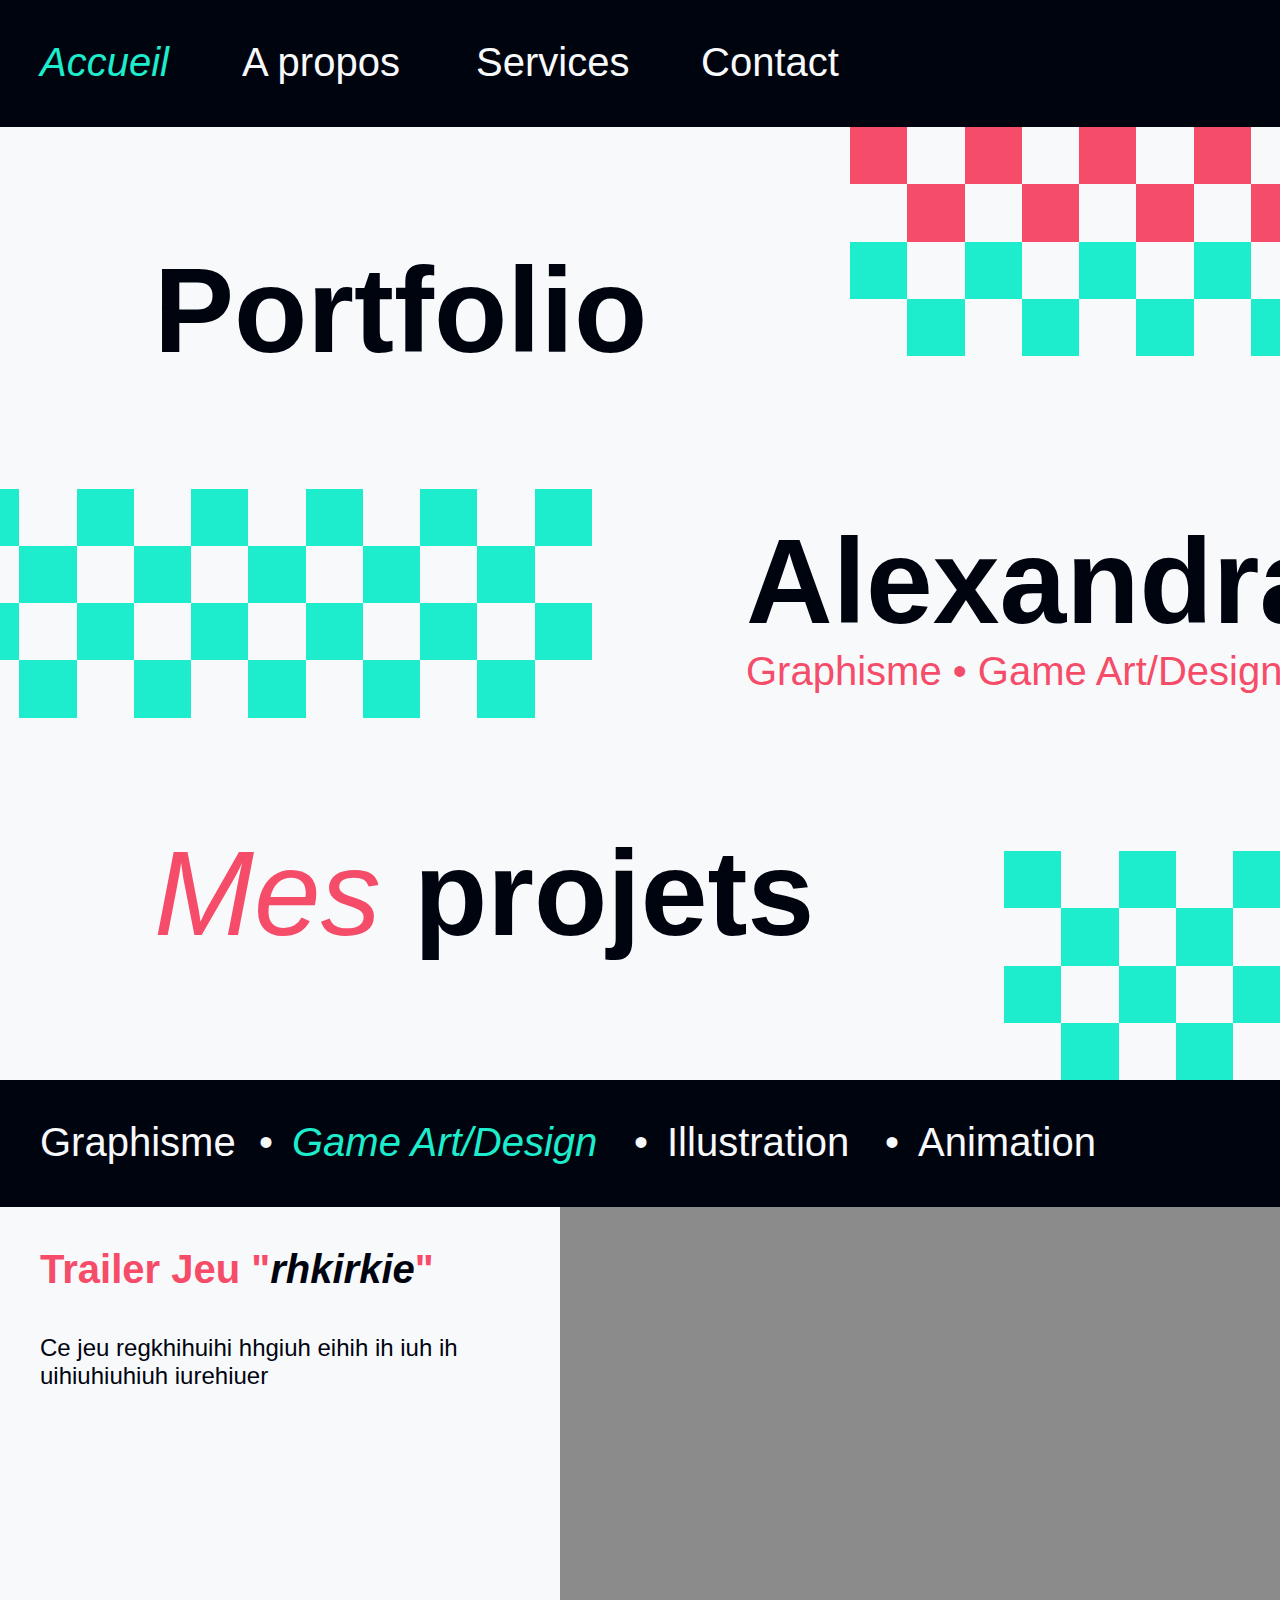
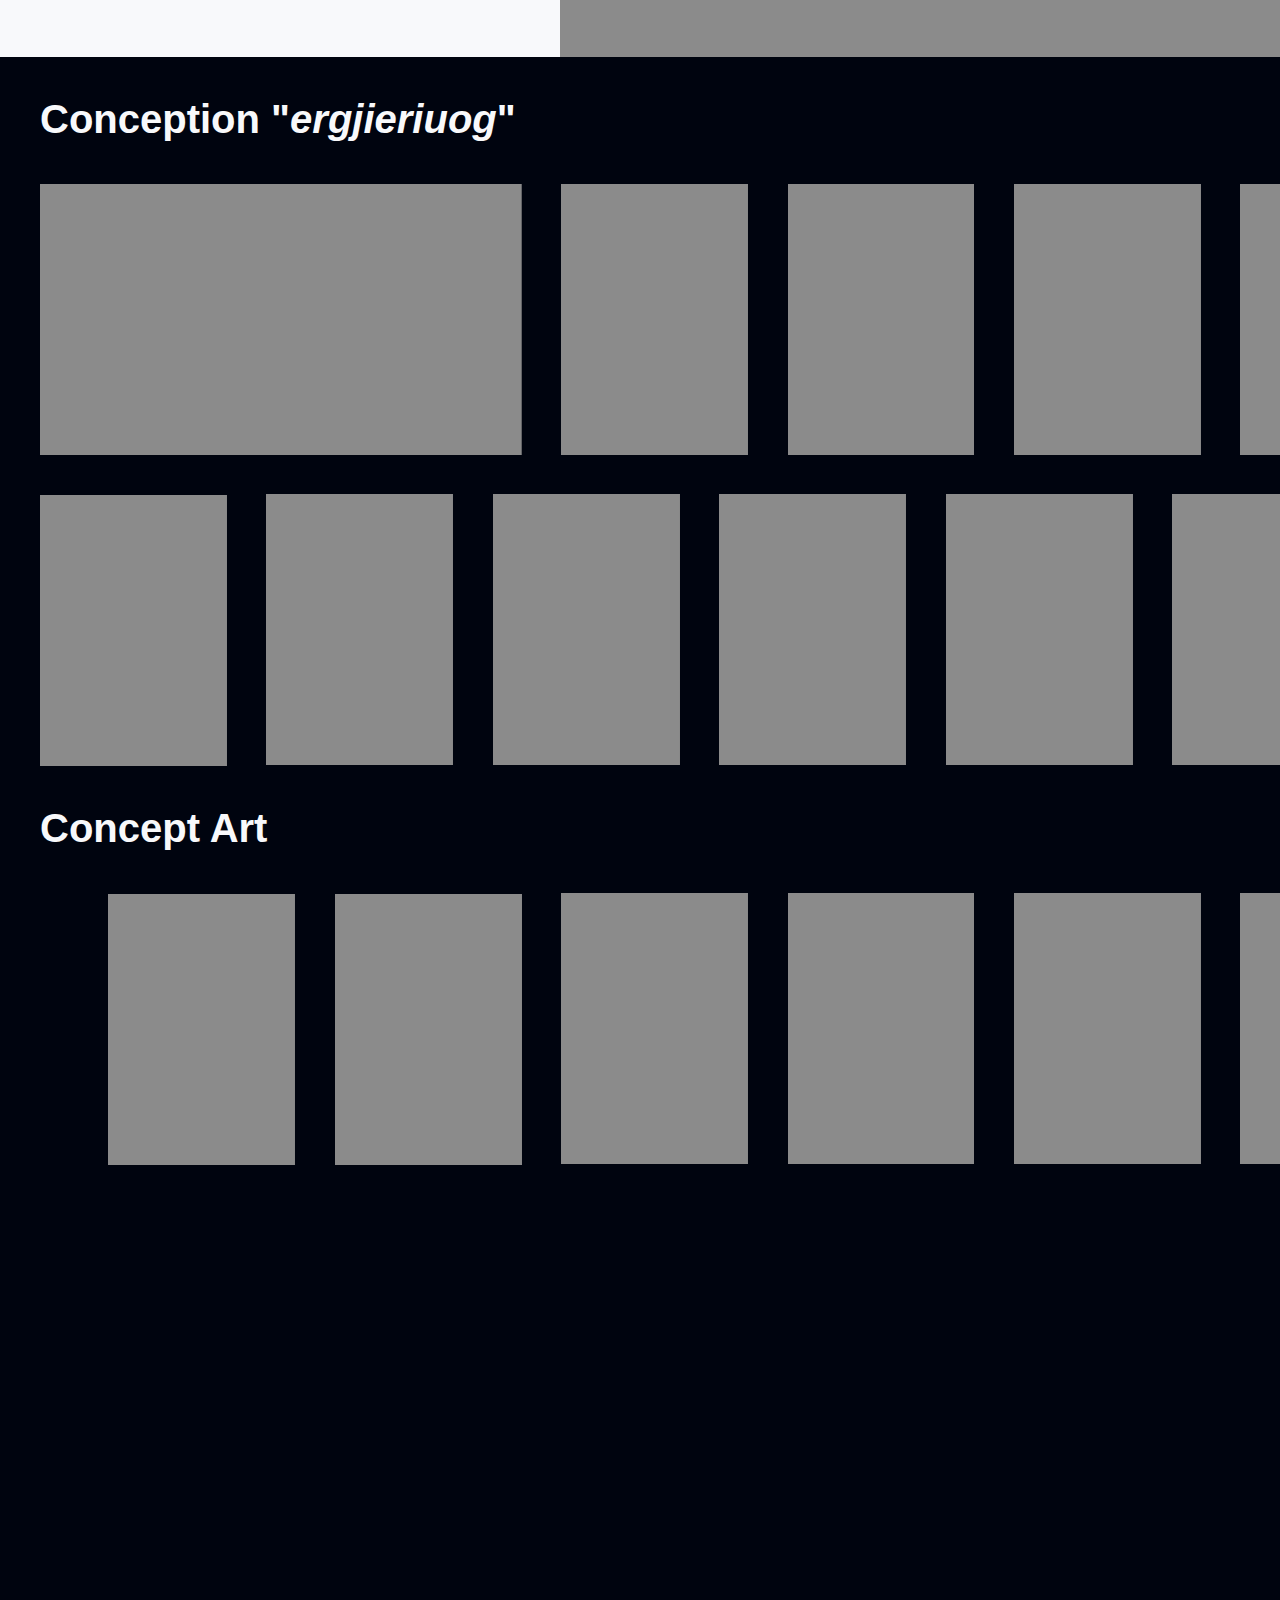
<file: index.html>
<!DOCTYPE html>
    <html>

    <head>
        <meta charset="utf-8">
        <title>Accueil</title>
        
        <link rel="stylesheet" href="accueil.css">
    </head>

    <body>
        <div data-layer="7d9c77be-9443-4e13-afd2-975563585502" class="accueil">        <svg data-layer="4b32b109-d207-4cdd-b195-c3fab336d092" preserveAspectRatio="none" viewBox="0 0 1920 127" class="trace32"><path d="M 0 0 L 1920 0 L 1920 127 L 0 127 L 0 0 Z"  /></svg>
        <div data-layer="d0098b23-4731-4874-ba24-06fedbccfed7" class="portfolio">Portfolio</div>
        <div data-layer="475e9eaf-6e4b-40cb-8db6-c56434f44dad" class="alexandraH"><span class="alexandraH-0">Alexandra H.</span><span class="alexandraH-12"> </span><span class="alexandraH-13">@Acf6</span></div>
        <div data-layer="0423e33a-8d33-484f-bb35-ee79090e5f89" class="accueil105cc6d0">Accueil</div>
        <div data-layer="93e849e9-285a-470a-a467-18d9ad7cada4" class="aPropos">A propos</div>
        <div data-layer="57698536-f539-4336-b510-aa970938c63e" class="services">Services</div>
        <div data-layer="982c9772-bc40-47b8-8595-3614a15b77a9" class="contact">Contact</div>
        <div data-layer="8f0e99e5-ad58-4ba7-8538-e477ed4dfd43" class="groupe6">            <div data-layer="38d3247d-92d8-446d-ae1b-1ee892ddd40c" class="rectangle2e0dc5c7a"></div>
            <div data-layer="7777f631-ec78-42de-ab64-94ec7c5ce69f" class="rectangle4cb4ea2fe"></div>
            <div data-layer="2d22edcd-b795-499b-8a7d-5822de0f4ff7" class="rectangle6eab7b1ee"></div>
            <div data-layer="1f984177-6df7-40ba-973a-4e56ff452dd7" class="rectangle80dcb2772"></div>
            <div data-layer="05b7d87e-5f5b-44dc-8b3c-b235ec653274" class="rectangle1044626819"></div>
            <div data-layer="52b42c80-e484-4825-80fd-ed30ba5d0f6d" class="rectangle12dfc3bddf"></div>
            <div data-layer="b750a279-3a6e-4b20-8338-2c91bdd06f22" class="rectangle140cf9d2a1"></div>
            <div data-layer="5d4c74a5-8795-4a09-9bdd-2fd6482783d6" class="rectangle1635bcfb4b"></div>
            <div data-layer="31ec8a5c-68af-43ef-bfa8-55adf366e0b9" class="rectangle18d8c243ab"></div>
            <div data-layer="e0bded6f-28b0-461a-962d-a0edf6fcbf1b" class="rectangle201e9f2726"></div>
            <div data-layer="71a99f13-5924-4344-a3ac-46f0cf8ec926" class="rectangle22370929a9"></div>
            <div data-layer="5cedda8e-a6bd-41fa-a2fd-5b277567cebc" class="rectangle24eccf63d5"></div>
            <div data-layer="a7071e02-3e02-44f4-8dae-178574136ffd" class="rectangle26ddea8247"></div>
            <div data-layer="19e4e2bd-0fe9-47d5-a8e5-b627d89b5580" class="rectangle288406d227"></div>
            <div data-layer="c351e778-c0e2-40e5-b2bd-4f3c0021563b" class="rectangle3013b9d089"></div>
            <div data-layer="4127c3d1-0373-44c0-b3a8-714c1d33f2f7" class="rectangle3262f75e42"></div>
            <div data-layer="4b375787-8ab3-4f4c-8ce1-8b16f70bce3f" class="rectangle34bfd2f296"></div>
            <div data-layer="515272ec-7a5a-4bcb-87db-fc6f9be7f886" class="rectangle3637d5bb86"></div>
            <div data-layer="63238d0c-adce-436e-98eb-5f67cb8236db" class="rectangle381eaa4490"></div>
            <div data-layer="b2a98357-7c81-41b8-a416-499c16a7f179" class="rectangle4056b423e1"></div>
            <div data-layer="c24bd786-b059-473e-ad54-ea25e24827ab" class="rectangle42a8749a1e"></div>
            <div data-layer="e54bb669-384a-4eca-8491-88e20db7735b" class="rectangle46c2742fac"></div>
            <div data-layer="1bcc43de-8de5-4407-b64e-54bfd8a7bdcb" class="rectangle4816e3d901"></div>
            <div data-layer="0ac96750-a676-4ab5-b41d-c88d459e0343" class="rectangle50ba406ea0"></div>
            <div data-layer="6d1a2afe-91f6-4153-8962-3c300c462b4b" class="rectangle52062839e6"></div>
            <div data-layer="2f5fc4df-6a13-473f-b92b-ea204e2c2d88" class="rectangle549d4eee82"></div>
            <div data-layer="0e196818-2684-46ab-a9f5-11eda17c7a28" class="rectangle56c30921be"></div>
            <div data-layer="187151f0-f3a1-45a9-afcb-b4fd377ff478" class="rectangle58a64e0718"></div>
            <div data-layer="65564c58-295e-4a01-b4a3-bdaa161d9e0b" class="rectangle60941e898c"></div>
            <div data-layer="c3d5e85b-9710-48d7-af07-9b7ad16a1c5d" class="rectangle62c8987aa4"></div>
            <div data-layer="58c61b2a-1c43-4570-b025-bc4c7994979d" class="rectangle64915fff37"></div>
            <div data-layer="f96ee3a1-fe8a-405f-b5cf-85c6f1d8dfde" class="rectangle66bc1a9f72"></div>
            <div data-layer="b4085d41-8236-4097-a6bc-b91e439a517a" class="rectangle686afde03b"></div>
            <div data-layer="e3e211b6-27d4-4955-bec7-5935ec898369" class="rectangle70478871c1"></div>
            <div data-layer="959f75dc-c163-44fe-b149-fddf9d0a1ed1" class="rectangle72339effda"></div>
            <div data-layer="f3bb7a5a-1a92-4377-938b-49cac3e07a74" class="rectangle745ba7617b"></div>
            <div data-layer="97f0f38a-800d-4aa8-819b-b8c665f2af15" class="rectangle76d671e9c5"></div>
            <div data-layer="05eb4c7c-6e12-4cc9-bbe7-a0dac39ad8aa" class="rectangle83"></div>
</div>
        <div data-layer="70615f93-c21c-4c42-89bb-920b28006bc9" class="graphismeGameArtdesignIllustrationAnimation">Graphisme • Game Art/Design • Illustration • Animation</div>
        <div data-layer="761415da-af70-491d-958b-dd4fc3ed4d3d" class="groupe5">            <div data-layer="4fcb369e-4f70-4625-8ad6-9a9535858aab" class="rectangle34b8c4e4fa"></div>
            <div data-layer="42099650-d3ae-413c-bcd2-c6e0aa8cc3d8" class="rectangle3650f90a51"></div>
            <div data-layer="661bf8f3-38e4-4d4e-8530-0de481602257" class="rectangle381c8f8444"></div>
            <div data-layer="33c67d5a-6c9d-4d6a-bd31-94c5f2944f3c" class="rectangle40e48b02df"></div>
            <div data-layer="4c7dbd49-05f6-4801-8ad8-c48ffe51bd50" class="rectangle4258e1a043"></div>
            <div data-layer="40532be6-c5a3-4809-9c5f-c57949be8094" class="rectangle445cbd8423"></div>
            <div data-layer="e40d5cee-4119-4922-be79-aa36d10a2891" class="rectangle468934046d"></div>
            <div data-layer="54444a85-f0fb-49e2-b43b-04fa07457b3f" class="rectangle48e2c4977c"></div>
            <div data-layer="985dca47-acf2-43d9-81df-632be1348651" class="rectangle5090ea01b0"></div>
            <div data-layer="3586f460-2360-41bc-9a11-09a5f3efd565" class="rectangle52e024c532"></div>
            <div data-layer="9a118b3e-6b84-43df-a38b-acba579561c8" class="rectangle548615a357"></div>
            <div data-layer="9c8b9be0-73f9-4900-941f-9d8eab692fff" class="rectangle56d83807b9"></div>
            <div data-layer="89431ac4-3446-480c-8d86-f357550d5fc1" class="rectangle58d89fab91"></div>
            <div data-layer="292cfee2-e703-4c79-b959-4d76fb476d2a" class="rectangle60caa654c4"></div>
            <div data-layer="864d0607-9ea2-4de6-bc28-530db3afb68f" class="rectangle64fa8237f9"></div>
            <div data-layer="ead72b8e-64e4-4dc5-b4d3-e6a76817e644" class="rectangle66"></div>
            <div data-layer="0595460e-e4e6-494a-bb70-9a48c6263617" class="rectangle68"></div>
            <div data-layer="91fd2fd8-fbf6-4490-88c4-5cf8b1afa6e1" class="rectangle70"></div>
            <div data-layer="8fb302e6-0b4f-43b9-9ce7-a98251ec5b4d" class="rectangle72"></div>
            <div data-layer="e3d75727-a793-4563-b632-48f417d65487" class="rectangle74"></div>
            <div data-layer="895161bc-8fd5-453e-aedf-bb286d7317a2" class="rectangle76"></div>
            <div data-layer="c45dafb8-f92d-4688-8a56-2b173670dbb1" class="rectangle84"></div>
</div>
        <div data-layer="cf156042-eec2-4ac1-a46b-710d7756641a" class="mesProjets"><span class="mesProjets-0">Mes </span><span class="mesProjets-4">projets</span></div>
        <div data-layer="fdc76b19-60b2-4d28-8b33-c7182cf3ab67" class="groupe4">            <div data-layer="3db2543e-f9b3-4eb3-9d1e-b87eff3e56cb" class="rectangle2"></div>
            <div data-layer="03866b75-7f1e-4d63-ba49-711091d2aaa7" class="rectangle4"></div>
            <div data-layer="287f898e-7e7b-4ab0-b2c1-4e9e9fbf201c" class="rectangle6"></div>
            <div data-layer="9381a62a-863b-40f9-ac5b-39308c51d46d" class="rectangle8"></div>
            <div data-layer="bfc44c92-f65b-42f7-8698-e33235fa79e3" class="rectangle10"></div>
            <div data-layer="de60fd14-b367-4204-98da-b5416360abaf" class="rectangle12"></div>
            <div data-layer="71e2759d-677c-4735-9f0b-02721326a51c" class="rectangle14"></div>
            <div data-layer="979ce357-2702-4d0e-89d7-70dcb208f8a3" class="rectangle16"></div>
            <div data-layer="e9f32b38-af4c-437e-8912-d424773deff8" class="rectangle18"></div>
            <div data-layer="d456d590-8d28-4e0b-af15-6a191c4cff8d" class="rectangle20"></div>
            <div data-layer="c9f3c91b-182c-479c-a498-cc96d82130d9" class="rectangle22"></div>
            <div data-layer="87486a36-0982-4187-b9bf-a332f44d28f1" class="rectangle24"></div>
            <div data-layer="4bdb97a5-8c1f-487d-b94f-1b5768b4c49d" class="rectangle26"></div>
            <div data-layer="30b031ef-a10c-4fa1-9ccf-5d22384ac0aa" class="rectangle28"></div>
            <div data-layer="8718934d-e1aa-417e-831b-2faa788e8928" class="rectangle30"></div>
            <div data-layer="5b603098-fed2-4cf4-aced-302221fa9714" class="rectangle32"></div>
            <div data-layer="634f4a70-0dd1-469b-9ef8-d2df27ae2a4c" class="rectangle34"></div>
            <div data-layer="dfaf4b94-2e17-4823-84aa-ce17d97d8123" class="rectangle36"></div>
            <div data-layer="04262d9e-ca87-4206-a1cd-6f3a9d1270ae" class="rectangle38"></div>
            <div data-layer="dd5a96b2-be48-4e7f-8bc3-bd07948f4ab1" class="rectangle40"></div>
            <div data-layer="c58bb141-9ed5-498b-9dbd-cab04f11e10d" class="rectangle42"></div>
            <div data-layer="d160778c-0d87-4966-85d3-c472e4e3650e" class="rectangle44"></div>
            <div data-layer="34a8643d-1e86-4331-8029-c88a710fa8e0" class="rectangle46"></div>
            <div data-layer="be6bc8ec-1838-45d2-9cbf-c671b7b6aae6" class="rectangle48"></div>
            <div data-layer="c1c2f353-d7ee-425a-8db2-96f978d33971" class="rectangle50"></div>
            <div data-layer="8a1bc0e1-0839-4ff7-831e-9e189720442d" class="rectangle52"></div>
            <div data-layer="e39894d3-3c93-448b-a3a1-d31b05921fb9" class="rectangle54"></div>
            <div data-layer="727a8aa7-b4c6-4373-b166-f94679df26f0" class="rectangle56"></div>
            <div data-layer="76c2ce5f-2e8f-4bb3-907c-cc9977461794" class="rectangle58"></div>
            <div data-layer="51f61d64-120f-4ae4-a194-b0f416573ae7" class="rectangle60"></div>
            <div data-layer="9a7ccfcc-6c4d-43da-9ddd-50fc76d2d2d2" class="rectangle62"></div>
            <div data-layer="23c67756-0aa1-4218-9881-e9160d6498f8" class="rectangle64"></div>
</div>
        <div data-layer="68e19254-2079-4581-a34a-8c2fce298a5b" class="groupe7">            <div data-layer="bcf55268-6ac6-4e2c-9835-c832379e9320" class="rectangle82"></div>
            <div data-layer="8fe221b9-3dbe-4b29-9fcf-550b5edac6e2" class="graphisme">Graphisme</div>
            <div data-layer="42bff6ed-a628-48ed-b530-16895a40f7dc" class="gameArtdesign">Game Art/Design</div>
            <div data-layer="58010c3a-4bf1-4099-a447-4159e40ef28a" class="illustration">Illustration</div>
            <div data-layer="7c1b2987-1c0e-4d99-8412-c4e62872ece4" class="animation">Animation</div>
            <div data-layer="479f0a70-763e-403e-af68-261bc9b6605b" class="x30a24f4c">•</div>
            <div data-layer="fa81bff5-355f-46b0-aec5-eea8441dd88d" class="x6cd6df67">•</div>
            <div data-layer="a255a890-f9e2-4731-b19e-997d2364e673" class="x4abe8cbf">•</div>
</div>
        <svg data-layer="dda68622-4c76-4709-afb1-2ff82362b965" preserveAspectRatio="none" viewBox="0 0 800 450" class="trace1"><path d="M 0 0 L 800 0 L 800 450.0000305175781 L 0 450.0000305175781 L 0 0 Z"  /></svg>
        <div data-layer="fe53b503-8860-4ce3-ae0d-d6db62bb3302" class="trailerJeuRhkirkie"><span class="trailerJeuRhkirkie-0">Trailer Jeu "</span><span class="trailerJeuRhkirkie-13">rhkirkie</span><span class="trailerJeuRhkirkie-21">"</span></div>
        <div data-layer="cffabd64-d255-403c-b5ed-306db120227d" class="ceJeuRegkhihuihiHhgiuhEihihIhIuhIhUihiuhiuhiuhIurehiuer">Ce jeu regkhihuihi hhgiuh eihih ih iuh ih<br>uihiuhiuhiuh iurehiuer</div>
        <svg data-layer="1a1ebf5c-2ea1-40f7-a21e-a8b987049a3b" preserveAspectRatio="none" viewBox="0 0 1920.0001220703125 2480" class="trace2"><path d="M 0 0 L 1920.000122070312 0 L 1920.000122070312 2480 L 0 2480 L 0 0 Z"  /></svg>
        <div data-layer="1f9bb35c-3a91-4268-aaeb-dd5e575e4dd2" class="conceptionErgjieriuog"><span class="conceptionErgjieriuog-0">Conception "</span><span class="conceptionErgjieriuog-12">ergjieriuog</span><span class="conceptionErgjieriuog-23">"</span></div>
        <svg data-layer="777d76fd-c019-4b7f-a634-8fcbc2f3f240" preserveAspectRatio="none" viewBox="0 0 481.72552490234375 270.970703125" class="trace3"><path d="M 0 0 L 481.7255249023438 0 L 481.7255249023438 270.9706420898438 L 0 270.9706420898438 L 0 0 Z"  /></svg>
        <div data-layer="a76706bd-5d0d-4e63-af9d-99a04061cd20" class="ceJeuRegkhihuihiHhgiuhEihihIhIuhIhUihiuhiuhiuhIurehiuerCeJeuRegkhihuihiHhgiuhEihihIhIuh">Ce jeu regkhihuihi hhgiuh eihih ih iuh ih<br>uihiuhiuhiuh iurehiuer Ce jeu regkhihuihi<br>hhgiuh eihih ih iuh</div>
        <svg data-layer="8dcec2f2-88eb-462f-9945-611ace7ef7e2" preserveAspectRatio="none" viewBox="0 0 186.98797607421875 270.970458984375" class="trace6"><path d="M 0 0 L 186.9879608154297 0 L 186.9879608154297 270.9705200195312 L 0 270.9705200195312 L 0 0 Z"  /></svg>
        <svg data-layer="92e3d090-1070-425b-bdbb-d450e52bb399" preserveAspectRatio="none" viewBox="0 0 186.98797607421875 270.970458984375" class="trace15"><path d="M 0 0 L 186.9879608154297 0 L 186.9879608154297 270.9705200195312 L 0 270.9705200195312 L 0 0 Z"  /></svg>
        <svg data-layer="5a5f649b-f3f4-4337-a30d-ed08b05a0d24" preserveAspectRatio="none" viewBox="0 0 186.98797607421875 270.970458984375" class="trace16"><path d="M 0 0 L 186.9879608154297 0 L 186.9879608154297 270.9705200195312 L 0 270.9705200195312 L 0 0 Z"  /></svg>
        <svg data-layer="7cc79eaa-014e-479d-8203-5024eb1d4f23" preserveAspectRatio="none" viewBox="0 0 186.9879150390625 270.970458984375" class="trace17"><path d="M 0 0 L 186.9879608154297 0 L 186.9879608154297 270.9705200195312 L 0 270.9705200195312 L 0 0 Z"  /></svg>
        <svg data-layer="65d391f3-a346-48d8-9562-ad055e9d881e" preserveAspectRatio="none" viewBox="0 0 186.9879150390625 270.970458984375" class="trace18"><path d="M 0 0 L 186.9879608154297 0 L 186.9879608154297 270.9705200195312 L 0 270.9705200195312 L 0 0 Z"  /></svg>
        <svg data-layer="0cdcb583-335a-48b6-997d-0b5cfda39f7d" preserveAspectRatio="none" viewBox="0 0 186.9879150390625 270.970458984375" class="trace19"><path d="M 0 0 L 186.9879608154297 0 L 186.9879608154297 270.9705200195312 L 0 270.9705200195312 L 0 0 Z"  /></svg>
        <svg data-layer="cb7a8bbd-e55e-4567-a477-03036841e0b5" preserveAspectRatio="none" viewBox="0 0 186.9879608154297 270.970458984375" class="trace20"><path d="M 0 0 L 186.9879608154297 0 L 186.9879608154297 270.9705200195312 L 0 270.9705200195312 L 0 0 Z"  /></svg>
        <svg data-layer="f7bd0230-3119-4af6-be35-95fd74cc79cd" preserveAspectRatio="none" viewBox="0 0 186.98797607421875 270.970458984375" class="trace21"><path d="M 0 0 L 186.9879608154297 0 L 186.9879608154297 270.9705200195312 L 0 270.9705200195312 L 0 0 Z"  /></svg>
        <svg data-layer="b4083471-eaa6-443b-b2d2-a940b85a7c17" preserveAspectRatio="none" viewBox="0 0 186.98797607421875 270.970458984375" class="trace22"><path d="M 0 0 L 186.9879608154297 0 L 186.9879608154297 270.9705200195312 L 0 270.9705200195312 L 0 0 Z"  /></svg>
        <svg data-layer="6b56bf09-5544-4a9b-bfda-5c1af597c61b" preserveAspectRatio="none" viewBox="0 0 186.98797607421875 270.970458984375" class="trace23"><path d="M 0 0 L 186.9879608154297 0 L 186.9879608154297 270.9705200195312 L 0 270.9705200195312 L 0 0 Z"  /></svg>
        <svg data-layer="080e87ee-728b-4a1e-b0e7-8841137c5682" preserveAspectRatio="none" viewBox="0 0 186.9879150390625 270.970458984375" class="trace24"><path d="M 0 0 L 186.9879608154297 0 L 186.9879608154297 270.9705200195312 L 0 270.9705200195312 L 0 0 Z"  /></svg>
        <svg data-layer="a14cb6f2-eab3-48fa-94a5-a1505130358c" preserveAspectRatio="none" viewBox="0 0 186.9879150390625 270.970458984375" class="trace25"><path d="M 0 0 L 186.9879608154297 0 L 186.9879608154297 270.9705200195312 L 0 270.9705200195312 L 0 0 Z"  /></svg>
        <div data-layer="f7090e3e-1691-4aed-890b-9b9477a899cd" class="conceptArt">Concept Art</div>
        <svg data-layer="0e946b12-d7b6-49ed-b3fa-a58bc76027fe" preserveAspectRatio="none" viewBox="0 0 186.98797607421875 270.970458984375" class="trace26"><path d="M 0 0 L 186.9879608154297 0 L 186.9879608154297 270.9705200195312 L 0 270.9705200195312 L 0 0 Z"  /></svg>
        <svg data-layer="e8b0598c-494a-4544-8632-344ed7032ca9" preserveAspectRatio="none" viewBox="0 0 186.98797607421875 270.970458984375" class="trace27"><path d="M 0 0 L 186.9879608154297 0 L 186.9879608154297 270.9705200195312 L 0 270.9705200195312 L 0 0 Z"  /></svg>
        <svg data-layer="d6c1edd1-49d3-4b07-a3f8-c5f2c0a7eb19" preserveAspectRatio="none" viewBox="0 0 186.98797607421875 270.970458984375" class="trace28"><path d="M 0 0 L 186.9879608154297 0 L 186.9879608154297 270.9705200195312 L 0 270.9705200195312 L 0 0 Z"  /></svg>
        <svg data-layer="0bf6f940-5a13-420b-a21c-c9c076ca4edc" preserveAspectRatio="none" viewBox="0 0 186.98797607421875 270.970458984375" class="trace29"><path d="M 0 0 L 186.9879608154297 0 L 186.9879608154297 270.9705200195312 L 0 270.9705200195312 L 0 0 Z"  /></svg>
        <svg data-layer="0e8e52d1-de19-4b20-8a4c-80da175e8e30" preserveAspectRatio="none" viewBox="0 0 186.9879150390625 270.970458984375" class="trace30"><path d="M 0 0 L 186.9879608154297 0 L 186.9879608154297 270.9705200195312 L 0 270.9705200195312 L 0 0 Z"  /></svg>
        <svg data-layer="8e09c968-968f-4d07-a528-d7982ad47ce5" preserveAspectRatio="none" viewBox="0 0 186.9879150390625 270.970458984375" class="trace31"><path d="M 0 0 L 186.9879608154297 0 L 186.9879608154297 270.9705200195312 L 0 270.9705200195312 L 0 0 Z"  /></svg>
</div>


    
    </body>
    </html>
</file>
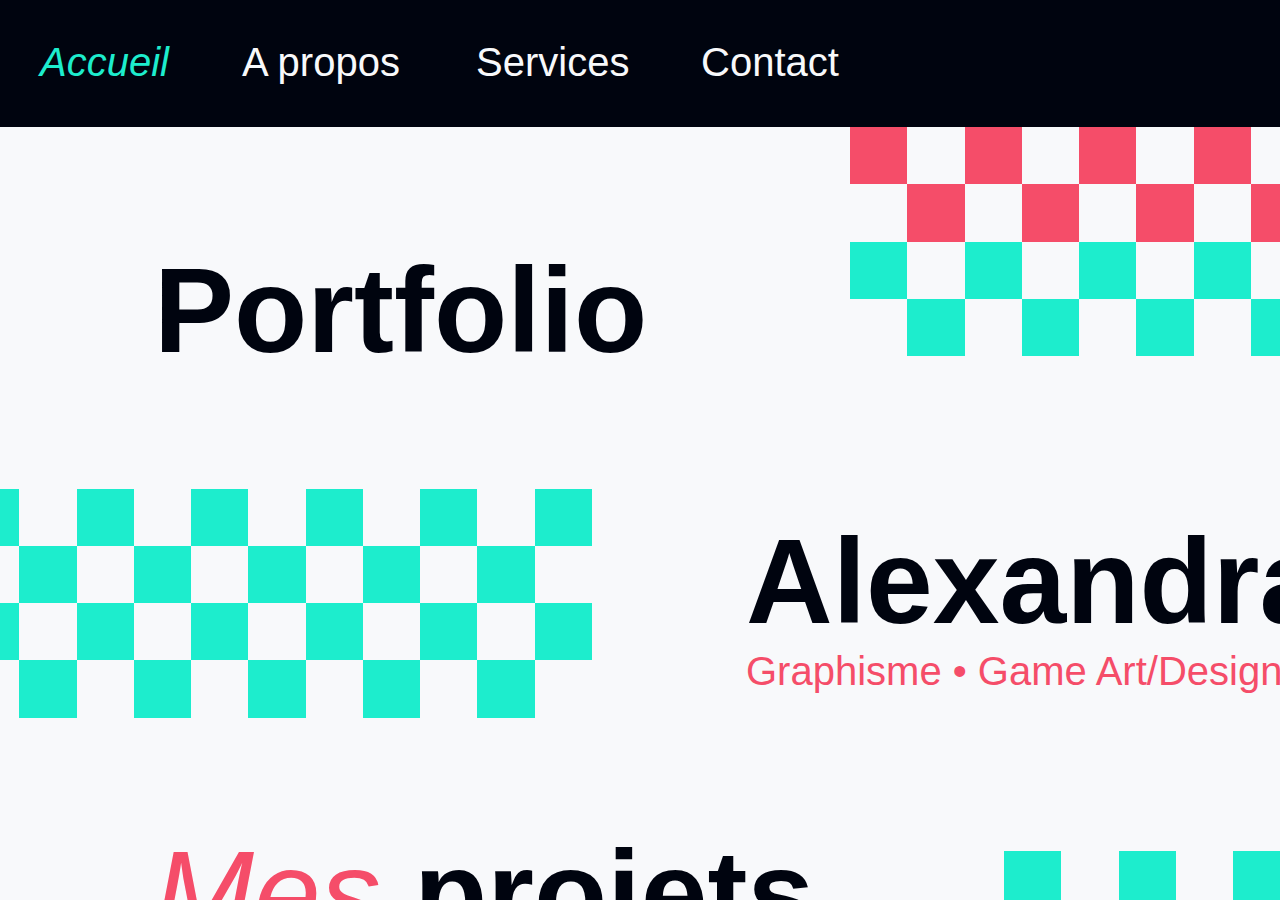
<file: accueil/index.html>
<!DOCTYPE html>
    <html>

    <head>
        <meta charset="utf-8">
        <title>Accueil</title>
        
        <link rel="stylesheet" href="accueil.css">
    </head>

    <body>
        <div data-layer="7d9c77be-9443-4e13-afd2-975563585502" class="accueil">        <svg data-layer="4b32b109-d207-4cdd-b195-c3fab336d092" preserveAspectRatio="none" viewBox="0 0 1920 127" class="trace32"><path d="M 0 0 L 1920 0 L 1920 127 L 0 127 L 0 0 Z"  /></svg>
        <div data-layer="d0098b23-4731-4874-ba24-06fedbccfed7" class="portfolio">Portfolio</div>
        <div data-layer="475e9eaf-6e4b-40cb-8db6-c56434f44dad" class="alexandraH"><span class="alexandraH-0">Alexandra H.</span><span class="alexandraH-12"> </span><span class="alexandraH-13">@Acf6</span></div>
        <div data-layer="0423e33a-8d33-484f-bb35-ee79090e5f89" class="accueil17d0c3a5">Accueil</div>
        <div data-layer="93e849e9-285a-470a-a467-18d9ad7cada4" class="aPropos">A propos</div>
        <div data-layer="57698536-f539-4336-b510-aa970938c63e" class="services">Services</div>
        <div data-layer="982c9772-bc40-47b8-8595-3614a15b77a9" class="contact">Contact</div>
        <div data-layer="8f0e99e5-ad58-4ba7-8538-e477ed4dfd43" class="groupe6">            <div data-layer="38d3247d-92d8-446d-ae1b-1ee892ddd40c" class="rectangle2e1600206"></div>
            <div data-layer="7777f631-ec78-42de-ab64-94ec7c5ce69f" class="rectangle49bf7530b"></div>
            <div data-layer="2d22edcd-b795-499b-8a7d-5822de0f4ff7" class="rectangle6b00ee47e"></div>
            <div data-layer="1f984177-6df7-40ba-973a-4e56ff452dd7" class="rectangle86622449e"></div>
            <div data-layer="05b7d87e-5f5b-44dc-8b3c-b235ec653274" class="rectangle10be992555"></div>
            <div data-layer="52b42c80-e484-4825-80fd-ed30ba5d0f6d" class="rectangle12a7aace26"></div>
            <div data-layer="b750a279-3a6e-4b20-8338-2c91bdd06f22" class="rectangle14300977ec"></div>
            <div data-layer="5d4c74a5-8795-4a09-9bdd-2fd6482783d6" class="rectangle1646c1ef3d"></div>
            <div data-layer="31ec8a5c-68af-43ef-bfa8-55adf366e0b9" class="rectangle18e89a1fbe"></div>
            <div data-layer="e0bded6f-28b0-461a-962d-a0edf6fcbf1b" class="rectangle20acd9190f"></div>
            <div data-layer="71a99f13-5924-4344-a3ac-46f0cf8ec926" class="rectangle22aeca6ed9"></div>
            <div data-layer="5cedda8e-a6bd-41fa-a2fd-5b277567cebc" class="rectangle24d5d6f7ea"></div>
            <div data-layer="a7071e02-3e02-44f4-8dae-178574136ffd" class="rectangle2602f39d49"></div>
            <div data-layer="19e4e2bd-0fe9-47d5-a8e5-b627d89b5580" class="rectangle28adaebf8c"></div>
            <div data-layer="c351e778-c0e2-40e5-b2bd-4f3c0021563b" class="rectangle302f571e30"></div>
            <div data-layer="4127c3d1-0373-44c0-b3a8-714c1d33f2f7" class="rectangle32b7add847"></div>
            <div data-layer="4b375787-8ab3-4f4c-8ce1-8b16f70bce3f" class="rectangle346f597fda"></div>
            <div data-layer="515272ec-7a5a-4bcb-87db-fc6f9be7f886" class="rectangle36129352fc"></div>
            <div data-layer="63238d0c-adce-436e-98eb-5f67cb8236db" class="rectangle389f306ce2"></div>
            <div data-layer="b2a98357-7c81-41b8-a416-499c16a7f179" class="rectangle4063e005c4"></div>
            <div data-layer="c24bd786-b059-473e-ad54-ea25e24827ab" class="rectangle42d59d7539"></div>
            <div data-layer="e54bb669-384a-4eca-8491-88e20db7735b" class="rectangle463a6f3f37"></div>
            <div data-layer="1bcc43de-8de5-4407-b64e-54bfd8a7bdcb" class="rectangle489d27309a"></div>
            <div data-layer="0ac96750-a676-4ab5-b41d-c88d459e0343" class="rectangle507404ce8b"></div>
            <div data-layer="6d1a2afe-91f6-4153-8962-3c300c462b4b" class="rectangle524735781e"></div>
            <div data-layer="2f5fc4df-6a13-473f-b92b-ea204e2c2d88" class="rectangle54644377c0"></div>
            <div data-layer="0e196818-2684-46ab-a9f5-11eda17c7a28" class="rectangle567de5f2f4"></div>
            <div data-layer="187151f0-f3a1-45a9-afcb-b4fd377ff478" class="rectangle586d1f9bbe"></div>
            <div data-layer="65564c58-295e-4a01-b4a3-bdaa161d9e0b" class="rectangle60faac606c"></div>
            <div data-layer="c3d5e85b-9710-48d7-af07-9b7ad16a1c5d" class="rectangle6275871e91"></div>
            <div data-layer="58c61b2a-1c43-4570-b025-bc4c7994979d" class="rectangle64f2210930"></div>
            <div data-layer="f96ee3a1-fe8a-405f-b5cf-85c6f1d8dfde" class="rectangle6620779783"></div>
            <div data-layer="b4085d41-8236-4097-a6bc-b91e439a517a" class="rectangle682ed1ab99"></div>
            <div data-layer="e3e211b6-27d4-4955-bec7-5935ec898369" class="rectangle701c670f59"></div>
            <div data-layer="959f75dc-c163-44fe-b149-fddf9d0a1ed1" class="rectangle72d2f3d94e"></div>
            <div data-layer="f3bb7a5a-1a92-4377-938b-49cac3e07a74" class="rectangle7453f8e545"></div>
            <div data-layer="97f0f38a-800d-4aa8-819b-b8c665f2af15" class="rectangle766c061cdf"></div>
            <div data-layer="05eb4c7c-6e12-4cc9-bbe7-a0dac39ad8aa" class="rectangle83"></div>
</div>
        <div data-layer="70615f93-c21c-4c42-89bb-920b28006bc9" class="graphismeGameArtdesignIllustrationAnimation">Graphisme • Game Art/Design • Illustration • Animation</div>
        <div data-layer="761415da-af70-491d-958b-dd4fc3ed4d3d" class="groupe5">            <div data-layer="4fcb369e-4f70-4625-8ad6-9a9535858aab" class="rectangle34f8d9f2fd"></div>
            <div data-layer="42099650-d3ae-413c-bcd2-c6e0aa8cc3d8" class="rectangle3637c66088"></div>
            <div data-layer="661bf8f3-38e4-4d4e-8530-0de481602257" class="rectangle3875076eb7"></div>
            <div data-layer="33c67d5a-6c9d-4d6a-bd31-94c5f2944f3c" class="rectangle405e63ebbb"></div>
            <div data-layer="4c7dbd49-05f6-4801-8ad8-c48ffe51bd50" class="rectangle42ded1c0dd"></div>
            <div data-layer="40532be6-c5a3-4809-9c5f-c57949be8094" class="rectangle4471d94713"></div>
            <div data-layer="e40d5cee-4119-4922-be79-aa36d10a2891" class="rectangle460c5cb0f2"></div>
            <div data-layer="54444a85-f0fb-49e2-b43b-04fa07457b3f" class="rectangle48982db511"></div>
            <div data-layer="985dca47-acf2-43d9-81df-632be1348651" class="rectangle5072fa1c87"></div>
            <div data-layer="3586f460-2360-41bc-9a11-09a5f3efd565" class="rectangle52edb6c4b0"></div>
            <div data-layer="9a118b3e-6b84-43df-a38b-acba579561c8" class="rectangle54611cfc44"></div>
            <div data-layer="9c8b9be0-73f9-4900-941f-9d8eab692fff" class="rectangle56d2489e69"></div>
            <div data-layer="89431ac4-3446-480c-8d86-f357550d5fc1" class="rectangle5821e05cc1"></div>
            <div data-layer="292cfee2-e703-4c79-b959-4d76fb476d2a" class="rectangle60f6abe6c4"></div>
            <div data-layer="864d0607-9ea2-4de6-bc28-530db3afb68f" class="rectangle6430ad12cb"></div>
            <div data-layer="ead72b8e-64e4-4dc5-b4d3-e6a76817e644" class="rectangle66"></div>
            <div data-layer="0595460e-e4e6-494a-bb70-9a48c6263617" class="rectangle68"></div>
            <div data-layer="91fd2fd8-fbf6-4490-88c4-5cf8b1afa6e1" class="rectangle70"></div>
            <div data-layer="8fb302e6-0b4f-43b9-9ce7-a98251ec5b4d" class="rectangle72"></div>
            <div data-layer="e3d75727-a793-4563-b632-48f417d65487" class="rectangle74"></div>
            <div data-layer="895161bc-8fd5-453e-aedf-bb286d7317a2" class="rectangle76"></div>
            <div data-layer="c45dafb8-f92d-4688-8a56-2b173670dbb1" class="rectangle84"></div>
</div>
        <div data-layer="cf156042-eec2-4ac1-a46b-710d7756641a" class="mesProjets"><span class="mesProjets-0">Mes </span><span class="mesProjets-4">projets</span></div>
        <div data-layer="fdc76b19-60b2-4d28-8b33-c7182cf3ab67" class="groupe4">            <div data-layer="3db2543e-f9b3-4eb3-9d1e-b87eff3e56cb" class="rectangle2"></div>
            <div data-layer="03866b75-7f1e-4d63-ba49-711091d2aaa7" class="rectangle4"></div>
            <div data-layer="287f898e-7e7b-4ab0-b2c1-4e9e9fbf201c" class="rectangle6"></div>
            <div data-layer="9381a62a-863b-40f9-ac5b-39308c51d46d" class="rectangle8"></div>
            <div data-layer="bfc44c92-f65b-42f7-8698-e33235fa79e3" class="rectangle10"></div>
            <div data-layer="de60fd14-b367-4204-98da-b5416360abaf" class="rectangle12"></div>
            <div data-layer="71e2759d-677c-4735-9f0b-02721326a51c" class="rectangle14"></div>
            <div data-layer="979ce357-2702-4d0e-89d7-70dcb208f8a3" class="rectangle16"></div>
            <div data-layer="e9f32b38-af4c-437e-8912-d424773deff8" class="rectangle18"></div>
            <div data-layer="d456d590-8d28-4e0b-af15-6a191c4cff8d" class="rectangle20"></div>
            <div data-layer="c9f3c91b-182c-479c-a498-cc96d82130d9" class="rectangle22"></div>
            <div data-layer="87486a36-0982-4187-b9bf-a332f44d28f1" class="rectangle24"></div>
            <div data-layer="4bdb97a5-8c1f-487d-b94f-1b5768b4c49d" class="rectangle26"></div>
            <div data-layer="30b031ef-a10c-4fa1-9ccf-5d22384ac0aa" class="rectangle28"></div>
            <div data-layer="8718934d-e1aa-417e-831b-2faa788e8928" class="rectangle30"></div>
            <div data-layer="5b603098-fed2-4cf4-aced-302221fa9714" class="rectangle32"></div>
            <div data-layer="634f4a70-0dd1-469b-9ef8-d2df27ae2a4c" class="rectangle34"></div>
            <div data-layer="dfaf4b94-2e17-4823-84aa-ce17d97d8123" class="rectangle36"></div>
            <div data-layer="04262d9e-ca87-4206-a1cd-6f3a9d1270ae" class="rectangle38"></div>
            <div data-layer="dd5a96b2-be48-4e7f-8bc3-bd07948f4ab1" class="rectangle40"></div>
            <div data-layer="c58bb141-9ed5-498b-9dbd-cab04f11e10d" class="rectangle42"></div>
            <div data-layer="d160778c-0d87-4966-85d3-c472e4e3650e" class="rectangle44"></div>
            <div data-layer="34a8643d-1e86-4331-8029-c88a710fa8e0" class="rectangle46"></div>
            <div data-layer="be6bc8ec-1838-45d2-9cbf-c671b7b6aae6" class="rectangle48"></div>
            <div data-layer="c1c2f353-d7ee-425a-8db2-96f978d33971" class="rectangle50"></div>
            <div data-layer="8a1bc0e1-0839-4ff7-831e-9e189720442d" class="rectangle52"></div>
            <div data-layer="e39894d3-3c93-448b-a3a1-d31b05921fb9" class="rectangle54"></div>
            <div data-layer="727a8aa7-b4c6-4373-b166-f94679df26f0" class="rectangle56"></div>
            <div data-layer="76c2ce5f-2e8f-4bb3-907c-cc9977461794" class="rectangle58"></div>
            <div data-layer="51f61d64-120f-4ae4-a194-b0f416573ae7" class="rectangle60"></div>
            <div data-layer="9a7ccfcc-6c4d-43da-9ddd-50fc76d2d2d2" class="rectangle62"></div>
            <div data-layer="23c67756-0aa1-4218-9881-e9160d6498f8" class="rectangle64"></div>
</div>
        <div data-layer="68e19254-2079-4581-a34a-8c2fce298a5b" class="groupe7">            <div data-layer="bcf55268-6ac6-4e2c-9835-c832379e9320" class="rectangle82"></div>
            <div data-layer="8fe221b9-3dbe-4b29-9fcf-550b5edac6e2" class="graphisme">Graphisme</div>
            <div data-layer="42bff6ed-a628-48ed-b530-16895a40f7dc" class="gameArtdesign">Game Art/Design</div>
            <div data-layer="58010c3a-4bf1-4099-a447-4159e40ef28a" class="illustration">Illustration</div>
            <div data-layer="7c1b2987-1c0e-4d99-8412-c4e62872ece4" class="animation">Animation</div>
            <div data-layer="479f0a70-763e-403e-af68-261bc9b6605b" class="xee0933e2">•</div>
            <div data-layer="fa81bff5-355f-46b0-aec5-eea8441dd88d" class="x6317a353">•</div>
            <div data-layer="a255a890-f9e2-4731-b19e-997d2364e673" class="x39d23c83">•</div>
</div>
        <svg data-layer="dda68622-4c76-4709-afb1-2ff82362b965" preserveAspectRatio="none" viewBox="0 0 800 450" class="trace1"><path d="M 0 0 L 800 0 L 800 450.0000305175781 L 0 450.0000305175781 L 0 0 Z"  /></svg>
        <div data-layer="fe53b503-8860-4ce3-ae0d-d6db62bb3302" class="trailerJeuRhkirkie"><span class="trailerJeuRhkirkie-0">Trailer Jeu "</span><span class="trailerJeuRhkirkie-13">rhkirkie</span><span class="trailerJeuRhkirkie-21">"</span></div>
        <div data-layer="cffabd64-d255-403c-b5ed-306db120227d" class="ceJeuRegkhihuihiHhgiuhEihihIhIuhIhUihiuhiuhiuhIurehiuer">Ce jeu regkhihuihi hhgiuh eihih ih iuh ih uihiuhiuhiuh iurehiuer</div>
        <svg data-layer="1a1ebf5c-2ea1-40f7-a21e-a8b987049a3b" preserveAspectRatio="none" viewBox="0 0 1920.0001220703125 2480" class="trace2"><path d="M 0 0 L 1920.000122070312 0 L 1920.000122070312 2480 L 0 2480 L 0 0 Z"  /></svg>
        <div data-layer="1f9bb35c-3a91-4268-aaeb-dd5e575e4dd2" class="conceptionErgjieriuog"><span class="conceptionErgjieriuog-0">Conception "</span><span class="conceptionErgjieriuog-12">ergjieriuog</span><span class="conceptionErgjieriuog-23">"</span></div>
        <svg data-layer="777d76fd-c019-4b7f-a634-8fcbc2f3f240" preserveAspectRatio="none" viewBox="0 0 481.72552490234375 270.970703125" class="trace3"><path d="M 0 0 L 481.7255249023438 0 L 481.7255249023438 270.9706420898438 L 0 270.9706420898438 L 0 0 Z"  /></svg>
        <div data-layer="a76706bd-5d0d-4e63-af9d-99a04061cd20" class="ceJeuRegkhihuihiHhgiuhEihihIhIuhIhUihiuhiuhiuhIurehiuerCeJeuRegkhihuihiHhgiuhEihihIhIuh">Ce jeu regkhihuihi hhgiuh eihih ih iuh ih uihiuhiuhiuh iurehiuer Ce jeu regkhihuihi hhgiuh eihih ih iuh</div>
        <svg data-layer="8dcec2f2-88eb-462f-9945-611ace7ef7e2" preserveAspectRatio="none" viewBox="0 0 186.98797607421875 270.970458984375" class="trace6"><path d="M 0 0 L 186.9879608154297 0 L 186.9879608154297 270.9705200195312 L 0 270.9705200195312 L 0 0 Z"  /></svg>
        <svg data-layer="92e3d090-1070-425b-bdbb-d450e52bb399" preserveAspectRatio="none" viewBox="0 0 186.98797607421875 270.970458984375" class="trace15"><path d="M 0 0 L 186.9879608154297 0 L 186.9879608154297 270.9705200195312 L 0 270.9705200195312 L 0 0 Z"  /></svg>
        <svg data-layer="5a5f649b-f3f4-4337-a30d-ed08b05a0d24" preserveAspectRatio="none" viewBox="0 0 186.98797607421875 270.970458984375" class="trace16"><path d="M 0 0 L 186.9879608154297 0 L 186.9879608154297 270.9705200195312 L 0 270.9705200195312 L 0 0 Z"  /></svg>
        <svg data-layer="7cc79eaa-014e-479d-8203-5024eb1d4f23" preserveAspectRatio="none" viewBox="0 0 186.9879150390625 270.970458984375" class="trace17"><path d="M 0 0 L 186.9879608154297 0 L 186.9879608154297 270.9705200195312 L 0 270.9705200195312 L 0 0 Z"  /></svg>
        <svg data-layer="65d391f3-a346-48d8-9562-ad055e9d881e" preserveAspectRatio="none" viewBox="0 0 186.9879150390625 270.970458984375" class="trace18"><path d="M 0 0 L 186.9879608154297 0 L 186.9879608154297 270.9705200195312 L 0 270.9705200195312 L 0 0 Z"  /></svg>
        <svg data-layer="0cdcb583-335a-48b6-997d-0b5cfda39f7d" preserveAspectRatio="none" viewBox="0 0 186.9879150390625 270.970458984375" class="trace19"><path d="M 0 0 L 186.9879608154297 0 L 186.9879608154297 270.9705200195312 L 0 270.9705200195312 L 0 0 Z"  /></svg>
        <svg data-layer="cb7a8bbd-e55e-4567-a477-03036841e0b5" preserveAspectRatio="none" viewBox="0 0 186.9879608154297 270.970458984375" class="trace20"><path d="M 0 0 L 186.9879608154297 0 L 186.9879608154297 270.9705200195312 L 0 270.9705200195312 L 0 0 Z"  /></svg>
        <svg data-layer="f7bd0230-3119-4af6-be35-95fd74cc79cd" preserveAspectRatio="none" viewBox="0 0 186.98797607421875 270.970458984375" class="trace21"><path d="M 0 0 L 186.9879608154297 0 L 186.9879608154297 270.9705200195312 L 0 270.9705200195312 L 0 0 Z"  /></svg>
        <svg data-layer="b4083471-eaa6-443b-b2d2-a940b85a7c17" preserveAspectRatio="none" viewBox="0 0 186.98797607421875 270.970458984375" class="trace22"><path d="M 0 0 L 186.9879608154297 0 L 186.9879608154297 270.9705200195312 L 0 270.9705200195312 L 0 0 Z"  /></svg>
        <svg data-layer="6b56bf09-5544-4a9b-bfda-5c1af597c61b" preserveAspectRatio="none" viewBox="0 0 186.98797607421875 270.970458984375" class="trace23"><path d="M 0 0 L 186.9879608154297 0 L 186.9879608154297 270.9705200195312 L 0 270.9705200195312 L 0 0 Z"  /></svg>
        <svg data-layer="080e87ee-728b-4a1e-b0e7-8841137c5682" preserveAspectRatio="none" viewBox="0 0 186.9879150390625 270.970458984375" class="trace24"><path d="M 0 0 L 186.9879608154297 0 L 186.9879608154297 270.9705200195312 L 0 270.9705200195312 L 0 0 Z"  /></svg>
        <svg data-layer="a14cb6f2-eab3-48fa-94a5-a1505130358c" preserveAspectRatio="none" viewBox="0 0 186.9879150390625 270.970458984375" class="trace25"><path d="M 0 0 L 186.9879608154297 0 L 186.9879608154297 270.9705200195312 L 0 270.9705200195312 L 0 0 Z"  /></svg>
        <div data-layer="f7090e3e-1691-4aed-890b-9b9477a899cd" class="conceptArt">Concept Art</div>
        <svg data-layer="0e946b12-d7b6-49ed-b3fa-a58bc76027fe" preserveAspectRatio="none" viewBox="0 0 186.98797607421875 270.970458984375" class="trace26"><path d="M 0 0 L 186.9879608154297 0 L 186.9879608154297 270.9705200195312 L 0 270.9705200195312 L 0 0 Z"  /></svg>
        <svg data-layer="e8b0598c-494a-4544-8632-344ed7032ca9" preserveAspectRatio="none" viewBox="0 0 186.98797607421875 270.970458984375" class="trace27"><path d="M 0 0 L 186.9879608154297 0 L 186.9879608154297 270.9705200195312 L 0 270.9705200195312 L 0 0 Z"  /></svg>
        <svg data-layer="d6c1edd1-49d3-4b07-a3f8-c5f2c0a7eb19" preserveAspectRatio="none" viewBox="0 0 186.98797607421875 270.970458984375" class="trace28"><path d="M 0 0 L 186.9879608154297 0 L 186.9879608154297 270.9705200195312 L 0 270.9705200195312 L 0 0 Z"  /></svg>
        <svg data-layer="0bf6f940-5a13-420b-a21c-c9c076ca4edc" preserveAspectRatio="none" viewBox="0 0 186.98797607421875 270.970458984375" class="trace29"><path d="M 0 0 L 186.9879608154297 0 L 186.9879608154297 270.9705200195312 L 0 270.9705200195312 L 0 0 Z"  /></svg>
        <svg data-layer="0e8e52d1-de19-4b20-8a4c-80da175e8e30" preserveAspectRatio="none" viewBox="0 0 186.9879150390625 270.970458984375" class="trace30"><path d="M 0 0 L 186.9879608154297 0 L 186.9879608154297 270.9705200195312 L 0 270.9705200195312 L 0 0 Z"  /></svg>
        <svg data-layer="8e09c968-968f-4d07-a528-d7982ad47ce5" preserveAspectRatio="none" viewBox="0 0 186.9879150390625 270.970458984375" class="trace31"><path d="M 0 0 L 186.9879608154297 0 L 186.9879608154297 270.9705200195312 L 0 270.9705200195312 L 0 0 Z"  /></svg>
</div>


    
    </body>
    </html>
</file>
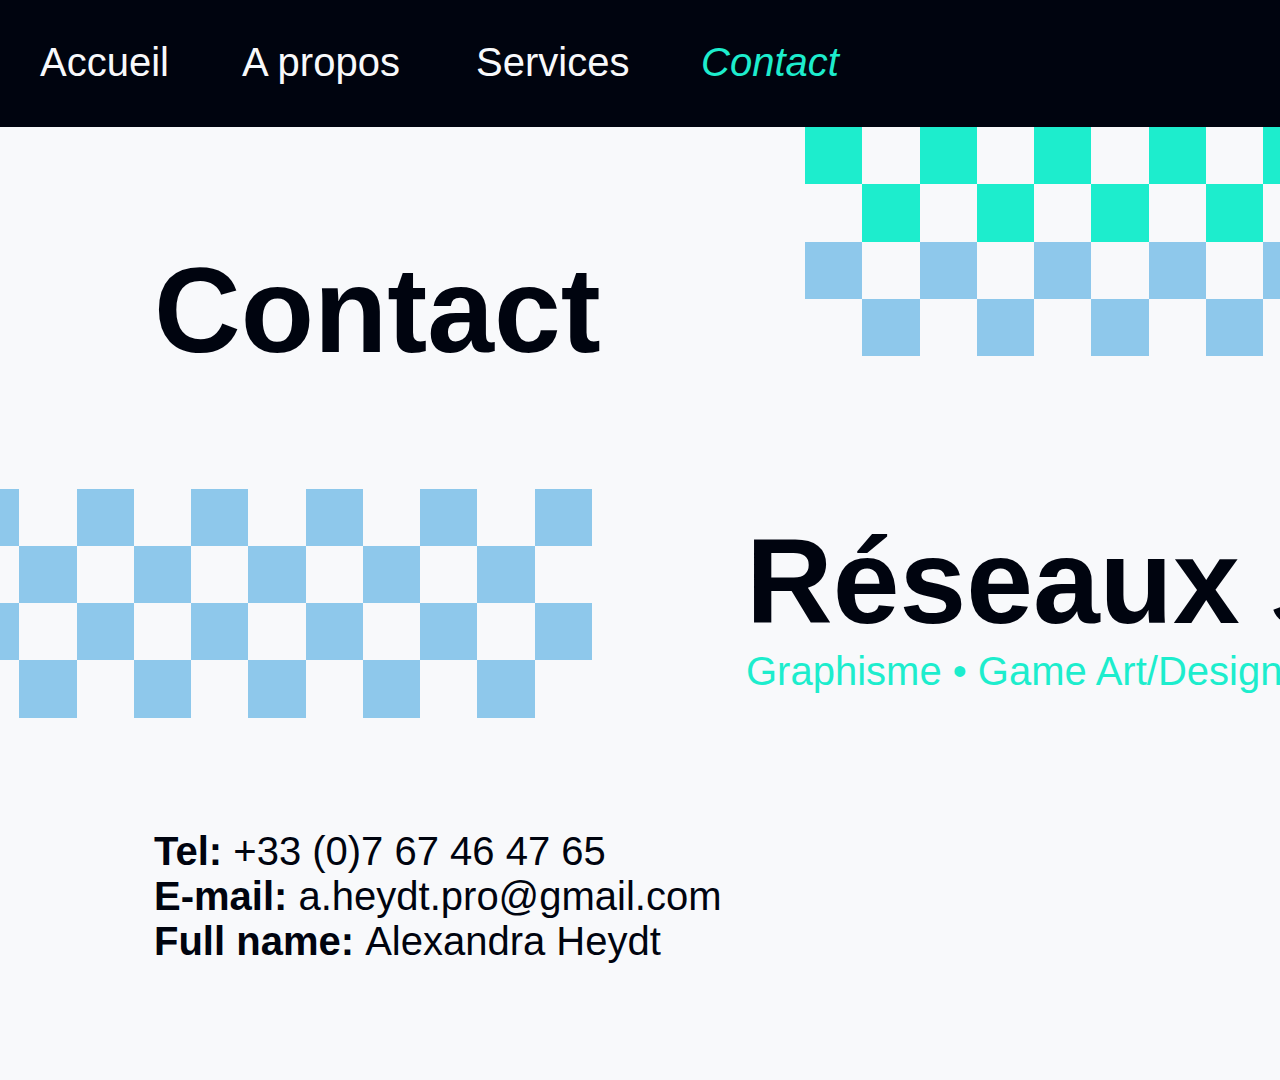
<file: contact/contact.html>
<!DOCTYPE html>
    <html>

    <head>
        <meta charset="utf-8">
        <title>Contact</title>
        
        <link rel="stylesheet" href="contact.css">
    </head>

    <body>
        <div data-layer="475d5037-1cd2-4e41-8f00-fab25f03b975" class="contact">        <div data-layer="6303fcdc-56be-4734-87ca-8d187f165fc9" class="rectangle1"></div>
        <div data-layer="d398b9b8-fae8-4cb4-933f-0f1c830b1053" class="contact9894d29e">Contact</div>
        <div data-layer="3c7e3e38-7631-48fa-b23a-54419f92d2bc" class="reseauxSociaux"><span class="reseauxSociaux-0">Réseaux </span><span class="reseauxSociaux-8">sociaux</span></div>
        <div data-layer="c3c1b557-0ad0-4964-ad56-c9a9d9c0d61a" class="accueil">Accueil</div>
        <div data-layer="a7968b57-7d77-4bc0-ac22-40b91771d873" class="aPropos">A propos</div>
        <div data-layer="c9d3e154-062b-4503-a5d8-763c13894b5e" class="services">Services</div>
        <div data-layer="66721e1b-de2d-432b-a878-dba641ad490f" class="contact66d51a22">Contact</div>
        <div data-layer="944598da-5fb4-4f15-a270-02e26eec5dfb" class="graphismeGameArtdesignIllustrationAnimation">Graphisme • Game Art/Design • Illustration • Animation</div>
        <div data-layer="da387ccc-22a3-4122-ae3d-b31ccb26d267" class="tel330767464765eMailAheydtpro"><span class="tel330767464765eMailAheydtpro-0">Tel:</span><span class="tel330767464765eMailAheydtpro-4"> +33 (0)7 67 46 47 65<br /></span><span class="tel330767464765eMailAheydtpro-26">E-mail: </span><span class="tel330767464765eMailAheydtpro-34">a.heydt.pro@gmail.com<br /></span><span class="tel330767464765eMailAheydtpro-56">Full name: </span><span class="tel330767464765eMailAheydtpro-67">Alexandra Heydt</span></div>
        <div data-layer="0c323d02-fd2a-4477-a44f-aeeea59d40be" class="groupe5">            <div data-layer="eeb50474-f7b6-47d3-9152-0464fe4334b2" class="rectangle34979e1e4d"></div>
            <div data-layer="b2efb36f-4eb2-4150-90c5-aa25eb859812" class="rectangle36d8be25d8"></div>
            <div data-layer="57169da0-e625-461f-810a-c1d59343fff2" class="rectangle387deed8e9"></div>
            <div data-layer="56c4224a-232d-440e-a166-5a84936617c8" class="rectangle40be7335a1"></div>
            <div data-layer="0cd8fda8-07e4-450c-81d1-e17d581a0ab5" class="rectangle428892cc35"></div>
            <div data-layer="c39c2d47-3719-459d-8e3a-435f28f455a3" class="rectangle44"></div>
            <div data-layer="7adc938f-4ae1-440c-b3dc-ee28d7f04581" class="rectangle46ad3f1d64"></div>
            <div data-layer="0f07fc8d-95b7-46a7-ab29-16aa78803f6d" class="rectangle485be3f195"></div>
            <div data-layer="65dca02c-cfab-4422-9ff0-64d6700b3c0b" class="rectangle5022989477"></div>
            <div data-layer="11bdfea6-ad9d-4f21-bcf2-48dfa07b60c3" class="rectangle529ded302d"></div>
            <div data-layer="1758dff3-fe6b-460d-9f2a-8ad79e1fd9a5" class="rectangle54da39b0f1"></div>
            <div data-layer="b09afa67-2501-4305-bf4a-54832e3b18b3" class="rectangle56e41958c2"></div>
            <div data-layer="31b9e986-b2a3-42d0-9878-74cbfc09d3f0" class="rectangle58a746c74a"></div>
            <div data-layer="6120603b-709a-47ad-a6c5-6a12d7aa52aa" class="rectangle60a4bfb928"></div>
            <div data-layer="555b989d-a337-4c4c-bcb8-d9d2779e7015" class="rectangle647184c619"></div>
            <div data-layer="9ded9a06-d124-4b13-a1a6-259aac9d4428" class="rectangle6691893a15"></div>
            <div data-layer="113cd63c-7953-4549-975f-e188719048c9" class="rectangle680f7e4abd"></div>
            <div data-layer="28434a87-05bb-42e8-8950-95abc723d857" class="rectangle70b8c07347"></div>
            <div data-layer="5d4d801f-450e-4999-8b24-72ef14ea4bc5" class="rectangle72f07e3c9f"></div>
            <div data-layer="98c3a7d3-a088-4b80-baad-cd3b6742e9e8" class="rectangle74f5d9a3f5"></div>
            <div data-layer="9edfdb2d-095c-48b8-9c46-bc5f46d7f06c" class="rectangle76f50ff993"></div>
            <div data-layer="b90a3ed6-59b3-4372-acb5-75996d820c79" class="rectangle84"></div>
</div>
        <div data-layer="169d504d-6fae-498d-b863-4f2dfbdbc835" class="groupe6">            <div data-layer="9ebb72c2-90a1-4c23-a398-66e40b5d064b" class="rectangle2"></div>
            <div data-layer="2bcea270-156f-4d29-8dba-5e2b56727fec" class="rectangle4"></div>
            <div data-layer="35b1a7cf-85b2-4289-aab4-2028d7461580" class="rectangle6"></div>
            <div data-layer="8b801849-6399-499d-9d9b-d8ff70ca91cc" class="rectangle8"></div>
            <div data-layer="c145c9e9-ba37-4267-b22b-72057cb71ca8" class="rectangle10"></div>
            <div data-layer="b5ef7987-8fd5-4722-8656-c87a27f6abaa" class="rectangle12"></div>
            <div data-layer="1a0ee370-c470-47c8-bcdf-ca4958e80c34" class="rectangle14"></div>
            <div data-layer="403822f9-1f61-4f48-ba74-873a57676122" class="rectangle16"></div>
            <div data-layer="9d3e9996-b2ea-4db5-8a42-e267752fb64d" class="rectangle18"></div>
            <div data-layer="61c9d40e-fe81-4cbf-a71b-bd0a47f1265d" class="rectangle20"></div>
            <div data-layer="dd2c3f61-ba17-409c-ac7f-8456ad66f669" class="rectangle22"></div>
            <div data-layer="1857e58e-0f0c-4d9b-bef8-a38b9288d48d" class="rectangle24"></div>
            <div data-layer="52d48c41-7182-458a-82df-b0124045550c" class="rectangle26"></div>
            <div data-layer="406aaffc-8d2d-42f0-8961-e2d731fa5e08" class="rectangle28"></div>
            <div data-layer="3e6d4126-a835-41b6-98a3-301505736665" class="rectangle30"></div>
            <div data-layer="786196b0-88a1-4daa-92d9-f8ddb716192b" class="rectangle32"></div>
            <div data-layer="e373ed76-a74c-4074-8226-36c2203c8ced" class="rectangle34"></div>
            <div data-layer="0a98fdbd-dafb-42d7-9959-2b4f0550dc2d" class="rectangle36"></div>
            <div data-layer="7c108f13-7897-4a1a-abcf-69e461399b40" class="rectangle38"></div>
            <div data-layer="35445c4d-4ffc-492f-9f2a-0ae80ab7855e" class="rectangle40"></div>
            <div data-layer="527250b0-ec7c-493e-a3bf-26376169c600" class="rectangle42"></div>
            <div data-layer="13f7782b-aa0b-441d-af7e-f521f822a8c4" class="rectangle46"></div>
            <div data-layer="6e213e40-334e-43e6-8bc6-a553e1051ce2" class="rectangle48"></div>
            <div data-layer="cca1c0eb-4c5b-44b5-95a7-88949f319e92" class="rectangle50"></div>
            <div data-layer="70ccb56c-6ea6-43dc-b3e7-51e9fdca6b25" class="rectangle52"></div>
            <div data-layer="2bf64a54-a1e6-4087-95f1-d02fd70ae924" class="rectangle54"></div>
            <div data-layer="ce6de04c-7611-45ac-b265-3b6b23b51693" class="rectangle56"></div>
            <div data-layer="cf7838e9-57d1-49be-8ac9-52ea45016cc6" class="rectangle58"></div>
            <div data-layer="dacd2264-cc12-4de6-a597-0697e3872b95" class="rectangle60"></div>
            <div data-layer="6f9ad082-4992-4853-a466-e3dcacf317d9" class="rectangle62"></div>
            <div data-layer="a52d9fbf-b5e0-47f5-8cf3-4ae997a827b1" class="rectangle63"></div>
            <div data-layer="620d28fb-e48e-4cab-88b4-292e8e530cdc" class="rectangle64"></div>
            <div data-layer="cb32f431-8025-4858-a41a-d945907a11d5" class="rectangle66"></div>
            <div data-layer="7b54f4e1-b152-49a6-837f-1042ad082531" class="rectangle68"></div>
            <div data-layer="ff1fed64-9ca2-4570-9e70-6a85204a6edc" class="rectangle70"></div>
            <div data-layer="a59e4e05-244d-4b07-b22e-96bc42606c6d" class="rectangle72"></div>
            <div data-layer="bc89dcb1-1642-4cb4-b839-3e94e6bd7a0c" class="rectangle74"></div>
            <div data-layer="188d12ed-5878-4729-9f2f-25d9cec0b76d" class="rectangle76"></div>
            <div data-layer="42992bd7-ad5c-43c6-9fe5-9275f6b0089c" class="rectangle83"></div>
            <div data-layer="f966ea4d-c871-4c37-8af3-b5a0b395f899" class="rectangle85"></div>
            <div data-layer="72076ec3-a800-4236-bfd7-b1cb4d2b5db5" class="rectangle86"></div>
</div>
</div>


    
    </body>
    </html>
</file>
<file: accueil.css>
html {
        height: 100%;
        width: 100%;
      }

      body {
        font-family: 'Open Sans', serif;
        margin: 0;
        padding: 0;
        height: 100%;
        width: 100%;
        -webkit-font-smoothing: antialiased;
        overflow: -moz-scrollbars-none;
        -ms-overflow-style: none;
      }

      

      .accueil {

      display: block;
      position: absolute;
      box-sizing: content-box;
      -ms-transform: rotate(0.00deg);
    -webkit-transform: rotate(0.00deg);
    transform: rotate(0.00deg);
    -ms-transform-origin: center;
    -webkit-transform-origin: center;
    transform-origin: center;
      opacity: 1;
      cursor: default;
      margin-top: 0.00px;
      margin-right: 0.00px;
      margin-bottom: 0.00px;
      margin-left: 0.00px;
      padding-top: 0.00px;
      padding-right: 0.00px;
      padding-bottom: 0.00px;
      padding-left: 0.00px;
      overflow-x: auto;
      overflow-y: auto;
      background-color: rgba(248, 249, 251, 1);
      width: 1920.00px;
    height: 4126.00px;
    left: 0px;
    top: 0px;

}

.accueil .trace32 {
    position: absolute;
      box-sizing: content-box;
      -ms-transform: rotate(0.00deg);
    -webkit-transform: rotate(0.00deg);
    transform: rotate(0.00deg);
    -ms-transform-origin: center;
    -webkit-transform-origin: center;
    transform-origin: center;
      opacity: 1;
      cursor: default;
      margin-top: 0.00px;
      margin-right: 0.00px;
      margin-bottom: 0.00px;
      margin-left: 0.00px;
      padding-top: 0.00px;
      padding-right: 0.00px;
      padding-bottom: 0.00px;
      padding-left: 0.00px;
      fill: rgba(0, 4, 15, 1);
      box-shadow: none;
      width: 1920.00px;
    height: 127.00px;
    left: 0.00px;
    top: 0.00px;

}

.accueil .portfolio {
    position: absolute;
      box-sizing: content-box;
      -ms-transform: rotate(0.00deg);
    -webkit-transform: rotate(0.00deg);
    transform: rotate(0.00deg);
    -ms-transform-origin: center;
    -webkit-transform-origin: center;
    transform-origin: center;
      opacity: 1;
      cursor: default;
      margin-top: 0.00px;
      margin-right: 0.00px;
      margin-bottom: 0.00px;
      margin-left: 0.00px;
      padding-top: 0.00px;
      padding-right: 0.00px;
      padding-bottom: 0.00px;
      padding-left: 0.00px;
      background-color: rgba(255, 255, 255, 0);
      text-align: left;
      letter-spacing: 0.00px;
      color: rgba(0, 4, 15, 1);
      -webkit-text-stroke: 1.00px rgba(0, 0, 0, 0);
      font-size: 120.00px;
      font-weight: 700;
    font-style: normal;
      font-family: Rubik, Arial;
      text-decoration: none;
      box-shadow: none;
      overflow-x: unset;
      overflow-y: unset;
      white-space: pre;
      width: 542.00px;
    height: 142.00px;
    left: 154.00px;
    top: 241.00px;

}

.accueil .alexandraH {
    position: absolute;
      box-sizing: content-box;
      -ms-transform: rotate(0.00deg);
    -webkit-transform: rotate(0.00deg);
    transform: rotate(0.00deg);
    -ms-transform-origin: center;
    -webkit-transform-origin: center;
    transform-origin: center;
      opacity: 1;
      cursor: default;
      margin-top: 0.00px;
      margin-right: 0.00px;
      margin-bottom: 0.00px;
      margin-left: 0.00px;
      padding-top: 0.00px;
      padding-right: 0.00px;
      padding-bottom: 0.00px;
      padding-left: 0.00px;
      background-color: rgba(255, 255, 255, 0);
      text-align: left;
      letter-spacing: 0.00px;
      color: rgba(245, 77, 105, 1);
      -webkit-text-stroke: 1.00px rgba(0, 0, 0, 0);
      font-size: 40.00px;
      font-weight: 400;
    font-style: italic;
      font-family: Rubik, Arial;
      text-decoration: none;
      box-shadow: none;
      overflow-x: unset;
      overflow-y: unset;
      white-space: pre;
      width: 1149.00px;
    height: 142.00px;
    left: 746.00px;
    top: 511.50px;

}

.accueil .alexandraH .alexandraH-0 {
    color: rgba(0, 4, 15, 1);
    font-weight: 700;
    font-style: normal;
    font-size: 120.00px;
    font-family: Rubik, Arial;
    letter-spacing: 0;
    text-decoration: none;
}

.accueil .alexandraH .alexandraH-12 {
    color: rgba(0, 4, 15, 1);
    font-weight: 400;
    font-style: italic;
    font-size: 120.00px;
    font-family: Rubik, Arial;
    letter-spacing: 0;
    text-decoration: none;
}

.accueil .alexandraH .alexandraH-13 {
    color: rgba(245, 77, 105, 1);
    font-weight: 400;
    font-style: italic;
    font-size: 40.00px;
    font-family: Rubik, Arial;
    letter-spacing: 0;
    text-decoration: none;
}

.accueil .accueil105cc6d0 {
    position: absolute;
      box-sizing: content-box;
      -ms-transform: rotate(0.00deg);
    -webkit-transform: rotate(0.00deg);
    transform: rotate(0.00deg);
    -ms-transform-origin: center;
    -webkit-transform-origin: center;
    transform-origin: center;
      opacity: 1;
      cursor: default;
      margin-top: 0.00px;
      margin-right: 0.00px;
      margin-bottom: 0.00px;
      margin-left: 0.00px;
      padding-top: 0.00px;
      padding-right: 0.00px;
      padding-bottom: 0.00px;
      padding-left: 0.00px;
      background-color: rgba(255, 255, 255, 0);
      text-align: left;
      letter-spacing: 0.00px;
      color: rgba(29, 237, 205, 1);
      -webkit-text-stroke: 1.00px rgba(0, 0, 0, 0);
      font-size: 40.00px;
      font-weight: 400;
    font-style: italic;
      font-family: Rubik, Arial;
      text-decoration: none;
      box-shadow: none;
      overflow-x: unset;
      overflow-y: unset;
      white-space: pre;
      width: 152.00px;
    height: 47.00px;
    left: 40.00px;
    top: 40.00px;

}

.accueil .aPropos {
    position: absolute;
      box-sizing: content-box;
      -ms-transform: rotate(0.00deg);
    -webkit-transform: rotate(0.00deg);
    transform: rotate(0.00deg);
    -ms-transform-origin: center;
    -webkit-transform-origin: center;
    transform-origin: center;
      opacity: 1;
      cursor: default;
      margin-top: 0.00px;
      margin-right: 0.00px;
      margin-bottom: 0.00px;
      margin-left: 0.00px;
      padding-top: 0.00px;
      padding-right: 0.00px;
      padding-bottom: 0.00px;
      padding-left: 0.00px;
      background-color: rgba(255, 255, 255, 0);
      text-align: left;
      letter-spacing: 0.00px;
      color: rgba(248, 249, 251, 1);
      -webkit-text-stroke: 1.00px rgba(0, 0, 0, 0);
      font-size: 40.00px;
      font-weight: 400;
    font-style: normal;
      font-family: Rubik, Arial;
      text-decoration: none;
      box-shadow: none;
      overflow-x: unset;
      overflow-y: unset;
      white-space: pre;
      width: 184.00px;
    height: 47.00px;
    left: 242.00px;
    top: 40.00px;

}

.accueil .services {
    position: absolute;
      box-sizing: content-box;
      -ms-transform: rotate(0.00deg);
    -webkit-transform: rotate(0.00deg);
    transform: rotate(0.00deg);
    -ms-transform-origin: center;
    -webkit-transform-origin: center;
    transform-origin: center;
      opacity: 1;
      cursor: default;
      margin-top: 0.00px;
      margin-right: 0.00px;
      margin-bottom: 0.00px;
      margin-left: 0.00px;
      padding-top: 0.00px;
      padding-right: 0.00px;
      padding-bottom: 0.00px;
      padding-left: 0.00px;
      background-color: rgba(255, 255, 255, 0);
      text-align: left;
      letter-spacing: 0.00px;
      color: rgba(248, 249, 251, 1);
      -webkit-text-stroke: 1.00px rgba(0, 0, 0, 0);
      font-size: 40.00px;
      font-weight: 400;
    font-style: normal;
      font-family: Rubik, Arial;
      text-decoration: none;
      box-shadow: none;
      overflow-x: unset;
      overflow-y: unset;
      white-space: pre;
      width: 175.00px;
    height: 47.00px;
    left: 476.00px;
    top: 40.00px;

}

.accueil .contact {
    position: absolute;
      box-sizing: content-box;
      -ms-transform: rotate(0.00deg);
    -webkit-transform: rotate(0.00deg);
    transform: rotate(0.00deg);
    -ms-transform-origin: center;
    -webkit-transform-origin: center;
    transform-origin: center;
      opacity: 1;
      cursor: default;
      margin-top: 0.00px;
      margin-right: 0.00px;
      margin-bottom: 0.00px;
      margin-left: 0.00px;
      padding-top: 0.00px;
      padding-right: 0.00px;
      padding-bottom: 0.00px;
      padding-left: 0.00px;
      background-color: rgba(255, 255, 255, 0);
      text-align: left;
      letter-spacing: 0.00px;
      color: rgba(248, 249, 251, 1);
      -webkit-text-stroke: 1.00px rgba(0, 0, 0, 0);
      font-size: 40.00px;
      font-weight: 400;
    font-style: normal;
      font-family: Rubik, Arial;
      text-decoration: none;
      box-shadow: none;
      overflow-x: unset;
      overflow-y: unset;
      white-space: pre;
      width: 167.00px;
    height: 47.00px;
    left: 701.00px;
    top: 40.00px;

}

.accueil .groupe6 {

      display: block;
      position: absolute;
      box-sizing: content-box;
      -ms-transform: rotate(0.00deg);
    -webkit-transform: rotate(0.00deg);
    transform: rotate(0.00deg);
    -ms-transform-origin: center;
    -webkit-transform-origin: center;
    transform-origin: center;
      opacity: 1;
      cursor: default;
      margin-top: 0.00px;
      margin-right: 0.00px;
      margin-bottom: 0.00px;
      margin-left: 0.00px;
      padding-top: 0.00px;
      padding-right: 0.00px;
      padding-bottom: 0.00px;
      padding-left: 0.00px;
      overflow-x: unset;
      overflow-y: unset;
      background-color: transparent;
      width: 1087.75px;
    height: 229.00px;
    left: 850.00px;
    top: 127.00px;

}

.accueil .groupe6 .rectangle2e0dc5c7a {
    position: absolute;
      box-sizing: content-box;
      -ms-transform: rotate(0.00deg);
    -webkit-transform: rotate(0.00deg);
    transform: rotate(0.00deg);
    -ms-transform-origin: center;
    -webkit-transform-origin: center;
    transform-origin: center;
      opacity: 1;
      cursor: default;
      margin-top: 0.00px;
      margin-right: 0.00px;
      margin-bottom: 0.00px;
      margin-left: 0.00px;
      padding-top: 0.00px;
      padding-right: 0.00px;
      padding-bottom: 0.00px;
      padding-left: 0.00px;
      background-color: rgba(245, 77, 105, 1);
      border-bottom-color: rgba(112, 112, 112, 1);
      border-bottom-style: none;
      border-bottom-width: 1.00px;
      border-left-color: rgba(112, 112, 112, 1);
      border-left-style: none;
      border-left-width: 1.00px;
      border-right-color: rgba(112, 112, 112, 1);
      border-right-style: none;
      border-right-width: 1.00px;
      border-top-color: rgba(112, 112, 112, 1);
      border-top-style: none;
      border-top-width: 1.00px;
      border-top-left-radius: 0.00px;
      border-top-right-radius: 0.00px;
      border-bottom-left-radius: 0.00px;
      border-bottom-right-radius: 0.00px;
      box-shadow: none;
      width: 57.25px;
    height: 57.25px;
    left: 0.00px;
    top: 0.00px;

}

.accueil .groupe6 .rectangle4cb4ea2fe {
    position: absolute;
      box-sizing: content-box;
      -ms-transform: rotate(0.00deg);
    -webkit-transform: rotate(0.00deg);
    transform: rotate(0.00deg);
    -ms-transform-origin: center;
    -webkit-transform-origin: center;
    transform-origin: center;
      opacity: 1;
      cursor: default;
      margin-top: 0.00px;
      margin-right: 0.00px;
      margin-bottom: 0.00px;
      margin-left: 0.00px;
      padding-top: 0.00px;
      padding-right: 0.00px;
      padding-bottom: 0.00px;
      padding-left: 0.00px;
      background-color: rgba(29, 237, 205, 1);
      border-bottom-color: rgba(112, 112, 112, 1);
      border-bottom-style: none;
      border-bottom-width: 1.00px;
      border-left-color: rgba(112, 112, 112, 1);
      border-left-style: none;
      border-left-width: 1.00px;
      border-right-color: rgba(112, 112, 112, 1);
      border-right-style: none;
      border-right-width: 1.00px;
      border-top-color: rgba(112, 112, 112, 1);
      border-top-style: none;
      border-top-width: 1.00px;
      border-top-left-radius: 0.00px;
      border-top-right-radius: 0.00px;
      border-bottom-left-radius: 0.00px;
      border-bottom-right-radius: 0.00px;
      box-shadow: none;
      width: 57.25px;
    height: 57.25px;
    left: 0.00px;
    top: 114.50px;

}

.accueil .groupe6 .rectangle6eab7b1ee {
    position: absolute;
      box-sizing: content-box;
      -ms-transform: rotate(0.00deg);
    -webkit-transform: rotate(0.00deg);
    transform: rotate(0.00deg);
    -ms-transform-origin: center;
    -webkit-transform-origin: center;
    transform-origin: center;
      opacity: 1;
      cursor: default;
      margin-top: 0.00px;
      margin-right: 0.00px;
      margin-bottom: 0.00px;
      margin-left: 0.00px;
      padding-top: 0.00px;
      padding-right: 0.00px;
      padding-bottom: 0.00px;
      padding-left: 0.00px;
      background-color: rgba(245, 77, 105, 1);
      border-bottom-color: rgba(112, 112, 112, 1);
      border-bottom-style: none;
      border-bottom-width: 1.00px;
      border-left-color: rgba(112, 112, 112, 1);
      border-left-style: none;
      border-left-width: 1.00px;
      border-right-color: rgba(112, 112, 112, 1);
      border-right-style: none;
      border-right-width: 1.00px;
      border-top-color: rgba(112, 112, 112, 1);
      border-top-style: none;
      border-top-width: 1.00px;
      border-top-left-radius: 0.00px;
      border-top-right-radius: 0.00px;
      border-bottom-left-radius: 0.00px;
      border-bottom-right-radius: 0.00px;
      box-shadow: none;
      width: 57.25px;
    height: 57.25px;
    left: 57.25px;
    top: 57.25px;

}

.accueil .groupe6 .rectangle80dcb2772 {
    position: absolute;
      box-sizing: content-box;
      -ms-transform: rotate(0.00deg);
    -webkit-transform: rotate(0.00deg);
    transform: rotate(0.00deg);
    -ms-transform-origin: center;
    -webkit-transform-origin: center;
    transform-origin: center;
      opacity: 1;
      cursor: default;
      margin-top: 0.00px;
      margin-right: 0.00px;
      margin-bottom: 0.00px;
      margin-left: 0.00px;
      padding-top: 0.00px;
      padding-right: 0.00px;
      padding-bottom: 0.00px;
      padding-left: 0.00px;
      background-color: rgba(29, 237, 205, 1);
      border-bottom-color: rgba(112, 112, 112, 1);
      border-bottom-style: none;
      border-bottom-width: 1.00px;
      border-left-color: rgba(112, 112, 112, 1);
      border-left-style: none;
      border-left-width: 1.00px;
      border-right-color: rgba(112, 112, 112, 1);
      border-right-style: none;
      border-right-width: 1.00px;
      border-top-color: rgba(112, 112, 112, 1);
      border-top-style: none;
      border-top-width: 1.00px;
      border-top-left-radius: 0.00px;
      border-top-right-radius: 0.00px;
      border-bottom-left-radius: 0.00px;
      border-bottom-right-radius: 0.00px;
      box-shadow: none;
      width: 57.25px;
    height: 57.25px;
    left: 57.25px;
    top: 171.75px;

}

.accueil .groupe6 .rectangle1044626819 {
    position: absolute;
      box-sizing: content-box;
      -ms-transform: rotate(0.00deg);
    -webkit-transform: rotate(0.00deg);
    transform: rotate(0.00deg);
    -ms-transform-origin: center;
    -webkit-transform-origin: center;
    transform-origin: center;
      opacity: 1;
      cursor: default;
      margin-top: 0.00px;
      margin-right: 0.00px;
      margin-bottom: 0.00px;
      margin-left: 0.00px;
      padding-top: 0.00px;
      padding-right: 0.00px;
      padding-bottom: 0.00px;
      padding-left: 0.00px;
      background-color: rgba(245, 77, 105, 1);
      border-bottom-color: rgba(112, 112, 112, 1);
      border-bottom-style: none;
      border-bottom-width: 1.00px;
      border-left-color: rgba(112, 112, 112, 1);
      border-left-style: none;
      border-left-width: 1.00px;
      border-right-color: rgba(112, 112, 112, 1);
      border-right-style: none;
      border-right-width: 1.00px;
      border-top-color: rgba(112, 112, 112, 1);
      border-top-style: none;
      border-top-width: 1.00px;
      border-top-left-radius: 0.00px;
      border-top-right-radius: 0.00px;
      border-bottom-left-radius: 0.00px;
      border-bottom-right-radius: 0.00px;
      box-shadow: none;
      width: 57.25px;
    height: 57.25px;
    left: 114.50px;
    top: 0.00px;

}

.accueil .groupe6 .rectangle12dfc3bddf {
    position: absolute;
      box-sizing: content-box;
      -ms-transform: rotate(0.00deg);
    -webkit-transform: rotate(0.00deg);
    transform: rotate(0.00deg);
    -ms-transform-origin: center;
    -webkit-transform-origin: center;
    transform-origin: center;
      opacity: 1;
      cursor: default;
      margin-top: 0.00px;
      margin-right: 0.00px;
      margin-bottom: 0.00px;
      margin-left: 0.00px;
      padding-top: 0.00px;
      padding-right: 0.00px;
      padding-bottom: 0.00px;
      padding-left: 0.00px;
      background-color: rgba(29, 237, 205, 1);
      border-bottom-color: rgba(112, 112, 112, 1);
      border-bottom-style: none;
      border-bottom-width: 1.00px;
      border-left-color: rgba(112, 112, 112, 1);
      border-left-style: none;
      border-left-width: 1.00px;
      border-right-color: rgba(112, 112, 112, 1);
      border-right-style: none;
      border-right-width: 1.00px;
      border-top-color: rgba(112, 112, 112, 1);
      border-top-style: none;
      border-top-width: 1.00px;
      border-top-left-radius: 0.00px;
      border-top-right-radius: 0.00px;
      border-bottom-left-radius: 0.00px;
      border-bottom-right-radius: 0.00px;
      box-shadow: none;
      width: 57.25px;
    height: 57.25px;
    left: 114.50px;
    top: 114.50px;

}

.accueil .groupe6 .rectangle140cf9d2a1 {
    position: absolute;
      box-sizing: content-box;
      -ms-transform: rotate(0.00deg);
    -webkit-transform: rotate(0.00deg);
    transform: rotate(0.00deg);
    -ms-transform-origin: center;
    -webkit-transform-origin: center;
    transform-origin: center;
      opacity: 1;
      cursor: default;
      margin-top: 0.00px;
      margin-right: 0.00px;
      margin-bottom: 0.00px;
      margin-left: 0.00px;
      padding-top: 0.00px;
      padding-right: 0.00px;
      padding-bottom: 0.00px;
      padding-left: 0.00px;
      background-color: rgba(245, 77, 105, 1);
      border-bottom-color: rgba(112, 112, 112, 1);
      border-bottom-style: none;
      border-bottom-width: 1.00px;
      border-left-color: rgba(112, 112, 112, 1);
      border-left-style: none;
      border-left-width: 1.00px;
      border-right-color: rgba(112, 112, 112, 1);
      border-right-style: none;
      border-right-width: 1.00px;
      border-top-color: rgba(112, 112, 112, 1);
      border-top-style: none;
      border-top-width: 1.00px;
      border-top-left-radius: 0.00px;
      border-top-right-radius: 0.00px;
      border-bottom-left-radius: 0.00px;
      border-bottom-right-radius: 0.00px;
      box-shadow: none;
      width: 57.25px;
    height: 57.25px;
    left: 171.75px;
    top: 57.25px;

}

.accueil .groupe6 .rectangle1635bcfb4b {
    position: absolute;
      box-sizing: content-box;
      -ms-transform: rotate(0.00deg);
    -webkit-transform: rotate(0.00deg);
    transform: rotate(0.00deg);
    -ms-transform-origin: center;
    -webkit-transform-origin: center;
    transform-origin: center;
      opacity: 1;
      cursor: default;
      margin-top: 0.00px;
      margin-right: 0.00px;
      margin-bottom: 0.00px;
      margin-left: 0.00px;
      padding-top: 0.00px;
      padding-right: 0.00px;
      padding-bottom: 0.00px;
      padding-left: 0.00px;
      background-color: rgba(29, 237, 205, 1);
      border-bottom-color: rgba(112, 112, 112, 1);
      border-bottom-style: none;
      border-bottom-width: 1.00px;
      border-left-color: rgba(112, 112, 112, 1);
      border-left-style: none;
      border-left-width: 1.00px;
      border-right-color: rgba(112, 112, 112, 1);
      border-right-style: none;
      border-right-width: 1.00px;
      border-top-color: rgba(112, 112, 112, 1);
      border-top-style: none;
      border-top-width: 1.00px;
      border-top-left-radius: 0.00px;
      border-top-right-radius: 0.00px;
      border-bottom-left-radius: 0.00px;
      border-bottom-right-radius: 0.00px;
      box-shadow: none;
      width: 57.25px;
    height: 57.25px;
    left: 171.75px;
    top: 171.75px;

}

.accueil .groupe6 .rectangle18d8c243ab {
    position: absolute;
      box-sizing: content-box;
      -ms-transform: rotate(0.00deg);
    -webkit-transform: rotate(0.00deg);
    transform: rotate(0.00deg);
    -ms-transform-origin: center;
    -webkit-transform-origin: center;
    transform-origin: center;
      opacity: 1;
      cursor: default;
      margin-top: 0.00px;
      margin-right: 0.00px;
      margin-bottom: 0.00px;
      margin-left: 0.00px;
      padding-top: 0.00px;
      padding-right: 0.00px;
      padding-bottom: 0.00px;
      padding-left: 0.00px;
      background-color: rgba(245, 77, 105, 1);
      border-bottom-color: rgba(112, 112, 112, 1);
      border-bottom-style: none;
      border-bottom-width: 1.00px;
      border-left-color: rgba(112, 112, 112, 1);
      border-left-style: none;
      border-left-width: 1.00px;
      border-right-color: rgba(112, 112, 112, 1);
      border-right-style: none;
      border-right-width: 1.00px;
      border-top-color: rgba(112, 112, 112, 1);
      border-top-style: none;
      border-top-width: 1.00px;
      border-top-left-radius: 0.00px;
      border-top-right-radius: 0.00px;
      border-bottom-left-radius: 0.00px;
      border-bottom-right-radius: 0.00px;
      box-shadow: none;
      width: 57.25px;
    height: 57.25px;
    left: 229.00px;
    top: 0.00px;

}

.accueil .groupe6 .rectangle201e9f2726 {
    position: absolute;
      box-sizing: content-box;
      -ms-transform: rotate(0.00deg);
    -webkit-transform: rotate(0.00deg);
    transform: rotate(0.00deg);
    -ms-transform-origin: center;
    -webkit-transform-origin: center;
    transform-origin: center;
      opacity: 1;
      cursor: default;
      margin-top: 0.00px;
      margin-right: 0.00px;
      margin-bottom: 0.00px;
      margin-left: 0.00px;
      padding-top: 0.00px;
      padding-right: 0.00px;
      padding-bottom: 0.00px;
      padding-left: 0.00px;
      background-color: rgba(29, 237, 205, 1);
      border-bottom-color: rgba(112, 112, 112, 1);
      border-bottom-style: none;
      border-bottom-width: 1.00px;
      border-left-color: rgba(112, 112, 112, 1);
      border-left-style: none;
      border-left-width: 1.00px;
      border-right-color: rgba(112, 112, 112, 1);
      border-right-style: none;
      border-right-width: 1.00px;
      border-top-color: rgba(112, 112, 112, 1);
      border-top-style: none;
      border-top-width: 1.00px;
      border-top-left-radius: 0.00px;
      border-top-right-radius: 0.00px;
      border-bottom-left-radius: 0.00px;
      border-bottom-right-radius: 0.00px;
      box-shadow: none;
      width: 57.25px;
    height: 57.25px;
    left: 229.00px;
    top: 114.50px;

}

.accueil .groupe6 .rectangle22370929a9 {
    position: absolute;
      box-sizing: content-box;
      -ms-transform: rotate(0.00deg);
    -webkit-transform: rotate(0.00deg);
    transform: rotate(0.00deg);
    -ms-transform-origin: center;
    -webkit-transform-origin: center;
    transform-origin: center;
      opacity: 1;
      cursor: default;
      margin-top: 0.00px;
      margin-right: 0.00px;
      margin-bottom: 0.00px;
      margin-left: 0.00px;
      padding-top: 0.00px;
      padding-right: 0.00px;
      padding-bottom: 0.00px;
      padding-left: 0.00px;
      background-color: rgba(245, 77, 105, 1);
      border-bottom-color: rgba(112, 112, 112, 1);
      border-bottom-style: none;
      border-bottom-width: 1.00px;
      border-left-color: rgba(112, 112, 112, 1);
      border-left-style: none;
      border-left-width: 1.00px;
      border-right-color: rgba(112, 112, 112, 1);
      border-right-style: none;
      border-right-width: 1.00px;
      border-top-color: rgba(112, 112, 112, 1);
      border-top-style: none;
      border-top-width: 1.00px;
      border-top-left-radius: 0.00px;
      border-top-right-radius: 0.00px;
      border-bottom-left-radius: 0.00px;
      border-bottom-right-radius: 0.00px;
      box-shadow: none;
      width: 57.25px;
    height: 57.25px;
    left: 286.25px;
    top: 57.25px;

}

.accueil .groupe6 .rectangle24eccf63d5 {
    position: absolute;
      box-sizing: content-box;
      -ms-transform: rotate(0.00deg);
    -webkit-transform: rotate(0.00deg);
    transform: rotate(0.00deg);
    -ms-transform-origin: center;
    -webkit-transform-origin: center;
    transform-origin: center;
      opacity: 1;
      cursor: default;
      margin-top: 0.00px;
      margin-right: 0.00px;
      margin-bottom: 0.00px;
      margin-left: 0.00px;
      padding-top: 0.00px;
      padding-right: 0.00px;
      padding-bottom: 0.00px;
      padding-left: 0.00px;
      background-color: rgba(29, 237, 205, 1);
      border-bottom-color: rgba(112, 112, 112, 1);
      border-bottom-style: none;
      border-bottom-width: 1.00px;
      border-left-color: rgba(112, 112, 112, 1);
      border-left-style: none;
      border-left-width: 1.00px;
      border-right-color: rgba(112, 112, 112, 1);
      border-right-style: none;
      border-right-width: 1.00px;
      border-top-color: rgba(112, 112, 112, 1);
      border-top-style: none;
      border-top-width: 1.00px;
      border-top-left-radius: 0.00px;
      border-top-right-radius: 0.00px;
      border-bottom-left-radius: 0.00px;
      border-bottom-right-radius: 0.00px;
      box-shadow: none;
      width: 57.25px;
    height: 57.25px;
    left: 286.25px;
    top: 171.75px;

}

.accueil .groupe6 .rectangle26ddea8247 {
    position: absolute;
      box-sizing: content-box;
      -ms-transform: rotate(0.00deg);
    -webkit-transform: rotate(0.00deg);
    transform: rotate(0.00deg);
    -ms-transform-origin: center;
    -webkit-transform-origin: center;
    transform-origin: center;
      opacity: 1;
      cursor: default;
      margin-top: 0.00px;
      margin-right: 0.00px;
      margin-bottom: 0.00px;
      margin-left: 0.00px;
      padding-top: 0.00px;
      padding-right: 0.00px;
      padding-bottom: 0.00px;
      padding-left: 0.00px;
      background-color: rgba(245, 77, 105, 1);
      border-bottom-color: rgba(112, 112, 112, 1);
      border-bottom-style: none;
      border-bottom-width: 1.00px;
      border-left-color: rgba(112, 112, 112, 1);
      border-left-style: none;
      border-left-width: 1.00px;
      border-right-color: rgba(112, 112, 112, 1);
      border-right-style: none;
      border-right-width: 1.00px;
      border-top-color: rgba(112, 112, 112, 1);
      border-top-style: none;
      border-top-width: 1.00px;
      border-top-left-radius: 0.00px;
      border-top-right-radius: 0.00px;
      border-bottom-left-radius: 0.00px;
      border-bottom-right-radius: 0.00px;
      box-shadow: none;
      width: 57.25px;
    height: 57.25px;
    left: 343.50px;
    top: 0.00px;

}

.accueil .groupe6 .rectangle288406d227 {
    position: absolute;
      box-sizing: content-box;
      -ms-transform: rotate(0.00deg);
    -webkit-transform: rotate(0.00deg);
    transform: rotate(0.00deg);
    -ms-transform-origin: center;
    -webkit-transform-origin: center;
    transform-origin: center;
      opacity: 1;
      cursor: default;
      margin-top: 0.00px;
      margin-right: 0.00px;
      margin-bottom: 0.00px;
      margin-left: 0.00px;
      padding-top: 0.00px;
      padding-right: 0.00px;
      padding-bottom: 0.00px;
      padding-left: 0.00px;
      background-color: rgba(29, 237, 205, 1);
      border-bottom-color: rgba(112, 112, 112, 1);
      border-bottom-style: none;
      border-bottom-width: 1.00px;
      border-left-color: rgba(112, 112, 112, 1);
      border-left-style: none;
      border-left-width: 1.00px;
      border-right-color: rgba(112, 112, 112, 1);
      border-right-style: none;
      border-right-width: 1.00px;
      border-top-color: rgba(112, 112, 112, 1);
      border-top-style: none;
      border-top-width: 1.00px;
      border-top-left-radius: 0.00px;
      border-top-right-radius: 0.00px;
      border-bottom-left-radius: 0.00px;
      border-bottom-right-radius: 0.00px;
      box-shadow: none;
      width: 57.25px;
    height: 57.25px;
    left: 343.50px;
    top: 114.50px;

}

.accueil .groupe6 .rectangle3013b9d089 {
    position: absolute;
      box-sizing: content-box;
      -ms-transform: rotate(0.00deg);
    -webkit-transform: rotate(0.00deg);
    transform: rotate(0.00deg);
    -ms-transform-origin: center;
    -webkit-transform-origin: center;
    transform-origin: center;
      opacity: 1;
      cursor: default;
      margin-top: 0.00px;
      margin-right: 0.00px;
      margin-bottom: 0.00px;
      margin-left: 0.00px;
      padding-top: 0.00px;
      padding-right: 0.00px;
      padding-bottom: 0.00px;
      padding-left: 0.00px;
      background-color: rgba(245, 77, 105, 1);
      border-bottom-color: rgba(112, 112, 112, 1);
      border-bottom-style: none;
      border-bottom-width: 1.00px;
      border-left-color: rgba(112, 112, 112, 1);
      border-left-style: none;
      border-left-width: 1.00px;
      border-right-color: rgba(112, 112, 112, 1);
      border-right-style: none;
      border-right-width: 1.00px;
      border-top-color: rgba(112, 112, 112, 1);
      border-top-style: none;
      border-top-width: 1.00px;
      border-top-left-radius: 0.00px;
      border-top-right-radius: 0.00px;
      border-bottom-left-radius: 0.00px;
      border-bottom-right-radius: 0.00px;
      box-shadow: none;
      width: 57.25px;
    height: 57.25px;
    left: 400.75px;
    top: 57.25px;

}

.accueil .groupe6 .rectangle3262f75e42 {
    position: absolute;
      box-sizing: content-box;
      -ms-transform: rotate(0.00deg);
    -webkit-transform: rotate(0.00deg);
    transform: rotate(0.00deg);
    -ms-transform-origin: center;
    -webkit-transform-origin: center;
    transform-origin: center;
      opacity: 1;
      cursor: default;
      margin-top: 0.00px;
      margin-right: 0.00px;
      margin-bottom: 0.00px;
      margin-left: 0.00px;
      padding-top: 0.00px;
      padding-right: 0.00px;
      padding-bottom: 0.00px;
      padding-left: 0.00px;
      background-color: rgba(29, 237, 205, 1);
      border-bottom-color: rgba(112, 112, 112, 1);
      border-bottom-style: none;
      border-bottom-width: 1.00px;
      border-left-color: rgba(112, 112, 112, 1);
      border-left-style: none;
      border-left-width: 1.00px;
      border-right-color: rgba(112, 112, 112, 1);
      border-right-style: none;
      border-right-width: 1.00px;
      border-top-color: rgba(112, 112, 112, 1);
      border-top-style: none;
      border-top-width: 1.00px;
      border-top-left-radius: 0.00px;
      border-top-right-radius: 0.00px;
      border-bottom-left-radius: 0.00px;
      border-bottom-right-radius: 0.00px;
      box-shadow: none;
      width: 57.25px;
    height: 57.25px;
    left: 400.75px;
    top: 171.75px;

}

.accueil .groupe6 .rectangle34bfd2f296 {
    position: absolute;
      box-sizing: content-box;
      -ms-transform: rotate(0.00deg);
    -webkit-transform: rotate(0.00deg);
    transform: rotate(0.00deg);
    -ms-transform-origin: center;
    -webkit-transform-origin: center;
    transform-origin: center;
      opacity: 1;
      cursor: default;
      margin-top: 0.00px;
      margin-right: 0.00px;
      margin-bottom: 0.00px;
      margin-left: 0.00px;
      padding-top: 0.00px;
      padding-right: 0.00px;
      padding-bottom: 0.00px;
      padding-left: 0.00px;
      background-color: rgba(245, 77, 105, 1);
      border-bottom-color: rgba(112, 112, 112, 1);
      border-bottom-style: none;
      border-bottom-width: 1.00px;
      border-left-color: rgba(112, 112, 112, 1);
      border-left-style: none;
      border-left-width: 1.00px;
      border-right-color: rgba(112, 112, 112, 1);
      border-right-style: none;
      border-right-width: 1.00px;
      border-top-color: rgba(112, 112, 112, 1);
      border-top-style: none;
      border-top-width: 1.00px;
      border-top-left-radius: 0.00px;
      border-top-right-radius: 0.00px;
      border-bottom-left-radius: 0.00px;
      border-bottom-right-radius: 0.00px;
      box-shadow: none;
      width: 57.25px;
    height: 57.25px;
    left: 458.00px;
    top: 0.00px;

}

.accueil .groupe6 .rectangle3637d5bb86 {
    position: absolute;
      box-sizing: content-box;
      -ms-transform: rotate(0.00deg);
    -webkit-transform: rotate(0.00deg);
    transform: rotate(0.00deg);
    -ms-transform-origin: center;
    -webkit-transform-origin: center;
    transform-origin: center;
      opacity: 1;
      cursor: default;
      margin-top: 0.00px;
      margin-right: 0.00px;
      margin-bottom: 0.00px;
      margin-left: 0.00px;
      padding-top: 0.00px;
      padding-right: 0.00px;
      padding-bottom: 0.00px;
      padding-left: 0.00px;
      background-color: rgba(29, 237, 205, 1);
      border-bottom-color: rgba(112, 112, 112, 1);
      border-bottom-style: none;
      border-bottom-width: 1.00px;
      border-left-color: rgba(112, 112, 112, 1);
      border-left-style: none;
      border-left-width: 1.00px;
      border-right-color: rgba(112, 112, 112, 1);
      border-right-style: none;
      border-right-width: 1.00px;
      border-top-color: rgba(112, 112, 112, 1);
      border-top-style: none;
      border-top-width: 1.00px;
      border-top-left-radius: 0.00px;
      border-top-right-radius: 0.00px;
      border-bottom-left-radius: 0.00px;
      border-bottom-right-radius: 0.00px;
      box-shadow: none;
      width: 57.25px;
    height: 57.25px;
    left: 458.00px;
    top: 114.50px;

}

.accueil .groupe6 .rectangle381eaa4490 {
    position: absolute;
      box-sizing: content-box;
      -ms-transform: rotate(0.00deg);
    -webkit-transform: rotate(0.00deg);
    transform: rotate(0.00deg);
    -ms-transform-origin: center;
    -webkit-transform-origin: center;
    transform-origin: center;
      opacity: 1;
      cursor: default;
      margin-top: 0.00px;
      margin-right: 0.00px;
      margin-bottom: 0.00px;
      margin-left: 0.00px;
      padding-top: 0.00px;
      padding-right: 0.00px;
      padding-bottom: 0.00px;
      padding-left: 0.00px;
      background-color: rgba(245, 77, 105, 1);
      border-bottom-color: rgba(112, 112, 112, 1);
      border-bottom-style: none;
      border-bottom-width: 1.00px;
      border-left-color: rgba(112, 112, 112, 1);
      border-left-style: none;
      border-left-width: 1.00px;
      border-right-color: rgba(112, 112, 112, 1);
      border-right-style: none;
      border-right-width: 1.00px;
      border-top-color: rgba(112, 112, 112, 1);
      border-top-style: none;
      border-top-width: 1.00px;
      border-top-left-radius: 0.00px;
      border-top-right-radius: 0.00px;
      border-bottom-left-radius: 0.00px;
      border-bottom-right-radius: 0.00px;
      box-shadow: none;
      width: 57.25px;
    height: 57.25px;
    left: 515.25px;
    top: 57.25px;

}

.accueil .groupe6 .rectangle4056b423e1 {
    position: absolute;
      box-sizing: content-box;
      -ms-transform: rotate(0.00deg);
    -webkit-transform: rotate(0.00deg);
    transform: rotate(0.00deg);
    -ms-transform-origin: center;
    -webkit-transform-origin: center;
    transform-origin: center;
      opacity: 1;
      cursor: default;
      margin-top: 0.00px;
      margin-right: 0.00px;
      margin-bottom: 0.00px;
      margin-left: 0.00px;
      padding-top: 0.00px;
      padding-right: 0.00px;
      padding-bottom: 0.00px;
      padding-left: 0.00px;
      background-color: rgba(29, 237, 205, 1);
      border-bottom-color: rgba(112, 112, 112, 1);
      border-bottom-style: none;
      border-bottom-width: 1.00px;
      border-left-color: rgba(112, 112, 112, 1);
      border-left-style: none;
      border-left-width: 1.00px;
      border-right-color: rgba(112, 112, 112, 1);
      border-right-style: none;
      border-right-width: 1.00px;
      border-top-color: rgba(112, 112, 112, 1);
      border-top-style: none;
      border-top-width: 1.00px;
      border-top-left-radius: 0.00px;
      border-top-right-radius: 0.00px;
      border-bottom-left-radius: 0.00px;
      border-bottom-right-radius: 0.00px;
      box-shadow: none;
      width: 57.25px;
    height: 57.25px;
    left: 515.25px;
    top: 171.75px;

}

.accueil .groupe6 .rectangle42a8749a1e {
    position: absolute;
      box-sizing: content-box;
      -ms-transform: rotate(0.00deg);
    -webkit-transform: rotate(0.00deg);
    transform: rotate(0.00deg);
    -ms-transform-origin: center;
    -webkit-transform-origin: center;
    transform-origin: center;
      opacity: 1;
      cursor: default;
      margin-top: 0.00px;
      margin-right: 0.00px;
      margin-bottom: 0.00px;
      margin-left: 0.00px;
      padding-top: 0.00px;
      padding-right: 0.00px;
      padding-bottom: 0.00px;
      padding-left: 0.00px;
      background-color: rgba(245, 77, 105, 1);
      border-bottom-color: rgba(112, 112, 112, 1);
      border-bottom-style: none;
      border-bottom-width: 1.00px;
      border-left-color: rgba(112, 112, 112, 1);
      border-left-style: none;
      border-left-width: 1.00px;
      border-right-color: rgba(112, 112, 112, 1);
      border-right-style: none;
      border-right-width: 1.00px;
      border-top-color: rgba(112, 112, 112, 1);
      border-top-style: none;
      border-top-width: 1.00px;
      border-top-left-radius: 0.00px;
      border-top-right-radius: 0.00px;
      border-bottom-left-radius: 0.00px;
      border-bottom-right-radius: 0.00px;
      box-shadow: none;
      width: 57.25px;
    height: 57.25px;
    left: 572.50px;
    top: 0.00px;

}

.accueil .groupe6 .rectangle46c2742fac {
    position: absolute;
      box-sizing: content-box;
      -ms-transform: rotate(0.00deg);
    -webkit-transform: rotate(0.00deg);
    transform: rotate(0.00deg);
    -ms-transform-origin: center;
    -webkit-transform-origin: center;
    transform-origin: center;
      opacity: 1;
      cursor: default;
      margin-top: 0.00px;
      margin-right: 0.00px;
      margin-bottom: 0.00px;
      margin-left: 0.00px;
      padding-top: 0.00px;
      padding-right: 0.00px;
      padding-bottom: 0.00px;
      padding-left: 0.00px;
      background-color: rgba(245, 77, 105, 1);
      border-bottom-color: rgba(112, 112, 112, 1);
      border-bottom-style: none;
      border-bottom-width: 1.00px;
      border-left-color: rgba(112, 112, 112, 1);
      border-left-style: none;
      border-left-width: 1.00px;
      border-right-color: rgba(112, 112, 112, 1);
      border-right-style: none;
      border-right-width: 1.00px;
      border-top-color: rgba(112, 112, 112, 1);
      border-top-style: none;
      border-top-width: 1.00px;
      border-top-left-radius: 0.00px;
      border-top-right-radius: 0.00px;
      border-bottom-left-radius: 0.00px;
      border-bottom-right-radius: 0.00px;
      box-shadow: none;
      width: 57.25px;
    height: 57.25px;
    left: 629.75px;
    top: 57.25px;

}

.accueil .groupe6 .rectangle4816e3d901 {
    position: absolute;
      box-sizing: content-box;
      -ms-transform: rotate(0.00deg);
    -webkit-transform: rotate(0.00deg);
    transform: rotate(0.00deg);
    -ms-transform-origin: center;
    -webkit-transform-origin: center;
    transform-origin: center;
      opacity: 1;
      cursor: default;
      margin-top: 0.00px;
      margin-right: 0.00px;
      margin-bottom: 0.00px;
      margin-left: 0.00px;
      padding-top: 0.00px;
      padding-right: 0.00px;
      padding-bottom: 0.00px;
      padding-left: 0.00px;
      background-color: rgba(29, 237, 205, 1);
      border-bottom-color: rgba(112, 112, 112, 1);
      border-bottom-style: none;
      border-bottom-width: 1.00px;
      border-left-color: rgba(112, 112, 112, 1);
      border-left-style: none;
      border-left-width: 1.00px;
      border-right-color: rgba(112, 112, 112, 1);
      border-right-style: none;
      border-right-width: 1.00px;
      border-top-color: rgba(112, 112, 112, 1);
      border-top-style: none;
      border-top-width: 1.00px;
      border-top-left-radius: 0.00px;
      border-top-right-radius: 0.00px;
      border-bottom-left-radius: 0.00px;
      border-bottom-right-radius: 0.00px;
      box-shadow: none;
      width: 57.25px;
    height: 57.25px;
    left: 629.75px;
    top: 171.75px;

}

.accueil .groupe6 .rectangle50ba406ea0 {
    position: absolute;
      box-sizing: content-box;
      -ms-transform: rotate(0.00deg);
    -webkit-transform: rotate(0.00deg);
    transform: rotate(0.00deg);
    -ms-transform-origin: center;
    -webkit-transform-origin: center;
    transform-origin: center;
      opacity: 1;
      cursor: default;
      margin-top: 0.00px;
      margin-right: 0.00px;
      margin-bottom: 0.00px;
      margin-left: 0.00px;
      padding-top: 0.00px;
      padding-right: 0.00px;
      padding-bottom: 0.00px;
      padding-left: 0.00px;
      background-color: rgba(245, 77, 105, 1);
      border-bottom-color: rgba(112, 112, 112, 1);
      border-bottom-style: none;
      border-bottom-width: 1.00px;
      border-left-color: rgba(112, 112, 112, 1);
      border-left-style: none;
      border-left-width: 1.00px;
      border-right-color: rgba(112, 112, 112, 1);
      border-right-style: none;
      border-right-width: 1.00px;
      border-top-color: rgba(112, 112, 112, 1);
      border-top-style: none;
      border-top-width: 1.00px;
      border-top-left-radius: 0.00px;
      border-top-right-radius: 0.00px;
      border-bottom-left-radius: 0.00px;
      border-bottom-right-radius: 0.00px;
      box-shadow: none;
      width: 57.25px;
    height: 57.25px;
    left: 687.00px;
    top: 0.00px;

}

.accueil .groupe6 .rectangle52062839e6 {
    position: absolute;
      box-sizing: content-box;
      -ms-transform: rotate(0.00deg);
    -webkit-transform: rotate(0.00deg);
    transform: rotate(0.00deg);
    -ms-transform-origin: center;
    -webkit-transform-origin: center;
    transform-origin: center;
      opacity: 1;
      cursor: default;
      margin-top: 0.00px;
      margin-right: 0.00px;
      margin-bottom: 0.00px;
      margin-left: 0.00px;
      padding-top: 0.00px;
      padding-right: 0.00px;
      padding-bottom: 0.00px;
      padding-left: 0.00px;
      background-color: rgba(29, 237, 205, 1);
      border-bottom-color: rgba(112, 112, 112, 1);
      border-bottom-style: none;
      border-bottom-width: 1.00px;
      border-left-color: rgba(112, 112, 112, 1);
      border-left-style: none;
      border-left-width: 1.00px;
      border-right-color: rgba(112, 112, 112, 1);
      border-right-style: none;
      border-right-width: 1.00px;
      border-top-color: rgba(112, 112, 112, 1);
      border-top-style: none;
      border-top-width: 1.00px;
      border-top-left-radius: 0.00px;
      border-top-right-radius: 0.00px;
      border-bottom-left-radius: 0.00px;
      border-bottom-right-radius: 0.00px;
      box-shadow: none;
      width: 57.25px;
    height: 57.25px;
    left: 687.00px;
    top: 114.50px;

}

.accueil .groupe6 .rectangle549d4eee82 {
    position: absolute;
      box-sizing: content-box;
      -ms-transform: rotate(0.00deg);
    -webkit-transform: rotate(0.00deg);
    transform: rotate(0.00deg);
    -ms-transform-origin: center;
    -webkit-transform-origin: center;
    transform-origin: center;
      opacity: 1;
      cursor: default;
      margin-top: 0.00px;
      margin-right: 0.00px;
      margin-bottom: 0.00px;
      margin-left: 0.00px;
      padding-top: 0.00px;
      padding-right: 0.00px;
      padding-bottom: 0.00px;
      padding-left: 0.00px;
      background-color: rgba(245, 77, 105, 1);
      border-bottom-color: rgba(112, 112, 112, 1);
      border-bottom-style: none;
      border-bottom-width: 1.00px;
      border-left-color: rgba(112, 112, 112, 1);
      border-left-style: none;
      border-left-width: 1.00px;
      border-right-color: rgba(112, 112, 112, 1);
      border-right-style: none;
      border-right-width: 1.00px;
      border-top-color: rgba(112, 112, 112, 1);
      border-top-style: none;
      border-top-width: 1.00px;
      border-top-left-radius: 0.00px;
      border-top-right-radius: 0.00px;
      border-bottom-left-radius: 0.00px;
      border-bottom-right-radius: 0.00px;
      box-shadow: none;
      width: 57.25px;
    height: 57.25px;
    left: 744.25px;
    top: 57.25px;

}

.accueil .groupe6 .rectangle56c30921be {
    position: absolute;
      box-sizing: content-box;
      -ms-transform: rotate(0.00deg);
    -webkit-transform: rotate(0.00deg);
    transform: rotate(0.00deg);
    -ms-transform-origin: center;
    -webkit-transform-origin: center;
    transform-origin: center;
      opacity: 1;
      cursor: default;
      margin-top: 0.00px;
      margin-right: 0.00px;
      margin-bottom: 0.00px;
      margin-left: 0.00px;
      padding-top: 0.00px;
      padding-right: 0.00px;
      padding-bottom: 0.00px;
      padding-left: 0.00px;
      background-color: rgba(29, 237, 205, 1);
      border-bottom-color: rgba(112, 112, 112, 1);
      border-bottom-style: none;
      border-bottom-width: 1.00px;
      border-left-color: rgba(112, 112, 112, 1);
      border-left-style: none;
      border-left-width: 1.00px;
      border-right-color: rgba(112, 112, 112, 1);
      border-right-style: none;
      border-right-width: 1.00px;
      border-top-color: rgba(112, 112, 112, 1);
      border-top-style: none;
      border-top-width: 1.00px;
      border-top-left-radius: 0.00px;
      border-top-right-radius: 0.00px;
      border-bottom-left-radius: 0.00px;
      border-bottom-right-radius: 0.00px;
      box-shadow: none;
      width: 57.25px;
    height: 57.25px;
    left: 744.25px;
    top: 171.75px;

}

.accueil .groupe6 .rectangle58a64e0718 {
    position: absolute;
      box-sizing: content-box;
      -ms-transform: rotate(0.00deg);
    -webkit-transform: rotate(0.00deg);
    transform: rotate(0.00deg);
    -ms-transform-origin: center;
    -webkit-transform-origin: center;
    transform-origin: center;
      opacity: 1;
      cursor: default;
      margin-top: 0.00px;
      margin-right: 0.00px;
      margin-bottom: 0.00px;
      margin-left: 0.00px;
      padding-top: 0.00px;
      padding-right: 0.00px;
      padding-bottom: 0.00px;
      padding-left: 0.00px;
      background-color: rgba(245, 77, 105, 1);
      border-bottom-color: rgba(112, 112, 112, 1);
      border-bottom-style: none;
      border-bottom-width: 1.00px;
      border-left-color: rgba(112, 112, 112, 1);
      border-left-style: none;
      border-left-width: 1.00px;
      border-right-color: rgba(112, 112, 112, 1);
      border-right-style: none;
      border-right-width: 1.00px;
      border-top-color: rgba(112, 112, 112, 1);
      border-top-style: none;
      border-top-width: 1.00px;
      border-top-left-radius: 0.00px;
      border-top-right-radius: 0.00px;
      border-bottom-left-radius: 0.00px;
      border-bottom-right-radius: 0.00px;
      box-shadow: none;
      width: 57.25px;
    height: 57.25px;
    left: 801.50px;
    top: 0.00px;

}

.accueil .groupe6 .rectangle60941e898c {
    position: absolute;
      box-sizing: content-box;
      -ms-transform: rotate(0.00deg);
    -webkit-transform: rotate(0.00deg);
    transform: rotate(0.00deg);
    -ms-transform-origin: center;
    -webkit-transform-origin: center;
    transform-origin: center;
      opacity: 1;
      cursor: default;
      margin-top: 0.00px;
      margin-right: 0.00px;
      margin-bottom: 0.00px;
      margin-left: 0.00px;
      padding-top: 0.00px;
      padding-right: 0.00px;
      padding-bottom: 0.00px;
      padding-left: 0.00px;
      background-color: rgba(29, 237, 205, 1);
      border-bottom-color: rgba(112, 112, 112, 1);
      border-bottom-style: none;
      border-bottom-width: 1.00px;
      border-left-color: rgba(112, 112, 112, 1);
      border-left-style: none;
      border-left-width: 1.00px;
      border-right-color: rgba(112, 112, 112, 1);
      border-right-style: none;
      border-right-width: 1.00px;
      border-top-color: rgba(112, 112, 112, 1);
      border-top-style: none;
      border-top-width: 1.00px;
      border-top-left-radius: 0.00px;
      border-top-right-radius: 0.00px;
      border-bottom-left-radius: 0.00px;
      border-bottom-right-radius: 0.00px;
      box-shadow: none;
      width: 57.25px;
    height: 57.25px;
    left: 801.50px;
    top: 114.50px;

}

.accueil .groupe6 .rectangle62c8987aa4 {
    position: absolute;
      box-sizing: content-box;
      -ms-transform: rotate(0.00deg);
    -webkit-transform: rotate(0.00deg);
    transform: rotate(0.00deg);
    -ms-transform-origin: center;
    -webkit-transform-origin: center;
    transform-origin: center;
      opacity: 1;
      cursor: default;
      margin-top: 0.00px;
      margin-right: 0.00px;
      margin-bottom: 0.00px;
      margin-left: 0.00px;
      padding-top: 0.00px;
      padding-right: 0.00px;
      padding-bottom: 0.00px;
      padding-left: 0.00px;
      background-color: rgba(245, 77, 105, 1);
      border-bottom-color: rgba(112, 112, 112, 1);
      border-bottom-style: none;
      border-bottom-width: 1.00px;
      border-left-color: rgba(112, 112, 112, 1);
      border-left-style: none;
      border-left-width: 1.00px;
      border-right-color: rgba(112, 112, 112, 1);
      border-right-style: none;
      border-right-width: 1.00px;
      border-top-color: rgba(112, 112, 112, 1);
      border-top-style: none;
      border-top-width: 1.00px;
      border-top-left-radius: 0.00px;
      border-top-right-radius: 0.00px;
      border-bottom-left-radius: 0.00px;
      border-bottom-right-radius: 0.00px;
      box-shadow: none;
      width: 57.25px;
    height: 57.25px;
    left: 858.75px;
    top: 57.25px;

}

.accueil .groupe6 .rectangle64915fff37 {
    position: absolute;
      box-sizing: content-box;
      -ms-transform: rotate(0.00deg);
    -webkit-transform: rotate(0.00deg);
    transform: rotate(0.00deg);
    -ms-transform-origin: center;
    -webkit-transform-origin: center;
    transform-origin: center;
      opacity: 1;
      cursor: default;
      margin-top: 0.00px;
      margin-right: 0.00px;
      margin-bottom: 0.00px;
      margin-left: 0.00px;
      padding-top: 0.00px;
      padding-right: 0.00px;
      padding-bottom: 0.00px;
      padding-left: 0.00px;
      background-color: rgba(29, 237, 205, 1);
      border-bottom-color: rgba(112, 112, 112, 1);
      border-bottom-style: none;
      border-bottom-width: 1.00px;
      border-left-color: rgba(112, 112, 112, 1);
      border-left-style: none;
      border-left-width: 1.00px;
      border-right-color: rgba(112, 112, 112, 1);
      border-right-style: none;
      border-right-width: 1.00px;
      border-top-color: rgba(112, 112, 112, 1);
      border-top-style: none;
      border-top-width: 1.00px;
      border-top-left-radius: 0.00px;
      border-top-right-radius: 0.00px;
      border-bottom-left-radius: 0.00px;
      border-bottom-right-radius: 0.00px;
      box-shadow: none;
      width: 57.25px;
    height: 57.25px;
    left: 858.75px;
    top: 171.75px;

}

.accueil .groupe6 .rectangle66bc1a9f72 {
    position: absolute;
      box-sizing: content-box;
      -ms-transform: rotate(0.00deg);
    -webkit-transform: rotate(0.00deg);
    transform: rotate(0.00deg);
    -ms-transform-origin: center;
    -webkit-transform-origin: center;
    transform-origin: center;
      opacity: 1;
      cursor: default;
      margin-top: 0.00px;
      margin-right: 0.00px;
      margin-bottom: 0.00px;
      margin-left: 0.00px;
      padding-top: 0.00px;
      padding-right: 0.00px;
      padding-bottom: 0.00px;
      padding-left: 0.00px;
      background-color: rgba(245, 77, 105, 1);
      border-bottom-color: rgba(112, 112, 112, 1);
      border-bottom-style: none;
      border-bottom-width: 1.00px;
      border-left-color: rgba(112, 112, 112, 1);
      border-left-style: none;
      border-left-width: 1.00px;
      border-right-color: rgba(112, 112, 112, 1);
      border-right-style: none;
      border-right-width: 1.00px;
      border-top-color: rgba(112, 112, 112, 1);
      border-top-style: none;
      border-top-width: 1.00px;
      border-top-left-radius: 0.00px;
      border-top-right-radius: 0.00px;
      border-bottom-left-radius: 0.00px;
      border-bottom-right-radius: 0.00px;
      box-shadow: none;
      width: 57.25px;
    height: 57.25px;
    left: 916.00px;
    top: 0.00px;

}

.accueil .groupe6 .rectangle686afde03b {
    position: absolute;
      box-sizing: content-box;
      -ms-transform: rotate(0.00deg);
    -webkit-transform: rotate(0.00deg);
    transform: rotate(0.00deg);
    -ms-transform-origin: center;
    -webkit-transform-origin: center;
    transform-origin: center;
      opacity: 1;
      cursor: default;
      margin-top: 0.00px;
      margin-right: 0.00px;
      margin-bottom: 0.00px;
      margin-left: 0.00px;
      padding-top: 0.00px;
      padding-right: 0.00px;
      padding-bottom: 0.00px;
      padding-left: 0.00px;
      background-color: rgba(29, 237, 205, 1);
      border-bottom-color: rgba(112, 112, 112, 1);
      border-bottom-style: none;
      border-bottom-width: 1.00px;
      border-left-color: rgba(112, 112, 112, 1);
      border-left-style: none;
      border-left-width: 1.00px;
      border-right-color: rgba(112, 112, 112, 1);
      border-right-style: none;
      border-right-width: 1.00px;
      border-top-color: rgba(112, 112, 112, 1);
      border-top-style: none;
      border-top-width: 1.00px;
      border-top-left-radius: 0.00px;
      border-top-right-radius: 0.00px;
      border-bottom-left-radius: 0.00px;
      border-bottom-right-radius: 0.00px;
      box-shadow: none;
      width: 57.25px;
    height: 57.25px;
    left: 916.00px;
    top: 114.50px;

}

.accueil .groupe6 .rectangle70478871c1 {
    position: absolute;
      box-sizing: content-box;
      -ms-transform: rotate(0.00deg);
    -webkit-transform: rotate(0.00deg);
    transform: rotate(0.00deg);
    -ms-transform-origin: center;
    -webkit-transform-origin: center;
    transform-origin: center;
      opacity: 1;
      cursor: default;
      margin-top: 0.00px;
      margin-right: 0.00px;
      margin-bottom: 0.00px;
      margin-left: 0.00px;
      padding-top: 0.00px;
      padding-right: 0.00px;
      padding-bottom: 0.00px;
      padding-left: 0.00px;
      background-color: rgba(245, 77, 105, 1);
      border-bottom-color: rgba(112, 112, 112, 1);
      border-bottom-style: none;
      border-bottom-width: 1.00px;
      border-left-color: rgba(112, 112, 112, 1);
      border-left-style: none;
      border-left-width: 1.00px;
      border-right-color: rgba(112, 112, 112, 1);
      border-right-style: none;
      border-right-width: 1.00px;
      border-top-color: rgba(112, 112, 112, 1);
      border-top-style: none;
      border-top-width: 1.00px;
      border-top-left-radius: 0.00px;
      border-top-right-radius: 0.00px;
      border-bottom-left-radius: 0.00px;
      border-bottom-right-radius: 0.00px;
      box-shadow: none;
      width: 57.25px;
    height: 57.25px;
    left: 973.25px;
    top: 57.25px;

}

.accueil .groupe6 .rectangle72339effda {
    position: absolute;
      box-sizing: content-box;
      -ms-transform: rotate(0.00deg);
    -webkit-transform: rotate(0.00deg);
    transform: rotate(0.00deg);
    -ms-transform-origin: center;
    -webkit-transform-origin: center;
    transform-origin: center;
      opacity: 1;
      cursor: default;
      margin-top: 0.00px;
      margin-right: 0.00px;
      margin-bottom: 0.00px;
      margin-left: 0.00px;
      padding-top: 0.00px;
      padding-right: 0.00px;
      padding-bottom: 0.00px;
      padding-left: 0.00px;
      background-color: rgba(29, 237, 205, 1);
      border-bottom-color: rgba(112, 112, 112, 1);
      border-bottom-style: none;
      border-bottom-width: 1.00px;
      border-left-color: rgba(112, 112, 112, 1);
      border-left-style: none;
      border-left-width: 1.00px;
      border-right-color: rgba(112, 112, 112, 1);
      border-right-style: none;
      border-right-width: 1.00px;
      border-top-color: rgba(112, 112, 112, 1);
      border-top-style: none;
      border-top-width: 1.00px;
      border-top-left-radius: 0.00px;
      border-top-right-radius: 0.00px;
      border-bottom-left-radius: 0.00px;
      border-bottom-right-radius: 0.00px;
      box-shadow: none;
      width: 57.25px;
    height: 57.25px;
    left: 973.25px;
    top: 171.75px;

}

.accueil .groupe6 .rectangle745ba7617b {
    position: absolute;
      box-sizing: content-box;
      -ms-transform: rotate(0.00deg);
    -webkit-transform: rotate(0.00deg);
    transform: rotate(0.00deg);
    -ms-transform-origin: center;
    -webkit-transform-origin: center;
    transform-origin: center;
      opacity: 1;
      cursor: default;
      margin-top: 0.00px;
      margin-right: 0.00px;
      margin-bottom: 0.00px;
      margin-left: 0.00px;
      padding-top: 0.00px;
      padding-right: 0.00px;
      padding-bottom: 0.00px;
      padding-left: 0.00px;
      background-color: rgba(245, 77, 105, 1);
      border-bottom-color: rgba(112, 112, 112, 1);
      border-bottom-style: none;
      border-bottom-width: 1.00px;
      border-left-color: rgba(112, 112, 112, 1);
      border-left-style: none;
      border-left-width: 1.00px;
      border-right-color: rgba(112, 112, 112, 1);
      border-right-style: none;
      border-right-width: 1.00px;
      border-top-color: rgba(112, 112, 112, 1);
      border-top-style: none;
      border-top-width: 1.00px;
      border-top-left-radius: 0.00px;
      border-top-right-radius: 0.00px;
      border-bottom-left-radius: 0.00px;
      border-bottom-right-radius: 0.00px;
      box-shadow: none;
      width: 57.25px;
    height: 57.25px;
    left: 1030.50px;
    top: 0.00px;

}

.accueil .groupe6 .rectangle76d671e9c5 {
    position: absolute;
      box-sizing: content-box;
      -ms-transform: rotate(0.00deg);
    -webkit-transform: rotate(0.00deg);
    transform: rotate(0.00deg);
    -ms-transform-origin: center;
    -webkit-transform-origin: center;
    transform-origin: center;
      opacity: 1;
      cursor: default;
      margin-top: 0.00px;
      margin-right: 0.00px;
      margin-bottom: 0.00px;
      margin-left: 0.00px;
      padding-top: 0.00px;
      padding-right: 0.00px;
      padding-bottom: 0.00px;
      padding-left: 0.00px;
      background-color: rgba(29, 237, 205, 1);
      border-bottom-color: rgba(112, 112, 112, 1);
      border-bottom-style: none;
      border-bottom-width: 1.00px;
      border-left-color: rgba(112, 112, 112, 1);
      border-left-style: none;
      border-left-width: 1.00px;
      border-right-color: rgba(112, 112, 112, 1);
      border-right-style: none;
      border-right-width: 1.00px;
      border-top-color: rgba(112, 112, 112, 1);
      border-top-style: none;
      border-top-width: 1.00px;
      border-top-left-radius: 0.00px;
      border-top-right-radius: 0.00px;
      border-bottom-left-radius: 0.00px;
      border-bottom-right-radius: 0.00px;
      box-shadow: none;
      width: 57.25px;
    height: 57.25px;
    left: 1030.50px;
    top: 114.50px;

}

.accueil .groupe6 .rectangle83 {
    position: absolute;
      box-sizing: content-box;
      -ms-transform: rotate(0.00deg);
    -webkit-transform: rotate(0.00deg);
    transform: rotate(0.00deg);
    -ms-transform-origin: center;
    -webkit-transform-origin: center;
    transform-origin: center;
      opacity: 1;
      cursor: default;
      margin-top: 0.00px;
      margin-right: 0.00px;
      margin-bottom: 0.00px;
      margin-left: 0.00px;
      padding-top: 0.00px;
      padding-right: 0.00px;
      padding-bottom: 0.00px;
      padding-left: 0.00px;
      background-color: rgba(29, 237, 205, 1);
      border-bottom-color: rgba(112, 112, 112, 1);
      border-bottom-style: none;
      border-bottom-width: 1.00px;
      border-left-color: rgba(112, 112, 112, 1);
      border-left-style: none;
      border-left-width: 1.00px;
      border-right-color: rgba(112, 112, 112, 1);
      border-right-style: none;
      border-right-width: 1.00px;
      border-top-color: rgba(112, 112, 112, 1);
      border-top-style: none;
      border-top-width: 1.00px;
      border-top-left-radius: 0.00px;
      border-top-right-radius: 0.00px;
      border-bottom-left-radius: 0.00px;
      border-bottom-right-radius: 0.00px;
      box-shadow: none;
      width: 57.25px;
    height: 57.25px;
    left: 572.50px;
    top: 114.50px;

}

.accueil .graphismeGameArtdesignIllustrationAnimation {
    position: absolute;
      box-sizing: content-box;
      -ms-transform: rotate(0.00deg);
    -webkit-transform: rotate(0.00deg);
    transform: rotate(0.00deg);
    -ms-transform-origin: center;
    -webkit-transform-origin: center;
    transform-origin: center;
      opacity: 1;
      cursor: default;
      margin-top: 0.00px;
      margin-right: 0.00px;
      margin-bottom: 0.00px;
      margin-left: 0.00px;
      padding-top: 0.00px;
      padding-right: 0.00px;
      padding-bottom: 0.00px;
      padding-left: 0.00px;
      background-color: rgba(255, 255, 255, 0);
      text-align: left;
      letter-spacing: 0.00px;
      color: rgba(245, 77, 105, 1);
      -webkit-text-stroke: 1.00px rgba(0, 0, 0, 0);
      font-size: 40.00px;
      font-weight: 400;
    font-style: normal;
      font-family: Rubik, Arial;
      text-decoration: none;
      box-shadow: none;
      overflow-x: unset;
      overflow-y: unset;
      white-space: pre;
      width: 1020.00px;
    height: 47.00px;
    left: 746.00px;
    top: 648.50px;

}

.accueil .groupe5 {

      display: block;
      position: absolute;
      box-sizing: content-box;
      -ms-transform: rotate(0.00deg);
    -webkit-transform: rotate(0.00deg);
    transform: rotate(0.00deg);
    -ms-transform-origin: center;
    -webkit-transform-origin: center;
    transform-origin: center;
      opacity: 1;
      cursor: default;
      margin-top: 0.00px;
      margin-right: 0.00px;
      margin-bottom: 0.00px;
      margin-left: 0.00px;
      padding-top: 0.00px;
      padding-right: 0.00px;
      padding-bottom: 0.00px;
      padding-left: 0.00px;
      overflow-x: unset;
      overflow-y: unset;
      background-color: transparent;
      width: 629.75px;
    height: 229.00px;
    left: -38.00px;
    top: 488.50px;

}

.accueil .groupe5 .rectangle34b8c4e4fa {
    position: absolute;
      box-sizing: content-box;
      -ms-transform: rotate(0.00deg);
    -webkit-transform: rotate(0.00deg);
    transform: rotate(0.00deg);
    -ms-transform-origin: center;
    -webkit-transform-origin: center;
    transform-origin: center;
      opacity: 1;
      cursor: default;
      margin-top: 0.00px;
      margin-right: 0.00px;
      margin-bottom: 0.00px;
      margin-left: 0.00px;
      padding-top: 0.00px;
      padding-right: 0.00px;
      padding-bottom: 0.00px;
      padding-left: 0.00px;
      background-color: rgba(29, 237, 205, 1);
      border-bottom-color: rgba(112, 112, 112, 1);
      border-bottom-style: none;
      border-bottom-width: 1.00px;
      border-left-color: rgba(112, 112, 112, 1);
      border-left-style: none;
      border-left-width: 1.00px;
      border-right-color: rgba(112, 112, 112, 1);
      border-right-style: none;
      border-right-width: 1.00px;
      border-top-color: rgba(112, 112, 112, 1);
      border-top-style: none;
      border-top-width: 1.00px;
      border-top-left-radius: 0.00px;
      border-top-right-radius: 0.00px;
      border-bottom-left-radius: 0.00px;
      border-bottom-right-radius: 0.00px;
      box-shadow: none;
      width: 57.25px;
    height: 57.25px;
    left: 0.00px;
    top: 0.00px;

}

.accueil .groupe5 .rectangle3650f90a51 {
    position: absolute;
      box-sizing: content-box;
      -ms-transform: rotate(0.00deg);
    -webkit-transform: rotate(0.00deg);
    transform: rotate(0.00deg);
    -ms-transform-origin: center;
    -webkit-transform-origin: center;
    transform-origin: center;
      opacity: 1;
      cursor: default;
      margin-top: 0.00px;
      margin-right: 0.00px;
      margin-bottom: 0.00px;
      margin-left: 0.00px;
      padding-top: 0.00px;
      padding-right: 0.00px;
      padding-bottom: 0.00px;
      padding-left: 0.00px;
      background-color: rgba(29, 237, 205, 1);
      border-bottom-color: rgba(112, 112, 112, 1);
      border-bottom-style: none;
      border-bottom-width: 1.00px;
      border-left-color: rgba(112, 112, 112, 1);
      border-left-style: none;
      border-left-width: 1.00px;
      border-right-color: rgba(112, 112, 112, 1);
      border-right-style: none;
      border-right-width: 1.00px;
      border-top-color: rgba(112, 112, 112, 1);
      border-top-style: none;
      border-top-width: 1.00px;
      border-top-left-radius: 0.00px;
      border-top-right-radius: 0.00px;
      border-bottom-left-radius: 0.00px;
      border-bottom-right-radius: 0.00px;
      box-shadow: none;
      width: 57.25px;
    height: 57.25px;
    left: 0.00px;
    top: 114.50px;

}

.accueil .groupe5 .rectangle381c8f8444 {
    position: absolute;
      box-sizing: content-box;
      -ms-transform: rotate(0.00deg);
    -webkit-transform: rotate(0.00deg);
    transform: rotate(0.00deg);
    -ms-transform-origin: center;
    -webkit-transform-origin: center;
    transform-origin: center;
      opacity: 1;
      cursor: default;
      margin-top: 0.00px;
      margin-right: 0.00px;
      margin-bottom: 0.00px;
      margin-left: 0.00px;
      padding-top: 0.00px;
      padding-right: 0.00px;
      padding-bottom: 0.00px;
      padding-left: 0.00px;
      background-color: rgba(29, 237, 205, 1);
      border-bottom-color: rgba(112, 112, 112, 1);
      border-bottom-style: none;
      border-bottom-width: 1.00px;
      border-left-color: rgba(112, 112, 112, 1);
      border-left-style: none;
      border-left-width: 1.00px;
      border-right-color: rgba(112, 112, 112, 1);
      border-right-style: none;
      border-right-width: 1.00px;
      border-top-color: rgba(112, 112, 112, 1);
      border-top-style: none;
      border-top-width: 1.00px;
      border-top-left-radius: 0.00px;
      border-top-right-radius: 0.00px;
      border-bottom-left-radius: 0.00px;
      border-bottom-right-radius: 0.00px;
      box-shadow: none;
      width: 57.25px;
    height: 57.25px;
    left: 57.25px;
    top: 57.25px;

}

.accueil .groupe5 .rectangle40e48b02df {
    position: absolute;
      box-sizing: content-box;
      -ms-transform: rotate(0.00deg);
    -webkit-transform: rotate(0.00deg);
    transform: rotate(0.00deg);
    -ms-transform-origin: center;
    -webkit-transform-origin: center;
    transform-origin: center;
      opacity: 1;
      cursor: default;
      margin-top: 0.00px;
      margin-right: 0.00px;
      margin-bottom: 0.00px;
      margin-left: 0.00px;
      padding-top: 0.00px;
      padding-right: 0.00px;
      padding-bottom: 0.00px;
      padding-left: 0.00px;
      background-color: rgba(29, 237, 205, 1);
      border-bottom-color: rgba(112, 112, 112, 1);
      border-bottom-style: none;
      border-bottom-width: 1.00px;
      border-left-color: rgba(112, 112, 112, 1);
      border-left-style: none;
      border-left-width: 1.00px;
      border-right-color: rgba(112, 112, 112, 1);
      border-right-style: none;
      border-right-width: 1.00px;
      border-top-color: rgba(112, 112, 112, 1);
      border-top-style: none;
      border-top-width: 1.00px;
      border-top-left-radius: 0.00px;
      border-top-right-radius: 0.00px;
      border-bottom-left-radius: 0.00px;
      border-bottom-right-radius: 0.00px;
      box-shadow: none;
      width: 57.25px;
    height: 57.25px;
    left: 57.25px;
    top: 171.75px;

}

.accueil .groupe5 .rectangle4258e1a043 {
    position: absolute;
      box-sizing: content-box;
      -ms-transform: rotate(0.00deg);
    -webkit-transform: rotate(0.00deg);
    transform: rotate(0.00deg);
    -ms-transform-origin: center;
    -webkit-transform-origin: center;
    transform-origin: center;
      opacity: 1;
      cursor: default;
      margin-top: 0.00px;
      margin-right: 0.00px;
      margin-bottom: 0.00px;
      margin-left: 0.00px;
      padding-top: 0.00px;
      padding-right: 0.00px;
      padding-bottom: 0.00px;
      padding-left: 0.00px;
      background-color: rgba(29, 237, 205, 1);
      border-bottom-color: rgba(112, 112, 112, 1);
      border-bottom-style: none;
      border-bottom-width: 1.00px;
      border-left-color: rgba(112, 112, 112, 1);
      border-left-style: none;
      border-left-width: 1.00px;
      border-right-color: rgba(112, 112, 112, 1);
      border-right-style: none;
      border-right-width: 1.00px;
      border-top-color: rgba(112, 112, 112, 1);
      border-top-style: none;
      border-top-width: 1.00px;
      border-top-left-radius: 0.00px;
      border-top-right-radius: 0.00px;
      border-bottom-left-radius: 0.00px;
      border-bottom-right-radius: 0.00px;
      box-shadow: none;
      width: 57.25px;
    height: 57.25px;
    left: 114.50px;
    top: 0.00px;

}

.accueil .groupe5 .rectangle445cbd8423 {
    position: absolute;
      box-sizing: content-box;
      -ms-transform: rotate(0.00deg);
    -webkit-transform: rotate(0.00deg);
    transform: rotate(0.00deg);
    -ms-transform-origin: center;
    -webkit-transform-origin: center;
    transform-origin: center;
      opacity: 1;
      cursor: default;
      margin-top: 0.00px;
      margin-right: 0.00px;
      margin-bottom: 0.00px;
      margin-left: 0.00px;
      padding-top: 0.00px;
      padding-right: 0.00px;
      padding-bottom: 0.00px;
      padding-left: 0.00px;
      background-color: rgba(29, 237, 205, 1);
      border-bottom-color: rgba(112, 112, 112, 1);
      border-bottom-style: none;
      border-bottom-width: 1.00px;
      border-left-color: rgba(112, 112, 112, 1);
      border-left-style: none;
      border-left-width: 1.00px;
      border-right-color: rgba(112, 112, 112, 1);
      border-right-style: none;
      border-right-width: 1.00px;
      border-top-color: rgba(112, 112, 112, 1);
      border-top-style: none;
      border-top-width: 1.00px;
      border-top-left-radius: 0.00px;
      border-top-right-radius: 0.00px;
      border-bottom-left-radius: 0.00px;
      border-bottom-right-radius: 0.00px;
      box-shadow: none;
      width: 57.25px;
    height: 57.25px;
    left: 114.50px;
    top: 114.50px;

}

.accueil .groupe5 .rectangle468934046d {
    position: absolute;
      box-sizing: content-box;
      -ms-transform: rotate(0.00deg);
    -webkit-transform: rotate(0.00deg);
    transform: rotate(0.00deg);
    -ms-transform-origin: center;
    -webkit-transform-origin: center;
    transform-origin: center;
      opacity: 1;
      cursor: default;
      margin-top: 0.00px;
      margin-right: 0.00px;
      margin-bottom: 0.00px;
      margin-left: 0.00px;
      padding-top: 0.00px;
      padding-right: 0.00px;
      padding-bottom: 0.00px;
      padding-left: 0.00px;
      background-color: rgba(29, 237, 205, 1);
      border-bottom-color: rgba(112, 112, 112, 1);
      border-bottom-style: none;
      border-bottom-width: 1.00px;
      border-left-color: rgba(112, 112, 112, 1);
      border-left-style: none;
      border-left-width: 1.00px;
      border-right-color: rgba(112, 112, 112, 1);
      border-right-style: none;
      border-right-width: 1.00px;
      border-top-color: rgba(112, 112, 112, 1);
      border-top-style: none;
      border-top-width: 1.00px;
      border-top-left-radius: 0.00px;
      border-top-right-radius: 0.00px;
      border-bottom-left-radius: 0.00px;
      border-bottom-right-radius: 0.00px;
      box-shadow: none;
      width: 57.25px;
    height: 57.25px;
    left: 171.75px;
    top: 57.25px;

}

.accueil .groupe5 .rectangle48e2c4977c {
    position: absolute;
      box-sizing: content-box;
      -ms-transform: rotate(0.00deg);
    -webkit-transform: rotate(0.00deg);
    transform: rotate(0.00deg);
    -ms-transform-origin: center;
    -webkit-transform-origin: center;
    transform-origin: center;
      opacity: 1;
      cursor: default;
      margin-top: 0.00px;
      margin-right: 0.00px;
      margin-bottom: 0.00px;
      margin-left: 0.00px;
      padding-top: 0.00px;
      padding-right: 0.00px;
      padding-bottom: 0.00px;
      padding-left: 0.00px;
      background-color: rgba(29, 237, 205, 1);
      border-bottom-color: rgba(112, 112, 112, 1);
      border-bottom-style: none;
      border-bottom-width: 1.00px;
      border-left-color: rgba(112, 112, 112, 1);
      border-left-style: none;
      border-left-width: 1.00px;
      border-right-color: rgba(112, 112, 112, 1);
      border-right-style: none;
      border-right-width: 1.00px;
      border-top-color: rgba(112, 112, 112, 1);
      border-top-style: none;
      border-top-width: 1.00px;
      border-top-left-radius: 0.00px;
      border-top-right-radius: 0.00px;
      border-bottom-left-radius: 0.00px;
      border-bottom-right-radius: 0.00px;
      box-shadow: none;
      width: 57.25px;
    height: 57.25px;
    left: 171.75px;
    top: 171.75px;

}

.accueil .groupe5 .rectangle5090ea01b0 {
    position: absolute;
      box-sizing: content-box;
      -ms-transform: rotate(0.00deg);
    -webkit-transform: rotate(0.00deg);
    transform: rotate(0.00deg);
    -ms-transform-origin: center;
    -webkit-transform-origin: center;
    transform-origin: center;
      opacity: 1;
      cursor: default;
      margin-top: 0.00px;
      margin-right: 0.00px;
      margin-bottom: 0.00px;
      margin-left: 0.00px;
      padding-top: 0.00px;
      padding-right: 0.00px;
      padding-bottom: 0.00px;
      padding-left: 0.00px;
      background-color: rgba(29, 237, 205, 1);
      border-bottom-color: rgba(112, 112, 112, 1);
      border-bottom-style: none;
      border-bottom-width: 1.00px;
      border-left-color: rgba(112, 112, 112, 1);
      border-left-style: none;
      border-left-width: 1.00px;
      border-right-color: rgba(112, 112, 112, 1);
      border-right-style: none;
      border-right-width: 1.00px;
      border-top-color: rgba(112, 112, 112, 1);
      border-top-style: none;
      border-top-width: 1.00px;
      border-top-left-radius: 0.00px;
      border-top-right-radius: 0.00px;
      border-bottom-left-radius: 0.00px;
      border-bottom-right-radius: 0.00px;
      box-shadow: none;
      width: 57.25px;
    height: 57.25px;
    left: 229.00px;
    top: 0.00px;

}

.accueil .groupe5 .rectangle52e024c532 {
    position: absolute;
      box-sizing: content-box;
      -ms-transform: rotate(0.00deg);
    -webkit-transform: rotate(0.00deg);
    transform: rotate(0.00deg);
    -ms-transform-origin: center;
    -webkit-transform-origin: center;
    transform-origin: center;
      opacity: 1;
      cursor: default;
      margin-top: 0.00px;
      margin-right: 0.00px;
      margin-bottom: 0.00px;
      margin-left: 0.00px;
      padding-top: 0.00px;
      padding-right: 0.00px;
      padding-bottom: 0.00px;
      padding-left: 0.00px;
      background-color: rgba(29, 237, 205, 1);
      border-bottom-color: rgba(112, 112, 112, 1);
      border-bottom-style: none;
      border-bottom-width: 1.00px;
      border-left-color: rgba(112, 112, 112, 1);
      border-left-style: none;
      border-left-width: 1.00px;
      border-right-color: rgba(112, 112, 112, 1);
      border-right-style: none;
      border-right-width: 1.00px;
      border-top-color: rgba(112, 112, 112, 1);
      border-top-style: none;
      border-top-width: 1.00px;
      border-top-left-radius: 0.00px;
      border-top-right-radius: 0.00px;
      border-bottom-left-radius: 0.00px;
      border-bottom-right-radius: 0.00px;
      box-shadow: none;
      width: 57.25px;
    height: 57.25px;
    left: 229.00px;
    top: 114.50px;

}

.accueil .groupe5 .rectangle548615a357 {
    position: absolute;
      box-sizing: content-box;
      -ms-transform: rotate(0.00deg);
    -webkit-transform: rotate(0.00deg);
    transform: rotate(0.00deg);
    -ms-transform-origin: center;
    -webkit-transform-origin: center;
    transform-origin: center;
      opacity: 1;
      cursor: default;
      margin-top: 0.00px;
      margin-right: 0.00px;
      margin-bottom: 0.00px;
      margin-left: 0.00px;
      padding-top: 0.00px;
      padding-right: 0.00px;
      padding-bottom: 0.00px;
      padding-left: 0.00px;
      background-color: rgba(29, 237, 205, 1);
      border-bottom-color: rgba(112, 112, 112, 1);
      border-bottom-style: none;
      border-bottom-width: 1.00px;
      border-left-color: rgba(112, 112, 112, 1);
      border-left-style: none;
      border-left-width: 1.00px;
      border-right-color: rgba(112, 112, 112, 1);
      border-right-style: none;
      border-right-width: 1.00px;
      border-top-color: rgba(112, 112, 112, 1);
      border-top-style: none;
      border-top-width: 1.00px;
      border-top-left-radius: 0.00px;
      border-top-right-radius: 0.00px;
      border-bottom-left-radius: 0.00px;
      border-bottom-right-radius: 0.00px;
      box-shadow: none;
      width: 57.25px;
    height: 57.25px;
    left: 286.25px;
    top: 57.25px;

}

.accueil .groupe5 .rectangle56d83807b9 {
    position: absolute;
      box-sizing: content-box;
      -ms-transform: rotate(0.00deg);
    -webkit-transform: rotate(0.00deg);
    transform: rotate(0.00deg);
    -ms-transform-origin: center;
    -webkit-transform-origin: center;
    transform-origin: center;
      opacity: 1;
      cursor: default;
      margin-top: 0.00px;
      margin-right: 0.00px;
      margin-bottom: 0.00px;
      margin-left: 0.00px;
      padding-top: 0.00px;
      padding-right: 0.00px;
      padding-bottom: 0.00px;
      padding-left: 0.00px;
      background-color: rgba(29, 237, 205, 1);
      border-bottom-color: rgba(112, 112, 112, 1);
      border-bottom-style: none;
      border-bottom-width: 1.00px;
      border-left-color: rgba(112, 112, 112, 1);
      border-left-style: none;
      border-left-width: 1.00px;
      border-right-color: rgba(112, 112, 112, 1);
      border-right-style: none;
      border-right-width: 1.00px;
      border-top-color: rgba(112, 112, 112, 1);
      border-top-style: none;
      border-top-width: 1.00px;
      border-top-left-radius: 0.00px;
      border-top-right-radius: 0.00px;
      border-bottom-left-radius: 0.00px;
      border-bottom-right-radius: 0.00px;
      box-shadow: none;
      width: 57.25px;
    height: 57.25px;
    left: 286.25px;
    top: 171.75px;

}

.accueil .groupe5 .rectangle58d89fab91 {
    position: absolute;
      box-sizing: content-box;
      -ms-transform: rotate(0.00deg);
    -webkit-transform: rotate(0.00deg);
    transform: rotate(0.00deg);
    -ms-transform-origin: center;
    -webkit-transform-origin: center;
    transform-origin: center;
      opacity: 1;
      cursor: default;
      margin-top: 0.00px;
      margin-right: 0.00px;
      margin-bottom: 0.00px;
      margin-left: 0.00px;
      padding-top: 0.00px;
      padding-right: 0.00px;
      padding-bottom: 0.00px;
      padding-left: 0.00px;
      background-color: rgba(29, 237, 205, 1);
      border-bottom-color: rgba(112, 112, 112, 1);
      border-bottom-style: none;
      border-bottom-width: 1.00px;
      border-left-color: rgba(112, 112, 112, 1);
      border-left-style: none;
      border-left-width: 1.00px;
      border-right-color: rgba(112, 112, 112, 1);
      border-right-style: none;
      border-right-width: 1.00px;
      border-top-color: rgba(112, 112, 112, 1);
      border-top-style: none;
      border-top-width: 1.00px;
      border-top-left-radius: 0.00px;
      border-top-right-radius: 0.00px;
      border-bottom-left-radius: 0.00px;
      border-bottom-right-radius: 0.00px;
      box-shadow: none;
      width: 57.25px;
    height: 57.25px;
    left: 343.50px;
    top: 0.00px;

}

.accueil .groupe5 .rectangle60caa654c4 {
    position: absolute;
      box-sizing: content-box;
      -ms-transform: rotate(0.00deg);
    -webkit-transform: rotate(0.00deg);
    transform: rotate(0.00deg);
    -ms-transform-origin: center;
    -webkit-transform-origin: center;
    transform-origin: center;
      opacity: 1;
      cursor: default;
      margin-top: 0.00px;
      margin-right: 0.00px;
      margin-bottom: 0.00px;
      margin-left: 0.00px;
      padding-top: 0.00px;
      padding-right: 0.00px;
      padding-bottom: 0.00px;
      padding-left: 0.00px;
      background-color: rgba(29, 237, 205, 1);
      border-bottom-color: rgba(112, 112, 112, 1);
      border-bottom-style: none;
      border-bottom-width: 1.00px;
      border-left-color: rgba(112, 112, 112, 1);
      border-left-style: none;
      border-left-width: 1.00px;
      border-right-color: rgba(112, 112, 112, 1);
      border-right-style: none;
      border-right-width: 1.00px;
      border-top-color: rgba(112, 112, 112, 1);
      border-top-style: none;
      border-top-width: 1.00px;
      border-top-left-radius: 0.00px;
      border-top-right-radius: 0.00px;
      border-bottom-left-radius: 0.00px;
      border-bottom-right-radius: 0.00px;
      box-shadow: none;
      width: 57.25px;
    height: 57.25px;
    left: 343.50px;
    top: 114.50px;

}

.accueil .groupe5 .rectangle64fa8237f9 {
    position: absolute;
      box-sizing: content-box;
      -ms-transform: rotate(0.00deg);
    -webkit-transform: rotate(0.00deg);
    transform: rotate(0.00deg);
    -ms-transform-origin: center;
    -webkit-transform-origin: center;
    transform-origin: center;
      opacity: 1;
      cursor: default;
      margin-top: 0.00px;
      margin-right: 0.00px;
      margin-bottom: 0.00px;
      margin-left: 0.00px;
      padding-top: 0.00px;
      padding-right: 0.00px;
      padding-bottom: 0.00px;
      padding-left: 0.00px;
      background-color: rgba(29, 237, 205, 1);
      border-bottom-color: rgba(112, 112, 112, 1);
      border-bottom-style: none;
      border-bottom-width: 1.00px;
      border-left-color: rgba(112, 112, 112, 1);
      border-left-style: none;
      border-left-width: 1.00px;
      border-right-color: rgba(112, 112, 112, 1);
      border-right-style: none;
      border-right-width: 1.00px;
      border-top-color: rgba(112, 112, 112, 1);
      border-top-style: none;
      border-top-width: 1.00px;
      border-top-left-radius: 0.00px;
      border-top-right-radius: 0.00px;
      border-bottom-left-radius: 0.00px;
      border-bottom-right-radius: 0.00px;
      box-shadow: none;
      width: 57.25px;
    height: 57.25px;
    left: 400.75px;
    top: 171.75px;

}

.accueil .groupe5 .rectangle66 {
    position: absolute;
      box-sizing: content-box;
      -ms-transform: rotate(0.00deg);
    -webkit-transform: rotate(0.00deg);
    transform: rotate(0.00deg);
    -ms-transform-origin: center;
    -webkit-transform-origin: center;
    transform-origin: center;
      opacity: 1;
      cursor: default;
      margin-top: 0.00px;
      margin-right: 0.00px;
      margin-bottom: 0.00px;
      margin-left: 0.00px;
      padding-top: 0.00px;
      padding-right: 0.00px;
      padding-bottom: 0.00px;
      padding-left: 0.00px;
      background-color: rgba(29, 237, 205, 1);
      border-bottom-color: rgba(112, 112, 112, 1);
      border-bottom-style: none;
      border-bottom-width: 1.00px;
      border-left-color: rgba(112, 112, 112, 1);
      border-left-style: none;
      border-left-width: 1.00px;
      border-right-color: rgba(112, 112, 112, 1);
      border-right-style: none;
      border-right-width: 1.00px;
      border-top-color: rgba(112, 112, 112, 1);
      border-top-style: none;
      border-top-width: 1.00px;
      border-top-left-radius: 0.00px;
      border-top-right-radius: 0.00px;
      border-bottom-left-radius: 0.00px;
      border-bottom-right-radius: 0.00px;
      box-shadow: none;
      width: 57.25px;
    height: 57.25px;
    left: 458.00px;
    top: 0.00px;

}

.accueil .groupe5 .rectangle68 {
    position: absolute;
      box-sizing: content-box;
      -ms-transform: rotate(0.00deg);
    -webkit-transform: rotate(0.00deg);
    transform: rotate(0.00deg);
    -ms-transform-origin: center;
    -webkit-transform-origin: center;
    transform-origin: center;
      opacity: 1;
      cursor: default;
      margin-top: 0.00px;
      margin-right: 0.00px;
      margin-bottom: 0.00px;
      margin-left: 0.00px;
      padding-top: 0.00px;
      padding-right: 0.00px;
      padding-bottom: 0.00px;
      padding-left: 0.00px;
      background-color: rgba(29, 237, 205, 1);
      border-bottom-color: rgba(112, 112, 112, 1);
      border-bottom-style: none;
      border-bottom-width: 1.00px;
      border-left-color: rgba(112, 112, 112, 1);
      border-left-style: none;
      border-left-width: 1.00px;
      border-right-color: rgba(112, 112, 112, 1);
      border-right-style: none;
      border-right-width: 1.00px;
      border-top-color: rgba(112, 112, 112, 1);
      border-top-style: none;
      border-top-width: 1.00px;
      border-top-left-radius: 0.00px;
      border-top-right-radius: 0.00px;
      border-bottom-left-radius: 0.00px;
      border-bottom-right-radius: 0.00px;
      box-shadow: none;
      width: 57.25px;
    height: 57.25px;
    left: 458.00px;
    top: 114.50px;

}

.accueil .groupe5 .rectangle70 {
    position: absolute;
      box-sizing: content-box;
      -ms-transform: rotate(0.00deg);
    -webkit-transform: rotate(0.00deg);
    transform: rotate(0.00deg);
    -ms-transform-origin: center;
    -webkit-transform-origin: center;
    transform-origin: center;
      opacity: 1;
      cursor: default;
      margin-top: 0.00px;
      margin-right: 0.00px;
      margin-bottom: 0.00px;
      margin-left: 0.00px;
      padding-top: 0.00px;
      padding-right: 0.00px;
      padding-bottom: 0.00px;
      padding-left: 0.00px;
      background-color: rgba(29, 237, 205, 1);
      border-bottom-color: rgba(112, 112, 112, 1);
      border-bottom-style: none;
      border-bottom-width: 1.00px;
      border-left-color: rgba(112, 112, 112, 1);
      border-left-style: none;
      border-left-width: 1.00px;
      border-right-color: rgba(112, 112, 112, 1);
      border-right-style: none;
      border-right-width: 1.00px;
      border-top-color: rgba(112, 112, 112, 1);
      border-top-style: none;
      border-top-width: 1.00px;
      border-top-left-radius: 0.00px;
      border-top-right-radius: 0.00px;
      border-bottom-left-radius: 0.00px;
      border-bottom-right-radius: 0.00px;
      box-shadow: none;
      width: 57.25px;
    height: 57.25px;
    left: 515.25px;
    top: 57.25px;

}

.accueil .groupe5 .rectangle72 {
    position: absolute;
      box-sizing: content-box;
      -ms-transform: rotate(0.00deg);
    -webkit-transform: rotate(0.00deg);
    transform: rotate(0.00deg);
    -ms-transform-origin: center;
    -webkit-transform-origin: center;
    transform-origin: center;
      opacity: 1;
      cursor: default;
      margin-top: 0.00px;
      margin-right: 0.00px;
      margin-bottom: 0.00px;
      margin-left: 0.00px;
      padding-top: 0.00px;
      padding-right: 0.00px;
      padding-bottom: 0.00px;
      padding-left: 0.00px;
      background-color: rgba(29, 237, 205, 1);
      border-bottom-color: rgba(112, 112, 112, 1);
      border-bottom-style: none;
      border-bottom-width: 1.00px;
      border-left-color: rgba(112, 112, 112, 1);
      border-left-style: none;
      border-left-width: 1.00px;
      border-right-color: rgba(112, 112, 112, 1);
      border-right-style: none;
      border-right-width: 1.00px;
      border-top-color: rgba(112, 112, 112, 1);
      border-top-style: none;
      border-top-width: 1.00px;
      border-top-left-radius: 0.00px;
      border-top-right-radius: 0.00px;
      border-bottom-left-radius: 0.00px;
      border-bottom-right-radius: 0.00px;
      box-shadow: none;
      width: 57.25px;
    height: 57.25px;
    left: 515.25px;
    top: 171.75px;

}

.accueil .groupe5 .rectangle74 {
    position: absolute;
      box-sizing: content-box;
      -ms-transform: rotate(0.00deg);
    -webkit-transform: rotate(0.00deg);
    transform: rotate(0.00deg);
    -ms-transform-origin: center;
    -webkit-transform-origin: center;
    transform-origin: center;
      opacity: 1;
      cursor: default;
      margin-top: 0.00px;
      margin-right: 0.00px;
      margin-bottom: 0.00px;
      margin-left: 0.00px;
      padding-top: 0.00px;
      padding-right: 0.00px;
      padding-bottom: 0.00px;
      padding-left: 0.00px;
      background-color: rgba(29, 237, 205, 1);
      border-bottom-color: rgba(112, 112, 112, 1);
      border-bottom-style: none;
      border-bottom-width: 1.00px;
      border-left-color: rgba(112, 112, 112, 1);
      border-left-style: none;
      border-left-width: 1.00px;
      border-right-color: rgba(112, 112, 112, 1);
      border-right-style: none;
      border-right-width: 1.00px;
      border-top-color: rgba(112, 112, 112, 1);
      border-top-style: none;
      border-top-width: 1.00px;
      border-top-left-radius: 0.00px;
      border-top-right-radius: 0.00px;
      border-bottom-left-radius: 0.00px;
      border-bottom-right-radius: 0.00px;
      box-shadow: none;
      width: 57.25px;
    height: 57.25px;
    left: 572.50px;
    top: 0.00px;

}

.accueil .groupe5 .rectangle76 {
    position: absolute;
      box-sizing: content-box;
      -ms-transform: rotate(0.00deg);
    -webkit-transform: rotate(0.00deg);
    transform: rotate(0.00deg);
    -ms-transform-origin: center;
    -webkit-transform-origin: center;
    transform-origin: center;
      opacity: 1;
      cursor: default;
      margin-top: 0.00px;
      margin-right: 0.00px;
      margin-bottom: 0.00px;
      margin-left: 0.00px;
      padding-top: 0.00px;
      padding-right: 0.00px;
      padding-bottom: 0.00px;
      padding-left: 0.00px;
      background-color: rgba(29, 237, 205, 1);
      border-bottom-color: rgba(112, 112, 112, 1);
      border-bottom-style: none;
      border-bottom-width: 1.00px;
      border-left-color: rgba(112, 112, 112, 1);
      border-left-style: none;
      border-left-width: 1.00px;
      border-right-color: rgba(112, 112, 112, 1);
      border-right-style: none;
      border-right-width: 1.00px;
      border-top-color: rgba(112, 112, 112, 1);
      border-top-style: none;
      border-top-width: 1.00px;
      border-top-left-radius: 0.00px;
      border-top-right-radius: 0.00px;
      border-bottom-left-radius: 0.00px;
      border-bottom-right-radius: 0.00px;
      box-shadow: none;
      width: 57.25px;
    height: 57.25px;
    left: 572.50px;
    top: 114.50px;

}

.accueil .groupe5 .rectangle84 {
    position: absolute;
      box-sizing: content-box;
      -ms-transform: rotate(0.00deg);
    -webkit-transform: rotate(0.00deg);
    transform: rotate(0.00deg);
    -ms-transform-origin: center;
    -webkit-transform-origin: center;
    transform-origin: center;
      opacity: 1;
      cursor: default;
      margin-top: 0.00px;
      margin-right: 0.00px;
      margin-bottom: 0.00px;
      margin-left: 0.00px;
      padding-top: 0.00px;
      padding-right: 0.00px;
      padding-bottom: 0.00px;
      padding-left: 0.00px;
      background-color: rgba(29, 237, 205, 1);
      border-bottom-color: rgba(112, 112, 112, 1);
      border-bottom-style: none;
      border-bottom-width: 1.00px;
      border-left-color: rgba(112, 112, 112, 1);
      border-left-style: none;
      border-left-width: 1.00px;
      border-right-color: rgba(112, 112, 112, 1);
      border-right-style: none;
      border-right-width: 1.00px;
      border-top-color: rgba(112, 112, 112, 1);
      border-top-style: none;
      border-top-width: 1.00px;
      border-top-left-radius: 0.00px;
      border-top-right-radius: 0.00px;
      border-bottom-left-radius: 0.00px;
      border-bottom-right-radius: 0.00px;
      box-shadow: none;
      width: 57.25px;
    height: 57.25px;
    left: 400.75px;
    top: 57.25px;

}

.accueil .mesProjets {
    position: absolute;
      box-sizing: content-box;
      -ms-transform: rotate(0.00deg);
    -webkit-transform: rotate(0.00deg);
    transform: rotate(0.00deg);
    -ms-transform-origin: center;
    -webkit-transform-origin: center;
    transform-origin: center;
      opacity: 1;
      cursor: default;
      margin-top: 0.00px;
      margin-right: 0.00px;
      margin-bottom: 0.00px;
      margin-left: 0.00px;
      padding-top: 0.00px;
      padding-right: 0.00px;
      padding-bottom: 0.00px;
      padding-left: 0.00px;
      background-color: rgba(255, 255, 255, 0);
      text-align: left;
      letter-spacing: 0.00px;
      color: rgba(0, 4, 15, 1);
      -webkit-text-stroke: 1.00px rgba(0, 0, 0, 0);
      font-size: 120.00px;
      font-weight: 700;
    font-style: normal;
      font-family: Rubik, Arial;
      text-decoration: none;
      box-shadow: none;
      overflow-x: unset;
      overflow-y: unset;
      white-space: pre;
      width: 696.00px;
    height: 142.00px;
    left: 154.00px;
    top: 824.00px;

}

.accueil .mesProjets .mesProjets-0 {
    color: rgba(245, 77, 105, 1);
    font-weight: 400;
    font-style: italic;
    font-size: 120.00px;
    font-family: Rubik, Arial;
    letter-spacing: 0;
    text-decoration: none;
}

.accueil .mesProjets .mesProjets-4 {
    color: rgba(0, 4, 15, 1);
    font-weight: 700;
    font-style: normal;
    font-size: 120.00px;
    font-family: Rubik, Arial;
    letter-spacing: 0;
    text-decoration: none;
}

.accueil .groupe4 {

      display: block;
      position: absolute;
      box-sizing: content-box;
      -ms-transform: rotate(0.00deg);
    -webkit-transform: rotate(0.00deg);
    transform: rotate(0.00deg);
    -ms-transform-origin: center;
    -webkit-transform-origin: center;
    transform-origin: center;
      opacity: 1;
      cursor: default;
      margin-top: 0.00px;
      margin-right: 0.00px;
      margin-bottom: 0.00px;
      margin-left: 0.00px;
      padding-top: 0.00px;
      padding-right: 0.00px;
      padding-bottom: 0.00px;
      padding-left: 0.00px;
      overflow-x: unset;
      overflow-y: unset;
      background-color: transparent;
      width: 916.00px;
    height: 229.00px;
    left: 1004.00px;
    top: 851.00px;

}

.accueil .groupe4 .rectangle2 {
    position: absolute;
      box-sizing: content-box;
      -ms-transform: rotate(0.00deg);
    -webkit-transform: rotate(0.00deg);
    transform: rotate(0.00deg);
    -ms-transform-origin: center;
    -webkit-transform-origin: center;
    transform-origin: center;
      opacity: 1;
      cursor: default;
      margin-top: 0.00px;
      margin-right: 0.00px;
      margin-bottom: 0.00px;
      margin-left: 0.00px;
      padding-top: 0.00px;
      padding-right: 0.00px;
      padding-bottom: 0.00px;
      padding-left: 0.00px;
      background-color: rgba(29, 237, 205, 1);
      border-bottom-color: rgba(112, 112, 112, 1);
      border-bottom-style: none;
      border-bottom-width: 1.00px;
      border-left-color: rgba(112, 112, 112, 1);
      border-left-style: none;
      border-left-width: 1.00px;
      border-right-color: rgba(112, 112, 112, 1);
      border-right-style: none;
      border-right-width: 1.00px;
      border-top-color: rgba(112, 112, 112, 1);
      border-top-style: none;
      border-top-width: 1.00px;
      border-top-left-radius: 0.00px;
      border-top-right-radius: 0.00px;
      border-bottom-left-radius: 0.00px;
      border-bottom-right-radius: 0.00px;
      box-shadow: none;
      width: 57.25px;
    height: 57.25px;
    left: 0.00px;
    top: 0.00px;

}

.accueil .groupe4 .rectangle4 {
    position: absolute;
      box-sizing: content-box;
      -ms-transform: rotate(0.00deg);
    -webkit-transform: rotate(0.00deg);
    transform: rotate(0.00deg);
    -ms-transform-origin: center;
    -webkit-transform-origin: center;
    transform-origin: center;
      opacity: 1;
      cursor: default;
      margin-top: 0.00px;
      margin-right: 0.00px;
      margin-bottom: 0.00px;
      margin-left: 0.00px;
      padding-top: 0.00px;
      padding-right: 0.00px;
      padding-bottom: 0.00px;
      padding-left: 0.00px;
      background-color: rgba(29, 237, 205, 1);
      border-bottom-color: rgba(112, 112, 112, 1);
      border-bottom-style: none;
      border-bottom-width: 1.00px;
      border-left-color: rgba(112, 112, 112, 1);
      border-left-style: none;
      border-left-width: 1.00px;
      border-right-color: rgba(112, 112, 112, 1);
      border-right-style: none;
      border-right-width: 1.00px;
      border-top-color: rgba(112, 112, 112, 1);
      border-top-style: none;
      border-top-width: 1.00px;
      border-top-left-radius: 0.00px;
      border-top-right-radius: 0.00px;
      border-bottom-left-radius: 0.00px;
      border-bottom-right-radius: 0.00px;
      box-shadow: none;
      width: 57.25px;
    height: 57.25px;
    left: 0.00px;
    top: 114.50px;

}

.accueil .groupe4 .rectangle6 {
    position: absolute;
      box-sizing: content-box;
      -ms-transform: rotate(0.00deg);
    -webkit-transform: rotate(0.00deg);
    transform: rotate(0.00deg);
    -ms-transform-origin: center;
    -webkit-transform-origin: center;
    transform-origin: center;
      opacity: 1;
      cursor: default;
      margin-top: 0.00px;
      margin-right: 0.00px;
      margin-bottom: 0.00px;
      margin-left: 0.00px;
      padding-top: 0.00px;
      padding-right: 0.00px;
      padding-bottom: 0.00px;
      padding-left: 0.00px;
      background-color: rgba(29, 237, 205, 1);
      border-bottom-color: rgba(112, 112, 112, 1);
      border-bottom-style: none;
      border-bottom-width: 1.00px;
      border-left-color: rgba(112, 112, 112, 1);
      border-left-style: none;
      border-left-width: 1.00px;
      border-right-color: rgba(112, 112, 112, 1);
      border-right-style: none;
      border-right-width: 1.00px;
      border-top-color: rgba(112, 112, 112, 1);
      border-top-style: none;
      border-top-width: 1.00px;
      border-top-left-radius: 0.00px;
      border-top-right-radius: 0.00px;
      border-bottom-left-radius: 0.00px;
      border-bottom-right-radius: 0.00px;
      box-shadow: none;
      width: 57.25px;
    height: 57.25px;
    left: 57.25px;
    top: 57.25px;

}

.accueil .groupe4 .rectangle8 {
    position: absolute;
      box-sizing: content-box;
      -ms-transform: rotate(0.00deg);
    -webkit-transform: rotate(0.00deg);
    transform: rotate(0.00deg);
    -ms-transform-origin: center;
    -webkit-transform-origin: center;
    transform-origin: center;
      opacity: 1;
      cursor: default;
      margin-top: 0.00px;
      margin-right: 0.00px;
      margin-bottom: 0.00px;
      margin-left: 0.00px;
      padding-top: 0.00px;
      padding-right: 0.00px;
      padding-bottom: 0.00px;
      padding-left: 0.00px;
      background-color: rgba(29, 237, 205, 1);
      border-bottom-color: rgba(112, 112, 112, 1);
      border-bottom-style: none;
      border-bottom-width: 1.00px;
      border-left-color: rgba(112, 112, 112, 1);
      border-left-style: none;
      border-left-width: 1.00px;
      border-right-color: rgba(112, 112, 112, 1);
      border-right-style: none;
      border-right-width: 1.00px;
      border-top-color: rgba(112, 112, 112, 1);
      border-top-style: none;
      border-top-width: 1.00px;
      border-top-left-radius: 0.00px;
      border-top-right-radius: 0.00px;
      border-bottom-left-radius: 0.00px;
      border-bottom-right-radius: 0.00px;
      box-shadow: none;
      width: 57.25px;
    height: 57.25px;
    left: 57.25px;
    top: 171.75px;

}

.accueil .groupe4 .rectangle10 {
    position: absolute;
      box-sizing: content-box;
      -ms-transform: rotate(0.00deg);
    -webkit-transform: rotate(0.00deg);
    transform: rotate(0.00deg);
    -ms-transform-origin: center;
    -webkit-transform-origin: center;
    transform-origin: center;
      opacity: 1;
      cursor: default;
      margin-top: 0.00px;
      margin-right: 0.00px;
      margin-bottom: 0.00px;
      margin-left: 0.00px;
      padding-top: 0.00px;
      padding-right: 0.00px;
      padding-bottom: 0.00px;
      padding-left: 0.00px;
      background-color: rgba(29, 237, 205, 1);
      border-bottom-color: rgba(112, 112, 112, 1);
      border-bottom-style: none;
      border-bottom-width: 1.00px;
      border-left-color: rgba(112, 112, 112, 1);
      border-left-style: none;
      border-left-width: 1.00px;
      border-right-color: rgba(112, 112, 112, 1);
      border-right-style: none;
      border-right-width: 1.00px;
      border-top-color: rgba(112, 112, 112, 1);
      border-top-style: none;
      border-top-width: 1.00px;
      border-top-left-radius: 0.00px;
      border-top-right-radius: 0.00px;
      border-bottom-left-radius: 0.00px;
      border-bottom-right-radius: 0.00px;
      box-shadow: none;
      width: 57.25px;
    height: 57.25px;
    left: 114.50px;
    top: 0.00px;

}

.accueil .groupe4 .rectangle12 {
    position: absolute;
      box-sizing: content-box;
      -ms-transform: rotate(0.00deg);
    -webkit-transform: rotate(0.00deg);
    transform: rotate(0.00deg);
    -ms-transform-origin: center;
    -webkit-transform-origin: center;
    transform-origin: center;
      opacity: 1;
      cursor: default;
      margin-top: 0.00px;
      margin-right: 0.00px;
      margin-bottom: 0.00px;
      margin-left: 0.00px;
      padding-top: 0.00px;
      padding-right: 0.00px;
      padding-bottom: 0.00px;
      padding-left: 0.00px;
      background-color: rgba(29, 237, 205, 1);
      border-bottom-color: rgba(112, 112, 112, 1);
      border-bottom-style: none;
      border-bottom-width: 1.00px;
      border-left-color: rgba(112, 112, 112, 1);
      border-left-style: none;
      border-left-width: 1.00px;
      border-right-color: rgba(112, 112, 112, 1);
      border-right-style: none;
      border-right-width: 1.00px;
      border-top-color: rgba(112, 112, 112, 1);
      border-top-style: none;
      border-top-width: 1.00px;
      border-top-left-radius: 0.00px;
      border-top-right-radius: 0.00px;
      border-bottom-left-radius: 0.00px;
      border-bottom-right-radius: 0.00px;
      box-shadow: none;
      width: 57.25px;
    height: 57.25px;
    left: 114.50px;
    top: 114.50px;

}

.accueil .groupe4 .rectangle14 {
    position: absolute;
      box-sizing: content-box;
      -ms-transform: rotate(0.00deg);
    -webkit-transform: rotate(0.00deg);
    transform: rotate(0.00deg);
    -ms-transform-origin: center;
    -webkit-transform-origin: center;
    transform-origin: center;
      opacity: 1;
      cursor: default;
      margin-top: 0.00px;
      margin-right: 0.00px;
      margin-bottom: 0.00px;
      margin-left: 0.00px;
      padding-top: 0.00px;
      padding-right: 0.00px;
      padding-bottom: 0.00px;
      padding-left: 0.00px;
      background-color: rgba(29, 237, 205, 1);
      border-bottom-color: rgba(112, 112, 112, 1);
      border-bottom-style: none;
      border-bottom-width: 1.00px;
      border-left-color: rgba(112, 112, 112, 1);
      border-left-style: none;
      border-left-width: 1.00px;
      border-right-color: rgba(112, 112, 112, 1);
      border-right-style: none;
      border-right-width: 1.00px;
      border-top-color: rgba(112, 112, 112, 1);
      border-top-style: none;
      border-top-width: 1.00px;
      border-top-left-radius: 0.00px;
      border-top-right-radius: 0.00px;
      border-bottom-left-radius: 0.00px;
      border-bottom-right-radius: 0.00px;
      box-shadow: none;
      width: 57.25px;
    height: 57.25px;
    left: 171.75px;
    top: 57.25px;

}

.accueil .groupe4 .rectangle16 {
    position: absolute;
      box-sizing: content-box;
      -ms-transform: rotate(0.00deg);
    -webkit-transform: rotate(0.00deg);
    transform: rotate(0.00deg);
    -ms-transform-origin: center;
    -webkit-transform-origin: center;
    transform-origin: center;
      opacity: 1;
      cursor: default;
      margin-top: 0.00px;
      margin-right: 0.00px;
      margin-bottom: 0.00px;
      margin-left: 0.00px;
      padding-top: 0.00px;
      padding-right: 0.00px;
      padding-bottom: 0.00px;
      padding-left: 0.00px;
      background-color: rgba(29, 237, 205, 1);
      border-bottom-color: rgba(112, 112, 112, 1);
      border-bottom-style: none;
      border-bottom-width: 1.00px;
      border-left-color: rgba(112, 112, 112, 1);
      border-left-style: none;
      border-left-width: 1.00px;
      border-right-color: rgba(112, 112, 112, 1);
      border-right-style: none;
      border-right-width: 1.00px;
      border-top-color: rgba(112, 112, 112, 1);
      border-top-style: none;
      border-top-width: 1.00px;
      border-top-left-radius: 0.00px;
      border-top-right-radius: 0.00px;
      border-bottom-left-radius: 0.00px;
      border-bottom-right-radius: 0.00px;
      box-shadow: none;
      width: 57.25px;
    height: 57.25px;
    left: 171.75px;
    top: 171.75px;

}

.accueil .groupe4 .rectangle18 {
    position: absolute;
      box-sizing: content-box;
      -ms-transform: rotate(0.00deg);
    -webkit-transform: rotate(0.00deg);
    transform: rotate(0.00deg);
    -ms-transform-origin: center;
    -webkit-transform-origin: center;
    transform-origin: center;
      opacity: 1;
      cursor: default;
      margin-top: 0.00px;
      margin-right: 0.00px;
      margin-bottom: 0.00px;
      margin-left: 0.00px;
      padding-top: 0.00px;
      padding-right: 0.00px;
      padding-bottom: 0.00px;
      padding-left: 0.00px;
      background-color: rgba(29, 237, 205, 1);
      border-bottom-color: rgba(112, 112, 112, 1);
      border-bottom-style: none;
      border-bottom-width: 1.00px;
      border-left-color: rgba(112, 112, 112, 1);
      border-left-style: none;
      border-left-width: 1.00px;
      border-right-color: rgba(112, 112, 112, 1);
      border-right-style: none;
      border-right-width: 1.00px;
      border-top-color: rgba(112, 112, 112, 1);
      border-top-style: none;
      border-top-width: 1.00px;
      border-top-left-radius: 0.00px;
      border-top-right-radius: 0.00px;
      border-bottom-left-radius: 0.00px;
      border-bottom-right-radius: 0.00px;
      box-shadow: none;
      width: 57.25px;
    height: 57.25px;
    left: 229.00px;
    top: 0.00px;

}

.accueil .groupe4 .rectangle20 {
    position: absolute;
      box-sizing: content-box;
      -ms-transform: rotate(0.00deg);
    -webkit-transform: rotate(0.00deg);
    transform: rotate(0.00deg);
    -ms-transform-origin: center;
    -webkit-transform-origin: center;
    transform-origin: center;
      opacity: 1;
      cursor: default;
      margin-top: 0.00px;
      margin-right: 0.00px;
      margin-bottom: 0.00px;
      margin-left: 0.00px;
      padding-top: 0.00px;
      padding-right: 0.00px;
      padding-bottom: 0.00px;
      padding-left: 0.00px;
      background-color: rgba(29, 237, 205, 1);
      border-bottom-color: rgba(112, 112, 112, 1);
      border-bottom-style: none;
      border-bottom-width: 1.00px;
      border-left-color: rgba(112, 112, 112, 1);
      border-left-style: none;
      border-left-width: 1.00px;
      border-right-color: rgba(112, 112, 112, 1);
      border-right-style: none;
      border-right-width: 1.00px;
      border-top-color: rgba(112, 112, 112, 1);
      border-top-style: none;
      border-top-width: 1.00px;
      border-top-left-radius: 0.00px;
      border-top-right-radius: 0.00px;
      border-bottom-left-radius: 0.00px;
      border-bottom-right-radius: 0.00px;
      box-shadow: none;
      width: 57.25px;
    height: 57.25px;
    left: 229.00px;
    top: 114.50px;

}

.accueil .groupe4 .rectangle22 {
    position: absolute;
      box-sizing: content-box;
      -ms-transform: rotate(0.00deg);
    -webkit-transform: rotate(0.00deg);
    transform: rotate(0.00deg);
    -ms-transform-origin: center;
    -webkit-transform-origin: center;
    transform-origin: center;
      opacity: 1;
      cursor: default;
      margin-top: 0.00px;
      margin-right: 0.00px;
      margin-bottom: 0.00px;
      margin-left: 0.00px;
      padding-top: 0.00px;
      padding-right: 0.00px;
      padding-bottom: 0.00px;
      padding-left: 0.00px;
      background-color: rgba(29, 237, 205, 1);
      border-bottom-color: rgba(112, 112, 112, 1);
      border-bottom-style: none;
      border-bottom-width: 1.00px;
      border-left-color: rgba(112, 112, 112, 1);
      border-left-style: none;
      border-left-width: 1.00px;
      border-right-color: rgba(112, 112, 112, 1);
      border-right-style: none;
      border-right-width: 1.00px;
      border-top-color: rgba(112, 112, 112, 1);
      border-top-style: none;
      border-top-width: 1.00px;
      border-top-left-radius: 0.00px;
      border-top-right-radius: 0.00px;
      border-bottom-left-radius: 0.00px;
      border-bottom-right-radius: 0.00px;
      box-shadow: none;
      width: 57.25px;
    height: 57.25px;
    left: 286.25px;
    top: 57.25px;

}

.accueil .groupe4 .rectangle24 {
    position: absolute;
      box-sizing: content-box;
      -ms-transform: rotate(0.00deg);
    -webkit-transform: rotate(0.00deg);
    transform: rotate(0.00deg);
    -ms-transform-origin: center;
    -webkit-transform-origin: center;
    transform-origin: center;
      opacity: 1;
      cursor: default;
      margin-top: 0.00px;
      margin-right: 0.00px;
      margin-bottom: 0.00px;
      margin-left: 0.00px;
      padding-top: 0.00px;
      padding-right: 0.00px;
      padding-bottom: 0.00px;
      padding-left: 0.00px;
      background-color: rgba(29, 237, 205, 1);
      border-bottom-color: rgba(112, 112, 112, 1);
      border-bottom-style: none;
      border-bottom-width: 1.00px;
      border-left-color: rgba(112, 112, 112, 1);
      border-left-style: none;
      border-left-width: 1.00px;
      border-right-color: rgba(112, 112, 112, 1);
      border-right-style: none;
      border-right-width: 1.00px;
      border-top-color: rgba(112, 112, 112, 1);
      border-top-style: none;
      border-top-width: 1.00px;
      border-top-left-radius: 0.00px;
      border-top-right-radius: 0.00px;
      border-bottom-left-radius: 0.00px;
      border-bottom-right-radius: 0.00px;
      box-shadow: none;
      width: 57.25px;
    height: 57.25px;
    left: 286.25px;
    top: 171.75px;

}

.accueil .groupe4 .rectangle26 {
    position: absolute;
      box-sizing: content-box;
      -ms-transform: rotate(0.00deg);
    -webkit-transform: rotate(0.00deg);
    transform: rotate(0.00deg);
    -ms-transform-origin: center;
    -webkit-transform-origin: center;
    transform-origin: center;
      opacity: 1;
      cursor: default;
      margin-top: 0.00px;
      margin-right: 0.00px;
      margin-bottom: 0.00px;
      margin-left: 0.00px;
      padding-top: 0.00px;
      padding-right: 0.00px;
      padding-bottom: 0.00px;
      padding-left: 0.00px;
      background-color: rgba(29, 237, 205, 1);
      border-bottom-color: rgba(112, 112, 112, 1);
      border-bottom-style: none;
      border-bottom-width: 1.00px;
      border-left-color: rgba(112, 112, 112, 1);
      border-left-style: none;
      border-left-width: 1.00px;
      border-right-color: rgba(112, 112, 112, 1);
      border-right-style: none;
      border-right-width: 1.00px;
      border-top-color: rgba(112, 112, 112, 1);
      border-top-style: none;
      border-top-width: 1.00px;
      border-top-left-radius: 0.00px;
      border-top-right-radius: 0.00px;
      border-bottom-left-radius: 0.00px;
      border-bottom-right-radius: 0.00px;
      box-shadow: none;
      width: 57.25px;
    height: 57.25px;
    left: 343.50px;
    top: 0.00px;

}

.accueil .groupe4 .rectangle28 {
    position: absolute;
      box-sizing: content-box;
      -ms-transform: rotate(0.00deg);
    -webkit-transform: rotate(0.00deg);
    transform: rotate(0.00deg);
    -ms-transform-origin: center;
    -webkit-transform-origin: center;
    transform-origin: center;
      opacity: 1;
      cursor: default;
      margin-top: 0.00px;
      margin-right: 0.00px;
      margin-bottom: 0.00px;
      margin-left: 0.00px;
      padding-top: 0.00px;
      padding-right: 0.00px;
      padding-bottom: 0.00px;
      padding-left: 0.00px;
      background-color: rgba(29, 237, 205, 1);
      border-bottom-color: rgba(112, 112, 112, 1);
      border-bottom-style: none;
      border-bottom-width: 1.00px;
      border-left-color: rgba(112, 112, 112, 1);
      border-left-style: none;
      border-left-width: 1.00px;
      border-right-color: rgba(112, 112, 112, 1);
      border-right-style: none;
      border-right-width: 1.00px;
      border-top-color: rgba(112, 112, 112, 1);
      border-top-style: none;
      border-top-width: 1.00px;
      border-top-left-radius: 0.00px;
      border-top-right-radius: 0.00px;
      border-bottom-left-radius: 0.00px;
      border-bottom-right-radius: 0.00px;
      box-shadow: none;
      width: 57.25px;
    height: 57.25px;
    left: 343.50px;
    top: 114.50px;

}

.accueil .groupe4 .rectangle30 {
    position: absolute;
      box-sizing: content-box;
      -ms-transform: rotate(0.00deg);
    -webkit-transform: rotate(0.00deg);
    transform: rotate(0.00deg);
    -ms-transform-origin: center;
    -webkit-transform-origin: center;
    transform-origin: center;
      opacity: 1;
      cursor: default;
      margin-top: 0.00px;
      margin-right: 0.00px;
      margin-bottom: 0.00px;
      margin-left: 0.00px;
      padding-top: 0.00px;
      padding-right: 0.00px;
      padding-bottom: 0.00px;
      padding-left: 0.00px;
      background-color: rgba(29, 237, 205, 1);
      border-bottom-color: rgba(112, 112, 112, 1);
      border-bottom-style: none;
      border-bottom-width: 1.00px;
      border-left-color: rgba(112, 112, 112, 1);
      border-left-style: none;
      border-left-width: 1.00px;
      border-right-color: rgba(112, 112, 112, 1);
      border-right-style: none;
      border-right-width: 1.00px;
      border-top-color: rgba(112, 112, 112, 1);
      border-top-style: none;
      border-top-width: 1.00px;
      border-top-left-radius: 0.00px;
      border-top-right-radius: 0.00px;
      border-bottom-left-radius: 0.00px;
      border-bottom-right-radius: 0.00px;
      box-shadow: none;
      width: 57.25px;
    height: 57.25px;
    left: 400.75px;
    top: 57.25px;

}

.accueil .groupe4 .rectangle32 {
    position: absolute;
      box-sizing: content-box;
      -ms-transform: rotate(0.00deg);
    -webkit-transform: rotate(0.00deg);
    transform: rotate(0.00deg);
    -ms-transform-origin: center;
    -webkit-transform-origin: center;
    transform-origin: center;
      opacity: 1;
      cursor: default;
      margin-top: 0.00px;
      margin-right: 0.00px;
      margin-bottom: 0.00px;
      margin-left: 0.00px;
      padding-top: 0.00px;
      padding-right: 0.00px;
      padding-bottom: 0.00px;
      padding-left: 0.00px;
      background-color: rgba(29, 237, 205, 1);
      border-bottom-color: rgba(112, 112, 112, 1);
      border-bottom-style: none;
      border-bottom-width: 1.00px;
      border-left-color: rgba(112, 112, 112, 1);
      border-left-style: none;
      border-left-width: 1.00px;
      border-right-color: rgba(112, 112, 112, 1);
      border-right-style: none;
      border-right-width: 1.00px;
      border-top-color: rgba(112, 112, 112, 1);
      border-top-style: none;
      border-top-width: 1.00px;
      border-top-left-radius: 0.00px;
      border-top-right-radius: 0.00px;
      border-bottom-left-radius: 0.00px;
      border-bottom-right-radius: 0.00px;
      box-shadow: none;
      width: 57.25px;
    height: 57.25px;
    left: 400.75px;
    top: 171.75px;

}

.accueil .groupe4 .rectangle34 {
    position: absolute;
      box-sizing: content-box;
      -ms-transform: rotate(0.00deg);
    -webkit-transform: rotate(0.00deg);
    transform: rotate(0.00deg);
    -ms-transform-origin: center;
    -webkit-transform-origin: center;
    transform-origin: center;
      opacity: 1;
      cursor: default;
      margin-top: 0.00px;
      margin-right: 0.00px;
      margin-bottom: 0.00px;
      margin-left: 0.00px;
      padding-top: 0.00px;
      padding-right: 0.00px;
      padding-bottom: 0.00px;
      padding-left: 0.00px;
      background-color: rgba(29, 237, 205, 1);
      border-bottom-color: rgba(112, 112, 112, 1);
      border-bottom-style: none;
      border-bottom-width: 1.00px;
      border-left-color: rgba(112, 112, 112, 1);
      border-left-style: none;
      border-left-width: 1.00px;
      border-right-color: rgba(112, 112, 112, 1);
      border-right-style: none;
      border-right-width: 1.00px;
      border-top-color: rgba(112, 112, 112, 1);
      border-top-style: none;
      border-top-width: 1.00px;
      border-top-left-radius: 0.00px;
      border-top-right-radius: 0.00px;
      border-bottom-left-radius: 0.00px;
      border-bottom-right-radius: 0.00px;
      box-shadow: none;
      width: 57.25px;
    height: 57.25px;
    left: 458.00px;
    top: 0.00px;

}

.accueil .groupe4 .rectangle36 {
    position: absolute;
      box-sizing: content-box;
      -ms-transform: rotate(0.00deg);
    -webkit-transform: rotate(0.00deg);
    transform: rotate(0.00deg);
    -ms-transform-origin: center;
    -webkit-transform-origin: center;
    transform-origin: center;
      opacity: 1;
      cursor: default;
      margin-top: 0.00px;
      margin-right: 0.00px;
      margin-bottom: 0.00px;
      margin-left: 0.00px;
      padding-top: 0.00px;
      padding-right: 0.00px;
      padding-bottom: 0.00px;
      padding-left: 0.00px;
      background-color: rgba(29, 237, 205, 1);
      border-bottom-color: rgba(112, 112, 112, 1);
      border-bottom-style: none;
      border-bottom-width: 1.00px;
      border-left-color: rgba(112, 112, 112, 1);
      border-left-style: none;
      border-left-width: 1.00px;
      border-right-color: rgba(112, 112, 112, 1);
      border-right-style: none;
      border-right-width: 1.00px;
      border-top-color: rgba(112, 112, 112, 1);
      border-top-style: none;
      border-top-width: 1.00px;
      border-top-left-radius: 0.00px;
      border-top-right-radius: 0.00px;
      border-bottom-left-radius: 0.00px;
      border-bottom-right-radius: 0.00px;
      box-shadow: none;
      width: 57.25px;
    height: 57.25px;
    left: 458.00px;
    top: 114.50px;

}

.accueil .groupe4 .rectangle38 {
    position: absolute;
      box-sizing: content-box;
      -ms-transform: rotate(0.00deg);
    -webkit-transform: rotate(0.00deg);
    transform: rotate(0.00deg);
    -ms-transform-origin: center;
    -webkit-transform-origin: center;
    transform-origin: center;
      opacity: 1;
      cursor: default;
      margin-top: 0.00px;
      margin-right: 0.00px;
      margin-bottom: 0.00px;
      margin-left: 0.00px;
      padding-top: 0.00px;
      padding-right: 0.00px;
      padding-bottom: 0.00px;
      padding-left: 0.00px;
      background-color: rgba(29, 237, 205, 1);
      border-bottom-color: rgba(112, 112, 112, 1);
      border-bottom-style: none;
      border-bottom-width: 1.00px;
      border-left-color: rgba(112, 112, 112, 1);
      border-left-style: none;
      border-left-width: 1.00px;
      border-right-color: rgba(112, 112, 112, 1);
      border-right-style: none;
      border-right-width: 1.00px;
      border-top-color: rgba(112, 112, 112, 1);
      border-top-style: none;
      border-top-width: 1.00px;
      border-top-left-radius: 0.00px;
      border-top-right-radius: 0.00px;
      border-bottom-left-radius: 0.00px;
      border-bottom-right-radius: 0.00px;
      box-shadow: none;
      width: 57.25px;
    height: 57.25px;
    left: 515.25px;
    top: 57.25px;

}

.accueil .groupe4 .rectangle40 {
    position: absolute;
      box-sizing: content-box;
      -ms-transform: rotate(0.00deg);
    -webkit-transform: rotate(0.00deg);
    transform: rotate(0.00deg);
    -ms-transform-origin: center;
    -webkit-transform-origin: center;
    transform-origin: center;
      opacity: 1;
      cursor: default;
      margin-top: 0.00px;
      margin-right: 0.00px;
      margin-bottom: 0.00px;
      margin-left: 0.00px;
      padding-top: 0.00px;
      padding-right: 0.00px;
      padding-bottom: 0.00px;
      padding-left: 0.00px;
      background-color: rgba(29, 237, 205, 1);
      border-bottom-color: rgba(112, 112, 112, 1);
      border-bottom-style: none;
      border-bottom-width: 1.00px;
      border-left-color: rgba(112, 112, 112, 1);
      border-left-style: none;
      border-left-width: 1.00px;
      border-right-color: rgba(112, 112, 112, 1);
      border-right-style: none;
      border-right-width: 1.00px;
      border-top-color: rgba(112, 112, 112, 1);
      border-top-style: none;
      border-top-width: 1.00px;
      border-top-left-radius: 0.00px;
      border-top-right-radius: 0.00px;
      border-bottom-left-radius: 0.00px;
      border-bottom-right-radius: 0.00px;
      box-shadow: none;
      width: 57.25px;
    height: 57.25px;
    left: 515.25px;
    top: 171.75px;

}

.accueil .groupe4 .rectangle42 {
    position: absolute;
      box-sizing: content-box;
      -ms-transform: rotate(0.00deg);
    -webkit-transform: rotate(0.00deg);
    transform: rotate(0.00deg);
    -ms-transform-origin: center;
    -webkit-transform-origin: center;
    transform-origin: center;
      opacity: 1;
      cursor: default;
      margin-top: 0.00px;
      margin-right: 0.00px;
      margin-bottom: 0.00px;
      margin-left: 0.00px;
      padding-top: 0.00px;
      padding-right: 0.00px;
      padding-bottom: 0.00px;
      padding-left: 0.00px;
      background-color: rgba(29, 237, 205, 1);
      border-bottom-color: rgba(112, 112, 112, 1);
      border-bottom-style: none;
      border-bottom-width: 1.00px;
      border-left-color: rgba(112, 112, 112, 1);
      border-left-style: none;
      border-left-width: 1.00px;
      border-right-color: rgba(112, 112, 112, 1);
      border-right-style: none;
      border-right-width: 1.00px;
      border-top-color: rgba(112, 112, 112, 1);
      border-top-style: none;
      border-top-width: 1.00px;
      border-top-left-radius: 0.00px;
      border-top-right-radius: 0.00px;
      border-bottom-left-radius: 0.00px;
      border-bottom-right-radius: 0.00px;
      box-shadow: none;
      width: 57.25px;
    height: 57.25px;
    left: 572.50px;
    top: 0.00px;

}

.accueil .groupe4 .rectangle44 {
    position: absolute;
      box-sizing: content-box;
      -ms-transform: rotate(0.00deg);
    -webkit-transform: rotate(0.00deg);
    transform: rotate(0.00deg);
    -ms-transform-origin: center;
    -webkit-transform-origin: center;
    transform-origin: center;
      opacity: 1;
      cursor: default;
      margin-top: 0.00px;
      margin-right: 0.00px;
      margin-bottom: 0.00px;
      margin-left: 0.00px;
      padding-top: 0.00px;
      padding-right: 0.00px;
      padding-bottom: 0.00px;
      padding-left: 0.00px;
      background-color: rgba(29, 237, 205, 1);
      border-bottom-color: rgba(112, 112, 112, 1);
      border-bottom-style: none;
      border-bottom-width: 1.00px;
      border-left-color: rgba(112, 112, 112, 1);
      border-left-style: none;
      border-left-width: 1.00px;
      border-right-color: rgba(112, 112, 112, 1);
      border-right-style: none;
      border-right-width: 1.00px;
      border-top-color: rgba(112, 112, 112, 1);
      border-top-style: none;
      border-top-width: 1.00px;
      border-top-left-radius: 0.00px;
      border-top-right-radius: 0.00px;
      border-bottom-left-radius: 0.00px;
      border-bottom-right-radius: 0.00px;
      box-shadow: none;
      width: 57.25px;
    height: 57.25px;
    left: 572.50px;
    top: 114.50px;

}

.accueil .groupe4 .rectangle46 {
    position: absolute;
      box-sizing: content-box;
      -ms-transform: rotate(0.00deg);
    -webkit-transform: rotate(0.00deg);
    transform: rotate(0.00deg);
    -ms-transform-origin: center;
    -webkit-transform-origin: center;
    transform-origin: center;
      opacity: 1;
      cursor: default;
      margin-top: 0.00px;
      margin-right: 0.00px;
      margin-bottom: 0.00px;
      margin-left: 0.00px;
      padding-top: 0.00px;
      padding-right: 0.00px;
      padding-bottom: 0.00px;
      padding-left: 0.00px;
      background-color: rgba(29, 237, 205, 1);
      border-bottom-color: rgba(112, 112, 112, 1);
      border-bottom-style: none;
      border-bottom-width: 1.00px;
      border-left-color: rgba(112, 112, 112, 1);
      border-left-style: none;
      border-left-width: 1.00px;
      border-right-color: rgba(112, 112, 112, 1);
      border-right-style: none;
      border-right-width: 1.00px;
      border-top-color: rgba(112, 112, 112, 1);
      border-top-style: none;
      border-top-width: 1.00px;
      border-top-left-radius: 0.00px;
      border-top-right-radius: 0.00px;
      border-bottom-left-radius: 0.00px;
      border-bottom-right-radius: 0.00px;
      box-shadow: none;
      width: 57.25px;
    height: 57.25px;
    left: 629.75px;
    top: 57.25px;

}

.accueil .groupe4 .rectangle48 {
    position: absolute;
      box-sizing: content-box;
      -ms-transform: rotate(0.00deg);
    -webkit-transform: rotate(0.00deg);
    transform: rotate(0.00deg);
    -ms-transform-origin: center;
    -webkit-transform-origin: center;
    transform-origin: center;
      opacity: 1;
      cursor: default;
      margin-top: 0.00px;
      margin-right: 0.00px;
      margin-bottom: 0.00px;
      margin-left: 0.00px;
      padding-top: 0.00px;
      padding-right: 0.00px;
      padding-bottom: 0.00px;
      padding-left: 0.00px;
      background-color: rgba(29, 237, 205, 1);
      border-bottom-color: rgba(112, 112, 112, 1);
      border-bottom-style: none;
      border-bottom-width: 1.00px;
      border-left-color: rgba(112, 112, 112, 1);
      border-left-style: none;
      border-left-width: 1.00px;
      border-right-color: rgba(112, 112, 112, 1);
      border-right-style: none;
      border-right-width: 1.00px;
      border-top-color: rgba(112, 112, 112, 1);
      border-top-style: none;
      border-top-width: 1.00px;
      border-top-left-radius: 0.00px;
      border-top-right-radius: 0.00px;
      border-bottom-left-radius: 0.00px;
      border-bottom-right-radius: 0.00px;
      box-shadow: none;
      width: 57.25px;
    height: 57.25px;
    left: 629.75px;
    top: 171.75px;

}

.accueil .groupe4 .rectangle50 {
    position: absolute;
      box-sizing: content-box;
      -ms-transform: rotate(0.00deg);
    -webkit-transform: rotate(0.00deg);
    transform: rotate(0.00deg);
    -ms-transform-origin: center;
    -webkit-transform-origin: center;
    transform-origin: center;
      opacity: 1;
      cursor: default;
      margin-top: 0.00px;
      margin-right: 0.00px;
      margin-bottom: 0.00px;
      margin-left: 0.00px;
      padding-top: 0.00px;
      padding-right: 0.00px;
      padding-bottom: 0.00px;
      padding-left: 0.00px;
      background-color: rgba(29, 237, 205, 1);
      border-bottom-color: rgba(112, 112, 112, 1);
      border-bottom-style: none;
      border-bottom-width: 1.00px;
      border-left-color: rgba(112, 112, 112, 1);
      border-left-style: none;
      border-left-width: 1.00px;
      border-right-color: rgba(112, 112, 112, 1);
      border-right-style: none;
      border-right-width: 1.00px;
      border-top-color: rgba(112, 112, 112, 1);
      border-top-style: none;
      border-top-width: 1.00px;
      border-top-left-radius: 0.00px;
      border-top-right-radius: 0.00px;
      border-bottom-left-radius: 0.00px;
      border-bottom-right-radius: 0.00px;
      box-shadow: none;
      width: 57.25px;
    height: 57.25px;
    left: 687.00px;
    top: 0.00px;

}

.accueil .groupe4 .rectangle52 {
    position: absolute;
      box-sizing: content-box;
      -ms-transform: rotate(0.00deg);
    -webkit-transform: rotate(0.00deg);
    transform: rotate(0.00deg);
    -ms-transform-origin: center;
    -webkit-transform-origin: center;
    transform-origin: center;
      opacity: 1;
      cursor: default;
      margin-top: 0.00px;
      margin-right: 0.00px;
      margin-bottom: 0.00px;
      margin-left: 0.00px;
      padding-top: 0.00px;
      padding-right: 0.00px;
      padding-bottom: 0.00px;
      padding-left: 0.00px;
      background-color: rgba(29, 237, 205, 1);
      border-bottom-color: rgba(112, 112, 112, 1);
      border-bottom-style: none;
      border-bottom-width: 1.00px;
      border-left-color: rgba(112, 112, 112, 1);
      border-left-style: none;
      border-left-width: 1.00px;
      border-right-color: rgba(112, 112, 112, 1);
      border-right-style: none;
      border-right-width: 1.00px;
      border-top-color: rgba(112, 112, 112, 1);
      border-top-style: none;
      border-top-width: 1.00px;
      border-top-left-radius: 0.00px;
      border-top-right-radius: 0.00px;
      border-bottom-left-radius: 0.00px;
      border-bottom-right-radius: 0.00px;
      box-shadow: none;
      width: 57.25px;
    height: 57.25px;
    left: 687.00px;
    top: 114.50px;

}

.accueil .groupe4 .rectangle54 {
    position: absolute;
      box-sizing: content-box;
      -ms-transform: rotate(0.00deg);
    -webkit-transform: rotate(0.00deg);
    transform: rotate(0.00deg);
    -ms-transform-origin: center;
    -webkit-transform-origin: center;
    transform-origin: center;
      opacity: 1;
      cursor: default;
      margin-top: 0.00px;
      margin-right: 0.00px;
      margin-bottom: 0.00px;
      margin-left: 0.00px;
      padding-top: 0.00px;
      padding-right: 0.00px;
      padding-bottom: 0.00px;
      padding-left: 0.00px;
      background-color: rgba(29, 237, 205, 1);
      border-bottom-color: rgba(112, 112, 112, 1);
      border-bottom-style: none;
      border-bottom-width: 1.00px;
      border-left-color: rgba(112, 112, 112, 1);
      border-left-style: none;
      border-left-width: 1.00px;
      border-right-color: rgba(112, 112, 112, 1);
      border-right-style: none;
      border-right-width: 1.00px;
      border-top-color: rgba(112, 112, 112, 1);
      border-top-style: none;
      border-top-width: 1.00px;
      border-top-left-radius: 0.00px;
      border-top-right-radius: 0.00px;
      border-bottom-left-radius: 0.00px;
      border-bottom-right-radius: 0.00px;
      box-shadow: none;
      width: 57.25px;
    height: 57.25px;
    left: 744.25px;
    top: 57.25px;

}

.accueil .groupe4 .rectangle56 {
    position: absolute;
      box-sizing: content-box;
      -ms-transform: rotate(0.00deg);
    -webkit-transform: rotate(0.00deg);
    transform: rotate(0.00deg);
    -ms-transform-origin: center;
    -webkit-transform-origin: center;
    transform-origin: center;
      opacity: 1;
      cursor: default;
      margin-top: 0.00px;
      margin-right: 0.00px;
      margin-bottom: 0.00px;
      margin-left: 0.00px;
      padding-top: 0.00px;
      padding-right: 0.00px;
      padding-bottom: 0.00px;
      padding-left: 0.00px;
      background-color: rgba(29, 237, 205, 1);
      border-bottom-color: rgba(112, 112, 112, 1);
      border-bottom-style: none;
      border-bottom-width: 1.00px;
      border-left-color: rgba(112, 112, 112, 1);
      border-left-style: none;
      border-left-width: 1.00px;
      border-right-color: rgba(112, 112, 112, 1);
      border-right-style: none;
      border-right-width: 1.00px;
      border-top-color: rgba(112, 112, 112, 1);
      border-top-style: none;
      border-top-width: 1.00px;
      border-top-left-radius: 0.00px;
      border-top-right-radius: 0.00px;
      border-bottom-left-radius: 0.00px;
      border-bottom-right-radius: 0.00px;
      box-shadow: none;
      width: 57.25px;
    height: 57.25px;
    left: 744.25px;
    top: 171.75px;

}

.accueil .groupe4 .rectangle58 {
    position: absolute;
      box-sizing: content-box;
      -ms-transform: rotate(0.00deg);
    -webkit-transform: rotate(0.00deg);
    transform: rotate(0.00deg);
    -ms-transform-origin: center;
    -webkit-transform-origin: center;
    transform-origin: center;
      opacity: 1;
      cursor: default;
      margin-top: 0.00px;
      margin-right: 0.00px;
      margin-bottom: 0.00px;
      margin-left: 0.00px;
      padding-top: 0.00px;
      padding-right: 0.00px;
      padding-bottom: 0.00px;
      padding-left: 0.00px;
      background-color: rgba(29, 237, 205, 1);
      border-bottom-color: rgba(112, 112, 112, 1);
      border-bottom-style: none;
      border-bottom-width: 1.00px;
      border-left-color: rgba(112, 112, 112, 1);
      border-left-style: none;
      border-left-width: 1.00px;
      border-right-color: rgba(112, 112, 112, 1);
      border-right-style: none;
      border-right-width: 1.00px;
      border-top-color: rgba(112, 112, 112, 1);
      border-top-style: none;
      border-top-width: 1.00px;
      border-top-left-radius: 0.00px;
      border-top-right-radius: 0.00px;
      border-bottom-left-radius: 0.00px;
      border-bottom-right-radius: 0.00px;
      box-shadow: none;
      width: 57.25px;
    height: 57.25px;
    left: 801.50px;
    top: 0.00px;

}

.accueil .groupe4 .rectangle60 {
    position: absolute;
      box-sizing: content-box;
      -ms-transform: rotate(0.00deg);
    -webkit-transform: rotate(0.00deg);
    transform: rotate(0.00deg);
    -ms-transform-origin: center;
    -webkit-transform-origin: center;
    transform-origin: center;
      opacity: 1;
      cursor: default;
      margin-top: 0.00px;
      margin-right: 0.00px;
      margin-bottom: 0.00px;
      margin-left: 0.00px;
      padding-top: 0.00px;
      padding-right: 0.00px;
      padding-bottom: 0.00px;
      padding-left: 0.00px;
      background-color: rgba(29, 237, 205, 1);
      border-bottom-color: rgba(112, 112, 112, 1);
      border-bottom-style: none;
      border-bottom-width: 1.00px;
      border-left-color: rgba(112, 112, 112, 1);
      border-left-style: none;
      border-left-width: 1.00px;
      border-right-color: rgba(112, 112, 112, 1);
      border-right-style: none;
      border-right-width: 1.00px;
      border-top-color: rgba(112, 112, 112, 1);
      border-top-style: none;
      border-top-width: 1.00px;
      border-top-left-radius: 0.00px;
      border-top-right-radius: 0.00px;
      border-bottom-left-radius: 0.00px;
      border-bottom-right-radius: 0.00px;
      box-shadow: none;
      width: 57.25px;
    height: 57.25px;
    left: 801.50px;
    top: 114.50px;

}

.accueil .groupe4 .rectangle62 {
    position: absolute;
      box-sizing: content-box;
      -ms-transform: rotate(0.00deg);
    -webkit-transform: rotate(0.00deg);
    transform: rotate(0.00deg);
    -ms-transform-origin: center;
    -webkit-transform-origin: center;
    transform-origin: center;
      opacity: 1;
      cursor: default;
      margin-top: 0.00px;
      margin-right: 0.00px;
      margin-bottom: 0.00px;
      margin-left: 0.00px;
      padding-top: 0.00px;
      padding-right: 0.00px;
      padding-bottom: 0.00px;
      padding-left: 0.00px;
      background-color: rgba(29, 237, 205, 1);
      border-bottom-color: rgba(112, 112, 112, 1);
      border-bottom-style: none;
      border-bottom-width: 1.00px;
      border-left-color: rgba(112, 112, 112, 1);
      border-left-style: none;
      border-left-width: 1.00px;
      border-right-color: rgba(112, 112, 112, 1);
      border-right-style: none;
      border-right-width: 1.00px;
      border-top-color: rgba(112, 112, 112, 1);
      border-top-style: none;
      border-top-width: 1.00px;
      border-top-left-radius: 0.00px;
      border-top-right-radius: 0.00px;
      border-bottom-left-radius: 0.00px;
      border-bottom-right-radius: 0.00px;
      box-shadow: none;
      width: 57.25px;
    height: 57.25px;
    left: 858.75px;
    top: 57.25px;

}

.accueil .groupe4 .rectangle64 {
    position: absolute;
      box-sizing: content-box;
      -ms-transform: rotate(0.00deg);
    -webkit-transform: rotate(0.00deg);
    transform: rotate(0.00deg);
    -ms-transform-origin: center;
    -webkit-transform-origin: center;
    transform-origin: center;
      opacity: 1;
      cursor: default;
      margin-top: 0.00px;
      margin-right: 0.00px;
      margin-bottom: 0.00px;
      margin-left: 0.00px;
      padding-top: 0.00px;
      padding-right: 0.00px;
      padding-bottom: 0.00px;
      padding-left: 0.00px;
      background-color: rgba(29, 237, 205, 1);
      border-bottom-color: rgba(112, 112, 112, 1);
      border-bottom-style: none;
      border-bottom-width: 1.00px;
      border-left-color: rgba(112, 112, 112, 1);
      border-left-style: none;
      border-left-width: 1.00px;
      border-right-color: rgba(112, 112, 112, 1);
      border-right-style: none;
      border-right-width: 1.00px;
      border-top-color: rgba(112, 112, 112, 1);
      border-top-style: none;
      border-top-width: 1.00px;
      border-top-left-radius: 0.00px;
      border-top-right-radius: 0.00px;
      border-bottom-left-radius: 0.00px;
      border-bottom-right-radius: 0.00px;
      box-shadow: none;
      width: 57.25px;
    height: 57.25px;
    left: 858.75px;
    top: 171.75px;

}

.accueil .groupe7 {

      display: block;
      position: absolute;
      box-sizing: content-box;
      -ms-transform: rotate(0.00deg);
    -webkit-transform: rotate(0.00deg);
    transform: rotate(0.00deg);
    -ms-transform-origin: center;
    -webkit-transform-origin: center;
    transform-origin: center;
      opacity: 1;
      cursor: default;
      margin-top: 0.00px;
      margin-right: 0.00px;
      margin-bottom: 0.00px;
      margin-left: 0.00px;
      padding-top: 0.00px;
      padding-right: 0.00px;
      padding-bottom: 0.00px;
      padding-left: 0.00px;
      overflow-x: unset;
      overflow-y: unset;
      background-color: transparent;
      width: 1920.00px;
    height: 127.00px;
    left: 0.00px;
    top: 1080.00px;

}

.accueil .groupe7 .rectangle82 {
    position: absolute;
      box-sizing: content-box;
      -ms-transform: rotate(0.00deg);
    -webkit-transform: rotate(0.00deg);
    transform: rotate(0.00deg);
    -ms-transform-origin: center;
    -webkit-transform-origin: center;
    transform-origin: center;
      opacity: 1;
      cursor: default;
      margin-top: 0.00px;
      margin-right: 0.00px;
      margin-bottom: 0.00px;
      margin-left: 0.00px;
      padding-top: 0.00px;
      padding-right: 0.00px;
      padding-bottom: 0.00px;
      padding-left: 0.00px;
      background-color: rgba(0, 4, 15, 1);
      border-bottom-color: rgba(112, 112, 112, 1);
      border-bottom-style: none;
      border-bottom-width: 1.00px;
      border-left-color: rgba(112, 112, 112, 1);
      border-left-style: none;
      border-left-width: 1.00px;
      border-right-color: rgba(112, 112, 112, 1);
      border-right-style: none;
      border-right-width: 1.00px;
      border-top-color: rgba(112, 112, 112, 1);
      border-top-style: none;
      border-top-width: 1.00px;
      border-top-left-radius: 0.00px;
      border-top-right-radius: 0.00px;
      border-bottom-left-radius: 0.00px;
      border-bottom-right-radius: 0.00px;
      box-shadow: none;
      width: 1920.00px;
    height: 127.00px;
    left: 0.00px;
    top: 0.00px;

}

.accueil .groupe7 .graphisme {
    position: absolute;
      box-sizing: content-box;
      -ms-transform: rotate(0.00deg);
    -webkit-transform: rotate(0.00deg);
    transform: rotate(0.00deg);
    -ms-transform-origin: center;
    -webkit-transform-origin: center;
    transform-origin: center;
      opacity: 1;
      cursor: default;
      margin-top: 0.00px;
      margin-right: 0.00px;
      margin-bottom: 0.00px;
      margin-left: 0.00px;
      padding-top: 0.00px;
      padding-right: 0.00px;
      padding-bottom: 0.00px;
      padding-left: 0.00px;
      background-color: rgba(255, 255, 255, 0);
      text-align: left;
      letter-spacing: 0.00px;
      color: rgba(248, 249, 251, 1);
      -webkit-text-stroke: 1.00px rgba(0, 0, 0, 0);
      font-size: 40.00px;
      font-weight: 400;
    font-style: normal;
      font-family: Rubik, Arial;
      text-decoration: none;
      box-shadow: none;
      overflow-x: unset;
      overflow-y: unset;
      white-space: pre;
      width: 202.00px;
    height: 47.00px;
    left: 40.00px;
    top: 40.00px;

}

.accueil .groupe7 .gameArtdesign {
    position: absolute;
      box-sizing: content-box;
      -ms-transform: rotate(0.00deg);
    -webkit-transform: rotate(0.00deg);
    transform: rotate(0.00deg);
    -ms-transform-origin: center;
    -webkit-transform-origin: center;
    transform-origin: center;
      opacity: 1;
      cursor: default;
      margin-top: 0.00px;
      margin-right: 0.00px;
      margin-bottom: 0.00px;
      margin-left: 0.00px;
      padding-top: 0.00px;
      padding-right: 0.00px;
      padding-bottom: 0.00px;
      padding-left: 0.00px;
      background-color: rgba(255, 255, 255, 0);
      text-align: left;
      letter-spacing: 0.00px;
      color: rgba(29, 237, 205, 1);
      -webkit-text-stroke: 1.00px rgba(0, 0, 0, 0);
      font-size: 40.00px;
      font-weight: 400;
    font-style: italic;
      font-family: Rubik, Arial;
      text-decoration: none;
      box-shadow: none;
      overflow-x: unset;
      overflow-y: unset;
      white-space: pre;
      width: 325.00px;
    height: 47.00px;
    left: 292.00px;
    top: 40.00px;

}

.accueil .groupe7 .illustration {
    position: absolute;
      box-sizing: content-box;
      -ms-transform: rotate(0.00deg);
    -webkit-transform: rotate(0.00deg);
    transform: rotate(0.00deg);
    -ms-transform-origin: center;
    -webkit-transform-origin: center;
    transform-origin: center;
      opacity: 1;
      cursor: default;
      margin-top: 0.00px;
      margin-right: 0.00px;
      margin-bottom: 0.00px;
      margin-left: 0.00px;
      padding-top: 0.00px;
      padding-right: 0.00px;
      padding-bottom: 0.00px;
      padding-left: 0.00px;
      background-color: rgba(255, 255, 255, 0);
      text-align: left;
      letter-spacing: 0.00px;
      color: rgba(248, 249, 251, 1);
      -webkit-text-stroke: 1.00px rgba(0, 0, 0, 0);
      font-size: 40.00px;
      font-weight: 400;
    font-style: normal;
      font-family: Rubik, Arial;
      text-decoration: none;
      box-shadow: none;
      overflow-x: unset;
      overflow-y: unset;
      white-space: pre;
      width: 201.00px;
    height: 47.00px;
    left: 667.00px;
    top: 40.00px;

}

.accueil .groupe7 .animation {
    position: absolute;
      box-sizing: content-box;
      -ms-transform: rotate(0.00deg);
    -webkit-transform: rotate(0.00deg);
    transform: rotate(0.00deg);
    -ms-transform-origin: center;
    -webkit-transform-origin: center;
    transform-origin: center;
      opacity: 1;
      cursor: default;
      margin-top: 0.00px;
      margin-right: 0.00px;
      margin-bottom: 0.00px;
      margin-left: 0.00px;
      padding-top: 0.00px;
      padding-right: 0.00px;
      padding-bottom: 0.00px;
      padding-left: 0.00px;
      background-color: rgba(255, 255, 255, 0);
      text-align: left;
      letter-spacing: 0.00px;
      color: rgba(248, 249, 251, 1);
      -webkit-text-stroke: 1.00px rgba(0, 0, 0, 0);
      font-size: 40.00px;
      font-weight: 400;
    font-style: normal;
      font-family: Rubik, Arial;
      text-decoration: none;
      box-shadow: none;
      overflow-x: unset;
      overflow-y: unset;
      white-space: pre;
      width: 193.00px;
    height: 47.00px;
    left: 918.00px;
    top: 40.00px;

}

.accueil .groupe7 .x30a24f4c {
    position: absolute;
      box-sizing: content-box;
      -ms-transform: rotate(0.00deg);
    -webkit-transform: rotate(0.00deg);
    transform: rotate(0.00deg);
    -ms-transform-origin: center;
    -webkit-transform-origin: center;
    transform-origin: center;
      opacity: 1;
      cursor: default;
      margin-top: 0.00px;
      margin-right: 0.00px;
      margin-bottom: 0.00px;
      margin-left: 0.00px;
      padding-top: 0.00px;
      padding-right: 0.00px;
      padding-bottom: 0.00px;
      padding-left: 0.00px;
      background-color: rgba(255, 255, 255, 0);
      text-align: left;
      letter-spacing: 0.00px;
      color: rgba(248, 249, 251, 1);
      -webkit-text-stroke: 1.00px rgba(0, 0, 0, 0);
      font-size: 40.00px;
      font-weight: 400;
    font-style: normal;
      font-family: Rubik, Arial;
      text-decoration: none;
      box-shadow: none;
      overflow-x: unset;
      overflow-y: unset;
      white-space: pre;
      width: 15.00px;
    height: 47.00px;
    left: 259.00px;
    top: 40.00px;

}

.accueil .groupe7 .x6cd6df67 {
    position: absolute;
      box-sizing: content-box;
      -ms-transform: rotate(0.00deg);
    -webkit-transform: rotate(0.00deg);
    transform: rotate(0.00deg);
    -ms-transform-origin: center;
    -webkit-transform-origin: center;
    transform-origin: center;
      opacity: 1;
      cursor: default;
      margin-top: 0.00px;
      margin-right: 0.00px;
      margin-bottom: 0.00px;
      margin-left: 0.00px;
      padding-top: 0.00px;
      padding-right: 0.00px;
      padding-bottom: 0.00px;
      padding-left: 0.00px;
      background-color: rgba(255, 255, 255, 0);
      text-align: left;
      letter-spacing: 0.00px;
      color: rgba(248, 249, 251, 1);
      -webkit-text-stroke: 1.00px rgba(0, 0, 0, 0);
      font-size: 40.00px;
      font-weight: 400;
    font-style: normal;
      font-family: Rubik, Arial;
      text-decoration: none;
      box-shadow: none;
      overflow-x: unset;
      overflow-y: unset;
      white-space: pre;
      width: 15.00px;
    height: 47.00px;
    left: 634.00px;
    top: 40.00px;

}

.accueil .groupe7 .x4abe8cbf {
    position: absolute;
      box-sizing: content-box;
      -ms-transform: rotate(0.00deg);
    -webkit-transform: rotate(0.00deg);
    transform: rotate(0.00deg);
    -ms-transform-origin: center;
    -webkit-transform-origin: center;
    transform-origin: center;
      opacity: 1;
      cursor: default;
      margin-top: 0.00px;
      margin-right: 0.00px;
      margin-bottom: 0.00px;
      margin-left: 0.00px;
      padding-top: 0.00px;
      padding-right: 0.00px;
      padding-bottom: 0.00px;
      padding-left: 0.00px;
      background-color: rgba(255, 255, 255, 0);
      text-align: left;
      letter-spacing: 0.00px;
      color: rgba(248, 249, 251, 1);
      -webkit-text-stroke: 1.00px rgba(0, 0, 0, 0);
      font-size: 40.00px;
      font-weight: 400;
    font-style: normal;
      font-family: Rubik, Arial;
      text-decoration: none;
      box-shadow: none;
      overflow-x: unset;
      overflow-y: unset;
      white-space: pre;
      width: 15.00px;
    height: 47.00px;
    left: 885.00px;
    top: 40.00px;

}

.accueil .trace1 {
    position: absolute;
      box-sizing: content-box;
      -ms-transform: rotate(0.00deg);
    -webkit-transform: rotate(0.00deg);
    transform: rotate(0.00deg);
    -ms-transform-origin: center;
    -webkit-transform-origin: center;
    transform-origin: center;
      opacity: 1;
      cursor: default;
      margin-top: 0.00px;
      margin-right: 0.00px;
      margin-bottom: 0.00px;
      margin-left: 0.00px;
      padding-top: 0.00px;
      padding-right: 0.00px;
      padding-bottom: 0.00px;
      padding-left: 0.00px;
      fill: rgba(139, 139, 139, 1);
      box-shadow: none;
      width: 800.00px;
    height: 450.00px;
    left: 560.00px;
    top: 1207.00px;

}

.accueil .trailerJeuRhkirkie {
    position: absolute;
      box-sizing: content-box;
      -ms-transform: rotate(0.00deg);
    -webkit-transform: rotate(0.00deg);
    transform: rotate(0.00deg);
    -ms-transform-origin: center;
    -webkit-transform-origin: center;
    transform-origin: center;
      opacity: 1;
      cursor: default;
      margin-top: 0.00px;
      margin-right: 0.00px;
      margin-bottom: 0.00px;
      margin-left: 0.00px;
      padding-top: 0.00px;
      padding-right: 0.00px;
      padding-bottom: 0.00px;
      padding-left: 0.00px;
      background-color: rgba(255, 255, 255, 0);
      text-align: left;
      letter-spacing: 0.00px;
      color: rgba(245, 77, 105, 1);
      -webkit-text-stroke: 1.00px rgba(0, 0, 0, 0);
      font-size: 40.00px;
      font-weight: 700;
    font-style: normal;
      font-family: Rubik, Arial;
      text-decoration: none;
      box-shadow: none;
      overflow-x: unset;
      overflow-y: unset;
      white-space: pre;
      width: 480.00px;
    height: 47.00px;
    left: 40.00px;
    top: 1247.00px;

}

.accueil .trailerJeuRhkirkie .trailerJeuRhkirkie-0 {
    color: rgba(245, 77, 105, 1);
    font-weight: 700;
    font-style: normal;
    font-size: 40.00px;
    font-family: Rubik, Arial;
    letter-spacing: 0;
    text-decoration: none;
}

.accueil .trailerJeuRhkirkie .trailerJeuRhkirkie-13 {
    color: rgba(0, 4, 15, 1);
    font-weight: 700;
    font-style: italic;
    font-size: 40.00px;
    font-family: Rubik, Arial;
    letter-spacing: 0;
    text-decoration: none;
}

.accueil .trailerJeuRhkirkie .trailerJeuRhkirkie-21 {
    color: rgba(245, 77, 105, 1);
    font-weight: 700;
    font-style: normal;
    font-size: 40.00px;
    font-family: Rubik, Arial;
    letter-spacing: 0;
    text-decoration: none;
}

.accueil .ceJeuRegkhihuihiHhgiuhEihihIhIuhIhUihiuhiuhiuhIurehiuer {
    position: absolute;
      box-sizing: content-box;
      -ms-transform: rotate(0.00deg);
    -webkit-transform: rotate(0.00deg);
    transform: rotate(0.00deg);
    -ms-transform-origin: center;
    -webkit-transform-origin: center;
    transform-origin: center;
      opacity: 1;
      cursor: default;
      margin-top: 0.00px;
      margin-right: 0.00px;
      margin-bottom: 0.00px;
      margin-left: 0.00px;
      padding-top: 0.00px;
      padding-right: 0.00px;
      padding-bottom: 0.00px;
      padding-left: 0.00px;
      background-color: rgba(255, 255, 255, 0);
      text-align: left;
      letter-spacing: 0.00px;
      color: rgba(0, 4, 15, 1);
      -webkit-text-stroke: 1.00px rgba(0, 0, 0, 0);
      font-size: 24.00px;
      font-weight: 400;
    font-style: normal;
      font-family: Rubik, Arial;
      text-decoration: none;
      box-shadow: none;
      overflow-x: unset;
      overflow-y: unset;
      white-space: pre;
      width: 480.00px;
    height: 56.00px;
    left: 40.00px;
    top: 1334.00px;

}

.accueil .trace2 {
    position: absolute;
      box-sizing: content-box;
      -ms-transform: rotate(0.00deg);
    -webkit-transform: rotate(0.00deg);
    transform: rotate(0.00deg);
    -ms-transform-origin: center;
    -webkit-transform-origin: center;
    transform-origin: center;
      opacity: 1;
      cursor: default;
      margin-top: 0.00px;
      margin-right: 0.00px;
      margin-bottom: 0.00px;
      margin-left: 0.00px;
      padding-top: 0.00px;
      padding-right: 0.00px;
      padding-bottom: 0.00px;
      padding-left: 0.00px;
      fill: rgba(0, 4, 15, 1);
      box-shadow: none;
      width: 1920.00px;
    height: 2480.00px;
    left: 0.00px;
    top: 1657.00px;

}

.accueil .conceptionErgjieriuog {
    position: absolute;
      box-sizing: content-box;
      -ms-transform: rotate(0.00deg);
    -webkit-transform: rotate(0.00deg);
    transform: rotate(0.00deg);
    -ms-transform-origin: center;
    -webkit-transform-origin: center;
    transform-origin: center;
      opacity: 1;
      cursor: default;
      margin-top: 0.00px;
      margin-right: 0.00px;
      margin-bottom: 0.00px;
      margin-left: 0.00px;
      padding-top: 0.00px;
      padding-right: 0.00px;
      padding-bottom: 0.00px;
      padding-left: 0.00px;
      background-color: rgba(255, 255, 255, 0);
      text-align: left;
      letter-spacing: 0.00px;
      color: rgba(248, 249, 251, 1);
      -webkit-text-stroke: 1.00px rgba(0, 0, 0, 0);
      font-size: 40.00px;
      font-weight: 700;
    font-style: normal;
      font-family: Rubik, Arial;
      text-decoration: none;
      box-shadow: none;
      overflow-x: unset;
      overflow-y: unset;
      white-space: pre;
      width: 745.00px;
    height: 47.00px;
    left: 40.00px;
    top: 1697.00px;

}

.accueil .conceptionErgjieriuog .conceptionErgjieriuog-0 {
    color: rgba(248, 249, 251, 1);
    font-weight: 700;
    font-style: normal;
    font-size: 40.00px;
    font-family: Rubik, Arial;
    letter-spacing: 0;
    text-decoration: none;
}

.accueil .conceptionErgjieriuog .conceptionErgjieriuog-12 {
    color: rgba(248, 249, 251, 1);
    font-weight: 700;
    font-style: italic;
    font-size: 40.00px;
    font-family: Rubik, Arial;
    letter-spacing: 0;
    text-decoration: none;
}

.accueil .conceptionErgjieriuog .conceptionErgjieriuog-23 {
    color: rgba(248, 249, 251, 1);
    font-weight: 700;
    font-style: normal;
    font-size: 40.00px;
    font-family: Rubik, Arial;
    letter-spacing: 0;
    text-decoration: none;
}

.accueil .trace3 {
    position: absolute;
      box-sizing: content-box;
      -ms-transform: rotate(0.00deg);
    -webkit-transform: rotate(0.00deg);
    transform: rotate(0.00deg);
    -ms-transform-origin: center;
    -webkit-transform-origin: center;
    transform-origin: center;
      opacity: 1;
      cursor: default;
      margin-top: 0.00px;
      margin-right: 0.00px;
      margin-bottom: 0.00px;
      margin-left: 0.00px;
      padding-top: 0.00px;
      padding-right: 0.00px;
      padding-bottom: 0.00px;
      padding-left: 0.00px;
      fill: rgba(139, 139, 139, 1);
      box-shadow: none;
      width: 481.73px;
    height: 270.97px;
    left: 40.00px;
    top: 1784.04px;

}

.accueil .ceJeuRegkhihuihiHhgiuhEihihIhIuhIhUihiuhiuhiuhIurehiuerCeJeuRegkhihuihiHhgiuhEihihIhIuh {
    position: absolute;
      box-sizing: content-box;
      -ms-transform: rotate(0.00deg);
    -webkit-transform: rotate(0.00deg);
    transform: rotate(0.00deg);
    -ms-transform-origin: center;
    -webkit-transform-origin: center;
    transform-origin: center;
      opacity: 1;
      cursor: default;
      margin-top: 0.00px;
      margin-right: 0.00px;
      margin-bottom: 0.00px;
      margin-left: 0.00px;
      padding-top: 0.00px;
      padding-right: 0.00px;
      padding-bottom: 0.00px;
      padding-left: 0.00px;
      background-color: rgba(255, 255, 255, 0);
      text-align: left;
      letter-spacing: 0.00px;
      color: rgba(248, 249, 251, 1);
      -webkit-text-stroke: 1.00px rgba(0, 0, 0, 0);
      font-size: 24.00px;
      font-weight: 400;
    font-style: normal;
      font-family: Rubik, Arial;
      text-decoration: none;
      box-shadow: none;
      overflow-x: unset;
      overflow-y: unset;
      white-space: pre;
      width: 478.00px;
    height: 84.00px;
    left: 1402.00px;
    top: 2093.18px;

}

.accueil .trace6 {
    position: absolute;
      box-sizing: content-box;
      -ms-transform: rotate(0.00deg);
    -webkit-transform: rotate(0.00deg);
    transform: rotate(0.00deg);
    -ms-transform-origin: center;
    -webkit-transform-origin: center;
    transform-origin: center;
      opacity: 1;
      cursor: default;
      margin-top: 0.00px;
      margin-right: 0.00px;
      margin-bottom: 0.00px;
      margin-left: 0.00px;
      padding-top: 0.00px;
      padding-right: 0.00px;
      padding-bottom: 0.00px;
      padding-left: 0.00px;
      fill: rgba(139, 139, 139, 1);
      box-shadow: none;
      width: 186.99px;
    height: 270.97px;
    left: 561.12px;
    top: 1784.04px;

}

.accueil .trace15 {
    position: absolute;
      box-sizing: content-box;
      -ms-transform: rotate(0.00deg);
    -webkit-transform: rotate(0.00deg);
    transform: rotate(0.00deg);
    -ms-transform-origin: center;
    -webkit-transform-origin: center;
    transform-origin: center;
      opacity: 1;
      cursor: default;
      margin-top: 0.00px;
      margin-right: 0.00px;
      margin-bottom: 0.00px;
      margin-left: 0.00px;
      padding-top: 0.00px;
      padding-right: 0.00px;
      padding-bottom: 0.00px;
      padding-left: 0.00px;
      fill: rgba(139, 139, 139, 1);
      box-shadow: none;
      width: 186.99px;
    height: 270.97px;
    left: 787.50px;
    top: 1784.04px;

}

.accueil .trace16 {
    position: absolute;
      box-sizing: content-box;
      -ms-transform: rotate(0.00deg);
    -webkit-transform: rotate(0.00deg);
    transform: rotate(0.00deg);
    -ms-transform-origin: center;
    -webkit-transform-origin: center;
    transform-origin: center;
      opacity: 1;
      cursor: default;
      margin-top: 0.00px;
      margin-right: 0.00px;
      margin-bottom: 0.00px;
      margin-left: 0.00px;
      padding-top: 0.00px;
      padding-right: 0.00px;
      padding-bottom: 0.00px;
      padding-left: 0.00px;
      fill: rgba(139, 139, 139, 1);
      box-shadow: none;
      width: 186.99px;
    height: 270.97px;
    left: 1013.87px;
    top: 1784.04px;

}

.accueil .trace17 {
    position: absolute;
      box-sizing: content-box;
      -ms-transform: rotate(0.00deg);
    -webkit-transform: rotate(0.00deg);
    transform: rotate(0.00deg);
    -ms-transform-origin: center;
    -webkit-transform-origin: center;
    transform-origin: center;
      opacity: 1;
      cursor: default;
      margin-top: 0.00px;
      margin-right: 0.00px;
      margin-bottom: 0.00px;
      margin-left: 0.00px;
      padding-top: 0.00px;
      padding-right: 0.00px;
      padding-bottom: 0.00px;
      padding-left: 0.00px;
      fill: rgba(139, 139, 139, 1);
      box-shadow: none;
      width: 186.99px;
    height: 270.97px;
    left: 1240.25px;
    top: 1784.04px;

}

.accueil .trace18 {
    position: absolute;
      box-sizing: content-box;
      -ms-transform: rotate(0.00deg);
    -webkit-transform: rotate(0.00deg);
    transform: rotate(0.00deg);
    -ms-transform-origin: center;
    -webkit-transform-origin: center;
    transform-origin: center;
      opacity: 1;
      cursor: default;
      margin-top: 0.00px;
      margin-right: 0.00px;
      margin-bottom: 0.00px;
      margin-left: 0.00px;
      padding-top: 0.00px;
      padding-right: 0.00px;
      padding-bottom: 0.00px;
      padding-left: 0.00px;
      fill: rgba(139, 139, 139, 1);
      box-shadow: none;
      width: 186.99px;
    height: 270.97px;
    left: 1466.63px;
    top: 1784.04px;

}

.accueil .trace19 {
    position: absolute;
      box-sizing: content-box;
      -ms-transform: rotate(0.00deg);
    -webkit-transform: rotate(0.00deg);
    transform: rotate(0.00deg);
    -ms-transform-origin: center;
    -webkit-transform-origin: center;
    transform-origin: center;
      opacity: 1;
      cursor: default;
      margin-top: 0.00px;
      margin-right: 0.00px;
      margin-bottom: 0.00px;
      margin-left: 0.00px;
      padding-top: 0.00px;
      padding-right: 0.00px;
      padding-bottom: 0.00px;
      padding-left: 0.00px;
      fill: rgba(139, 139, 139, 1);
      box-shadow: none;
      width: 186.99px;
    height: 270.97px;
    left: 1693.01px;
    top: 1784.04px;

}

.accueil .trace20 {
    position: absolute;
      box-sizing: content-box;
      -ms-transform: rotate(0.00deg);
    -webkit-transform: rotate(0.00deg);
    transform: rotate(0.00deg);
    -ms-transform-origin: center;
    -webkit-transform-origin: center;
    transform-origin: center;
      opacity: 1;
      cursor: default;
      margin-top: 0.00px;
      margin-right: 0.00px;
      margin-bottom: 0.00px;
      margin-left: 0.00px;
      padding-top: 0.00px;
      padding-right: 0.00px;
      padding-bottom: 0.00px;
      padding-left: 0.00px;
      fill: rgba(139, 139, 139, 1);
      box-shadow: none;
      width: 186.99px;
    height: 270.97px;
    left: 40.00px;
    top: 2095.26px;

}

.accueil .trace21 {
    position: absolute;
      box-sizing: content-box;
      -ms-transform: rotate(0.00deg);
    -webkit-transform: rotate(0.00deg);
    transform: rotate(0.00deg);
    -ms-transform-origin: center;
    -webkit-transform-origin: center;
    transform-origin: center;
      opacity: 1;
      cursor: default;
      margin-top: 0.00px;
      margin-right: 0.00px;
      margin-bottom: 0.00px;
      margin-left: 0.00px;
      padding-top: 0.00px;
      padding-right: 0.00px;
      padding-bottom: 0.00px;
      padding-left: 0.00px;
      fill: rgba(139, 139, 139, 1);
      box-shadow: none;
      width: 186.99px;
    height: 270.97px;
    left: 266.38px;
    top: 2094.44px;

}

.accueil .trace22 {
    position: absolute;
      box-sizing: content-box;
      -ms-transform: rotate(0.00deg);
    -webkit-transform: rotate(0.00deg);
    transform: rotate(0.00deg);
    -ms-transform-origin: center;
    -webkit-transform-origin: center;
    transform-origin: center;
      opacity: 1;
      cursor: default;
      margin-top: 0.00px;
      margin-right: 0.00px;
      margin-bottom: 0.00px;
      margin-left: 0.00px;
      padding-top: 0.00px;
      padding-right: 0.00px;
      padding-bottom: 0.00px;
      padding-left: 0.00px;
      fill: rgba(139, 139, 139, 1);
      box-shadow: none;
      width: 186.99px;
    height: 270.97px;
    left: 492.76px;
    top: 2094.44px;

}

.accueil .trace23 {
    position: absolute;
      box-sizing: content-box;
      -ms-transform: rotate(0.00deg);
    -webkit-transform: rotate(0.00deg);
    transform: rotate(0.00deg);
    -ms-transform-origin: center;
    -webkit-transform-origin: center;
    transform-origin: center;
      opacity: 1;
      cursor: default;
      margin-top: 0.00px;
      margin-right: 0.00px;
      margin-bottom: 0.00px;
      margin-left: 0.00px;
      padding-top: 0.00px;
      padding-right: 0.00px;
      padding-bottom: 0.00px;
      padding-left: 0.00px;
      fill: rgba(139, 139, 139, 1);
      box-shadow: none;
      width: 186.99px;
    height: 270.97px;
    left: 719.14px;
    top: 2094.44px;

}

.accueil .trace24 {
    position: absolute;
      box-sizing: content-box;
      -ms-transform: rotate(0.00deg);
    -webkit-transform: rotate(0.00deg);
    transform: rotate(0.00deg);
    -ms-transform-origin: center;
    -webkit-transform-origin: center;
    transform-origin: center;
      opacity: 1;
      cursor: default;
      margin-top: 0.00px;
      margin-right: 0.00px;
      margin-bottom: 0.00px;
      margin-left: 0.00px;
      padding-top: 0.00px;
      padding-right: 0.00px;
      padding-bottom: 0.00px;
      padding-left: 0.00px;
      fill: rgba(139, 139, 139, 1);
      box-shadow: none;
      width: 186.99px;
    height: 270.97px;
    left: 945.52px;
    top: 2094.44px;

}

.accueil .trace25 {
    position: absolute;
      box-sizing: content-box;
      -ms-transform: rotate(0.00deg);
    -webkit-transform: rotate(0.00deg);
    transform: rotate(0.00deg);
    -ms-transform-origin: center;
    -webkit-transform-origin: center;
    transform-origin: center;
      opacity: 1;
      cursor: default;
      margin-top: 0.00px;
      margin-right: 0.00px;
      margin-bottom: 0.00px;
      margin-left: 0.00px;
      padding-top: 0.00px;
      padding-right: 0.00px;
      padding-bottom: 0.00px;
      padding-left: 0.00px;
      fill: rgba(139, 139, 139, 1);
      box-shadow: none;
      width: 186.99px;
    height: 270.97px;
    left: 1171.90px;
    top: 2094.44px;

}

.accueil .conceptArt {
    position: absolute;
      box-sizing: content-box;
      -ms-transform: rotate(0.00deg);
    -webkit-transform: rotate(0.00deg);
    transform: rotate(0.00deg);
    -ms-transform-origin: center;
    -webkit-transform-origin: center;
    transform-origin: center;
      opacity: 1;
      cursor: default;
      margin-top: 0.00px;
      margin-right: 0.00px;
      margin-bottom: 0.00px;
      margin-left: 0.00px;
      padding-top: 0.00px;
      padding-right: 0.00px;
      padding-bottom: 0.00px;
      padding-left: 0.00px;
      background-color: rgba(255, 255, 255, 0);
      text-align: left;
      letter-spacing: 0.00px;
      color: rgba(248, 249, 251, 1);
      -webkit-text-stroke: 1.00px rgba(0, 0, 0, 0);
      font-size: 40.00px;
      font-weight: 700;
    font-style: normal;
      font-family: Rubik, Arial;
      text-decoration: none;
      box-shadow: none;
      overflow-x: unset;
      overflow-y: unset;
      white-space: pre;
      width: 745.00px;
    height: 47.00px;
    left: 40.00px;
    top: 2406.00px;

}

.accueil .trace26 {
    position: absolute;
      box-sizing: content-box;
      -ms-transform: rotate(0.00deg);
    -webkit-transform: rotate(0.00deg);
    transform: rotate(0.00deg);
    -ms-transform-origin: center;
    -webkit-transform-origin: center;
    transform-origin: center;
      opacity: 1;
      cursor: default;
      margin-top: 0.00px;
      margin-right: 0.00px;
      margin-bottom: 0.00px;
      margin-left: 0.00px;
      padding-top: 0.00px;
      padding-right: 0.00px;
      padding-bottom: 0.00px;
      padding-left: 0.00px;
      fill: rgba(139, 139, 139, 1);
      box-shadow: none;
      width: 186.99px;
    height: 270.97px;
    left: 108.36px;
    top: 2493.86px;

}

.accueil .trace27 {
    position: absolute;
      box-sizing: content-box;
      -ms-transform: rotate(0.00deg);
    -webkit-transform: rotate(0.00deg);
    transform: rotate(0.00deg);
    -ms-transform-origin: center;
    -webkit-transform-origin: center;
    transform-origin: center;
      opacity: 1;
      cursor: default;
      margin-top: 0.00px;
      margin-right: 0.00px;
      margin-bottom: 0.00px;
      margin-left: 0.00px;
      padding-top: 0.00px;
      padding-right: 0.00px;
      padding-bottom: 0.00px;
      padding-left: 0.00px;
      fill: rgba(139, 139, 139, 1);
      box-shadow: none;
      width: 186.99px;
    height: 270.97px;
    left: 334.74px;
    top: 2493.63px;

}

.accueil .trace28 {
    position: absolute;
      box-sizing: content-box;
      -ms-transform: rotate(0.00deg);
    -webkit-transform: rotate(0.00deg);
    transform: rotate(0.00deg);
    -ms-transform-origin: center;
    -webkit-transform-origin: center;
    transform-origin: center;
      opacity: 1;
      cursor: default;
      margin-top: 0.00px;
      margin-right: 0.00px;
      margin-bottom: 0.00px;
      margin-left: 0.00px;
      padding-top: 0.00px;
      padding-right: 0.00px;
      padding-bottom: 0.00px;
      padding-left: 0.00px;
      fill: rgba(139, 139, 139, 1);
      box-shadow: none;
      width: 186.99px;
    height: 270.97px;
    left: 561.12px;
    top: 2493.04px;

}

.accueil .trace29 {
    position: absolute;
      box-sizing: content-box;
      -ms-transform: rotate(0.00deg);
    -webkit-transform: rotate(0.00deg);
    transform: rotate(0.00deg);
    -ms-transform-origin: center;
    -webkit-transform-origin: center;
    transform-origin: center;
      opacity: 1;
      cursor: default;
      margin-top: 0.00px;
      margin-right: 0.00px;
      margin-bottom: 0.00px;
      margin-left: 0.00px;
      padding-top: 0.00px;
      padding-right: 0.00px;
      padding-bottom: 0.00px;
      padding-left: 0.00px;
      fill: rgba(139, 139, 139, 1);
      box-shadow: none;
      width: 186.99px;
    height: 270.97px;
    left: 787.50px;
    top: 2493.04px;

}

.accueil .trace30 {
    position: absolute;
      box-sizing: content-box;
      -ms-transform: rotate(0.00deg);
    -webkit-transform: rotate(0.00deg);
    transform: rotate(0.00deg);
    -ms-transform-origin: center;
    -webkit-transform-origin: center;
    transform-origin: center;
      opacity: 1;
      cursor: default;
      margin-top: 0.00px;
      margin-right: 0.00px;
      margin-bottom: 0.00px;
      margin-left: 0.00px;
      padding-top: 0.00px;
      padding-right: 0.00px;
      padding-bottom: 0.00px;
      padding-left: 0.00px;
      fill: rgba(139, 139, 139, 1);
      box-shadow: none;
      width: 186.99px;
    height: 270.97px;
    left: 1013.87px;
    top: 2493.04px;

}

.accueil .trace31 {
    position: absolute;
      box-sizing: content-box;
      -ms-transform: rotate(0.00deg);
    -webkit-transform: rotate(0.00deg);
    transform: rotate(0.00deg);
    -ms-transform-origin: center;
    -webkit-transform-origin: center;
    transform-origin: center;
      opacity: 1;
      cursor: default;
      margin-top: 0.00px;
      margin-right: 0.00px;
      margin-bottom: 0.00px;
      margin-left: 0.00px;
      padding-top: 0.00px;
      padding-right: 0.00px;
      padding-bottom: 0.00px;
      padding-left: 0.00px;
      fill: rgba(139, 139, 139, 1);
      box-shadow: none;
      width: 186.99px;
    height: 270.97px;
    left: 1240.25px;
    top: 2493.04px;

}
</file>
<file: accueil/accueil.css>
html {
        height: 100%;
        width: 100%;
      }

      body {
        font-family: 'Open Sans', serif;
        margin: 0;
        padding: 0;
        height: 100%;
        width: 100%;
        -webkit-font-smoothing: antialiased;
        overflow: -moz-scrollbars-none;
        -ms-overflow-style: none;
      }

      

      .accueil {

      display: block;
      position: absolute;
      box-sizing: content-box;
      -ms-transform: rotate(0.00deg);
    -webkit-transform: rotate(0.00deg);
    transform: rotate(0.00deg);
    -ms-transform-origin: center;
    -webkit-transform-origin: center;
    transform-origin: center;
      opacity: 1;
      cursor: default;
      margin-top: 0.00px;
      margin-right: 0.00px;
      margin-bottom: 0.00px;
      margin-left: 0.00px;
      padding-top: 0.00px;
      padding-right: 0.00px;
      padding-bottom: 0.00px;
      padding-left: 0.00px;
      overflow-x: hidden;
      overflow-y: hidden;
      background-color: rgba(248, 249, 251, 1);
      width: auto;
    height: auto;
    left: 0px;
    top: 0px;
    right: 0px;
    bottom: 0px;

}

.accueil .trace32 {
    position: absolute;
      box-sizing: content-box;
      -ms-transform: rotate(0.00deg);
    -webkit-transform: rotate(0.00deg);
    transform: rotate(0.00deg);
    -ms-transform-origin: center;
    -webkit-transform-origin: center;
    transform-origin: center;
      opacity: 1;
      cursor: default;
      margin-top: 0.00px;
      margin-right: 0.00px;
      margin-bottom: 0.00px;
      margin-left: 0.00px;
      padding-top: 0.00px;
      padding-right: 0.00px;
      padding-bottom: 0.00px;
      padding-left: 0.00px;
      fill: rgba(0, 4, 15, 1);
      box-shadow: none;
      width: 1920.00px;
    height: 127.00px;
    left: 0.00px;
    top: 0.00px;

}

.accueil .portfolio {
    position: absolute;
      box-sizing: content-box;
      -ms-transform: rotate(0.00deg);
    -webkit-transform: rotate(0.00deg);
    transform: rotate(0.00deg);
    -ms-transform-origin: center;
    -webkit-transform-origin: center;
    transform-origin: center;
      opacity: 1;
      cursor: default;
      margin-top: 0.00px;
      margin-right: 0.00px;
      margin-bottom: 0.00px;
      margin-left: 0.00px;
      padding-top: 0.00px;
      padding-right: 0.00px;
      padding-bottom: 0.00px;
      padding-left: 0.00px;
      background-color: rgba(255, 255, 255, 0);
      text-align: left;
      letter-spacing: 0.00px;
      color: rgba(0, 4, 15, 1);
      -webkit-text-stroke: 1.00px rgba(0, 0, 0, 0);
      font-size: 120.00px;
      font-weight: 700;
    font-style: normal;
      font-family: Rubik, Arial;
      text-decoration: none;
      box-shadow: none;
      overflow-x: unset;
      overflow-y: unset;
      white-space: pre;
      width: 542.00px;
    height: 142.00px;
    left: 154.00px;
    top: 241.00px;

}

.accueil .alexandraH {
    position: absolute;
      box-sizing: content-box;
      -ms-transform: rotate(0.00deg);
    -webkit-transform: rotate(0.00deg);
    transform: rotate(0.00deg);
    -ms-transform-origin: center;
    -webkit-transform-origin: center;
    transform-origin: center;
      opacity: 1;
      cursor: default;
      margin-top: 0.00px;
      margin-right: 0.00px;
      margin-bottom: 0.00px;
      margin-left: 0.00px;
      padding-top: 0.00px;
      padding-right: 0.00px;
      padding-bottom: 0.00px;
      padding-left: 0.00px;
      background-color: rgba(255, 255, 255, 0);
      text-align: left;
      letter-spacing: 0.00px;
      color: rgba(245, 77, 105, 1);
      -webkit-text-stroke: 1.00px rgba(0, 0, 0, 0);
      font-size: 40.00px;
      font-weight: 400;
    font-style: italic;
      font-family: Rubik, Arial;
      text-decoration: none;
      box-shadow: none;
      overflow-x: unset;
      overflow-y: unset;
      white-space: pre;
      width: 1149.00px;
    height: 142.00px;
    left: 746.00px;
    top: 511.50px;

}

.accueil .alexandraH .alexandraH-0 {
    color: rgba(0, 4, 15, 1);
    font-weight: 700;
    font-style: normal;
    font-size: 120.00px;
    font-family: Rubik, Arial;
    letter-spacing: 0;
    text-decoration: none;
}

.accueil .alexandraH .alexandraH-12 {
    color: rgba(0, 4, 15, 1);
    font-weight: 400;
    font-style: italic;
    font-size: 120.00px;
    font-family: Rubik, Arial;
    letter-spacing: 0;
    text-decoration: none;
}

.accueil .alexandraH .alexandraH-13 {
    color: rgba(245, 77, 105, 1);
    font-weight: 400;
    font-style: italic;
    font-size: 40.00px;
    font-family: Rubik, Arial;
    letter-spacing: 0;
    text-decoration: none;
}

.accueil .accueil17d0c3a5 {
    position: absolute;
      box-sizing: content-box;
      -ms-transform: rotate(0.00deg);
    -webkit-transform: rotate(0.00deg);
    transform: rotate(0.00deg);
    -ms-transform-origin: center;
    -webkit-transform-origin: center;
    transform-origin: center;
      opacity: 1;
      cursor: default;
      margin-top: 0.00px;
      margin-right: 0.00px;
      margin-bottom: 0.00px;
      margin-left: 0.00px;
      padding-top: 0.00px;
      padding-right: 0.00px;
      padding-bottom: 0.00px;
      padding-left: 0.00px;
      background-color: rgba(255, 255, 255, 0);
      text-align: left;
      letter-spacing: 0.00px;
      color: rgba(29, 237, 205, 1);
      -webkit-text-stroke: 1.00px rgba(0, 0, 0, 0);
      font-size: 40.00px;
      font-weight: 400;
    font-style: italic;
      font-family: Rubik, Arial;
      text-decoration: none;
      box-shadow: none;
      overflow-x: unset;
      overflow-y: unset;
      white-space: pre;
      width: 152.00px;
    height: 47.00px;
    left: 40.00px;
    top: 40.00px;

}

.accueil .aPropos {
    position: absolute;
      box-sizing: content-box;
      -ms-transform: rotate(0.00deg);
    -webkit-transform: rotate(0.00deg);
    transform: rotate(0.00deg);
    -ms-transform-origin: center;
    -webkit-transform-origin: center;
    transform-origin: center;
      opacity: 1;
      cursor: default;
      margin-top: 0.00px;
      margin-right: 0.00px;
      margin-bottom: 0.00px;
      margin-left: 0.00px;
      padding-top: 0.00px;
      padding-right: 0.00px;
      padding-bottom: 0.00px;
      padding-left: 0.00px;
      background-color: rgba(255, 255, 255, 0);
      text-align: left;
      letter-spacing: 0.00px;
      color: rgba(248, 249, 251, 1);
      -webkit-text-stroke: 1.00px rgba(0, 0, 0, 0);
      font-size: 40.00px;
      font-weight: 400;
    font-style: normal;
      font-family: Rubik, Arial;
      text-decoration: none;
      box-shadow: none;
      overflow-x: unset;
      overflow-y: unset;
      white-space: pre;
      width: 184.00px;
    height: 47.00px;
    left: 242.00px;
    top: 40.00px;

}

.accueil .services {
    position: absolute;
      box-sizing: content-box;
      -ms-transform: rotate(0.00deg);
    -webkit-transform: rotate(0.00deg);
    transform: rotate(0.00deg);
    -ms-transform-origin: center;
    -webkit-transform-origin: center;
    transform-origin: center;
      opacity: 1;
      cursor: default;
      margin-top: 0.00px;
      margin-right: 0.00px;
      margin-bottom: 0.00px;
      margin-left: 0.00px;
      padding-top: 0.00px;
      padding-right: 0.00px;
      padding-bottom: 0.00px;
      padding-left: 0.00px;
      background-color: rgba(255, 255, 255, 0);
      text-align: left;
      letter-spacing: 0.00px;
      color: rgba(248, 249, 251, 1);
      -webkit-text-stroke: 1.00px rgba(0, 0, 0, 0);
      font-size: 40.00px;
      font-weight: 400;
    font-style: normal;
      font-family: Rubik, Arial;
      text-decoration: none;
      box-shadow: none;
      overflow-x: unset;
      overflow-y: unset;
      white-space: pre;
      width: 175.00px;
    height: 47.00px;
    left: 476.00px;
    top: 40.00px;

}

.accueil .contact {
    position: absolute;
      box-sizing: content-box;
      -ms-transform: rotate(0.00deg);
    -webkit-transform: rotate(0.00deg);
    transform: rotate(0.00deg);
    -ms-transform-origin: center;
    -webkit-transform-origin: center;
    transform-origin: center;
      opacity: 1;
      cursor: default;
      margin-top: 0.00px;
      margin-right: 0.00px;
      margin-bottom: 0.00px;
      margin-left: 0.00px;
      padding-top: 0.00px;
      padding-right: 0.00px;
      padding-bottom: 0.00px;
      padding-left: 0.00px;
      background-color: rgba(255, 255, 255, 0);
      text-align: left;
      letter-spacing: 0.00px;
      color: rgba(248, 249, 251, 1);
      -webkit-text-stroke: 1.00px rgba(0, 0, 0, 0);
      font-size: 40.00px;
      font-weight: 400;
    font-style: normal;
      font-family: Rubik, Arial;
      text-decoration: none;
      box-shadow: none;
      overflow-x: unset;
      overflow-y: unset;
      white-space: pre;
      width: 167.00px;
    height: 47.00px;
    left: 701.00px;
    top: 40.00px;

}

.accueil .groupe6 {

      display: block;
      position: absolute;
      box-sizing: content-box;
      -ms-transform: rotate(0.00deg);
    -webkit-transform: rotate(0.00deg);
    transform: rotate(0.00deg);
    -ms-transform-origin: center;
    -webkit-transform-origin: center;
    transform-origin: center;
      opacity: 1;
      cursor: default;
      margin-top: 0.00px;
      margin-right: 0.00px;
      margin-bottom: 0.00px;
      margin-left: 0.00px;
      padding-top: 0.00px;
      padding-right: 0.00px;
      padding-bottom: 0.00px;
      padding-left: 0.00px;
      overflow-x: unset;
      overflow-y: unset;
      background-color: transparent;
      width: 1087.75px;
    height: 229.00px;
    left: 850.00px;
    top: 127.00px;

}

.accueil .groupe6 .rectangle2e1600206 {
    position: absolute;
      box-sizing: content-box;
      -ms-transform: rotate(0.00deg);
    -webkit-transform: rotate(0.00deg);
    transform: rotate(0.00deg);
    -ms-transform-origin: center;
    -webkit-transform-origin: center;
    transform-origin: center;
      opacity: 1;
      cursor: default;
      margin-top: 0.00px;
      margin-right: 0.00px;
      margin-bottom: 0.00px;
      margin-left: 0.00px;
      padding-top: 0.00px;
      padding-right: 0.00px;
      padding-bottom: 0.00px;
      padding-left: 0.00px;
      background-color: rgba(245, 77, 105, 1);
      border-bottom-color: rgba(112, 112, 112, 1);
      border-bottom-style: none;
      border-bottom-width: 1.00px;
      border-left-color: rgba(112, 112, 112, 1);
      border-left-style: none;
      border-left-width: 1.00px;
      border-right-color: rgba(112, 112, 112, 1);
      border-right-style: none;
      border-right-width: 1.00px;
      border-top-color: rgba(112, 112, 112, 1);
      border-top-style: none;
      border-top-width: 1.00px;
      border-top-left-radius: 0.00px;
      border-top-right-radius: 0.00px;
      border-bottom-left-radius: 0.00px;
      border-bottom-right-radius: 0.00px;
      box-shadow: none;
      width: 57.25px;
    height: 57.25px;
    left: 0.00px;
    top: 0.00px;

}

.accueil .groupe6 .rectangle49bf7530b {
    position: absolute;
      box-sizing: content-box;
      -ms-transform: rotate(0.00deg);
    -webkit-transform: rotate(0.00deg);
    transform: rotate(0.00deg);
    -ms-transform-origin: center;
    -webkit-transform-origin: center;
    transform-origin: center;
      opacity: 1;
      cursor: default;
      margin-top: 0.00px;
      margin-right: 0.00px;
      margin-bottom: 0.00px;
      margin-left: 0.00px;
      padding-top: 0.00px;
      padding-right: 0.00px;
      padding-bottom: 0.00px;
      padding-left: 0.00px;
      background-color: rgba(29, 237, 205, 1);
      border-bottom-color: rgba(112, 112, 112, 1);
      border-bottom-style: none;
      border-bottom-width: 1.00px;
      border-left-color: rgba(112, 112, 112, 1);
      border-left-style: none;
      border-left-width: 1.00px;
      border-right-color: rgba(112, 112, 112, 1);
      border-right-style: none;
      border-right-width: 1.00px;
      border-top-color: rgba(112, 112, 112, 1);
      border-top-style: none;
      border-top-width: 1.00px;
      border-top-left-radius: 0.00px;
      border-top-right-radius: 0.00px;
      border-bottom-left-radius: 0.00px;
      border-bottom-right-radius: 0.00px;
      box-shadow: none;
      width: 57.25px;
    height: 57.25px;
    left: 0.00px;
    top: 114.50px;

}

.accueil .groupe6 .rectangle6b00ee47e {
    position: absolute;
      box-sizing: content-box;
      -ms-transform: rotate(0.00deg);
    -webkit-transform: rotate(0.00deg);
    transform: rotate(0.00deg);
    -ms-transform-origin: center;
    -webkit-transform-origin: center;
    transform-origin: center;
      opacity: 1;
      cursor: default;
      margin-top: 0.00px;
      margin-right: 0.00px;
      margin-bottom: 0.00px;
      margin-left: 0.00px;
      padding-top: 0.00px;
      padding-right: 0.00px;
      padding-bottom: 0.00px;
      padding-left: 0.00px;
      background-color: rgba(245, 77, 105, 1);
      border-bottom-color: rgba(112, 112, 112, 1);
      border-bottom-style: none;
      border-bottom-width: 1.00px;
      border-left-color: rgba(112, 112, 112, 1);
      border-left-style: none;
      border-left-width: 1.00px;
      border-right-color: rgba(112, 112, 112, 1);
      border-right-style: none;
      border-right-width: 1.00px;
      border-top-color: rgba(112, 112, 112, 1);
      border-top-style: none;
      border-top-width: 1.00px;
      border-top-left-radius: 0.00px;
      border-top-right-radius: 0.00px;
      border-bottom-left-radius: 0.00px;
      border-bottom-right-radius: 0.00px;
      box-shadow: none;
      width: 57.25px;
    height: 57.25px;
    left: 57.25px;
    top: 57.25px;

}

.accueil .groupe6 .rectangle86622449e {
    position: absolute;
      box-sizing: content-box;
      -ms-transform: rotate(0.00deg);
    -webkit-transform: rotate(0.00deg);
    transform: rotate(0.00deg);
    -ms-transform-origin: center;
    -webkit-transform-origin: center;
    transform-origin: center;
      opacity: 1;
      cursor: default;
      margin-top: 0.00px;
      margin-right: 0.00px;
      margin-bottom: 0.00px;
      margin-left: 0.00px;
      padding-top: 0.00px;
      padding-right: 0.00px;
      padding-bottom: 0.00px;
      padding-left: 0.00px;
      background-color: rgba(29, 237, 205, 1);
      border-bottom-color: rgba(112, 112, 112, 1);
      border-bottom-style: none;
      border-bottom-width: 1.00px;
      border-left-color: rgba(112, 112, 112, 1);
      border-left-style: none;
      border-left-width: 1.00px;
      border-right-color: rgba(112, 112, 112, 1);
      border-right-style: none;
      border-right-width: 1.00px;
      border-top-color: rgba(112, 112, 112, 1);
      border-top-style: none;
      border-top-width: 1.00px;
      border-top-left-radius: 0.00px;
      border-top-right-radius: 0.00px;
      border-bottom-left-radius: 0.00px;
      border-bottom-right-radius: 0.00px;
      box-shadow: none;
      width: 57.25px;
    height: 57.25px;
    left: 57.25px;
    top: 171.75px;

}

.accueil .groupe6 .rectangle10be992555 {
    position: absolute;
      box-sizing: content-box;
      -ms-transform: rotate(0.00deg);
    -webkit-transform: rotate(0.00deg);
    transform: rotate(0.00deg);
    -ms-transform-origin: center;
    -webkit-transform-origin: center;
    transform-origin: center;
      opacity: 1;
      cursor: default;
      margin-top: 0.00px;
      margin-right: 0.00px;
      margin-bottom: 0.00px;
      margin-left: 0.00px;
      padding-top: 0.00px;
      padding-right: 0.00px;
      padding-bottom: 0.00px;
      padding-left: 0.00px;
      background-color: rgba(245, 77, 105, 1);
      border-bottom-color: rgba(112, 112, 112, 1);
      border-bottom-style: none;
      border-bottom-width: 1.00px;
      border-left-color: rgba(112, 112, 112, 1);
      border-left-style: none;
      border-left-width: 1.00px;
      border-right-color: rgba(112, 112, 112, 1);
      border-right-style: none;
      border-right-width: 1.00px;
      border-top-color: rgba(112, 112, 112, 1);
      border-top-style: none;
      border-top-width: 1.00px;
      border-top-left-radius: 0.00px;
      border-top-right-radius: 0.00px;
      border-bottom-left-radius: 0.00px;
      border-bottom-right-radius: 0.00px;
      box-shadow: none;
      width: 57.25px;
    height: 57.25px;
    left: 114.50px;
    top: 0.00px;

}

.accueil .groupe6 .rectangle12a7aace26 {
    position: absolute;
      box-sizing: content-box;
      -ms-transform: rotate(0.00deg);
    -webkit-transform: rotate(0.00deg);
    transform: rotate(0.00deg);
    -ms-transform-origin: center;
    -webkit-transform-origin: center;
    transform-origin: center;
      opacity: 1;
      cursor: default;
      margin-top: 0.00px;
      margin-right: 0.00px;
      margin-bottom: 0.00px;
      margin-left: 0.00px;
      padding-top: 0.00px;
      padding-right: 0.00px;
      padding-bottom: 0.00px;
      padding-left: 0.00px;
      background-color: rgba(29, 237, 205, 1);
      border-bottom-color: rgba(112, 112, 112, 1);
      border-bottom-style: none;
      border-bottom-width: 1.00px;
      border-left-color: rgba(112, 112, 112, 1);
      border-left-style: none;
      border-left-width: 1.00px;
      border-right-color: rgba(112, 112, 112, 1);
      border-right-style: none;
      border-right-width: 1.00px;
      border-top-color: rgba(112, 112, 112, 1);
      border-top-style: none;
      border-top-width: 1.00px;
      border-top-left-radius: 0.00px;
      border-top-right-radius: 0.00px;
      border-bottom-left-radius: 0.00px;
      border-bottom-right-radius: 0.00px;
      box-shadow: none;
      width: 57.25px;
    height: 57.25px;
    left: 114.50px;
    top: 114.50px;

}

.accueil .groupe6 .rectangle14300977ec {
    position: absolute;
      box-sizing: content-box;
      -ms-transform: rotate(0.00deg);
    -webkit-transform: rotate(0.00deg);
    transform: rotate(0.00deg);
    -ms-transform-origin: center;
    -webkit-transform-origin: center;
    transform-origin: center;
      opacity: 1;
      cursor: default;
      margin-top: 0.00px;
      margin-right: 0.00px;
      margin-bottom: 0.00px;
      margin-left: 0.00px;
      padding-top: 0.00px;
      padding-right: 0.00px;
      padding-bottom: 0.00px;
      padding-left: 0.00px;
      background-color: rgba(245, 77, 105, 1);
      border-bottom-color: rgba(112, 112, 112, 1);
      border-bottom-style: none;
      border-bottom-width: 1.00px;
      border-left-color: rgba(112, 112, 112, 1);
      border-left-style: none;
      border-left-width: 1.00px;
      border-right-color: rgba(112, 112, 112, 1);
      border-right-style: none;
      border-right-width: 1.00px;
      border-top-color: rgba(112, 112, 112, 1);
      border-top-style: none;
      border-top-width: 1.00px;
      border-top-left-radius: 0.00px;
      border-top-right-radius: 0.00px;
      border-bottom-left-radius: 0.00px;
      border-bottom-right-radius: 0.00px;
      box-shadow: none;
      width: 57.25px;
    height: 57.25px;
    left: 171.75px;
    top: 57.25px;

}

.accueil .groupe6 .rectangle1646c1ef3d {
    position: absolute;
      box-sizing: content-box;
      -ms-transform: rotate(0.00deg);
    -webkit-transform: rotate(0.00deg);
    transform: rotate(0.00deg);
    -ms-transform-origin: center;
    -webkit-transform-origin: center;
    transform-origin: center;
      opacity: 1;
      cursor: default;
      margin-top: 0.00px;
      margin-right: 0.00px;
      margin-bottom: 0.00px;
      margin-left: 0.00px;
      padding-top: 0.00px;
      padding-right: 0.00px;
      padding-bottom: 0.00px;
      padding-left: 0.00px;
      background-color: rgba(29, 237, 205, 1);
      border-bottom-color: rgba(112, 112, 112, 1);
      border-bottom-style: none;
      border-bottom-width: 1.00px;
      border-left-color: rgba(112, 112, 112, 1);
      border-left-style: none;
      border-left-width: 1.00px;
      border-right-color: rgba(112, 112, 112, 1);
      border-right-style: none;
      border-right-width: 1.00px;
      border-top-color: rgba(112, 112, 112, 1);
      border-top-style: none;
      border-top-width: 1.00px;
      border-top-left-radius: 0.00px;
      border-top-right-radius: 0.00px;
      border-bottom-left-radius: 0.00px;
      border-bottom-right-radius: 0.00px;
      box-shadow: none;
      width: 57.25px;
    height: 57.25px;
    left: 171.75px;
    top: 171.75px;

}

.accueil .groupe6 .rectangle18e89a1fbe {
    position: absolute;
      box-sizing: content-box;
      -ms-transform: rotate(0.00deg);
    -webkit-transform: rotate(0.00deg);
    transform: rotate(0.00deg);
    -ms-transform-origin: center;
    -webkit-transform-origin: center;
    transform-origin: center;
      opacity: 1;
      cursor: default;
      margin-top: 0.00px;
      margin-right: 0.00px;
      margin-bottom: 0.00px;
      margin-left: 0.00px;
      padding-top: 0.00px;
      padding-right: 0.00px;
      padding-bottom: 0.00px;
      padding-left: 0.00px;
      background-color: rgba(245, 77, 105, 1);
      border-bottom-color: rgba(112, 112, 112, 1);
      border-bottom-style: none;
      border-bottom-width: 1.00px;
      border-left-color: rgba(112, 112, 112, 1);
      border-left-style: none;
      border-left-width: 1.00px;
      border-right-color: rgba(112, 112, 112, 1);
      border-right-style: none;
      border-right-width: 1.00px;
      border-top-color: rgba(112, 112, 112, 1);
      border-top-style: none;
      border-top-width: 1.00px;
      border-top-left-radius: 0.00px;
      border-top-right-radius: 0.00px;
      border-bottom-left-radius: 0.00px;
      border-bottom-right-radius: 0.00px;
      box-shadow: none;
      width: 57.25px;
    height: 57.25px;
    left: 229.00px;
    top: 0.00px;

}

.accueil .groupe6 .rectangle20acd9190f {
    position: absolute;
      box-sizing: content-box;
      -ms-transform: rotate(0.00deg);
    -webkit-transform: rotate(0.00deg);
    transform: rotate(0.00deg);
    -ms-transform-origin: center;
    -webkit-transform-origin: center;
    transform-origin: center;
      opacity: 1;
      cursor: default;
      margin-top: 0.00px;
      margin-right: 0.00px;
      margin-bottom: 0.00px;
      margin-left: 0.00px;
      padding-top: 0.00px;
      padding-right: 0.00px;
      padding-bottom: 0.00px;
      padding-left: 0.00px;
      background-color: rgba(29, 237, 205, 1);
      border-bottom-color: rgba(112, 112, 112, 1);
      border-bottom-style: none;
      border-bottom-width: 1.00px;
      border-left-color: rgba(112, 112, 112, 1);
      border-left-style: none;
      border-left-width: 1.00px;
      border-right-color: rgba(112, 112, 112, 1);
      border-right-style: none;
      border-right-width: 1.00px;
      border-top-color: rgba(112, 112, 112, 1);
      border-top-style: none;
      border-top-width: 1.00px;
      border-top-left-radius: 0.00px;
      border-top-right-radius: 0.00px;
      border-bottom-left-radius: 0.00px;
      border-bottom-right-radius: 0.00px;
      box-shadow: none;
      width: 57.25px;
    height: 57.25px;
    left: 229.00px;
    top: 114.50px;

}

.accueil .groupe6 .rectangle22aeca6ed9 {
    position: absolute;
      box-sizing: content-box;
      -ms-transform: rotate(0.00deg);
    -webkit-transform: rotate(0.00deg);
    transform: rotate(0.00deg);
    -ms-transform-origin: center;
    -webkit-transform-origin: center;
    transform-origin: center;
      opacity: 1;
      cursor: default;
      margin-top: 0.00px;
      margin-right: 0.00px;
      margin-bottom: 0.00px;
      margin-left: 0.00px;
      padding-top: 0.00px;
      padding-right: 0.00px;
      padding-bottom: 0.00px;
      padding-left: 0.00px;
      background-color: rgba(245, 77, 105, 1);
      border-bottom-color: rgba(112, 112, 112, 1);
      border-bottom-style: none;
      border-bottom-width: 1.00px;
      border-left-color: rgba(112, 112, 112, 1);
      border-left-style: none;
      border-left-width: 1.00px;
      border-right-color: rgba(112, 112, 112, 1);
      border-right-style: none;
      border-right-width: 1.00px;
      border-top-color: rgba(112, 112, 112, 1);
      border-top-style: none;
      border-top-width: 1.00px;
      border-top-left-radius: 0.00px;
      border-top-right-radius: 0.00px;
      border-bottom-left-radius: 0.00px;
      border-bottom-right-radius: 0.00px;
      box-shadow: none;
      width: 57.25px;
    height: 57.25px;
    left: 286.25px;
    top: 57.25px;

}

.accueil .groupe6 .rectangle24d5d6f7ea {
    position: absolute;
      box-sizing: content-box;
      -ms-transform: rotate(0.00deg);
    -webkit-transform: rotate(0.00deg);
    transform: rotate(0.00deg);
    -ms-transform-origin: center;
    -webkit-transform-origin: center;
    transform-origin: center;
      opacity: 1;
      cursor: default;
      margin-top: 0.00px;
      margin-right: 0.00px;
      margin-bottom: 0.00px;
      margin-left: 0.00px;
      padding-top: 0.00px;
      padding-right: 0.00px;
      padding-bottom: 0.00px;
      padding-left: 0.00px;
      background-color: rgba(29, 237, 205, 1);
      border-bottom-color: rgba(112, 112, 112, 1);
      border-bottom-style: none;
      border-bottom-width: 1.00px;
      border-left-color: rgba(112, 112, 112, 1);
      border-left-style: none;
      border-left-width: 1.00px;
      border-right-color: rgba(112, 112, 112, 1);
      border-right-style: none;
      border-right-width: 1.00px;
      border-top-color: rgba(112, 112, 112, 1);
      border-top-style: none;
      border-top-width: 1.00px;
      border-top-left-radius: 0.00px;
      border-top-right-radius: 0.00px;
      border-bottom-left-radius: 0.00px;
      border-bottom-right-radius: 0.00px;
      box-shadow: none;
      width: 57.25px;
    height: 57.25px;
    left: 286.25px;
    top: 171.75px;

}

.accueil .groupe6 .rectangle2602f39d49 {
    position: absolute;
      box-sizing: content-box;
      -ms-transform: rotate(0.00deg);
    -webkit-transform: rotate(0.00deg);
    transform: rotate(0.00deg);
    -ms-transform-origin: center;
    -webkit-transform-origin: center;
    transform-origin: center;
      opacity: 1;
      cursor: default;
      margin-top: 0.00px;
      margin-right: 0.00px;
      margin-bottom: 0.00px;
      margin-left: 0.00px;
      padding-top: 0.00px;
      padding-right: 0.00px;
      padding-bottom: 0.00px;
      padding-left: 0.00px;
      background-color: rgba(245, 77, 105, 1);
      border-bottom-color: rgba(112, 112, 112, 1);
      border-bottom-style: none;
      border-bottom-width: 1.00px;
      border-left-color: rgba(112, 112, 112, 1);
      border-left-style: none;
      border-left-width: 1.00px;
      border-right-color: rgba(112, 112, 112, 1);
      border-right-style: none;
      border-right-width: 1.00px;
      border-top-color: rgba(112, 112, 112, 1);
      border-top-style: none;
      border-top-width: 1.00px;
      border-top-left-radius: 0.00px;
      border-top-right-radius: 0.00px;
      border-bottom-left-radius: 0.00px;
      border-bottom-right-radius: 0.00px;
      box-shadow: none;
      width: 57.25px;
    height: 57.25px;
    left: 343.50px;
    top: 0.00px;

}

.accueil .groupe6 .rectangle28adaebf8c {
    position: absolute;
      box-sizing: content-box;
      -ms-transform: rotate(0.00deg);
    -webkit-transform: rotate(0.00deg);
    transform: rotate(0.00deg);
    -ms-transform-origin: center;
    -webkit-transform-origin: center;
    transform-origin: center;
      opacity: 1;
      cursor: default;
      margin-top: 0.00px;
      margin-right: 0.00px;
      margin-bottom: 0.00px;
      margin-left: 0.00px;
      padding-top: 0.00px;
      padding-right: 0.00px;
      padding-bottom: 0.00px;
      padding-left: 0.00px;
      background-color: rgba(29, 237, 205, 1);
      border-bottom-color: rgba(112, 112, 112, 1);
      border-bottom-style: none;
      border-bottom-width: 1.00px;
      border-left-color: rgba(112, 112, 112, 1);
      border-left-style: none;
      border-left-width: 1.00px;
      border-right-color: rgba(112, 112, 112, 1);
      border-right-style: none;
      border-right-width: 1.00px;
      border-top-color: rgba(112, 112, 112, 1);
      border-top-style: none;
      border-top-width: 1.00px;
      border-top-left-radius: 0.00px;
      border-top-right-radius: 0.00px;
      border-bottom-left-radius: 0.00px;
      border-bottom-right-radius: 0.00px;
      box-shadow: none;
      width: 57.25px;
    height: 57.25px;
    left: 343.50px;
    top: 114.50px;

}

.accueil .groupe6 .rectangle302f571e30 {
    position: absolute;
      box-sizing: content-box;
      -ms-transform: rotate(0.00deg);
    -webkit-transform: rotate(0.00deg);
    transform: rotate(0.00deg);
    -ms-transform-origin: center;
    -webkit-transform-origin: center;
    transform-origin: center;
      opacity: 1;
      cursor: default;
      margin-top: 0.00px;
      margin-right: 0.00px;
      margin-bottom: 0.00px;
      margin-left: 0.00px;
      padding-top: 0.00px;
      padding-right: 0.00px;
      padding-bottom: 0.00px;
      padding-left: 0.00px;
      background-color: rgba(245, 77, 105, 1);
      border-bottom-color: rgba(112, 112, 112, 1);
      border-bottom-style: none;
      border-bottom-width: 1.00px;
      border-left-color: rgba(112, 112, 112, 1);
      border-left-style: none;
      border-left-width: 1.00px;
      border-right-color: rgba(112, 112, 112, 1);
      border-right-style: none;
      border-right-width: 1.00px;
      border-top-color: rgba(112, 112, 112, 1);
      border-top-style: none;
      border-top-width: 1.00px;
      border-top-left-radius: 0.00px;
      border-top-right-radius: 0.00px;
      border-bottom-left-radius: 0.00px;
      border-bottom-right-radius: 0.00px;
      box-shadow: none;
      width: 57.25px;
    height: 57.25px;
    left: 400.75px;
    top: 57.25px;

}

.accueil .groupe6 .rectangle32b7add847 {
    position: absolute;
      box-sizing: content-box;
      -ms-transform: rotate(0.00deg);
    -webkit-transform: rotate(0.00deg);
    transform: rotate(0.00deg);
    -ms-transform-origin: center;
    -webkit-transform-origin: center;
    transform-origin: center;
      opacity: 1;
      cursor: default;
      margin-top: 0.00px;
      margin-right: 0.00px;
      margin-bottom: 0.00px;
      margin-left: 0.00px;
      padding-top: 0.00px;
      padding-right: 0.00px;
      padding-bottom: 0.00px;
      padding-left: 0.00px;
      background-color: rgba(29, 237, 205, 1);
      border-bottom-color: rgba(112, 112, 112, 1);
      border-bottom-style: none;
      border-bottom-width: 1.00px;
      border-left-color: rgba(112, 112, 112, 1);
      border-left-style: none;
      border-left-width: 1.00px;
      border-right-color: rgba(112, 112, 112, 1);
      border-right-style: none;
      border-right-width: 1.00px;
      border-top-color: rgba(112, 112, 112, 1);
      border-top-style: none;
      border-top-width: 1.00px;
      border-top-left-radius: 0.00px;
      border-top-right-radius: 0.00px;
      border-bottom-left-radius: 0.00px;
      border-bottom-right-radius: 0.00px;
      box-shadow: none;
      width: 57.25px;
    height: 57.25px;
    left: 400.75px;
    top: 171.75px;

}

.accueil .groupe6 .rectangle346f597fda {
    position: absolute;
      box-sizing: content-box;
      -ms-transform: rotate(0.00deg);
    -webkit-transform: rotate(0.00deg);
    transform: rotate(0.00deg);
    -ms-transform-origin: center;
    -webkit-transform-origin: center;
    transform-origin: center;
      opacity: 1;
      cursor: default;
      margin-top: 0.00px;
      margin-right: 0.00px;
      margin-bottom: 0.00px;
      margin-left: 0.00px;
      padding-top: 0.00px;
      padding-right: 0.00px;
      padding-bottom: 0.00px;
      padding-left: 0.00px;
      background-color: rgba(245, 77, 105, 1);
      border-bottom-color: rgba(112, 112, 112, 1);
      border-bottom-style: none;
      border-bottom-width: 1.00px;
      border-left-color: rgba(112, 112, 112, 1);
      border-left-style: none;
      border-left-width: 1.00px;
      border-right-color: rgba(112, 112, 112, 1);
      border-right-style: none;
      border-right-width: 1.00px;
      border-top-color: rgba(112, 112, 112, 1);
      border-top-style: none;
      border-top-width: 1.00px;
      border-top-left-radius: 0.00px;
      border-top-right-radius: 0.00px;
      border-bottom-left-radius: 0.00px;
      border-bottom-right-radius: 0.00px;
      box-shadow: none;
      width: 57.25px;
    height: 57.25px;
    left: 458.00px;
    top: 0.00px;

}

.accueil .groupe6 .rectangle36129352fc {
    position: absolute;
      box-sizing: content-box;
      -ms-transform: rotate(0.00deg);
    -webkit-transform: rotate(0.00deg);
    transform: rotate(0.00deg);
    -ms-transform-origin: center;
    -webkit-transform-origin: center;
    transform-origin: center;
      opacity: 1;
      cursor: default;
      margin-top: 0.00px;
      margin-right: 0.00px;
      margin-bottom: 0.00px;
      margin-left: 0.00px;
      padding-top: 0.00px;
      padding-right: 0.00px;
      padding-bottom: 0.00px;
      padding-left: 0.00px;
      background-color: rgba(29, 237, 205, 1);
      border-bottom-color: rgba(112, 112, 112, 1);
      border-bottom-style: none;
      border-bottom-width: 1.00px;
      border-left-color: rgba(112, 112, 112, 1);
      border-left-style: none;
      border-left-width: 1.00px;
      border-right-color: rgba(112, 112, 112, 1);
      border-right-style: none;
      border-right-width: 1.00px;
      border-top-color: rgba(112, 112, 112, 1);
      border-top-style: none;
      border-top-width: 1.00px;
      border-top-left-radius: 0.00px;
      border-top-right-radius: 0.00px;
      border-bottom-left-radius: 0.00px;
      border-bottom-right-radius: 0.00px;
      box-shadow: none;
      width: 57.25px;
    height: 57.25px;
    left: 458.00px;
    top: 114.50px;

}

.accueil .groupe6 .rectangle389f306ce2 {
    position: absolute;
      box-sizing: content-box;
      -ms-transform: rotate(0.00deg);
    -webkit-transform: rotate(0.00deg);
    transform: rotate(0.00deg);
    -ms-transform-origin: center;
    -webkit-transform-origin: center;
    transform-origin: center;
      opacity: 1;
      cursor: default;
      margin-top: 0.00px;
      margin-right: 0.00px;
      margin-bottom: 0.00px;
      margin-left: 0.00px;
      padding-top: 0.00px;
      padding-right: 0.00px;
      padding-bottom: 0.00px;
      padding-left: 0.00px;
      background-color: rgba(245, 77, 105, 1);
      border-bottom-color: rgba(112, 112, 112, 1);
      border-bottom-style: none;
      border-bottom-width: 1.00px;
      border-left-color: rgba(112, 112, 112, 1);
      border-left-style: none;
      border-left-width: 1.00px;
      border-right-color: rgba(112, 112, 112, 1);
      border-right-style: none;
      border-right-width: 1.00px;
      border-top-color: rgba(112, 112, 112, 1);
      border-top-style: none;
      border-top-width: 1.00px;
      border-top-left-radius: 0.00px;
      border-top-right-radius: 0.00px;
      border-bottom-left-radius: 0.00px;
      border-bottom-right-radius: 0.00px;
      box-shadow: none;
      width: 57.25px;
    height: 57.25px;
    left: 515.25px;
    top: 57.25px;

}

.accueil .groupe6 .rectangle4063e005c4 {
    position: absolute;
      box-sizing: content-box;
      -ms-transform: rotate(0.00deg);
    -webkit-transform: rotate(0.00deg);
    transform: rotate(0.00deg);
    -ms-transform-origin: center;
    -webkit-transform-origin: center;
    transform-origin: center;
      opacity: 1;
      cursor: default;
      margin-top: 0.00px;
      margin-right: 0.00px;
      margin-bottom: 0.00px;
      margin-left: 0.00px;
      padding-top: 0.00px;
      padding-right: 0.00px;
      padding-bottom: 0.00px;
      padding-left: 0.00px;
      background-color: rgba(29, 237, 205, 1);
      border-bottom-color: rgba(112, 112, 112, 1);
      border-bottom-style: none;
      border-bottom-width: 1.00px;
      border-left-color: rgba(112, 112, 112, 1);
      border-left-style: none;
      border-left-width: 1.00px;
      border-right-color: rgba(112, 112, 112, 1);
      border-right-style: none;
      border-right-width: 1.00px;
      border-top-color: rgba(112, 112, 112, 1);
      border-top-style: none;
      border-top-width: 1.00px;
      border-top-left-radius: 0.00px;
      border-top-right-radius: 0.00px;
      border-bottom-left-radius: 0.00px;
      border-bottom-right-radius: 0.00px;
      box-shadow: none;
      width: 57.25px;
    height: 57.25px;
    left: 515.25px;
    top: 171.75px;

}

.accueil .groupe6 .rectangle42d59d7539 {
    position: absolute;
      box-sizing: content-box;
      -ms-transform: rotate(0.00deg);
    -webkit-transform: rotate(0.00deg);
    transform: rotate(0.00deg);
    -ms-transform-origin: center;
    -webkit-transform-origin: center;
    transform-origin: center;
      opacity: 1;
      cursor: default;
      margin-top: 0.00px;
      margin-right: 0.00px;
      margin-bottom: 0.00px;
      margin-left: 0.00px;
      padding-top: 0.00px;
      padding-right: 0.00px;
      padding-bottom: 0.00px;
      padding-left: 0.00px;
      background-color: rgba(245, 77, 105, 1);
      border-bottom-color: rgba(112, 112, 112, 1);
      border-bottom-style: none;
      border-bottom-width: 1.00px;
      border-left-color: rgba(112, 112, 112, 1);
      border-left-style: none;
      border-left-width: 1.00px;
      border-right-color: rgba(112, 112, 112, 1);
      border-right-style: none;
      border-right-width: 1.00px;
      border-top-color: rgba(112, 112, 112, 1);
      border-top-style: none;
      border-top-width: 1.00px;
      border-top-left-radius: 0.00px;
      border-top-right-radius: 0.00px;
      border-bottom-left-radius: 0.00px;
      border-bottom-right-radius: 0.00px;
      box-shadow: none;
      width: 57.25px;
    height: 57.25px;
    left: 572.50px;
    top: 0.00px;

}

.accueil .groupe6 .rectangle463a6f3f37 {
    position: absolute;
      box-sizing: content-box;
      -ms-transform: rotate(0.00deg);
    -webkit-transform: rotate(0.00deg);
    transform: rotate(0.00deg);
    -ms-transform-origin: center;
    -webkit-transform-origin: center;
    transform-origin: center;
      opacity: 1;
      cursor: default;
      margin-top: 0.00px;
      margin-right: 0.00px;
      margin-bottom: 0.00px;
      margin-left: 0.00px;
      padding-top: 0.00px;
      padding-right: 0.00px;
      padding-bottom: 0.00px;
      padding-left: 0.00px;
      background-color: rgba(245, 77, 105, 1);
      border-bottom-color: rgba(112, 112, 112, 1);
      border-bottom-style: none;
      border-bottom-width: 1.00px;
      border-left-color: rgba(112, 112, 112, 1);
      border-left-style: none;
      border-left-width: 1.00px;
      border-right-color: rgba(112, 112, 112, 1);
      border-right-style: none;
      border-right-width: 1.00px;
      border-top-color: rgba(112, 112, 112, 1);
      border-top-style: none;
      border-top-width: 1.00px;
      border-top-left-radius: 0.00px;
      border-top-right-radius: 0.00px;
      border-bottom-left-radius: 0.00px;
      border-bottom-right-radius: 0.00px;
      box-shadow: none;
      width: 57.25px;
    height: 57.25px;
    left: 629.75px;
    top: 57.25px;

}

.accueil .groupe6 .rectangle489d27309a {
    position: absolute;
      box-sizing: content-box;
      -ms-transform: rotate(0.00deg);
    -webkit-transform: rotate(0.00deg);
    transform: rotate(0.00deg);
    -ms-transform-origin: center;
    -webkit-transform-origin: center;
    transform-origin: center;
      opacity: 1;
      cursor: default;
      margin-top: 0.00px;
      margin-right: 0.00px;
      margin-bottom: 0.00px;
      margin-left: 0.00px;
      padding-top: 0.00px;
      padding-right: 0.00px;
      padding-bottom: 0.00px;
      padding-left: 0.00px;
      background-color: rgba(29, 237, 205, 1);
      border-bottom-color: rgba(112, 112, 112, 1);
      border-bottom-style: none;
      border-bottom-width: 1.00px;
      border-left-color: rgba(112, 112, 112, 1);
      border-left-style: none;
      border-left-width: 1.00px;
      border-right-color: rgba(112, 112, 112, 1);
      border-right-style: none;
      border-right-width: 1.00px;
      border-top-color: rgba(112, 112, 112, 1);
      border-top-style: none;
      border-top-width: 1.00px;
      border-top-left-radius: 0.00px;
      border-top-right-radius: 0.00px;
      border-bottom-left-radius: 0.00px;
      border-bottom-right-radius: 0.00px;
      box-shadow: none;
      width: 57.25px;
    height: 57.25px;
    left: 629.75px;
    top: 171.75px;

}

.accueil .groupe6 .rectangle507404ce8b {
    position: absolute;
      box-sizing: content-box;
      -ms-transform: rotate(0.00deg);
    -webkit-transform: rotate(0.00deg);
    transform: rotate(0.00deg);
    -ms-transform-origin: center;
    -webkit-transform-origin: center;
    transform-origin: center;
      opacity: 1;
      cursor: default;
      margin-top: 0.00px;
      margin-right: 0.00px;
      margin-bottom: 0.00px;
      margin-left: 0.00px;
      padding-top: 0.00px;
      padding-right: 0.00px;
      padding-bottom: 0.00px;
      padding-left: 0.00px;
      background-color: rgba(245, 77, 105, 1);
      border-bottom-color: rgba(112, 112, 112, 1);
      border-bottom-style: none;
      border-bottom-width: 1.00px;
      border-left-color: rgba(112, 112, 112, 1);
      border-left-style: none;
      border-left-width: 1.00px;
      border-right-color: rgba(112, 112, 112, 1);
      border-right-style: none;
      border-right-width: 1.00px;
      border-top-color: rgba(112, 112, 112, 1);
      border-top-style: none;
      border-top-width: 1.00px;
      border-top-left-radius: 0.00px;
      border-top-right-radius: 0.00px;
      border-bottom-left-radius: 0.00px;
      border-bottom-right-radius: 0.00px;
      box-shadow: none;
      width: 57.25px;
    height: 57.25px;
    left: 687.00px;
    top: 0.00px;

}

.accueil .groupe6 .rectangle524735781e {
    position: absolute;
      box-sizing: content-box;
      -ms-transform: rotate(0.00deg);
    -webkit-transform: rotate(0.00deg);
    transform: rotate(0.00deg);
    -ms-transform-origin: center;
    -webkit-transform-origin: center;
    transform-origin: center;
      opacity: 1;
      cursor: default;
      margin-top: 0.00px;
      margin-right: 0.00px;
      margin-bottom: 0.00px;
      margin-left: 0.00px;
      padding-top: 0.00px;
      padding-right: 0.00px;
      padding-bottom: 0.00px;
      padding-left: 0.00px;
      background-color: rgba(29, 237, 205, 1);
      border-bottom-color: rgba(112, 112, 112, 1);
      border-bottom-style: none;
      border-bottom-width: 1.00px;
      border-left-color: rgba(112, 112, 112, 1);
      border-left-style: none;
      border-left-width: 1.00px;
      border-right-color: rgba(112, 112, 112, 1);
      border-right-style: none;
      border-right-width: 1.00px;
      border-top-color: rgba(112, 112, 112, 1);
      border-top-style: none;
      border-top-width: 1.00px;
      border-top-left-radius: 0.00px;
      border-top-right-radius: 0.00px;
      border-bottom-left-radius: 0.00px;
      border-bottom-right-radius: 0.00px;
      box-shadow: none;
      width: 57.25px;
    height: 57.25px;
    left: 687.00px;
    top: 114.50px;

}

.accueil .groupe6 .rectangle54644377c0 {
    position: absolute;
      box-sizing: content-box;
      -ms-transform: rotate(0.00deg);
    -webkit-transform: rotate(0.00deg);
    transform: rotate(0.00deg);
    -ms-transform-origin: center;
    -webkit-transform-origin: center;
    transform-origin: center;
      opacity: 1;
      cursor: default;
      margin-top: 0.00px;
      margin-right: 0.00px;
      margin-bottom: 0.00px;
      margin-left: 0.00px;
      padding-top: 0.00px;
      padding-right: 0.00px;
      padding-bottom: 0.00px;
      padding-left: 0.00px;
      background-color: rgba(245, 77, 105, 1);
      border-bottom-color: rgba(112, 112, 112, 1);
      border-bottom-style: none;
      border-bottom-width: 1.00px;
      border-left-color: rgba(112, 112, 112, 1);
      border-left-style: none;
      border-left-width: 1.00px;
      border-right-color: rgba(112, 112, 112, 1);
      border-right-style: none;
      border-right-width: 1.00px;
      border-top-color: rgba(112, 112, 112, 1);
      border-top-style: none;
      border-top-width: 1.00px;
      border-top-left-radius: 0.00px;
      border-top-right-radius: 0.00px;
      border-bottom-left-radius: 0.00px;
      border-bottom-right-radius: 0.00px;
      box-shadow: none;
      width: 57.25px;
    height: 57.25px;
    left: 744.25px;
    top: 57.25px;

}

.accueil .groupe6 .rectangle567de5f2f4 {
    position: absolute;
      box-sizing: content-box;
      -ms-transform: rotate(0.00deg);
    -webkit-transform: rotate(0.00deg);
    transform: rotate(0.00deg);
    -ms-transform-origin: center;
    -webkit-transform-origin: center;
    transform-origin: center;
      opacity: 1;
      cursor: default;
      margin-top: 0.00px;
      margin-right: 0.00px;
      margin-bottom: 0.00px;
      margin-left: 0.00px;
      padding-top: 0.00px;
      padding-right: 0.00px;
      padding-bottom: 0.00px;
      padding-left: 0.00px;
      background-color: rgba(29, 237, 205, 1);
      border-bottom-color: rgba(112, 112, 112, 1);
      border-bottom-style: none;
      border-bottom-width: 1.00px;
      border-left-color: rgba(112, 112, 112, 1);
      border-left-style: none;
      border-left-width: 1.00px;
      border-right-color: rgba(112, 112, 112, 1);
      border-right-style: none;
      border-right-width: 1.00px;
      border-top-color: rgba(112, 112, 112, 1);
      border-top-style: none;
      border-top-width: 1.00px;
      border-top-left-radius: 0.00px;
      border-top-right-radius: 0.00px;
      border-bottom-left-radius: 0.00px;
      border-bottom-right-radius: 0.00px;
      box-shadow: none;
      width: 57.25px;
    height: 57.25px;
    left: 744.25px;
    top: 171.75px;

}

.accueil .groupe6 .rectangle586d1f9bbe {
    position: absolute;
      box-sizing: content-box;
      -ms-transform: rotate(0.00deg);
    -webkit-transform: rotate(0.00deg);
    transform: rotate(0.00deg);
    -ms-transform-origin: center;
    -webkit-transform-origin: center;
    transform-origin: center;
      opacity: 1;
      cursor: default;
      margin-top: 0.00px;
      margin-right: 0.00px;
      margin-bottom: 0.00px;
      margin-left: 0.00px;
      padding-top: 0.00px;
      padding-right: 0.00px;
      padding-bottom: 0.00px;
      padding-left: 0.00px;
      background-color: rgba(245, 77, 105, 1);
      border-bottom-color: rgba(112, 112, 112, 1);
      border-bottom-style: none;
      border-bottom-width: 1.00px;
      border-left-color: rgba(112, 112, 112, 1);
      border-left-style: none;
      border-left-width: 1.00px;
      border-right-color: rgba(112, 112, 112, 1);
      border-right-style: none;
      border-right-width: 1.00px;
      border-top-color: rgba(112, 112, 112, 1);
      border-top-style: none;
      border-top-width: 1.00px;
      border-top-left-radius: 0.00px;
      border-top-right-radius: 0.00px;
      border-bottom-left-radius: 0.00px;
      border-bottom-right-radius: 0.00px;
      box-shadow: none;
      width: 57.25px;
    height: 57.25px;
    left: 801.50px;
    top: 0.00px;

}

.accueil .groupe6 .rectangle60faac606c {
    position: absolute;
      box-sizing: content-box;
      -ms-transform: rotate(0.00deg);
    -webkit-transform: rotate(0.00deg);
    transform: rotate(0.00deg);
    -ms-transform-origin: center;
    -webkit-transform-origin: center;
    transform-origin: center;
      opacity: 1;
      cursor: default;
      margin-top: 0.00px;
      margin-right: 0.00px;
      margin-bottom: 0.00px;
      margin-left: 0.00px;
      padding-top: 0.00px;
      padding-right: 0.00px;
      padding-bottom: 0.00px;
      padding-left: 0.00px;
      background-color: rgba(29, 237, 205, 1);
      border-bottom-color: rgba(112, 112, 112, 1);
      border-bottom-style: none;
      border-bottom-width: 1.00px;
      border-left-color: rgba(112, 112, 112, 1);
      border-left-style: none;
      border-left-width: 1.00px;
      border-right-color: rgba(112, 112, 112, 1);
      border-right-style: none;
      border-right-width: 1.00px;
      border-top-color: rgba(112, 112, 112, 1);
      border-top-style: none;
      border-top-width: 1.00px;
      border-top-left-radius: 0.00px;
      border-top-right-radius: 0.00px;
      border-bottom-left-radius: 0.00px;
      border-bottom-right-radius: 0.00px;
      box-shadow: none;
      width: 57.25px;
    height: 57.25px;
    left: 801.50px;
    top: 114.50px;

}

.accueil .groupe6 .rectangle6275871e91 {
    position: absolute;
      box-sizing: content-box;
      -ms-transform: rotate(0.00deg);
    -webkit-transform: rotate(0.00deg);
    transform: rotate(0.00deg);
    -ms-transform-origin: center;
    -webkit-transform-origin: center;
    transform-origin: center;
      opacity: 1;
      cursor: default;
      margin-top: 0.00px;
      margin-right: 0.00px;
      margin-bottom: 0.00px;
      margin-left: 0.00px;
      padding-top: 0.00px;
      padding-right: 0.00px;
      padding-bottom: 0.00px;
      padding-left: 0.00px;
      background-color: rgba(245, 77, 105, 1);
      border-bottom-color: rgba(112, 112, 112, 1);
      border-bottom-style: none;
      border-bottom-width: 1.00px;
      border-left-color: rgba(112, 112, 112, 1);
      border-left-style: none;
      border-left-width: 1.00px;
      border-right-color: rgba(112, 112, 112, 1);
      border-right-style: none;
      border-right-width: 1.00px;
      border-top-color: rgba(112, 112, 112, 1);
      border-top-style: none;
      border-top-width: 1.00px;
      border-top-left-radius: 0.00px;
      border-top-right-radius: 0.00px;
      border-bottom-left-radius: 0.00px;
      border-bottom-right-radius: 0.00px;
      box-shadow: none;
      width: 57.25px;
    height: 57.25px;
    left: 858.75px;
    top: 57.25px;

}

.accueil .groupe6 .rectangle64f2210930 {
    position: absolute;
      box-sizing: content-box;
      -ms-transform: rotate(0.00deg);
    -webkit-transform: rotate(0.00deg);
    transform: rotate(0.00deg);
    -ms-transform-origin: center;
    -webkit-transform-origin: center;
    transform-origin: center;
      opacity: 1;
      cursor: default;
      margin-top: 0.00px;
      margin-right: 0.00px;
      margin-bottom: 0.00px;
      margin-left: 0.00px;
      padding-top: 0.00px;
      padding-right: 0.00px;
      padding-bottom: 0.00px;
      padding-left: 0.00px;
      background-color: rgba(29, 237, 205, 1);
      border-bottom-color: rgba(112, 112, 112, 1);
      border-bottom-style: none;
      border-bottom-width: 1.00px;
      border-left-color: rgba(112, 112, 112, 1);
      border-left-style: none;
      border-left-width: 1.00px;
      border-right-color: rgba(112, 112, 112, 1);
      border-right-style: none;
      border-right-width: 1.00px;
      border-top-color: rgba(112, 112, 112, 1);
      border-top-style: none;
      border-top-width: 1.00px;
      border-top-left-radius: 0.00px;
      border-top-right-radius: 0.00px;
      border-bottom-left-radius: 0.00px;
      border-bottom-right-radius: 0.00px;
      box-shadow: none;
      width: 57.25px;
    height: 57.25px;
    left: 858.75px;
    top: 171.75px;

}

.accueil .groupe6 .rectangle6620779783 {
    position: absolute;
      box-sizing: content-box;
      -ms-transform: rotate(0.00deg);
    -webkit-transform: rotate(0.00deg);
    transform: rotate(0.00deg);
    -ms-transform-origin: center;
    -webkit-transform-origin: center;
    transform-origin: center;
      opacity: 1;
      cursor: default;
      margin-top: 0.00px;
      margin-right: 0.00px;
      margin-bottom: 0.00px;
      margin-left: 0.00px;
      padding-top: 0.00px;
      padding-right: 0.00px;
      padding-bottom: 0.00px;
      padding-left: 0.00px;
      background-color: rgba(245, 77, 105, 1);
      border-bottom-color: rgba(112, 112, 112, 1);
      border-bottom-style: none;
      border-bottom-width: 1.00px;
      border-left-color: rgba(112, 112, 112, 1);
      border-left-style: none;
      border-left-width: 1.00px;
      border-right-color: rgba(112, 112, 112, 1);
      border-right-style: none;
      border-right-width: 1.00px;
      border-top-color: rgba(112, 112, 112, 1);
      border-top-style: none;
      border-top-width: 1.00px;
      border-top-left-radius: 0.00px;
      border-top-right-radius: 0.00px;
      border-bottom-left-radius: 0.00px;
      border-bottom-right-radius: 0.00px;
      box-shadow: none;
      width: 57.25px;
    height: 57.25px;
    left: 916.00px;
    top: 0.00px;

}

.accueil .groupe6 .rectangle682ed1ab99 {
    position: absolute;
      box-sizing: content-box;
      -ms-transform: rotate(0.00deg);
    -webkit-transform: rotate(0.00deg);
    transform: rotate(0.00deg);
    -ms-transform-origin: center;
    -webkit-transform-origin: center;
    transform-origin: center;
      opacity: 1;
      cursor: default;
      margin-top: 0.00px;
      margin-right: 0.00px;
      margin-bottom: 0.00px;
      margin-left: 0.00px;
      padding-top: 0.00px;
      padding-right: 0.00px;
      padding-bottom: 0.00px;
      padding-left: 0.00px;
      background-color: rgba(29, 237, 205, 1);
      border-bottom-color: rgba(112, 112, 112, 1);
      border-bottom-style: none;
      border-bottom-width: 1.00px;
      border-left-color: rgba(112, 112, 112, 1);
      border-left-style: none;
      border-left-width: 1.00px;
      border-right-color: rgba(112, 112, 112, 1);
      border-right-style: none;
      border-right-width: 1.00px;
      border-top-color: rgba(112, 112, 112, 1);
      border-top-style: none;
      border-top-width: 1.00px;
      border-top-left-radius: 0.00px;
      border-top-right-radius: 0.00px;
      border-bottom-left-radius: 0.00px;
      border-bottom-right-radius: 0.00px;
      box-shadow: none;
      width: 57.25px;
    height: 57.25px;
    left: 916.00px;
    top: 114.50px;

}

.accueil .groupe6 .rectangle701c670f59 {
    position: absolute;
      box-sizing: content-box;
      -ms-transform: rotate(0.00deg);
    -webkit-transform: rotate(0.00deg);
    transform: rotate(0.00deg);
    -ms-transform-origin: center;
    -webkit-transform-origin: center;
    transform-origin: center;
      opacity: 1;
      cursor: default;
      margin-top: 0.00px;
      margin-right: 0.00px;
      margin-bottom: 0.00px;
      margin-left: 0.00px;
      padding-top: 0.00px;
      padding-right: 0.00px;
      padding-bottom: 0.00px;
      padding-left: 0.00px;
      background-color: rgba(245, 77, 105, 1);
      border-bottom-color: rgba(112, 112, 112, 1);
      border-bottom-style: none;
      border-bottom-width: 1.00px;
      border-left-color: rgba(112, 112, 112, 1);
      border-left-style: none;
      border-left-width: 1.00px;
      border-right-color: rgba(112, 112, 112, 1);
      border-right-style: none;
      border-right-width: 1.00px;
      border-top-color: rgba(112, 112, 112, 1);
      border-top-style: none;
      border-top-width: 1.00px;
      border-top-left-radius: 0.00px;
      border-top-right-radius: 0.00px;
      border-bottom-left-radius: 0.00px;
      border-bottom-right-radius: 0.00px;
      box-shadow: none;
      width: 57.25px;
    height: 57.25px;
    left: 973.25px;
    top: 57.25px;

}

.accueil .groupe6 .rectangle72d2f3d94e {
    position: absolute;
      box-sizing: content-box;
      -ms-transform: rotate(0.00deg);
    -webkit-transform: rotate(0.00deg);
    transform: rotate(0.00deg);
    -ms-transform-origin: center;
    -webkit-transform-origin: center;
    transform-origin: center;
      opacity: 1;
      cursor: default;
      margin-top: 0.00px;
      margin-right: 0.00px;
      margin-bottom: 0.00px;
      margin-left: 0.00px;
      padding-top: 0.00px;
      padding-right: 0.00px;
      padding-bottom: 0.00px;
      padding-left: 0.00px;
      background-color: rgba(29, 237, 205, 1);
      border-bottom-color: rgba(112, 112, 112, 1);
      border-bottom-style: none;
      border-bottom-width: 1.00px;
      border-left-color: rgba(112, 112, 112, 1);
      border-left-style: none;
      border-left-width: 1.00px;
      border-right-color: rgba(112, 112, 112, 1);
      border-right-style: none;
      border-right-width: 1.00px;
      border-top-color: rgba(112, 112, 112, 1);
      border-top-style: none;
      border-top-width: 1.00px;
      border-top-left-radius: 0.00px;
      border-top-right-radius: 0.00px;
      border-bottom-left-radius: 0.00px;
      border-bottom-right-radius: 0.00px;
      box-shadow: none;
      width: 57.25px;
    height: 57.25px;
    left: 973.25px;
    top: 171.75px;

}

.accueil .groupe6 .rectangle7453f8e545 {
    position: absolute;
      box-sizing: content-box;
      -ms-transform: rotate(0.00deg);
    -webkit-transform: rotate(0.00deg);
    transform: rotate(0.00deg);
    -ms-transform-origin: center;
    -webkit-transform-origin: center;
    transform-origin: center;
      opacity: 1;
      cursor: default;
      margin-top: 0.00px;
      margin-right: 0.00px;
      margin-bottom: 0.00px;
      margin-left: 0.00px;
      padding-top: 0.00px;
      padding-right: 0.00px;
      padding-bottom: 0.00px;
      padding-left: 0.00px;
      background-color: rgba(245, 77, 105, 1);
      border-bottom-color: rgba(112, 112, 112, 1);
      border-bottom-style: none;
      border-bottom-width: 1.00px;
      border-left-color: rgba(112, 112, 112, 1);
      border-left-style: none;
      border-left-width: 1.00px;
      border-right-color: rgba(112, 112, 112, 1);
      border-right-style: none;
      border-right-width: 1.00px;
      border-top-color: rgba(112, 112, 112, 1);
      border-top-style: none;
      border-top-width: 1.00px;
      border-top-left-radius: 0.00px;
      border-top-right-radius: 0.00px;
      border-bottom-left-radius: 0.00px;
      border-bottom-right-radius: 0.00px;
      box-shadow: none;
      width: 57.25px;
    height: 57.25px;
    left: 1030.50px;
    top: 0.00px;

}

.accueil .groupe6 .rectangle766c061cdf {
    position: absolute;
      box-sizing: content-box;
      -ms-transform: rotate(0.00deg);
    -webkit-transform: rotate(0.00deg);
    transform: rotate(0.00deg);
    -ms-transform-origin: center;
    -webkit-transform-origin: center;
    transform-origin: center;
      opacity: 1;
      cursor: default;
      margin-top: 0.00px;
      margin-right: 0.00px;
      margin-bottom: 0.00px;
      margin-left: 0.00px;
      padding-top: 0.00px;
      padding-right: 0.00px;
      padding-bottom: 0.00px;
      padding-left: 0.00px;
      background-color: rgba(29, 237, 205, 1);
      border-bottom-color: rgba(112, 112, 112, 1);
      border-bottom-style: none;
      border-bottom-width: 1.00px;
      border-left-color: rgba(112, 112, 112, 1);
      border-left-style: none;
      border-left-width: 1.00px;
      border-right-color: rgba(112, 112, 112, 1);
      border-right-style: none;
      border-right-width: 1.00px;
      border-top-color: rgba(112, 112, 112, 1);
      border-top-style: none;
      border-top-width: 1.00px;
      border-top-left-radius: 0.00px;
      border-top-right-radius: 0.00px;
      border-bottom-left-radius: 0.00px;
      border-bottom-right-radius: 0.00px;
      box-shadow: none;
      width: 57.25px;
    height: 57.25px;
    left: 1030.50px;
    top: 114.50px;

}

.accueil .groupe6 .rectangle83 {
    position: absolute;
      box-sizing: content-box;
      -ms-transform: rotate(0.00deg);
    -webkit-transform: rotate(0.00deg);
    transform: rotate(0.00deg);
    -ms-transform-origin: center;
    -webkit-transform-origin: center;
    transform-origin: center;
      opacity: 1;
      cursor: default;
      margin-top: 0.00px;
      margin-right: 0.00px;
      margin-bottom: 0.00px;
      margin-left: 0.00px;
      padding-top: 0.00px;
      padding-right: 0.00px;
      padding-bottom: 0.00px;
      padding-left: 0.00px;
      background-color: rgba(29, 237, 205, 1);
      border-bottom-color: rgba(112, 112, 112, 1);
      border-bottom-style: none;
      border-bottom-width: 1.00px;
      border-left-color: rgba(112, 112, 112, 1);
      border-left-style: none;
      border-left-width: 1.00px;
      border-right-color: rgba(112, 112, 112, 1);
      border-right-style: none;
      border-right-width: 1.00px;
      border-top-color: rgba(112, 112, 112, 1);
      border-top-style: none;
      border-top-width: 1.00px;
      border-top-left-radius: 0.00px;
      border-top-right-radius: 0.00px;
      border-bottom-left-radius: 0.00px;
      border-bottom-right-radius: 0.00px;
      box-shadow: none;
      width: 57.25px;
    height: 57.25px;
    left: 572.50px;
    top: 114.50px;

}

.accueil .graphismeGameArtdesignIllustrationAnimation {
    position: absolute;
      box-sizing: content-box;
      -ms-transform: rotate(0.00deg);
    -webkit-transform: rotate(0.00deg);
    transform: rotate(0.00deg);
    -ms-transform-origin: center;
    -webkit-transform-origin: center;
    transform-origin: center;
      opacity: 1;
      cursor: default;
      margin-top: 0.00px;
      margin-right: 0.00px;
      margin-bottom: 0.00px;
      margin-left: 0.00px;
      padding-top: 0.00px;
      padding-right: 0.00px;
      padding-bottom: 0.00px;
      padding-left: 0.00px;
      background-color: rgba(255, 255, 255, 0);
      text-align: left;
      letter-spacing: 0.00px;
      color: rgba(245, 77, 105, 1);
      -webkit-text-stroke: 1.00px rgba(0, 0, 0, 0);
      font-size: 40.00px;
      font-weight: 400;
    font-style: normal;
      font-family: Rubik, Arial;
      text-decoration: none;
      box-shadow: none;
      overflow-x: unset;
      overflow-y: unset;
      white-space: pre;
      width: 1020.00px;
    height: 47.00px;
    left: 746.00px;
    top: 648.50px;

}

.accueil .groupe5 {

      display: block;
      position: absolute;
      box-sizing: content-box;
      -ms-transform: rotate(0.00deg);
    -webkit-transform: rotate(0.00deg);
    transform: rotate(0.00deg);
    -ms-transform-origin: center;
    -webkit-transform-origin: center;
    transform-origin: center;
      opacity: 1;
      cursor: default;
      margin-top: 0.00px;
      margin-right: 0.00px;
      margin-bottom: 0.00px;
      margin-left: 0.00px;
      padding-top: 0.00px;
      padding-right: 0.00px;
      padding-bottom: 0.00px;
      padding-left: 0.00px;
      overflow-x: unset;
      overflow-y: unset;
      background-color: transparent;
      width: 629.75px;
    height: 229.00px;
    left: -38.00px;
    top: 488.50px;

}

.accueil .groupe5 .rectangle34f8d9f2fd {
    position: absolute;
      box-sizing: content-box;
      -ms-transform: rotate(0.00deg);
    -webkit-transform: rotate(0.00deg);
    transform: rotate(0.00deg);
    -ms-transform-origin: center;
    -webkit-transform-origin: center;
    transform-origin: center;
      opacity: 1;
      cursor: default;
      margin-top: 0.00px;
      margin-right: 0.00px;
      margin-bottom: 0.00px;
      margin-left: 0.00px;
      padding-top: 0.00px;
      padding-right: 0.00px;
      padding-bottom: 0.00px;
      padding-left: 0.00px;
      background-color: rgba(29, 237, 205, 1);
      border-bottom-color: rgba(112, 112, 112, 1);
      border-bottom-style: none;
      border-bottom-width: 1.00px;
      border-left-color: rgba(112, 112, 112, 1);
      border-left-style: none;
      border-left-width: 1.00px;
      border-right-color: rgba(112, 112, 112, 1);
      border-right-style: none;
      border-right-width: 1.00px;
      border-top-color: rgba(112, 112, 112, 1);
      border-top-style: none;
      border-top-width: 1.00px;
      border-top-left-radius: 0.00px;
      border-top-right-radius: 0.00px;
      border-bottom-left-radius: 0.00px;
      border-bottom-right-radius: 0.00px;
      box-shadow: none;
      width: 57.25px;
    height: 57.25px;
    left: 0.00px;
    top: 0.00px;

}

.accueil .groupe5 .rectangle3637c66088 {
    position: absolute;
      box-sizing: content-box;
      -ms-transform: rotate(0.00deg);
    -webkit-transform: rotate(0.00deg);
    transform: rotate(0.00deg);
    -ms-transform-origin: center;
    -webkit-transform-origin: center;
    transform-origin: center;
      opacity: 1;
      cursor: default;
      margin-top: 0.00px;
      margin-right: 0.00px;
      margin-bottom: 0.00px;
      margin-left: 0.00px;
      padding-top: 0.00px;
      padding-right: 0.00px;
      padding-bottom: 0.00px;
      padding-left: 0.00px;
      background-color: rgba(29, 237, 205, 1);
      border-bottom-color: rgba(112, 112, 112, 1);
      border-bottom-style: none;
      border-bottom-width: 1.00px;
      border-left-color: rgba(112, 112, 112, 1);
      border-left-style: none;
      border-left-width: 1.00px;
      border-right-color: rgba(112, 112, 112, 1);
      border-right-style: none;
      border-right-width: 1.00px;
      border-top-color: rgba(112, 112, 112, 1);
      border-top-style: none;
      border-top-width: 1.00px;
      border-top-left-radius: 0.00px;
      border-top-right-radius: 0.00px;
      border-bottom-left-radius: 0.00px;
      border-bottom-right-radius: 0.00px;
      box-shadow: none;
      width: 57.25px;
    height: 57.25px;
    left: 0.00px;
    top: 114.50px;

}

.accueil .groupe5 .rectangle3875076eb7 {
    position: absolute;
      box-sizing: content-box;
      -ms-transform: rotate(0.00deg);
    -webkit-transform: rotate(0.00deg);
    transform: rotate(0.00deg);
    -ms-transform-origin: center;
    -webkit-transform-origin: center;
    transform-origin: center;
      opacity: 1;
      cursor: default;
      margin-top: 0.00px;
      margin-right: 0.00px;
      margin-bottom: 0.00px;
      margin-left: 0.00px;
      padding-top: 0.00px;
      padding-right: 0.00px;
      padding-bottom: 0.00px;
      padding-left: 0.00px;
      background-color: rgba(29, 237, 205, 1);
      border-bottom-color: rgba(112, 112, 112, 1);
      border-bottom-style: none;
      border-bottom-width: 1.00px;
      border-left-color: rgba(112, 112, 112, 1);
      border-left-style: none;
      border-left-width: 1.00px;
      border-right-color: rgba(112, 112, 112, 1);
      border-right-style: none;
      border-right-width: 1.00px;
      border-top-color: rgba(112, 112, 112, 1);
      border-top-style: none;
      border-top-width: 1.00px;
      border-top-left-radius: 0.00px;
      border-top-right-radius: 0.00px;
      border-bottom-left-radius: 0.00px;
      border-bottom-right-radius: 0.00px;
      box-shadow: none;
      width: 57.25px;
    height: 57.25px;
    left: 57.25px;
    top: 57.25px;

}

.accueil .groupe5 .rectangle405e63ebbb {
    position: absolute;
      box-sizing: content-box;
      -ms-transform: rotate(0.00deg);
    -webkit-transform: rotate(0.00deg);
    transform: rotate(0.00deg);
    -ms-transform-origin: center;
    -webkit-transform-origin: center;
    transform-origin: center;
      opacity: 1;
      cursor: default;
      margin-top: 0.00px;
      margin-right: 0.00px;
      margin-bottom: 0.00px;
      margin-left: 0.00px;
      padding-top: 0.00px;
      padding-right: 0.00px;
      padding-bottom: 0.00px;
      padding-left: 0.00px;
      background-color: rgba(29, 237, 205, 1);
      border-bottom-color: rgba(112, 112, 112, 1);
      border-bottom-style: none;
      border-bottom-width: 1.00px;
      border-left-color: rgba(112, 112, 112, 1);
      border-left-style: none;
      border-left-width: 1.00px;
      border-right-color: rgba(112, 112, 112, 1);
      border-right-style: none;
      border-right-width: 1.00px;
      border-top-color: rgba(112, 112, 112, 1);
      border-top-style: none;
      border-top-width: 1.00px;
      border-top-left-radius: 0.00px;
      border-top-right-radius: 0.00px;
      border-bottom-left-radius: 0.00px;
      border-bottom-right-radius: 0.00px;
      box-shadow: none;
      width: 57.25px;
    height: 57.25px;
    left: 57.25px;
    top: 171.75px;

}

.accueil .groupe5 .rectangle42ded1c0dd {
    position: absolute;
      box-sizing: content-box;
      -ms-transform: rotate(0.00deg);
    -webkit-transform: rotate(0.00deg);
    transform: rotate(0.00deg);
    -ms-transform-origin: center;
    -webkit-transform-origin: center;
    transform-origin: center;
      opacity: 1;
      cursor: default;
      margin-top: 0.00px;
      margin-right: 0.00px;
      margin-bottom: 0.00px;
      margin-left: 0.00px;
      padding-top: 0.00px;
      padding-right: 0.00px;
      padding-bottom: 0.00px;
      padding-left: 0.00px;
      background-color: rgba(29, 237, 205, 1);
      border-bottom-color: rgba(112, 112, 112, 1);
      border-bottom-style: none;
      border-bottom-width: 1.00px;
      border-left-color: rgba(112, 112, 112, 1);
      border-left-style: none;
      border-left-width: 1.00px;
      border-right-color: rgba(112, 112, 112, 1);
      border-right-style: none;
      border-right-width: 1.00px;
      border-top-color: rgba(112, 112, 112, 1);
      border-top-style: none;
      border-top-width: 1.00px;
      border-top-left-radius: 0.00px;
      border-top-right-radius: 0.00px;
      border-bottom-left-radius: 0.00px;
      border-bottom-right-radius: 0.00px;
      box-shadow: none;
      width: 57.25px;
    height: 57.25px;
    left: 114.50px;
    top: 0.00px;

}

.accueil .groupe5 .rectangle4471d94713 {
    position: absolute;
      box-sizing: content-box;
      -ms-transform: rotate(0.00deg);
    -webkit-transform: rotate(0.00deg);
    transform: rotate(0.00deg);
    -ms-transform-origin: center;
    -webkit-transform-origin: center;
    transform-origin: center;
      opacity: 1;
      cursor: default;
      margin-top: 0.00px;
      margin-right: 0.00px;
      margin-bottom: 0.00px;
      margin-left: 0.00px;
      padding-top: 0.00px;
      padding-right: 0.00px;
      padding-bottom: 0.00px;
      padding-left: 0.00px;
      background-color: rgba(29, 237, 205, 1);
      border-bottom-color: rgba(112, 112, 112, 1);
      border-bottom-style: none;
      border-bottom-width: 1.00px;
      border-left-color: rgba(112, 112, 112, 1);
      border-left-style: none;
      border-left-width: 1.00px;
      border-right-color: rgba(112, 112, 112, 1);
      border-right-style: none;
      border-right-width: 1.00px;
      border-top-color: rgba(112, 112, 112, 1);
      border-top-style: none;
      border-top-width: 1.00px;
      border-top-left-radius: 0.00px;
      border-top-right-radius: 0.00px;
      border-bottom-left-radius: 0.00px;
      border-bottom-right-radius: 0.00px;
      box-shadow: none;
      width: 57.25px;
    height: 57.25px;
    left: 114.50px;
    top: 114.50px;

}

.accueil .groupe5 .rectangle460c5cb0f2 {
    position: absolute;
      box-sizing: content-box;
      -ms-transform: rotate(0.00deg);
    -webkit-transform: rotate(0.00deg);
    transform: rotate(0.00deg);
    -ms-transform-origin: center;
    -webkit-transform-origin: center;
    transform-origin: center;
      opacity: 1;
      cursor: default;
      margin-top: 0.00px;
      margin-right: 0.00px;
      margin-bottom: 0.00px;
      margin-left: 0.00px;
      padding-top: 0.00px;
      padding-right: 0.00px;
      padding-bottom: 0.00px;
      padding-left: 0.00px;
      background-color: rgba(29, 237, 205, 1);
      border-bottom-color: rgba(112, 112, 112, 1);
      border-bottom-style: none;
      border-bottom-width: 1.00px;
      border-left-color: rgba(112, 112, 112, 1);
      border-left-style: none;
      border-left-width: 1.00px;
      border-right-color: rgba(112, 112, 112, 1);
      border-right-style: none;
      border-right-width: 1.00px;
      border-top-color: rgba(112, 112, 112, 1);
      border-top-style: none;
      border-top-width: 1.00px;
      border-top-left-radius: 0.00px;
      border-top-right-radius: 0.00px;
      border-bottom-left-radius: 0.00px;
      border-bottom-right-radius: 0.00px;
      box-shadow: none;
      width: 57.25px;
    height: 57.25px;
    left: 171.75px;
    top: 57.25px;

}

.accueil .groupe5 .rectangle48982db511 {
    position: absolute;
      box-sizing: content-box;
      -ms-transform: rotate(0.00deg);
    -webkit-transform: rotate(0.00deg);
    transform: rotate(0.00deg);
    -ms-transform-origin: center;
    -webkit-transform-origin: center;
    transform-origin: center;
      opacity: 1;
      cursor: default;
      margin-top: 0.00px;
      margin-right: 0.00px;
      margin-bottom: 0.00px;
      margin-left: 0.00px;
      padding-top: 0.00px;
      padding-right: 0.00px;
      padding-bottom: 0.00px;
      padding-left: 0.00px;
      background-color: rgba(29, 237, 205, 1);
      border-bottom-color: rgba(112, 112, 112, 1);
      border-bottom-style: none;
      border-bottom-width: 1.00px;
      border-left-color: rgba(112, 112, 112, 1);
      border-left-style: none;
      border-left-width: 1.00px;
      border-right-color: rgba(112, 112, 112, 1);
      border-right-style: none;
      border-right-width: 1.00px;
      border-top-color: rgba(112, 112, 112, 1);
      border-top-style: none;
      border-top-width: 1.00px;
      border-top-left-radius: 0.00px;
      border-top-right-radius: 0.00px;
      border-bottom-left-radius: 0.00px;
      border-bottom-right-radius: 0.00px;
      box-shadow: none;
      width: 57.25px;
    height: 57.25px;
    left: 171.75px;
    top: 171.75px;

}

.accueil .groupe5 .rectangle5072fa1c87 {
    position: absolute;
      box-sizing: content-box;
      -ms-transform: rotate(0.00deg);
    -webkit-transform: rotate(0.00deg);
    transform: rotate(0.00deg);
    -ms-transform-origin: center;
    -webkit-transform-origin: center;
    transform-origin: center;
      opacity: 1;
      cursor: default;
      margin-top: 0.00px;
      margin-right: 0.00px;
      margin-bottom: 0.00px;
      margin-left: 0.00px;
      padding-top: 0.00px;
      padding-right: 0.00px;
      padding-bottom: 0.00px;
      padding-left: 0.00px;
      background-color: rgba(29, 237, 205, 1);
      border-bottom-color: rgba(112, 112, 112, 1);
      border-bottom-style: none;
      border-bottom-width: 1.00px;
      border-left-color: rgba(112, 112, 112, 1);
      border-left-style: none;
      border-left-width: 1.00px;
      border-right-color: rgba(112, 112, 112, 1);
      border-right-style: none;
      border-right-width: 1.00px;
      border-top-color: rgba(112, 112, 112, 1);
      border-top-style: none;
      border-top-width: 1.00px;
      border-top-left-radius: 0.00px;
      border-top-right-radius: 0.00px;
      border-bottom-left-radius: 0.00px;
      border-bottom-right-radius: 0.00px;
      box-shadow: none;
      width: 57.25px;
    height: 57.25px;
    left: 229.00px;
    top: 0.00px;

}

.accueil .groupe5 .rectangle52edb6c4b0 {
    position: absolute;
      box-sizing: content-box;
      -ms-transform: rotate(0.00deg);
    -webkit-transform: rotate(0.00deg);
    transform: rotate(0.00deg);
    -ms-transform-origin: center;
    -webkit-transform-origin: center;
    transform-origin: center;
      opacity: 1;
      cursor: default;
      margin-top: 0.00px;
      margin-right: 0.00px;
      margin-bottom: 0.00px;
      margin-left: 0.00px;
      padding-top: 0.00px;
      padding-right: 0.00px;
      padding-bottom: 0.00px;
      padding-left: 0.00px;
      background-color: rgba(29, 237, 205, 1);
      border-bottom-color: rgba(112, 112, 112, 1);
      border-bottom-style: none;
      border-bottom-width: 1.00px;
      border-left-color: rgba(112, 112, 112, 1);
      border-left-style: none;
      border-left-width: 1.00px;
      border-right-color: rgba(112, 112, 112, 1);
      border-right-style: none;
      border-right-width: 1.00px;
      border-top-color: rgba(112, 112, 112, 1);
      border-top-style: none;
      border-top-width: 1.00px;
      border-top-left-radius: 0.00px;
      border-top-right-radius: 0.00px;
      border-bottom-left-radius: 0.00px;
      border-bottom-right-radius: 0.00px;
      box-shadow: none;
      width: 57.25px;
    height: 57.25px;
    left: 229.00px;
    top: 114.50px;

}

.accueil .groupe5 .rectangle54611cfc44 {
    position: absolute;
      box-sizing: content-box;
      -ms-transform: rotate(0.00deg);
    -webkit-transform: rotate(0.00deg);
    transform: rotate(0.00deg);
    -ms-transform-origin: center;
    -webkit-transform-origin: center;
    transform-origin: center;
      opacity: 1;
      cursor: default;
      margin-top: 0.00px;
      margin-right: 0.00px;
      margin-bottom: 0.00px;
      margin-left: 0.00px;
      padding-top: 0.00px;
      padding-right: 0.00px;
      padding-bottom: 0.00px;
      padding-left: 0.00px;
      background-color: rgba(29, 237, 205, 1);
      border-bottom-color: rgba(112, 112, 112, 1);
      border-bottom-style: none;
      border-bottom-width: 1.00px;
      border-left-color: rgba(112, 112, 112, 1);
      border-left-style: none;
      border-left-width: 1.00px;
      border-right-color: rgba(112, 112, 112, 1);
      border-right-style: none;
      border-right-width: 1.00px;
      border-top-color: rgba(112, 112, 112, 1);
      border-top-style: none;
      border-top-width: 1.00px;
      border-top-left-radius: 0.00px;
      border-top-right-radius: 0.00px;
      border-bottom-left-radius: 0.00px;
      border-bottom-right-radius: 0.00px;
      box-shadow: none;
      width: 57.25px;
    height: 57.25px;
    left: 286.25px;
    top: 57.25px;

}

.accueil .groupe5 .rectangle56d2489e69 {
    position: absolute;
      box-sizing: content-box;
      -ms-transform: rotate(0.00deg);
    -webkit-transform: rotate(0.00deg);
    transform: rotate(0.00deg);
    -ms-transform-origin: center;
    -webkit-transform-origin: center;
    transform-origin: center;
      opacity: 1;
      cursor: default;
      margin-top: 0.00px;
      margin-right: 0.00px;
      margin-bottom: 0.00px;
      margin-left: 0.00px;
      padding-top: 0.00px;
      padding-right: 0.00px;
      padding-bottom: 0.00px;
      padding-left: 0.00px;
      background-color: rgba(29, 237, 205, 1);
      border-bottom-color: rgba(112, 112, 112, 1);
      border-bottom-style: none;
      border-bottom-width: 1.00px;
      border-left-color: rgba(112, 112, 112, 1);
      border-left-style: none;
      border-left-width: 1.00px;
      border-right-color: rgba(112, 112, 112, 1);
      border-right-style: none;
      border-right-width: 1.00px;
      border-top-color: rgba(112, 112, 112, 1);
      border-top-style: none;
      border-top-width: 1.00px;
      border-top-left-radius: 0.00px;
      border-top-right-radius: 0.00px;
      border-bottom-left-radius: 0.00px;
      border-bottom-right-radius: 0.00px;
      box-shadow: none;
      width: 57.25px;
    height: 57.25px;
    left: 286.25px;
    top: 171.75px;

}

.accueil .groupe5 .rectangle5821e05cc1 {
    position: absolute;
      box-sizing: content-box;
      -ms-transform: rotate(0.00deg);
    -webkit-transform: rotate(0.00deg);
    transform: rotate(0.00deg);
    -ms-transform-origin: center;
    -webkit-transform-origin: center;
    transform-origin: center;
      opacity: 1;
      cursor: default;
      margin-top: 0.00px;
      margin-right: 0.00px;
      margin-bottom: 0.00px;
      margin-left: 0.00px;
      padding-top: 0.00px;
      padding-right: 0.00px;
      padding-bottom: 0.00px;
      padding-left: 0.00px;
      background-color: rgba(29, 237, 205, 1);
      border-bottom-color: rgba(112, 112, 112, 1);
      border-bottom-style: none;
      border-bottom-width: 1.00px;
      border-left-color: rgba(112, 112, 112, 1);
      border-left-style: none;
      border-left-width: 1.00px;
      border-right-color: rgba(112, 112, 112, 1);
      border-right-style: none;
      border-right-width: 1.00px;
      border-top-color: rgba(112, 112, 112, 1);
      border-top-style: none;
      border-top-width: 1.00px;
      border-top-left-radius: 0.00px;
      border-top-right-radius: 0.00px;
      border-bottom-left-radius: 0.00px;
      border-bottom-right-radius: 0.00px;
      box-shadow: none;
      width: 57.25px;
    height: 57.25px;
    left: 343.50px;
    top: 0.00px;

}

.accueil .groupe5 .rectangle60f6abe6c4 {
    position: absolute;
      box-sizing: content-box;
      -ms-transform: rotate(0.00deg);
    -webkit-transform: rotate(0.00deg);
    transform: rotate(0.00deg);
    -ms-transform-origin: center;
    -webkit-transform-origin: center;
    transform-origin: center;
      opacity: 1;
      cursor: default;
      margin-top: 0.00px;
      margin-right: 0.00px;
      margin-bottom: 0.00px;
      margin-left: 0.00px;
      padding-top: 0.00px;
      padding-right: 0.00px;
      padding-bottom: 0.00px;
      padding-left: 0.00px;
      background-color: rgba(29, 237, 205, 1);
      border-bottom-color: rgba(112, 112, 112, 1);
      border-bottom-style: none;
      border-bottom-width: 1.00px;
      border-left-color: rgba(112, 112, 112, 1);
      border-left-style: none;
      border-left-width: 1.00px;
      border-right-color: rgba(112, 112, 112, 1);
      border-right-style: none;
      border-right-width: 1.00px;
      border-top-color: rgba(112, 112, 112, 1);
      border-top-style: none;
      border-top-width: 1.00px;
      border-top-left-radius: 0.00px;
      border-top-right-radius: 0.00px;
      border-bottom-left-radius: 0.00px;
      border-bottom-right-radius: 0.00px;
      box-shadow: none;
      width: 57.25px;
    height: 57.25px;
    left: 343.50px;
    top: 114.50px;

}

.accueil .groupe5 .rectangle6430ad12cb {
    position: absolute;
      box-sizing: content-box;
      -ms-transform: rotate(0.00deg);
    -webkit-transform: rotate(0.00deg);
    transform: rotate(0.00deg);
    -ms-transform-origin: center;
    -webkit-transform-origin: center;
    transform-origin: center;
      opacity: 1;
      cursor: default;
      margin-top: 0.00px;
      margin-right: 0.00px;
      margin-bottom: 0.00px;
      margin-left: 0.00px;
      padding-top: 0.00px;
      padding-right: 0.00px;
      padding-bottom: 0.00px;
      padding-left: 0.00px;
      background-color: rgba(29, 237, 205, 1);
      border-bottom-color: rgba(112, 112, 112, 1);
      border-bottom-style: none;
      border-bottom-width: 1.00px;
      border-left-color: rgba(112, 112, 112, 1);
      border-left-style: none;
      border-left-width: 1.00px;
      border-right-color: rgba(112, 112, 112, 1);
      border-right-style: none;
      border-right-width: 1.00px;
      border-top-color: rgba(112, 112, 112, 1);
      border-top-style: none;
      border-top-width: 1.00px;
      border-top-left-radius: 0.00px;
      border-top-right-radius: 0.00px;
      border-bottom-left-radius: 0.00px;
      border-bottom-right-radius: 0.00px;
      box-shadow: none;
      width: 57.25px;
    height: 57.25px;
    left: 400.75px;
    top: 171.75px;

}

.accueil .groupe5 .rectangle66 {
    position: absolute;
      box-sizing: content-box;
      -ms-transform: rotate(0.00deg);
    -webkit-transform: rotate(0.00deg);
    transform: rotate(0.00deg);
    -ms-transform-origin: center;
    -webkit-transform-origin: center;
    transform-origin: center;
      opacity: 1;
      cursor: default;
      margin-top: 0.00px;
      margin-right: 0.00px;
      margin-bottom: 0.00px;
      margin-left: 0.00px;
      padding-top: 0.00px;
      padding-right: 0.00px;
      padding-bottom: 0.00px;
      padding-left: 0.00px;
      background-color: rgba(29, 237, 205, 1);
      border-bottom-color: rgba(112, 112, 112, 1);
      border-bottom-style: none;
      border-bottom-width: 1.00px;
      border-left-color: rgba(112, 112, 112, 1);
      border-left-style: none;
      border-left-width: 1.00px;
      border-right-color: rgba(112, 112, 112, 1);
      border-right-style: none;
      border-right-width: 1.00px;
      border-top-color: rgba(112, 112, 112, 1);
      border-top-style: none;
      border-top-width: 1.00px;
      border-top-left-radius: 0.00px;
      border-top-right-radius: 0.00px;
      border-bottom-left-radius: 0.00px;
      border-bottom-right-radius: 0.00px;
      box-shadow: none;
      width: 57.25px;
    height: 57.25px;
    left: 458.00px;
    top: 0.00px;

}

.accueil .groupe5 .rectangle68 {
    position: absolute;
      box-sizing: content-box;
      -ms-transform: rotate(0.00deg);
    -webkit-transform: rotate(0.00deg);
    transform: rotate(0.00deg);
    -ms-transform-origin: center;
    -webkit-transform-origin: center;
    transform-origin: center;
      opacity: 1;
      cursor: default;
      margin-top: 0.00px;
      margin-right: 0.00px;
      margin-bottom: 0.00px;
      margin-left: 0.00px;
      padding-top: 0.00px;
      padding-right: 0.00px;
      padding-bottom: 0.00px;
      padding-left: 0.00px;
      background-color: rgba(29, 237, 205, 1);
      border-bottom-color: rgba(112, 112, 112, 1);
      border-bottom-style: none;
      border-bottom-width: 1.00px;
      border-left-color: rgba(112, 112, 112, 1);
      border-left-style: none;
      border-left-width: 1.00px;
      border-right-color: rgba(112, 112, 112, 1);
      border-right-style: none;
      border-right-width: 1.00px;
      border-top-color: rgba(112, 112, 112, 1);
      border-top-style: none;
      border-top-width: 1.00px;
      border-top-left-radius: 0.00px;
      border-top-right-radius: 0.00px;
      border-bottom-left-radius: 0.00px;
      border-bottom-right-radius: 0.00px;
      box-shadow: none;
      width: 57.25px;
    height: 57.25px;
    left: 458.00px;
    top: 114.50px;

}

.accueil .groupe5 .rectangle70 {
    position: absolute;
      box-sizing: content-box;
      -ms-transform: rotate(0.00deg);
    -webkit-transform: rotate(0.00deg);
    transform: rotate(0.00deg);
    -ms-transform-origin: center;
    -webkit-transform-origin: center;
    transform-origin: center;
      opacity: 1;
      cursor: default;
      margin-top: 0.00px;
      margin-right: 0.00px;
      margin-bottom: 0.00px;
      margin-left: 0.00px;
      padding-top: 0.00px;
      padding-right: 0.00px;
      padding-bottom: 0.00px;
      padding-left: 0.00px;
      background-color: rgba(29, 237, 205, 1);
      border-bottom-color: rgba(112, 112, 112, 1);
      border-bottom-style: none;
      border-bottom-width: 1.00px;
      border-left-color: rgba(112, 112, 112, 1);
      border-left-style: none;
      border-left-width: 1.00px;
      border-right-color: rgba(112, 112, 112, 1);
      border-right-style: none;
      border-right-width: 1.00px;
      border-top-color: rgba(112, 112, 112, 1);
      border-top-style: none;
      border-top-width: 1.00px;
      border-top-left-radius: 0.00px;
      border-top-right-radius: 0.00px;
      border-bottom-left-radius: 0.00px;
      border-bottom-right-radius: 0.00px;
      box-shadow: none;
      width: 57.25px;
    height: 57.25px;
    left: 515.25px;
    top: 57.25px;

}

.accueil .groupe5 .rectangle72 {
    position: absolute;
      box-sizing: content-box;
      -ms-transform: rotate(0.00deg);
    -webkit-transform: rotate(0.00deg);
    transform: rotate(0.00deg);
    -ms-transform-origin: center;
    -webkit-transform-origin: center;
    transform-origin: center;
      opacity: 1;
      cursor: default;
      margin-top: 0.00px;
      margin-right: 0.00px;
      margin-bottom: 0.00px;
      margin-left: 0.00px;
      padding-top: 0.00px;
      padding-right: 0.00px;
      padding-bottom: 0.00px;
      padding-left: 0.00px;
      background-color: rgba(29, 237, 205, 1);
      border-bottom-color: rgba(112, 112, 112, 1);
      border-bottom-style: none;
      border-bottom-width: 1.00px;
      border-left-color: rgba(112, 112, 112, 1);
      border-left-style: none;
      border-left-width: 1.00px;
      border-right-color: rgba(112, 112, 112, 1);
      border-right-style: none;
      border-right-width: 1.00px;
      border-top-color: rgba(112, 112, 112, 1);
      border-top-style: none;
      border-top-width: 1.00px;
      border-top-left-radius: 0.00px;
      border-top-right-radius: 0.00px;
      border-bottom-left-radius: 0.00px;
      border-bottom-right-radius: 0.00px;
      box-shadow: none;
      width: 57.25px;
    height: 57.25px;
    left: 515.25px;
    top: 171.75px;

}

.accueil .groupe5 .rectangle74 {
    position: absolute;
      box-sizing: content-box;
      -ms-transform: rotate(0.00deg);
    -webkit-transform: rotate(0.00deg);
    transform: rotate(0.00deg);
    -ms-transform-origin: center;
    -webkit-transform-origin: center;
    transform-origin: center;
      opacity: 1;
      cursor: default;
      margin-top: 0.00px;
      margin-right: 0.00px;
      margin-bottom: 0.00px;
      margin-left: 0.00px;
      padding-top: 0.00px;
      padding-right: 0.00px;
      padding-bottom: 0.00px;
      padding-left: 0.00px;
      background-color: rgba(29, 237, 205, 1);
      border-bottom-color: rgba(112, 112, 112, 1);
      border-bottom-style: none;
      border-bottom-width: 1.00px;
      border-left-color: rgba(112, 112, 112, 1);
      border-left-style: none;
      border-left-width: 1.00px;
      border-right-color: rgba(112, 112, 112, 1);
      border-right-style: none;
      border-right-width: 1.00px;
      border-top-color: rgba(112, 112, 112, 1);
      border-top-style: none;
      border-top-width: 1.00px;
      border-top-left-radius: 0.00px;
      border-top-right-radius: 0.00px;
      border-bottom-left-radius: 0.00px;
      border-bottom-right-radius: 0.00px;
      box-shadow: none;
      width: 57.25px;
    height: 57.25px;
    left: 572.50px;
    top: 0.00px;

}

.accueil .groupe5 .rectangle76 {
    position: absolute;
      box-sizing: content-box;
      -ms-transform: rotate(0.00deg);
    -webkit-transform: rotate(0.00deg);
    transform: rotate(0.00deg);
    -ms-transform-origin: center;
    -webkit-transform-origin: center;
    transform-origin: center;
      opacity: 1;
      cursor: default;
      margin-top: 0.00px;
      margin-right: 0.00px;
      margin-bottom: 0.00px;
      margin-left: 0.00px;
      padding-top: 0.00px;
      padding-right: 0.00px;
      padding-bottom: 0.00px;
      padding-left: 0.00px;
      background-color: rgba(29, 237, 205, 1);
      border-bottom-color: rgba(112, 112, 112, 1);
      border-bottom-style: none;
      border-bottom-width: 1.00px;
      border-left-color: rgba(112, 112, 112, 1);
      border-left-style: none;
      border-left-width: 1.00px;
      border-right-color: rgba(112, 112, 112, 1);
      border-right-style: none;
      border-right-width: 1.00px;
      border-top-color: rgba(112, 112, 112, 1);
      border-top-style: none;
      border-top-width: 1.00px;
      border-top-left-radius: 0.00px;
      border-top-right-radius: 0.00px;
      border-bottom-left-radius: 0.00px;
      border-bottom-right-radius: 0.00px;
      box-shadow: none;
      width: 57.25px;
    height: 57.25px;
    left: 572.50px;
    top: 114.50px;

}

.accueil .groupe5 .rectangle84 {
    position: absolute;
      box-sizing: content-box;
      -ms-transform: rotate(0.00deg);
    -webkit-transform: rotate(0.00deg);
    transform: rotate(0.00deg);
    -ms-transform-origin: center;
    -webkit-transform-origin: center;
    transform-origin: center;
      opacity: 1;
      cursor: default;
      margin-top: 0.00px;
      margin-right: 0.00px;
      margin-bottom: 0.00px;
      margin-left: 0.00px;
      padding-top: 0.00px;
      padding-right: 0.00px;
      padding-bottom: 0.00px;
      padding-left: 0.00px;
      background-color: rgba(29, 237, 205, 1);
      border-bottom-color: rgba(112, 112, 112, 1);
      border-bottom-style: none;
      border-bottom-width: 1.00px;
      border-left-color: rgba(112, 112, 112, 1);
      border-left-style: none;
      border-left-width: 1.00px;
      border-right-color: rgba(112, 112, 112, 1);
      border-right-style: none;
      border-right-width: 1.00px;
      border-top-color: rgba(112, 112, 112, 1);
      border-top-style: none;
      border-top-width: 1.00px;
      border-top-left-radius: 0.00px;
      border-top-right-radius: 0.00px;
      border-bottom-left-radius: 0.00px;
      border-bottom-right-radius: 0.00px;
      box-shadow: none;
      width: 57.25px;
    height: 57.25px;
    left: 400.75px;
    top: 57.25px;

}

.accueil .mesProjets {
    position: absolute;
      box-sizing: content-box;
      -ms-transform: rotate(0.00deg);
    -webkit-transform: rotate(0.00deg);
    transform: rotate(0.00deg);
    -ms-transform-origin: center;
    -webkit-transform-origin: center;
    transform-origin: center;
      opacity: 1;
      cursor: default;
      margin-top: 0.00px;
      margin-right: 0.00px;
      margin-bottom: 0.00px;
      margin-left: 0.00px;
      padding-top: 0.00px;
      padding-right: 0.00px;
      padding-bottom: 0.00px;
      padding-left: 0.00px;
      background-color: rgba(255, 255, 255, 0);
      text-align: left;
      letter-spacing: 0.00px;
      color: rgba(0, 4, 15, 1);
      -webkit-text-stroke: 1.00px rgba(0, 0, 0, 0);
      font-size: 120.00px;
      font-weight: 700;
    font-style: normal;
      font-family: Rubik, Arial;
      text-decoration: none;
      box-shadow: none;
      overflow-x: unset;
      overflow-y: unset;
      white-space: pre;
      width: 696.00px;
    height: 142.00px;
    left: 154.00px;
    top: 824.00px;

}

.accueil .mesProjets .mesProjets-0 {
    color: rgba(245, 77, 105, 1);
    font-weight: 400;
    font-style: italic;
    font-size: 120.00px;
    font-family: Rubik, Arial;
    letter-spacing: 0;
    text-decoration: none;
}

.accueil .mesProjets .mesProjets-4 {
    color: rgba(0, 4, 15, 1);
    font-weight: 700;
    font-style: normal;
    font-size: 120.00px;
    font-family: Rubik, Arial;
    letter-spacing: 0;
    text-decoration: none;
}

.accueil .groupe4 {

      display: block;
      position: absolute;
      box-sizing: content-box;
      -ms-transform: rotate(0.00deg);
    -webkit-transform: rotate(0.00deg);
    transform: rotate(0.00deg);
    -ms-transform-origin: center;
    -webkit-transform-origin: center;
    transform-origin: center;
      opacity: 1;
      cursor: default;
      margin-top: 0.00px;
      margin-right: 0.00px;
      margin-bottom: 0.00px;
      margin-left: 0.00px;
      padding-top: 0.00px;
      padding-right: 0.00px;
      padding-bottom: 0.00px;
      padding-left: 0.00px;
      overflow-x: unset;
      overflow-y: unset;
      background-color: transparent;
      width: 916.00px;
    height: 229.00px;
    left: 1004.00px;
    top: 851.00px;

}

.accueil .groupe4 .rectangle2 {
    position: absolute;
      box-sizing: content-box;
      -ms-transform: rotate(0.00deg);
    -webkit-transform: rotate(0.00deg);
    transform: rotate(0.00deg);
    -ms-transform-origin: center;
    -webkit-transform-origin: center;
    transform-origin: center;
      opacity: 1;
      cursor: default;
      margin-top: 0.00px;
      margin-right: 0.00px;
      margin-bottom: 0.00px;
      margin-left: 0.00px;
      padding-top: 0.00px;
      padding-right: 0.00px;
      padding-bottom: 0.00px;
      padding-left: 0.00px;
      background-color: rgba(29, 237, 205, 1);
      border-bottom-color: rgba(112, 112, 112, 1);
      border-bottom-style: none;
      border-bottom-width: 1.00px;
      border-left-color: rgba(112, 112, 112, 1);
      border-left-style: none;
      border-left-width: 1.00px;
      border-right-color: rgba(112, 112, 112, 1);
      border-right-style: none;
      border-right-width: 1.00px;
      border-top-color: rgba(112, 112, 112, 1);
      border-top-style: none;
      border-top-width: 1.00px;
      border-top-left-radius: 0.00px;
      border-top-right-radius: 0.00px;
      border-bottom-left-radius: 0.00px;
      border-bottom-right-radius: 0.00px;
      box-shadow: none;
      width: 57.25px;
    height: 57.25px;
    left: 0.00px;
    top: 0.00px;

}

.accueil .groupe4 .rectangle4 {
    position: absolute;
      box-sizing: content-box;
      -ms-transform: rotate(0.00deg);
    -webkit-transform: rotate(0.00deg);
    transform: rotate(0.00deg);
    -ms-transform-origin: center;
    -webkit-transform-origin: center;
    transform-origin: center;
      opacity: 1;
      cursor: default;
      margin-top: 0.00px;
      margin-right: 0.00px;
      margin-bottom: 0.00px;
      margin-left: 0.00px;
      padding-top: 0.00px;
      padding-right: 0.00px;
      padding-bottom: 0.00px;
      padding-left: 0.00px;
      background-color: rgba(29, 237, 205, 1);
      border-bottom-color: rgba(112, 112, 112, 1);
      border-bottom-style: none;
      border-bottom-width: 1.00px;
      border-left-color: rgba(112, 112, 112, 1);
      border-left-style: none;
      border-left-width: 1.00px;
      border-right-color: rgba(112, 112, 112, 1);
      border-right-style: none;
      border-right-width: 1.00px;
      border-top-color: rgba(112, 112, 112, 1);
      border-top-style: none;
      border-top-width: 1.00px;
      border-top-left-radius: 0.00px;
      border-top-right-radius: 0.00px;
      border-bottom-left-radius: 0.00px;
      border-bottom-right-radius: 0.00px;
      box-shadow: none;
      width: 57.25px;
    height: 57.25px;
    left: 0.00px;
    top: 114.50px;

}

.accueil .groupe4 .rectangle6 {
    position: absolute;
      box-sizing: content-box;
      -ms-transform: rotate(0.00deg);
    -webkit-transform: rotate(0.00deg);
    transform: rotate(0.00deg);
    -ms-transform-origin: center;
    -webkit-transform-origin: center;
    transform-origin: center;
      opacity: 1;
      cursor: default;
      margin-top: 0.00px;
      margin-right: 0.00px;
      margin-bottom: 0.00px;
      margin-left: 0.00px;
      padding-top: 0.00px;
      padding-right: 0.00px;
      padding-bottom: 0.00px;
      padding-left: 0.00px;
      background-color: rgba(29, 237, 205, 1);
      border-bottom-color: rgba(112, 112, 112, 1);
      border-bottom-style: none;
      border-bottom-width: 1.00px;
      border-left-color: rgba(112, 112, 112, 1);
      border-left-style: none;
      border-left-width: 1.00px;
      border-right-color: rgba(112, 112, 112, 1);
      border-right-style: none;
      border-right-width: 1.00px;
      border-top-color: rgba(112, 112, 112, 1);
      border-top-style: none;
      border-top-width: 1.00px;
      border-top-left-radius: 0.00px;
      border-top-right-radius: 0.00px;
      border-bottom-left-radius: 0.00px;
      border-bottom-right-radius: 0.00px;
      box-shadow: none;
      width: 57.25px;
    height: 57.25px;
    left: 57.25px;
    top: 57.25px;

}

.accueil .groupe4 .rectangle8 {
    position: absolute;
      box-sizing: content-box;
      -ms-transform: rotate(0.00deg);
    -webkit-transform: rotate(0.00deg);
    transform: rotate(0.00deg);
    -ms-transform-origin: center;
    -webkit-transform-origin: center;
    transform-origin: center;
      opacity: 1;
      cursor: default;
      margin-top: 0.00px;
      margin-right: 0.00px;
      margin-bottom: 0.00px;
      margin-left: 0.00px;
      padding-top: 0.00px;
      padding-right: 0.00px;
      padding-bottom: 0.00px;
      padding-left: 0.00px;
      background-color: rgba(29, 237, 205, 1);
      border-bottom-color: rgba(112, 112, 112, 1);
      border-bottom-style: none;
      border-bottom-width: 1.00px;
      border-left-color: rgba(112, 112, 112, 1);
      border-left-style: none;
      border-left-width: 1.00px;
      border-right-color: rgba(112, 112, 112, 1);
      border-right-style: none;
      border-right-width: 1.00px;
      border-top-color: rgba(112, 112, 112, 1);
      border-top-style: none;
      border-top-width: 1.00px;
      border-top-left-radius: 0.00px;
      border-top-right-radius: 0.00px;
      border-bottom-left-radius: 0.00px;
      border-bottom-right-radius: 0.00px;
      box-shadow: none;
      width: 57.25px;
    height: 57.25px;
    left: 57.25px;
    top: 171.75px;

}

.accueil .groupe4 .rectangle10 {
    position: absolute;
      box-sizing: content-box;
      -ms-transform: rotate(0.00deg);
    -webkit-transform: rotate(0.00deg);
    transform: rotate(0.00deg);
    -ms-transform-origin: center;
    -webkit-transform-origin: center;
    transform-origin: center;
      opacity: 1;
      cursor: default;
      margin-top: 0.00px;
      margin-right: 0.00px;
      margin-bottom: 0.00px;
      margin-left: 0.00px;
      padding-top: 0.00px;
      padding-right: 0.00px;
      padding-bottom: 0.00px;
      padding-left: 0.00px;
      background-color: rgba(29, 237, 205, 1);
      border-bottom-color: rgba(112, 112, 112, 1);
      border-bottom-style: none;
      border-bottom-width: 1.00px;
      border-left-color: rgba(112, 112, 112, 1);
      border-left-style: none;
      border-left-width: 1.00px;
      border-right-color: rgba(112, 112, 112, 1);
      border-right-style: none;
      border-right-width: 1.00px;
      border-top-color: rgba(112, 112, 112, 1);
      border-top-style: none;
      border-top-width: 1.00px;
      border-top-left-radius: 0.00px;
      border-top-right-radius: 0.00px;
      border-bottom-left-radius: 0.00px;
      border-bottom-right-radius: 0.00px;
      box-shadow: none;
      width: 57.25px;
    height: 57.25px;
    left: 114.50px;
    top: 0.00px;

}

.accueil .groupe4 .rectangle12 {
    position: absolute;
      box-sizing: content-box;
      -ms-transform: rotate(0.00deg);
    -webkit-transform: rotate(0.00deg);
    transform: rotate(0.00deg);
    -ms-transform-origin: center;
    -webkit-transform-origin: center;
    transform-origin: center;
      opacity: 1;
      cursor: default;
      margin-top: 0.00px;
      margin-right: 0.00px;
      margin-bottom: 0.00px;
      margin-left: 0.00px;
      padding-top: 0.00px;
      padding-right: 0.00px;
      padding-bottom: 0.00px;
      padding-left: 0.00px;
      background-color: rgba(29, 237, 205, 1);
      border-bottom-color: rgba(112, 112, 112, 1);
      border-bottom-style: none;
      border-bottom-width: 1.00px;
      border-left-color: rgba(112, 112, 112, 1);
      border-left-style: none;
      border-left-width: 1.00px;
      border-right-color: rgba(112, 112, 112, 1);
      border-right-style: none;
      border-right-width: 1.00px;
      border-top-color: rgba(112, 112, 112, 1);
      border-top-style: none;
      border-top-width: 1.00px;
      border-top-left-radius: 0.00px;
      border-top-right-radius: 0.00px;
      border-bottom-left-radius: 0.00px;
      border-bottom-right-radius: 0.00px;
      box-shadow: none;
      width: 57.25px;
    height: 57.25px;
    left: 114.50px;
    top: 114.50px;

}

.accueil .groupe4 .rectangle14 {
    position: absolute;
      box-sizing: content-box;
      -ms-transform: rotate(0.00deg);
    -webkit-transform: rotate(0.00deg);
    transform: rotate(0.00deg);
    -ms-transform-origin: center;
    -webkit-transform-origin: center;
    transform-origin: center;
      opacity: 1;
      cursor: default;
      margin-top: 0.00px;
      margin-right: 0.00px;
      margin-bottom: 0.00px;
      margin-left: 0.00px;
      padding-top: 0.00px;
      padding-right: 0.00px;
      padding-bottom: 0.00px;
      padding-left: 0.00px;
      background-color: rgba(29, 237, 205, 1);
      border-bottom-color: rgba(112, 112, 112, 1);
      border-bottom-style: none;
      border-bottom-width: 1.00px;
      border-left-color: rgba(112, 112, 112, 1);
      border-left-style: none;
      border-left-width: 1.00px;
      border-right-color: rgba(112, 112, 112, 1);
      border-right-style: none;
      border-right-width: 1.00px;
      border-top-color: rgba(112, 112, 112, 1);
      border-top-style: none;
      border-top-width: 1.00px;
      border-top-left-radius: 0.00px;
      border-top-right-radius: 0.00px;
      border-bottom-left-radius: 0.00px;
      border-bottom-right-radius: 0.00px;
      box-shadow: none;
      width: 57.25px;
    height: 57.25px;
    left: 171.75px;
    top: 57.25px;

}

.accueil .groupe4 .rectangle16 {
    position: absolute;
      box-sizing: content-box;
      -ms-transform: rotate(0.00deg);
    -webkit-transform: rotate(0.00deg);
    transform: rotate(0.00deg);
    -ms-transform-origin: center;
    -webkit-transform-origin: center;
    transform-origin: center;
      opacity: 1;
      cursor: default;
      margin-top: 0.00px;
      margin-right: 0.00px;
      margin-bottom: 0.00px;
      margin-left: 0.00px;
      padding-top: 0.00px;
      padding-right: 0.00px;
      padding-bottom: 0.00px;
      padding-left: 0.00px;
      background-color: rgba(29, 237, 205, 1);
      border-bottom-color: rgba(112, 112, 112, 1);
      border-bottom-style: none;
      border-bottom-width: 1.00px;
      border-left-color: rgba(112, 112, 112, 1);
      border-left-style: none;
      border-left-width: 1.00px;
      border-right-color: rgba(112, 112, 112, 1);
      border-right-style: none;
      border-right-width: 1.00px;
      border-top-color: rgba(112, 112, 112, 1);
      border-top-style: none;
      border-top-width: 1.00px;
      border-top-left-radius: 0.00px;
      border-top-right-radius: 0.00px;
      border-bottom-left-radius: 0.00px;
      border-bottom-right-radius: 0.00px;
      box-shadow: none;
      width: 57.25px;
    height: 57.25px;
    left: 171.75px;
    top: 171.75px;

}

.accueil .groupe4 .rectangle18 {
    position: absolute;
      box-sizing: content-box;
      -ms-transform: rotate(0.00deg);
    -webkit-transform: rotate(0.00deg);
    transform: rotate(0.00deg);
    -ms-transform-origin: center;
    -webkit-transform-origin: center;
    transform-origin: center;
      opacity: 1;
      cursor: default;
      margin-top: 0.00px;
      margin-right: 0.00px;
      margin-bottom: 0.00px;
      margin-left: 0.00px;
      padding-top: 0.00px;
      padding-right: 0.00px;
      padding-bottom: 0.00px;
      padding-left: 0.00px;
      background-color: rgba(29, 237, 205, 1);
      border-bottom-color: rgba(112, 112, 112, 1);
      border-bottom-style: none;
      border-bottom-width: 1.00px;
      border-left-color: rgba(112, 112, 112, 1);
      border-left-style: none;
      border-left-width: 1.00px;
      border-right-color: rgba(112, 112, 112, 1);
      border-right-style: none;
      border-right-width: 1.00px;
      border-top-color: rgba(112, 112, 112, 1);
      border-top-style: none;
      border-top-width: 1.00px;
      border-top-left-radius: 0.00px;
      border-top-right-radius: 0.00px;
      border-bottom-left-radius: 0.00px;
      border-bottom-right-radius: 0.00px;
      box-shadow: none;
      width: 57.25px;
    height: 57.25px;
    left: 229.00px;
    top: 0.00px;

}

.accueil .groupe4 .rectangle20 {
    position: absolute;
      box-sizing: content-box;
      -ms-transform: rotate(0.00deg);
    -webkit-transform: rotate(0.00deg);
    transform: rotate(0.00deg);
    -ms-transform-origin: center;
    -webkit-transform-origin: center;
    transform-origin: center;
      opacity: 1;
      cursor: default;
      margin-top: 0.00px;
      margin-right: 0.00px;
      margin-bottom: 0.00px;
      margin-left: 0.00px;
      padding-top: 0.00px;
      padding-right: 0.00px;
      padding-bottom: 0.00px;
      padding-left: 0.00px;
      background-color: rgba(29, 237, 205, 1);
      border-bottom-color: rgba(112, 112, 112, 1);
      border-bottom-style: none;
      border-bottom-width: 1.00px;
      border-left-color: rgba(112, 112, 112, 1);
      border-left-style: none;
      border-left-width: 1.00px;
      border-right-color: rgba(112, 112, 112, 1);
      border-right-style: none;
      border-right-width: 1.00px;
      border-top-color: rgba(112, 112, 112, 1);
      border-top-style: none;
      border-top-width: 1.00px;
      border-top-left-radius: 0.00px;
      border-top-right-radius: 0.00px;
      border-bottom-left-radius: 0.00px;
      border-bottom-right-radius: 0.00px;
      box-shadow: none;
      width: 57.25px;
    height: 57.25px;
    left: 229.00px;
    top: 114.50px;

}

.accueil .groupe4 .rectangle22 {
    position: absolute;
      box-sizing: content-box;
      -ms-transform: rotate(0.00deg);
    -webkit-transform: rotate(0.00deg);
    transform: rotate(0.00deg);
    -ms-transform-origin: center;
    -webkit-transform-origin: center;
    transform-origin: center;
      opacity: 1;
      cursor: default;
      margin-top: 0.00px;
      margin-right: 0.00px;
      margin-bottom: 0.00px;
      margin-left: 0.00px;
      padding-top: 0.00px;
      padding-right: 0.00px;
      padding-bottom: 0.00px;
      padding-left: 0.00px;
      background-color: rgba(29, 237, 205, 1);
      border-bottom-color: rgba(112, 112, 112, 1);
      border-bottom-style: none;
      border-bottom-width: 1.00px;
      border-left-color: rgba(112, 112, 112, 1);
      border-left-style: none;
      border-left-width: 1.00px;
      border-right-color: rgba(112, 112, 112, 1);
      border-right-style: none;
      border-right-width: 1.00px;
      border-top-color: rgba(112, 112, 112, 1);
      border-top-style: none;
      border-top-width: 1.00px;
      border-top-left-radius: 0.00px;
      border-top-right-radius: 0.00px;
      border-bottom-left-radius: 0.00px;
      border-bottom-right-radius: 0.00px;
      box-shadow: none;
      width: 57.25px;
    height: 57.25px;
    left: 286.25px;
    top: 57.25px;

}

.accueil .groupe4 .rectangle24 {
    position: absolute;
      box-sizing: content-box;
      -ms-transform: rotate(0.00deg);
    -webkit-transform: rotate(0.00deg);
    transform: rotate(0.00deg);
    -ms-transform-origin: center;
    -webkit-transform-origin: center;
    transform-origin: center;
      opacity: 1;
      cursor: default;
      margin-top: 0.00px;
      margin-right: 0.00px;
      margin-bottom: 0.00px;
      margin-left: 0.00px;
      padding-top: 0.00px;
      padding-right: 0.00px;
      padding-bottom: 0.00px;
      padding-left: 0.00px;
      background-color: rgba(29, 237, 205, 1);
      border-bottom-color: rgba(112, 112, 112, 1);
      border-bottom-style: none;
      border-bottom-width: 1.00px;
      border-left-color: rgba(112, 112, 112, 1);
      border-left-style: none;
      border-left-width: 1.00px;
      border-right-color: rgba(112, 112, 112, 1);
      border-right-style: none;
      border-right-width: 1.00px;
      border-top-color: rgba(112, 112, 112, 1);
      border-top-style: none;
      border-top-width: 1.00px;
      border-top-left-radius: 0.00px;
      border-top-right-radius: 0.00px;
      border-bottom-left-radius: 0.00px;
      border-bottom-right-radius: 0.00px;
      box-shadow: none;
      width: 57.25px;
    height: 57.25px;
    left: 286.25px;
    top: 171.75px;

}

.accueil .groupe4 .rectangle26 {
    position: absolute;
      box-sizing: content-box;
      -ms-transform: rotate(0.00deg);
    -webkit-transform: rotate(0.00deg);
    transform: rotate(0.00deg);
    -ms-transform-origin: center;
    -webkit-transform-origin: center;
    transform-origin: center;
      opacity: 1;
      cursor: default;
      margin-top: 0.00px;
      margin-right: 0.00px;
      margin-bottom: 0.00px;
      margin-left: 0.00px;
      padding-top: 0.00px;
      padding-right: 0.00px;
      padding-bottom: 0.00px;
      padding-left: 0.00px;
      background-color: rgba(29, 237, 205, 1);
      border-bottom-color: rgba(112, 112, 112, 1);
      border-bottom-style: none;
      border-bottom-width: 1.00px;
      border-left-color: rgba(112, 112, 112, 1);
      border-left-style: none;
      border-left-width: 1.00px;
      border-right-color: rgba(112, 112, 112, 1);
      border-right-style: none;
      border-right-width: 1.00px;
      border-top-color: rgba(112, 112, 112, 1);
      border-top-style: none;
      border-top-width: 1.00px;
      border-top-left-radius: 0.00px;
      border-top-right-radius: 0.00px;
      border-bottom-left-radius: 0.00px;
      border-bottom-right-radius: 0.00px;
      box-shadow: none;
      width: 57.25px;
    height: 57.25px;
    left: 343.50px;
    top: 0.00px;

}

.accueil .groupe4 .rectangle28 {
    position: absolute;
      box-sizing: content-box;
      -ms-transform: rotate(0.00deg);
    -webkit-transform: rotate(0.00deg);
    transform: rotate(0.00deg);
    -ms-transform-origin: center;
    -webkit-transform-origin: center;
    transform-origin: center;
      opacity: 1;
      cursor: default;
      margin-top: 0.00px;
      margin-right: 0.00px;
      margin-bottom: 0.00px;
      margin-left: 0.00px;
      padding-top: 0.00px;
      padding-right: 0.00px;
      padding-bottom: 0.00px;
      padding-left: 0.00px;
      background-color: rgba(29, 237, 205, 1);
      border-bottom-color: rgba(112, 112, 112, 1);
      border-bottom-style: none;
      border-bottom-width: 1.00px;
      border-left-color: rgba(112, 112, 112, 1);
      border-left-style: none;
      border-left-width: 1.00px;
      border-right-color: rgba(112, 112, 112, 1);
      border-right-style: none;
      border-right-width: 1.00px;
      border-top-color: rgba(112, 112, 112, 1);
      border-top-style: none;
      border-top-width: 1.00px;
      border-top-left-radius: 0.00px;
      border-top-right-radius: 0.00px;
      border-bottom-left-radius: 0.00px;
      border-bottom-right-radius: 0.00px;
      box-shadow: none;
      width: 57.25px;
    height: 57.25px;
    left: 343.50px;
    top: 114.50px;

}

.accueil .groupe4 .rectangle30 {
    position: absolute;
      box-sizing: content-box;
      -ms-transform: rotate(0.00deg);
    -webkit-transform: rotate(0.00deg);
    transform: rotate(0.00deg);
    -ms-transform-origin: center;
    -webkit-transform-origin: center;
    transform-origin: center;
      opacity: 1;
      cursor: default;
      margin-top: 0.00px;
      margin-right: 0.00px;
      margin-bottom: 0.00px;
      margin-left: 0.00px;
      padding-top: 0.00px;
      padding-right: 0.00px;
      padding-bottom: 0.00px;
      padding-left: 0.00px;
      background-color: rgba(29, 237, 205, 1);
      border-bottom-color: rgba(112, 112, 112, 1);
      border-bottom-style: none;
      border-bottom-width: 1.00px;
      border-left-color: rgba(112, 112, 112, 1);
      border-left-style: none;
      border-left-width: 1.00px;
      border-right-color: rgba(112, 112, 112, 1);
      border-right-style: none;
      border-right-width: 1.00px;
      border-top-color: rgba(112, 112, 112, 1);
      border-top-style: none;
      border-top-width: 1.00px;
      border-top-left-radius: 0.00px;
      border-top-right-radius: 0.00px;
      border-bottom-left-radius: 0.00px;
      border-bottom-right-radius: 0.00px;
      box-shadow: none;
      width: 57.25px;
    height: 57.25px;
    left: 400.75px;
    top: 57.25px;

}

.accueil .groupe4 .rectangle32 {
    position: absolute;
      box-sizing: content-box;
      -ms-transform: rotate(0.00deg);
    -webkit-transform: rotate(0.00deg);
    transform: rotate(0.00deg);
    -ms-transform-origin: center;
    -webkit-transform-origin: center;
    transform-origin: center;
      opacity: 1;
      cursor: default;
      margin-top: 0.00px;
      margin-right: 0.00px;
      margin-bottom: 0.00px;
      margin-left: 0.00px;
      padding-top: 0.00px;
      padding-right: 0.00px;
      padding-bottom: 0.00px;
      padding-left: 0.00px;
      background-color: rgba(29, 237, 205, 1);
      border-bottom-color: rgba(112, 112, 112, 1);
      border-bottom-style: none;
      border-bottom-width: 1.00px;
      border-left-color: rgba(112, 112, 112, 1);
      border-left-style: none;
      border-left-width: 1.00px;
      border-right-color: rgba(112, 112, 112, 1);
      border-right-style: none;
      border-right-width: 1.00px;
      border-top-color: rgba(112, 112, 112, 1);
      border-top-style: none;
      border-top-width: 1.00px;
      border-top-left-radius: 0.00px;
      border-top-right-radius: 0.00px;
      border-bottom-left-radius: 0.00px;
      border-bottom-right-radius: 0.00px;
      box-shadow: none;
      width: 57.25px;
    height: 57.25px;
    left: 400.75px;
    top: 171.75px;

}

.accueil .groupe4 .rectangle34 {
    position: absolute;
      box-sizing: content-box;
      -ms-transform: rotate(0.00deg);
    -webkit-transform: rotate(0.00deg);
    transform: rotate(0.00deg);
    -ms-transform-origin: center;
    -webkit-transform-origin: center;
    transform-origin: center;
      opacity: 1;
      cursor: default;
      margin-top: 0.00px;
      margin-right: 0.00px;
      margin-bottom: 0.00px;
      margin-left: 0.00px;
      padding-top: 0.00px;
      padding-right: 0.00px;
      padding-bottom: 0.00px;
      padding-left: 0.00px;
      background-color: rgba(29, 237, 205, 1);
      border-bottom-color: rgba(112, 112, 112, 1);
      border-bottom-style: none;
      border-bottom-width: 1.00px;
      border-left-color: rgba(112, 112, 112, 1);
      border-left-style: none;
      border-left-width: 1.00px;
      border-right-color: rgba(112, 112, 112, 1);
      border-right-style: none;
      border-right-width: 1.00px;
      border-top-color: rgba(112, 112, 112, 1);
      border-top-style: none;
      border-top-width: 1.00px;
      border-top-left-radius: 0.00px;
      border-top-right-radius: 0.00px;
      border-bottom-left-radius: 0.00px;
      border-bottom-right-radius: 0.00px;
      box-shadow: none;
      width: 57.25px;
    height: 57.25px;
    left: 458.00px;
    top: 0.00px;

}

.accueil .groupe4 .rectangle36 {
    position: absolute;
      box-sizing: content-box;
      -ms-transform: rotate(0.00deg);
    -webkit-transform: rotate(0.00deg);
    transform: rotate(0.00deg);
    -ms-transform-origin: center;
    -webkit-transform-origin: center;
    transform-origin: center;
      opacity: 1;
      cursor: default;
      margin-top: 0.00px;
      margin-right: 0.00px;
      margin-bottom: 0.00px;
      margin-left: 0.00px;
      padding-top: 0.00px;
      padding-right: 0.00px;
      padding-bottom: 0.00px;
      padding-left: 0.00px;
      background-color: rgba(29, 237, 205, 1);
      border-bottom-color: rgba(112, 112, 112, 1);
      border-bottom-style: none;
      border-bottom-width: 1.00px;
      border-left-color: rgba(112, 112, 112, 1);
      border-left-style: none;
      border-left-width: 1.00px;
      border-right-color: rgba(112, 112, 112, 1);
      border-right-style: none;
      border-right-width: 1.00px;
      border-top-color: rgba(112, 112, 112, 1);
      border-top-style: none;
      border-top-width: 1.00px;
      border-top-left-radius: 0.00px;
      border-top-right-radius: 0.00px;
      border-bottom-left-radius: 0.00px;
      border-bottom-right-radius: 0.00px;
      box-shadow: none;
      width: 57.25px;
    height: 57.25px;
    left: 458.00px;
    top: 114.50px;

}

.accueil .groupe4 .rectangle38 {
    position: absolute;
      box-sizing: content-box;
      -ms-transform: rotate(0.00deg);
    -webkit-transform: rotate(0.00deg);
    transform: rotate(0.00deg);
    -ms-transform-origin: center;
    -webkit-transform-origin: center;
    transform-origin: center;
      opacity: 1;
      cursor: default;
      margin-top: 0.00px;
      margin-right: 0.00px;
      margin-bottom: 0.00px;
      margin-left: 0.00px;
      padding-top: 0.00px;
      padding-right: 0.00px;
      padding-bottom: 0.00px;
      padding-left: 0.00px;
      background-color: rgba(29, 237, 205, 1);
      border-bottom-color: rgba(112, 112, 112, 1);
      border-bottom-style: none;
      border-bottom-width: 1.00px;
      border-left-color: rgba(112, 112, 112, 1);
      border-left-style: none;
      border-left-width: 1.00px;
      border-right-color: rgba(112, 112, 112, 1);
      border-right-style: none;
      border-right-width: 1.00px;
      border-top-color: rgba(112, 112, 112, 1);
      border-top-style: none;
      border-top-width: 1.00px;
      border-top-left-radius: 0.00px;
      border-top-right-radius: 0.00px;
      border-bottom-left-radius: 0.00px;
      border-bottom-right-radius: 0.00px;
      box-shadow: none;
      width: 57.25px;
    height: 57.25px;
    left: 515.25px;
    top: 57.25px;

}

.accueil .groupe4 .rectangle40 {
    position: absolute;
      box-sizing: content-box;
      -ms-transform: rotate(0.00deg);
    -webkit-transform: rotate(0.00deg);
    transform: rotate(0.00deg);
    -ms-transform-origin: center;
    -webkit-transform-origin: center;
    transform-origin: center;
      opacity: 1;
      cursor: default;
      margin-top: 0.00px;
      margin-right: 0.00px;
      margin-bottom: 0.00px;
      margin-left: 0.00px;
      padding-top: 0.00px;
      padding-right: 0.00px;
      padding-bottom: 0.00px;
      padding-left: 0.00px;
      background-color: rgba(29, 237, 205, 1);
      border-bottom-color: rgba(112, 112, 112, 1);
      border-bottom-style: none;
      border-bottom-width: 1.00px;
      border-left-color: rgba(112, 112, 112, 1);
      border-left-style: none;
      border-left-width: 1.00px;
      border-right-color: rgba(112, 112, 112, 1);
      border-right-style: none;
      border-right-width: 1.00px;
      border-top-color: rgba(112, 112, 112, 1);
      border-top-style: none;
      border-top-width: 1.00px;
      border-top-left-radius: 0.00px;
      border-top-right-radius: 0.00px;
      border-bottom-left-radius: 0.00px;
      border-bottom-right-radius: 0.00px;
      box-shadow: none;
      width: 57.25px;
    height: 57.25px;
    left: 515.25px;
    top: 171.75px;

}

.accueil .groupe4 .rectangle42 {
    position: absolute;
      box-sizing: content-box;
      -ms-transform: rotate(0.00deg);
    -webkit-transform: rotate(0.00deg);
    transform: rotate(0.00deg);
    -ms-transform-origin: center;
    -webkit-transform-origin: center;
    transform-origin: center;
      opacity: 1;
      cursor: default;
      margin-top: 0.00px;
      margin-right: 0.00px;
      margin-bottom: 0.00px;
      margin-left: 0.00px;
      padding-top: 0.00px;
      padding-right: 0.00px;
      padding-bottom: 0.00px;
      padding-left: 0.00px;
      background-color: rgba(29, 237, 205, 1);
      border-bottom-color: rgba(112, 112, 112, 1);
      border-bottom-style: none;
      border-bottom-width: 1.00px;
      border-left-color: rgba(112, 112, 112, 1);
      border-left-style: none;
      border-left-width: 1.00px;
      border-right-color: rgba(112, 112, 112, 1);
      border-right-style: none;
      border-right-width: 1.00px;
      border-top-color: rgba(112, 112, 112, 1);
      border-top-style: none;
      border-top-width: 1.00px;
      border-top-left-radius: 0.00px;
      border-top-right-radius: 0.00px;
      border-bottom-left-radius: 0.00px;
      border-bottom-right-radius: 0.00px;
      box-shadow: none;
      width: 57.25px;
    height: 57.25px;
    left: 572.50px;
    top: 0.00px;

}

.accueil .groupe4 .rectangle44 {
    position: absolute;
      box-sizing: content-box;
      -ms-transform: rotate(0.00deg);
    -webkit-transform: rotate(0.00deg);
    transform: rotate(0.00deg);
    -ms-transform-origin: center;
    -webkit-transform-origin: center;
    transform-origin: center;
      opacity: 1;
      cursor: default;
      margin-top: 0.00px;
      margin-right: 0.00px;
      margin-bottom: 0.00px;
      margin-left: 0.00px;
      padding-top: 0.00px;
      padding-right: 0.00px;
      padding-bottom: 0.00px;
      padding-left: 0.00px;
      background-color: rgba(29, 237, 205, 1);
      border-bottom-color: rgba(112, 112, 112, 1);
      border-bottom-style: none;
      border-bottom-width: 1.00px;
      border-left-color: rgba(112, 112, 112, 1);
      border-left-style: none;
      border-left-width: 1.00px;
      border-right-color: rgba(112, 112, 112, 1);
      border-right-style: none;
      border-right-width: 1.00px;
      border-top-color: rgba(112, 112, 112, 1);
      border-top-style: none;
      border-top-width: 1.00px;
      border-top-left-radius: 0.00px;
      border-top-right-radius: 0.00px;
      border-bottom-left-radius: 0.00px;
      border-bottom-right-radius: 0.00px;
      box-shadow: none;
      width: 57.25px;
    height: 57.25px;
    left: 572.50px;
    top: 114.50px;

}

.accueil .groupe4 .rectangle46 {
    position: absolute;
      box-sizing: content-box;
      -ms-transform: rotate(0.00deg);
    -webkit-transform: rotate(0.00deg);
    transform: rotate(0.00deg);
    -ms-transform-origin: center;
    -webkit-transform-origin: center;
    transform-origin: center;
      opacity: 1;
      cursor: default;
      margin-top: 0.00px;
      margin-right: 0.00px;
      margin-bottom: 0.00px;
      margin-left: 0.00px;
      padding-top: 0.00px;
      padding-right: 0.00px;
      padding-bottom: 0.00px;
      padding-left: 0.00px;
      background-color: rgba(29, 237, 205, 1);
      border-bottom-color: rgba(112, 112, 112, 1);
      border-bottom-style: none;
      border-bottom-width: 1.00px;
      border-left-color: rgba(112, 112, 112, 1);
      border-left-style: none;
      border-left-width: 1.00px;
      border-right-color: rgba(112, 112, 112, 1);
      border-right-style: none;
      border-right-width: 1.00px;
      border-top-color: rgba(112, 112, 112, 1);
      border-top-style: none;
      border-top-width: 1.00px;
      border-top-left-radius: 0.00px;
      border-top-right-radius: 0.00px;
      border-bottom-left-radius: 0.00px;
      border-bottom-right-radius: 0.00px;
      box-shadow: none;
      width: 57.25px;
    height: 57.25px;
    left: 629.75px;
    top: 57.25px;

}

.accueil .groupe4 .rectangle48 {
    position: absolute;
      box-sizing: content-box;
      -ms-transform: rotate(0.00deg);
    -webkit-transform: rotate(0.00deg);
    transform: rotate(0.00deg);
    -ms-transform-origin: center;
    -webkit-transform-origin: center;
    transform-origin: center;
      opacity: 1;
      cursor: default;
      margin-top: 0.00px;
      margin-right: 0.00px;
      margin-bottom: 0.00px;
      margin-left: 0.00px;
      padding-top: 0.00px;
      padding-right: 0.00px;
      padding-bottom: 0.00px;
      padding-left: 0.00px;
      background-color: rgba(29, 237, 205, 1);
      border-bottom-color: rgba(112, 112, 112, 1);
      border-bottom-style: none;
      border-bottom-width: 1.00px;
      border-left-color: rgba(112, 112, 112, 1);
      border-left-style: none;
      border-left-width: 1.00px;
      border-right-color: rgba(112, 112, 112, 1);
      border-right-style: none;
      border-right-width: 1.00px;
      border-top-color: rgba(112, 112, 112, 1);
      border-top-style: none;
      border-top-width: 1.00px;
      border-top-left-radius: 0.00px;
      border-top-right-radius: 0.00px;
      border-bottom-left-radius: 0.00px;
      border-bottom-right-radius: 0.00px;
      box-shadow: none;
      width: 57.25px;
    height: 57.25px;
    left: 629.75px;
    top: 171.75px;

}

.accueil .groupe4 .rectangle50 {
    position: absolute;
      box-sizing: content-box;
      -ms-transform: rotate(0.00deg);
    -webkit-transform: rotate(0.00deg);
    transform: rotate(0.00deg);
    -ms-transform-origin: center;
    -webkit-transform-origin: center;
    transform-origin: center;
      opacity: 1;
      cursor: default;
      margin-top: 0.00px;
      margin-right: 0.00px;
      margin-bottom: 0.00px;
      margin-left: 0.00px;
      padding-top: 0.00px;
      padding-right: 0.00px;
      padding-bottom: 0.00px;
      padding-left: 0.00px;
      background-color: rgba(29, 237, 205, 1);
      border-bottom-color: rgba(112, 112, 112, 1);
      border-bottom-style: none;
      border-bottom-width: 1.00px;
      border-left-color: rgba(112, 112, 112, 1);
      border-left-style: none;
      border-left-width: 1.00px;
      border-right-color: rgba(112, 112, 112, 1);
      border-right-style: none;
      border-right-width: 1.00px;
      border-top-color: rgba(112, 112, 112, 1);
      border-top-style: none;
      border-top-width: 1.00px;
      border-top-left-radius: 0.00px;
      border-top-right-radius: 0.00px;
      border-bottom-left-radius: 0.00px;
      border-bottom-right-radius: 0.00px;
      box-shadow: none;
      width: 57.25px;
    height: 57.25px;
    left: 687.00px;
    top: 0.00px;

}

.accueil .groupe4 .rectangle52 {
    position: absolute;
      box-sizing: content-box;
      -ms-transform: rotate(0.00deg);
    -webkit-transform: rotate(0.00deg);
    transform: rotate(0.00deg);
    -ms-transform-origin: center;
    -webkit-transform-origin: center;
    transform-origin: center;
      opacity: 1;
      cursor: default;
      margin-top: 0.00px;
      margin-right: 0.00px;
      margin-bottom: 0.00px;
      margin-left: 0.00px;
      padding-top: 0.00px;
      padding-right: 0.00px;
      padding-bottom: 0.00px;
      padding-left: 0.00px;
      background-color: rgba(29, 237, 205, 1);
      border-bottom-color: rgba(112, 112, 112, 1);
      border-bottom-style: none;
      border-bottom-width: 1.00px;
      border-left-color: rgba(112, 112, 112, 1);
      border-left-style: none;
      border-left-width: 1.00px;
      border-right-color: rgba(112, 112, 112, 1);
      border-right-style: none;
      border-right-width: 1.00px;
      border-top-color: rgba(112, 112, 112, 1);
      border-top-style: none;
      border-top-width: 1.00px;
      border-top-left-radius: 0.00px;
      border-top-right-radius: 0.00px;
      border-bottom-left-radius: 0.00px;
      border-bottom-right-radius: 0.00px;
      box-shadow: none;
      width: 57.25px;
    height: 57.25px;
    left: 687.00px;
    top: 114.50px;

}

.accueil .groupe4 .rectangle54 {
    position: absolute;
      box-sizing: content-box;
      -ms-transform: rotate(0.00deg);
    -webkit-transform: rotate(0.00deg);
    transform: rotate(0.00deg);
    -ms-transform-origin: center;
    -webkit-transform-origin: center;
    transform-origin: center;
      opacity: 1;
      cursor: default;
      margin-top: 0.00px;
      margin-right: 0.00px;
      margin-bottom: 0.00px;
      margin-left: 0.00px;
      padding-top: 0.00px;
      padding-right: 0.00px;
      padding-bottom: 0.00px;
      padding-left: 0.00px;
      background-color: rgba(29, 237, 205, 1);
      border-bottom-color: rgba(112, 112, 112, 1);
      border-bottom-style: none;
      border-bottom-width: 1.00px;
      border-left-color: rgba(112, 112, 112, 1);
      border-left-style: none;
      border-left-width: 1.00px;
      border-right-color: rgba(112, 112, 112, 1);
      border-right-style: none;
      border-right-width: 1.00px;
      border-top-color: rgba(112, 112, 112, 1);
      border-top-style: none;
      border-top-width: 1.00px;
      border-top-left-radius: 0.00px;
      border-top-right-radius: 0.00px;
      border-bottom-left-radius: 0.00px;
      border-bottom-right-radius: 0.00px;
      box-shadow: none;
      width: 57.25px;
    height: 57.25px;
    left: 744.25px;
    top: 57.25px;

}

.accueil .groupe4 .rectangle56 {
    position: absolute;
      box-sizing: content-box;
      -ms-transform: rotate(0.00deg);
    -webkit-transform: rotate(0.00deg);
    transform: rotate(0.00deg);
    -ms-transform-origin: center;
    -webkit-transform-origin: center;
    transform-origin: center;
      opacity: 1;
      cursor: default;
      margin-top: 0.00px;
      margin-right: 0.00px;
      margin-bottom: 0.00px;
      margin-left: 0.00px;
      padding-top: 0.00px;
      padding-right: 0.00px;
      padding-bottom: 0.00px;
      padding-left: 0.00px;
      background-color: rgba(29, 237, 205, 1);
      border-bottom-color: rgba(112, 112, 112, 1);
      border-bottom-style: none;
      border-bottom-width: 1.00px;
      border-left-color: rgba(112, 112, 112, 1);
      border-left-style: none;
      border-left-width: 1.00px;
      border-right-color: rgba(112, 112, 112, 1);
      border-right-style: none;
      border-right-width: 1.00px;
      border-top-color: rgba(112, 112, 112, 1);
      border-top-style: none;
      border-top-width: 1.00px;
      border-top-left-radius: 0.00px;
      border-top-right-radius: 0.00px;
      border-bottom-left-radius: 0.00px;
      border-bottom-right-radius: 0.00px;
      box-shadow: none;
      width: 57.25px;
    height: 57.25px;
    left: 744.25px;
    top: 171.75px;

}

.accueil .groupe4 .rectangle58 {
    position: absolute;
      box-sizing: content-box;
      -ms-transform: rotate(0.00deg);
    -webkit-transform: rotate(0.00deg);
    transform: rotate(0.00deg);
    -ms-transform-origin: center;
    -webkit-transform-origin: center;
    transform-origin: center;
      opacity: 1;
      cursor: default;
      margin-top: 0.00px;
      margin-right: 0.00px;
      margin-bottom: 0.00px;
      margin-left: 0.00px;
      padding-top: 0.00px;
      padding-right: 0.00px;
      padding-bottom: 0.00px;
      padding-left: 0.00px;
      background-color: rgba(29, 237, 205, 1);
      border-bottom-color: rgba(112, 112, 112, 1);
      border-bottom-style: none;
      border-bottom-width: 1.00px;
      border-left-color: rgba(112, 112, 112, 1);
      border-left-style: none;
      border-left-width: 1.00px;
      border-right-color: rgba(112, 112, 112, 1);
      border-right-style: none;
      border-right-width: 1.00px;
      border-top-color: rgba(112, 112, 112, 1);
      border-top-style: none;
      border-top-width: 1.00px;
      border-top-left-radius: 0.00px;
      border-top-right-radius: 0.00px;
      border-bottom-left-radius: 0.00px;
      border-bottom-right-radius: 0.00px;
      box-shadow: none;
      width: 57.25px;
    height: 57.25px;
    left: 801.50px;
    top: 0.00px;

}

.accueil .groupe4 .rectangle60 {
    position: absolute;
      box-sizing: content-box;
      -ms-transform: rotate(0.00deg);
    -webkit-transform: rotate(0.00deg);
    transform: rotate(0.00deg);
    -ms-transform-origin: center;
    -webkit-transform-origin: center;
    transform-origin: center;
      opacity: 1;
      cursor: default;
      margin-top: 0.00px;
      margin-right: 0.00px;
      margin-bottom: 0.00px;
      margin-left: 0.00px;
      padding-top: 0.00px;
      padding-right: 0.00px;
      padding-bottom: 0.00px;
      padding-left: 0.00px;
      background-color: rgba(29, 237, 205, 1);
      border-bottom-color: rgba(112, 112, 112, 1);
      border-bottom-style: none;
      border-bottom-width: 1.00px;
      border-left-color: rgba(112, 112, 112, 1);
      border-left-style: none;
      border-left-width: 1.00px;
      border-right-color: rgba(112, 112, 112, 1);
      border-right-style: none;
      border-right-width: 1.00px;
      border-top-color: rgba(112, 112, 112, 1);
      border-top-style: none;
      border-top-width: 1.00px;
      border-top-left-radius: 0.00px;
      border-top-right-radius: 0.00px;
      border-bottom-left-radius: 0.00px;
      border-bottom-right-radius: 0.00px;
      box-shadow: none;
      width: 57.25px;
    height: 57.25px;
    left: 801.50px;
    top: 114.50px;

}

.accueil .groupe4 .rectangle62 {
    position: absolute;
      box-sizing: content-box;
      -ms-transform: rotate(0.00deg);
    -webkit-transform: rotate(0.00deg);
    transform: rotate(0.00deg);
    -ms-transform-origin: center;
    -webkit-transform-origin: center;
    transform-origin: center;
      opacity: 1;
      cursor: default;
      margin-top: 0.00px;
      margin-right: 0.00px;
      margin-bottom: 0.00px;
      margin-left: 0.00px;
      padding-top: 0.00px;
      padding-right: 0.00px;
      padding-bottom: 0.00px;
      padding-left: 0.00px;
      background-color: rgba(29, 237, 205, 1);
      border-bottom-color: rgba(112, 112, 112, 1);
      border-bottom-style: none;
      border-bottom-width: 1.00px;
      border-left-color: rgba(112, 112, 112, 1);
      border-left-style: none;
      border-left-width: 1.00px;
      border-right-color: rgba(112, 112, 112, 1);
      border-right-style: none;
      border-right-width: 1.00px;
      border-top-color: rgba(112, 112, 112, 1);
      border-top-style: none;
      border-top-width: 1.00px;
      border-top-left-radius: 0.00px;
      border-top-right-radius: 0.00px;
      border-bottom-left-radius: 0.00px;
      border-bottom-right-radius: 0.00px;
      box-shadow: none;
      width: 57.25px;
    height: 57.25px;
    left: 858.75px;
    top: 57.25px;

}

.accueil .groupe4 .rectangle64 {
    position: absolute;
      box-sizing: content-box;
      -ms-transform: rotate(0.00deg);
    -webkit-transform: rotate(0.00deg);
    transform: rotate(0.00deg);
    -ms-transform-origin: center;
    -webkit-transform-origin: center;
    transform-origin: center;
      opacity: 1;
      cursor: default;
      margin-top: 0.00px;
      margin-right: 0.00px;
      margin-bottom: 0.00px;
      margin-left: 0.00px;
      padding-top: 0.00px;
      padding-right: 0.00px;
      padding-bottom: 0.00px;
      padding-left: 0.00px;
      background-color: rgba(29, 237, 205, 1);
      border-bottom-color: rgba(112, 112, 112, 1);
      border-bottom-style: none;
      border-bottom-width: 1.00px;
      border-left-color: rgba(112, 112, 112, 1);
      border-left-style: none;
      border-left-width: 1.00px;
      border-right-color: rgba(112, 112, 112, 1);
      border-right-style: none;
      border-right-width: 1.00px;
      border-top-color: rgba(112, 112, 112, 1);
      border-top-style: none;
      border-top-width: 1.00px;
      border-top-left-radius: 0.00px;
      border-top-right-radius: 0.00px;
      border-bottom-left-radius: 0.00px;
      border-bottom-right-radius: 0.00px;
      box-shadow: none;
      width: 57.25px;
    height: 57.25px;
    left: 858.75px;
    top: 171.75px;

}

.accueil .groupe7 {

      display: block;
      position: absolute;
      box-sizing: content-box;
      -ms-transform: rotate(0.00deg);
    -webkit-transform: rotate(0.00deg);
    transform: rotate(0.00deg);
    -ms-transform-origin: center;
    -webkit-transform-origin: center;
    transform-origin: center;
      opacity: 1;
      cursor: default;
      margin-top: 0.00px;
      margin-right: 0.00px;
      margin-bottom: 0.00px;
      margin-left: 0.00px;
      padding-top: 0.00px;
      padding-right: 0.00px;
      padding-bottom: 0.00px;
      padding-left: 0.00px;
      overflow-x: unset;
      overflow-y: unset;
      background-color: transparent;
      width: 1920.00px;
    height: 127.00px;
    left: 0.00px;
    top: 1080.00px;

}

.accueil .groupe7 .rectangle82 {
    position: absolute;
      box-sizing: content-box;
      -ms-transform: rotate(0.00deg);
    -webkit-transform: rotate(0.00deg);
    transform: rotate(0.00deg);
    -ms-transform-origin: center;
    -webkit-transform-origin: center;
    transform-origin: center;
      opacity: 1;
      cursor: default;
      margin-top: 0.00px;
      margin-right: 0.00px;
      margin-bottom: 0.00px;
      margin-left: 0.00px;
      padding-top: 0.00px;
      padding-right: 0.00px;
      padding-bottom: 0.00px;
      padding-left: 0.00px;
      background-color: rgba(0, 4, 15, 1);
      border-bottom-color: rgba(112, 112, 112, 1);
      border-bottom-style: none;
      border-bottom-width: 1.00px;
      border-left-color: rgba(112, 112, 112, 1);
      border-left-style: none;
      border-left-width: 1.00px;
      border-right-color: rgba(112, 112, 112, 1);
      border-right-style: none;
      border-right-width: 1.00px;
      border-top-color: rgba(112, 112, 112, 1);
      border-top-style: none;
      border-top-width: 1.00px;
      border-top-left-radius: 0.00px;
      border-top-right-radius: 0.00px;
      border-bottom-left-radius: 0.00px;
      border-bottom-right-radius: 0.00px;
      box-shadow: none;
      width: 1920.00px;
    height: 127.00px;
    left: 0.00px;
    top: 0.00px;

}

.accueil .groupe7 .graphisme {
    position: absolute;
      box-sizing: content-box;
      -ms-transform: rotate(0.00deg);
    -webkit-transform: rotate(0.00deg);
    transform: rotate(0.00deg);
    -ms-transform-origin: center;
    -webkit-transform-origin: center;
    transform-origin: center;
      opacity: 1;
      cursor: default;
      margin-top: 0.00px;
      margin-right: 0.00px;
      margin-bottom: 0.00px;
      margin-left: 0.00px;
      padding-top: 0.00px;
      padding-right: 0.00px;
      padding-bottom: 0.00px;
      padding-left: 0.00px;
      background-color: rgba(255, 255, 255, 0);
      text-align: left;
      letter-spacing: 0.00px;
      color: rgba(248, 249, 251, 1);
      -webkit-text-stroke: 1.00px rgba(0, 0, 0, 0);
      font-size: 40.00px;
      font-weight: 400;
    font-style: normal;
      font-family: Rubik, Arial;
      text-decoration: none;
      box-shadow: none;
      overflow-x: unset;
      overflow-y: unset;
      white-space: pre;
      width: 202.00px;
    height: 47.00px;
    left: 40.00px;
    top: 40.00px;

}

.accueil .groupe7 .gameArtdesign {
    position: absolute;
      box-sizing: content-box;
      -ms-transform: rotate(0.00deg);
    -webkit-transform: rotate(0.00deg);
    transform: rotate(0.00deg);
    -ms-transform-origin: center;
    -webkit-transform-origin: center;
    transform-origin: center;
      opacity: 1;
      cursor: default;
      margin-top: 0.00px;
      margin-right: 0.00px;
      margin-bottom: 0.00px;
      margin-left: 0.00px;
      padding-top: 0.00px;
      padding-right: 0.00px;
      padding-bottom: 0.00px;
      padding-left: 0.00px;
      background-color: rgba(255, 255, 255, 0);
      text-align: left;
      letter-spacing: 0.00px;
      color: rgba(29, 237, 205, 1);
      -webkit-text-stroke: 1.00px rgba(0, 0, 0, 0);
      font-size: 40.00px;
      font-weight: 400;
    font-style: italic;
      font-family: Rubik, Arial;
      text-decoration: none;
      box-shadow: none;
      overflow-x: unset;
      overflow-y: unset;
      white-space: pre;
      width: 325.00px;
    height: 47.00px;
    left: 292.00px;
    top: 40.00px;

}

.accueil .groupe7 .illustration {
    position: absolute;
      box-sizing: content-box;
      -ms-transform: rotate(0.00deg);
    -webkit-transform: rotate(0.00deg);
    transform: rotate(0.00deg);
    -ms-transform-origin: center;
    -webkit-transform-origin: center;
    transform-origin: center;
      opacity: 1;
      cursor: default;
      margin-top: 0.00px;
      margin-right: 0.00px;
      margin-bottom: 0.00px;
      margin-left: 0.00px;
      padding-top: 0.00px;
      padding-right: 0.00px;
      padding-bottom: 0.00px;
      padding-left: 0.00px;
      background-color: rgba(255, 255, 255, 0);
      text-align: left;
      letter-spacing: 0.00px;
      color: rgba(248, 249, 251, 1);
      -webkit-text-stroke: 1.00px rgba(0, 0, 0, 0);
      font-size: 40.00px;
      font-weight: 400;
    font-style: normal;
      font-family: Rubik, Arial;
      text-decoration: none;
      box-shadow: none;
      overflow-x: unset;
      overflow-y: unset;
      white-space: pre;
      width: 201.00px;
    height: 47.00px;
    left: 667.00px;
    top: 40.00px;

}

.accueil .groupe7 .animation {
    position: absolute;
      box-sizing: content-box;
      -ms-transform: rotate(0.00deg);
    -webkit-transform: rotate(0.00deg);
    transform: rotate(0.00deg);
    -ms-transform-origin: center;
    -webkit-transform-origin: center;
    transform-origin: center;
      opacity: 1;
      cursor: default;
      margin-top: 0.00px;
      margin-right: 0.00px;
      margin-bottom: 0.00px;
      margin-left: 0.00px;
      padding-top: 0.00px;
      padding-right: 0.00px;
      padding-bottom: 0.00px;
      padding-left: 0.00px;
      background-color: rgba(255, 255, 255, 0);
      text-align: left;
      letter-spacing: 0.00px;
      color: rgba(248, 249, 251, 1);
      -webkit-text-stroke: 1.00px rgba(0, 0, 0, 0);
      font-size: 40.00px;
      font-weight: 400;
    font-style: normal;
      font-family: Rubik, Arial;
      text-decoration: none;
      box-shadow: none;
      overflow-x: unset;
      overflow-y: unset;
      white-space: pre;
      width: 193.00px;
    height: 47.00px;
    left: 918.00px;
    top: 40.00px;

}

.accueil .groupe7 .xee0933e2 {
    position: absolute;
      box-sizing: content-box;
      -ms-transform: rotate(0.00deg);
    -webkit-transform: rotate(0.00deg);
    transform: rotate(0.00deg);
    -ms-transform-origin: center;
    -webkit-transform-origin: center;
    transform-origin: center;
      opacity: 1;
      cursor: default;
      margin-top: 0.00px;
      margin-right: 0.00px;
      margin-bottom: 0.00px;
      margin-left: 0.00px;
      padding-top: 0.00px;
      padding-right: 0.00px;
      padding-bottom: 0.00px;
      padding-left: 0.00px;
      background-color: rgba(255, 255, 255, 0);
      text-align: left;
      letter-spacing: 0.00px;
      color: rgba(248, 249, 251, 1);
      -webkit-text-stroke: 1.00px rgba(0, 0, 0, 0);
      font-size: 40.00px;
      font-weight: 400;
    font-style: normal;
      font-family: Rubik, Arial;
      text-decoration: none;
      box-shadow: none;
      overflow-x: unset;
      overflow-y: unset;
      white-space: pre;
      width: 15.00px;
    height: 47.00px;
    left: 259.00px;
    top: 40.00px;

}

.accueil .groupe7 .x6317a353 {
    position: absolute;
      box-sizing: content-box;
      -ms-transform: rotate(0.00deg);
    -webkit-transform: rotate(0.00deg);
    transform: rotate(0.00deg);
    -ms-transform-origin: center;
    -webkit-transform-origin: center;
    transform-origin: center;
      opacity: 1;
      cursor: default;
      margin-top: 0.00px;
      margin-right: 0.00px;
      margin-bottom: 0.00px;
      margin-left: 0.00px;
      padding-top: 0.00px;
      padding-right: 0.00px;
      padding-bottom: 0.00px;
      padding-left: 0.00px;
      background-color: rgba(255, 255, 255, 0);
      text-align: left;
      letter-spacing: 0.00px;
      color: rgba(248, 249, 251, 1);
      -webkit-text-stroke: 1.00px rgba(0, 0, 0, 0);
      font-size: 40.00px;
      font-weight: 400;
    font-style: normal;
      font-family: Rubik, Arial;
      text-decoration: none;
      box-shadow: none;
      overflow-x: unset;
      overflow-y: unset;
      white-space: pre;
      width: 15.00px;
    height: 47.00px;
    left: 634.00px;
    top: 40.00px;

}

.accueil .groupe7 .x39d23c83 {
    position: absolute;
      box-sizing: content-box;
      -ms-transform: rotate(0.00deg);
    -webkit-transform: rotate(0.00deg);
    transform: rotate(0.00deg);
    -ms-transform-origin: center;
    -webkit-transform-origin: center;
    transform-origin: center;
      opacity: 1;
      cursor: default;
      margin-top: 0.00px;
      margin-right: 0.00px;
      margin-bottom: 0.00px;
      margin-left: 0.00px;
      padding-top: 0.00px;
      padding-right: 0.00px;
      padding-bottom: 0.00px;
      padding-left: 0.00px;
      background-color: rgba(255, 255, 255, 0);
      text-align: left;
      letter-spacing: 0.00px;
      color: rgba(248, 249, 251, 1);
      -webkit-text-stroke: 1.00px rgba(0, 0, 0, 0);
      font-size: 40.00px;
      font-weight: 400;
    font-style: normal;
      font-family: Rubik, Arial;
      text-decoration: none;
      box-shadow: none;
      overflow-x: unset;
      overflow-y: unset;
      white-space: pre;
      width: 15.00px;
    height: 47.00px;
    left: 885.00px;
    top: 40.00px;

}

.accueil .trace1 {
    position: absolute;
      box-sizing: content-box;
      -ms-transform: rotate(0.00deg);
    -webkit-transform: rotate(0.00deg);
    transform: rotate(0.00deg);
    -ms-transform-origin: center;
    -webkit-transform-origin: center;
    transform-origin: center;
      opacity: 1;
      cursor: default;
      margin-top: 0.00px;
      margin-right: 0.00px;
      margin-bottom: 0.00px;
      margin-left: 0.00px;
      padding-top: 0.00px;
      padding-right: 0.00px;
      padding-bottom: 0.00px;
      padding-left: 0.00px;
      fill: rgba(139, 139, 139, 1);
      box-shadow: none;
      width: 800.00px;
    height: 450.00px;
    left: 560.00px;
    top: 1207.00px;

}

.accueil .trailerJeuRhkirkie {
    position: absolute;
      box-sizing: content-box;
      -ms-transform: rotate(0.00deg);
    -webkit-transform: rotate(0.00deg);
    transform: rotate(0.00deg);
    -ms-transform-origin: center;
    -webkit-transform-origin: center;
    transform-origin: center;
      opacity: 1;
      cursor: default;
      margin-top: 0.00px;
      margin-right: 0.00px;
      margin-bottom: 0.00px;
      margin-left: 0.00px;
      padding-top: 0.00px;
      padding-right: 0.00px;
      padding-bottom: 0.00px;
      padding-left: 0.00px;
      background-color: rgba(255, 255, 255, 0);
      text-align: left;
      letter-spacing: 0.00px;
      color: rgba(245, 77, 105, 1);
      -webkit-text-stroke: 1.00px rgba(0, 0, 0, 0);
      font-size: 40.00px;
      font-weight: 700;
    font-style: normal;
      font-family: Rubik, Arial;
      text-decoration: none;
      box-shadow: none;
      overflow-x: unset;
      overflow-y: unset;
      white-space: pre;
      width: 480.00px;
    height: 47.00px;
    left: 40.00px;
    top: 1247.00px;

}

.accueil .trailerJeuRhkirkie .trailerJeuRhkirkie-0 {
    color: rgba(245, 77, 105, 1);
    font-weight: 700;
    font-style: normal;
    font-size: 40.00px;
    font-family: Rubik, Arial;
    letter-spacing: 0;
    text-decoration: none;
}

.accueil .trailerJeuRhkirkie .trailerJeuRhkirkie-13 {
    color: rgba(0, 4, 15, 1);
    font-weight: 700;
    font-style: italic;
    font-size: 40.00px;
    font-family: Rubik, Arial;
    letter-spacing: 0;
    text-decoration: none;
}

.accueil .trailerJeuRhkirkie .trailerJeuRhkirkie-21 {
    color: rgba(245, 77, 105, 1);
    font-weight: 700;
    font-style: normal;
    font-size: 40.00px;
    font-family: Rubik, Arial;
    letter-spacing: 0;
    text-decoration: none;
}

.accueil .ceJeuRegkhihuihiHhgiuhEihihIhIuhIhUihiuhiuhiuhIurehiuer {
    position: absolute;
      box-sizing: content-box;
      -ms-transform: rotate(0.00deg);
    -webkit-transform: rotate(0.00deg);
    transform: rotate(0.00deg);
    -ms-transform-origin: center;
    -webkit-transform-origin: center;
    transform-origin: center;
      opacity: 1;
      cursor: default;
      margin-top: 0.00px;
      margin-right: 0.00px;
      margin-bottom: 0.00px;
      margin-left: 0.00px;
      padding-top: 0.00px;
      padding-right: 0.00px;
      padding-bottom: 0.00px;
      padding-left: 0.00px;
      background-color: rgba(255, 255, 255, 0);
      text-align: left;
      letter-spacing: 0.00px;
      color: rgba(0, 4, 15, 1);
      -webkit-text-stroke: 1.00px rgba(0, 0, 0, 0);
      font-size: 24.00px;
      font-weight: 400;
    font-style: normal;
      font-family: Rubik, Arial;
      text-decoration: none;
      box-shadow: none;
      overflow-x: unset;
      overflow-y: unset;
      white-space: pre;
      width: 480.00px;
    height: 56.00px;
    left: 40.00px;
    top: 1334.00px;

}

.accueil .trace2 {
    position: absolute;
      box-sizing: content-box;
      -ms-transform: rotate(0.00deg);
    -webkit-transform: rotate(0.00deg);
    transform: rotate(0.00deg);
    -ms-transform-origin: center;
    -webkit-transform-origin: center;
    transform-origin: center;
      opacity: 1;
      cursor: default;
      margin-top: 0.00px;
      margin-right: 0.00px;
      margin-bottom: 0.00px;
      margin-left: 0.00px;
      padding-top: 0.00px;
      padding-right: 0.00px;
      padding-bottom: 0.00px;
      padding-left: 0.00px;
      fill: rgba(0, 4, 15, 1);
      box-shadow: none;
      width: 1920.00px;
    height: 2480.00px;
    left: 0.00px;
    top: 1657.00px;

}

.accueil .conceptionErgjieriuog {
    position: absolute;
      box-sizing: content-box;
      -ms-transform: rotate(0.00deg);
    -webkit-transform: rotate(0.00deg);
    transform: rotate(0.00deg);
    -ms-transform-origin: center;
    -webkit-transform-origin: center;
    transform-origin: center;
      opacity: 1;
      cursor: default;
      margin-top: 0.00px;
      margin-right: 0.00px;
      margin-bottom: 0.00px;
      margin-left: 0.00px;
      padding-top: 0.00px;
      padding-right: 0.00px;
      padding-bottom: 0.00px;
      padding-left: 0.00px;
      background-color: rgba(255, 255, 255, 0);
      text-align: left;
      letter-spacing: 0.00px;
      color: rgba(248, 249, 251, 1);
      -webkit-text-stroke: 1.00px rgba(0, 0, 0, 0);
      font-size: 40.00px;
      font-weight: 700;
    font-style: normal;
      font-family: Rubik, Arial;
      text-decoration: none;
      box-shadow: none;
      overflow-x: unset;
      overflow-y: unset;
      white-space: pre;
      width: 745.00px;
    height: 47.00px;
    left: 40.00px;
    top: 1697.00px;

}

.accueil .conceptionErgjieriuog .conceptionErgjieriuog-0 {
    color: rgba(248, 249, 251, 1);
    font-weight: 700;
    font-style: normal;
    font-size: 40.00px;
    font-family: Rubik, Arial;
    letter-spacing: 0;
    text-decoration: none;
}

.accueil .conceptionErgjieriuog .conceptionErgjieriuog-12 {
    color: rgba(29, 237, 205, 1);
    font-weight: 700;
    font-style: italic;
    font-size: 40.00px;
    font-family: Rubik, Arial;
    letter-spacing: 0;
    text-decoration: none;
}

.accueil .conceptionErgjieriuog .conceptionErgjieriuog-23 {
    color: rgba(248, 249, 251, 1);
    font-weight: 700;
    font-style: normal;
    font-size: 40.00px;
    font-family: Rubik, Arial;
    letter-spacing: 0;
    text-decoration: none;
}

.accueil .trace3 {
    position: absolute;
      box-sizing: content-box;
      -ms-transform: rotate(0.00deg);
    -webkit-transform: rotate(0.00deg);
    transform: rotate(0.00deg);
    -ms-transform-origin: center;
    -webkit-transform-origin: center;
    transform-origin: center;
      opacity: 1;
      cursor: default;
      margin-top: 0.00px;
      margin-right: 0.00px;
      margin-bottom: 0.00px;
      margin-left: 0.00px;
      padding-top: 0.00px;
      padding-right: 0.00px;
      padding-bottom: 0.00px;
      padding-left: 0.00px;
      fill: rgba(139, 139, 139, 1);
      box-shadow: none;
      width: 481.73px;
    height: 270.97px;
    left: 40.00px;
    top: 1784.04px;

}

.accueil .ceJeuRegkhihuihiHhgiuhEihihIhIuhIhUihiuhiuhiuhIurehiuerCeJeuRegkhihuihiHhgiuhEihihIhIuh {
    position: absolute;
      box-sizing: content-box;
      -ms-transform: rotate(0.00deg);
    -webkit-transform: rotate(0.00deg);
    transform: rotate(0.00deg);
    -ms-transform-origin: center;
    -webkit-transform-origin: center;
    transform-origin: center;
      opacity: 1;
      cursor: default;
      margin-top: 0.00px;
      margin-right: 0.00px;
      margin-bottom: 0.00px;
      margin-left: 0.00px;
      padding-top: 0.00px;
      padding-right: 0.00px;
      padding-bottom: 0.00px;
      padding-left: 0.00px;
      background-color: rgba(255, 255, 255, 0);
      text-align: left;
      letter-spacing: 0.00px;
      color: rgba(248, 249, 251, 1);
      -webkit-text-stroke: 1.00px rgba(0, 0, 0, 0);
      font-size: 24.00px;
      font-weight: 400;
    font-style: normal;
      font-family: Rubik, Arial;
      text-decoration: none;
      box-shadow: none;
      overflow-x: unset;
      overflow-y: unset;
      white-space: pre;
      width: 478.00px;
    height: 84.00px;
    left: 1402.00px;
    top: 2093.18px;

}

.accueil .trace6 {
    position: absolute;
      box-sizing: content-box;
      -ms-transform: rotate(0.00deg);
    -webkit-transform: rotate(0.00deg);
    transform: rotate(0.00deg);
    -ms-transform-origin: center;
    -webkit-transform-origin: center;
    transform-origin: center;
      opacity: 1;
      cursor: default;
      margin-top: 0.00px;
      margin-right: 0.00px;
      margin-bottom: 0.00px;
      margin-left: 0.00px;
      padding-top: 0.00px;
      padding-right: 0.00px;
      padding-bottom: 0.00px;
      padding-left: 0.00px;
      fill: rgba(139, 139, 139, 1);
      box-shadow: none;
      width: 186.99px;
    height: 270.97px;
    left: 561.12px;
    top: 1784.04px;

}

.accueil .trace15 {
    position: absolute;
      box-sizing: content-box;
      -ms-transform: rotate(0.00deg);
    -webkit-transform: rotate(0.00deg);
    transform: rotate(0.00deg);
    -ms-transform-origin: center;
    -webkit-transform-origin: center;
    transform-origin: center;
      opacity: 1;
      cursor: default;
      margin-top: 0.00px;
      margin-right: 0.00px;
      margin-bottom: 0.00px;
      margin-left: 0.00px;
      padding-top: 0.00px;
      padding-right: 0.00px;
      padding-bottom: 0.00px;
      padding-left: 0.00px;
      fill: rgba(139, 139, 139, 1);
      box-shadow: none;
      width: 186.99px;
    height: 270.97px;
    left: 787.50px;
    top: 1784.04px;

}

.accueil .trace16 {
    position: absolute;
      box-sizing: content-box;
      -ms-transform: rotate(0.00deg);
    -webkit-transform: rotate(0.00deg);
    transform: rotate(0.00deg);
    -ms-transform-origin: center;
    -webkit-transform-origin: center;
    transform-origin: center;
      opacity: 1;
      cursor: default;
      margin-top: 0.00px;
      margin-right: 0.00px;
      margin-bottom: 0.00px;
      margin-left: 0.00px;
      padding-top: 0.00px;
      padding-right: 0.00px;
      padding-bottom: 0.00px;
      padding-left: 0.00px;
      fill: rgba(139, 139, 139, 1);
      box-shadow: none;
      width: 186.99px;
    height: 270.97px;
    top: 1784.04px;
    right: 719.14px;

}

.accueil .trace17 {
    position: absolute;
      box-sizing: content-box;
      -ms-transform: rotate(0.00deg);
    -webkit-transform: rotate(0.00deg);
    transform: rotate(0.00deg);
    -ms-transform-origin: center;
    -webkit-transform-origin: center;
    transform-origin: center;
      opacity: 1;
      cursor: default;
      margin-top: 0.00px;
      margin-right: 0.00px;
      margin-bottom: 0.00px;
      margin-left: 0.00px;
      padding-top: 0.00px;
      padding-right: 0.00px;
      padding-bottom: 0.00px;
      padding-left: 0.00px;
      fill: rgba(139, 139, 139, 1);
      box-shadow: none;
      width: 186.99px;
    height: 270.97px;
    top: 1784.04px;
    right: 492.76px;

}

.accueil .trace18 {
    position: absolute;
      box-sizing: content-box;
      -ms-transform: rotate(0.00deg);
    -webkit-transform: rotate(0.00deg);
    transform: rotate(0.00deg);
    -ms-transform-origin: center;
    -webkit-transform-origin: center;
    transform-origin: center;
      opacity: 1;
      cursor: default;
      margin-top: 0.00px;
      margin-right: 0.00px;
      margin-bottom: 0.00px;
      margin-left: 0.00px;
      padding-top: 0.00px;
      padding-right: 0.00px;
      padding-bottom: 0.00px;
      padding-left: 0.00px;
      fill: rgba(139, 139, 139, 1);
      box-shadow: none;
      width: 186.99px;
    height: 270.97px;
    top: 1784.04px;
    right: 266.38px;

}

.accueil .trace19 {
    position: absolute;
      box-sizing: content-box;
      -ms-transform: rotate(0.00deg);
    -webkit-transform: rotate(0.00deg);
    transform: rotate(0.00deg);
    -ms-transform-origin: center;
    -webkit-transform-origin: center;
    transform-origin: center;
      opacity: 1;
      cursor: default;
      margin-top: 0.00px;
      margin-right: 0.00px;
      margin-bottom: 0.00px;
      margin-left: 0.00px;
      padding-top: 0.00px;
      padding-right: 0.00px;
      padding-bottom: 0.00px;
      padding-left: 0.00px;
      fill: rgba(139, 139, 139, 1);
      box-shadow: none;
      width: 186.99px;
    height: 270.97px;
    top: 1784.04px;
    right: 40.00px;

}

.accueil .trace20 {
    position: absolute;
      box-sizing: content-box;
      -ms-transform: rotate(0.00deg);
    -webkit-transform: rotate(0.00deg);
    transform: rotate(0.00deg);
    -ms-transform-origin: center;
    -webkit-transform-origin: center;
    transform-origin: center;
      opacity: 1;
      cursor: default;
      margin-top: 0.00px;
      margin-right: 0.00px;
      margin-bottom: 0.00px;
      margin-left: 0.00px;
      padding-top: 0.00px;
      padding-right: 0.00px;
      padding-bottom: 0.00px;
      padding-left: 0.00px;
      fill: rgba(139, 139, 139, 1);
      box-shadow: none;
      width: 186.99px;
    height: 270.97px;
    left: 40.00px;
    bottom: 1759.77px;

}

.accueil .trace21 {
    position: absolute;
      box-sizing: content-box;
      -ms-transform: rotate(0.00deg);
    -webkit-transform: rotate(0.00deg);
    transform: rotate(0.00deg);
    -ms-transform-origin: center;
    -webkit-transform-origin: center;
    transform-origin: center;
      opacity: 1;
      cursor: default;
      margin-top: 0.00px;
      margin-right: 0.00px;
      margin-bottom: 0.00px;
      margin-left: 0.00px;
      padding-top: 0.00px;
      padding-right: 0.00px;
      padding-bottom: 0.00px;
      padding-left: 0.00px;
      fill: rgba(139, 139, 139, 1);
      box-shadow: none;
      width: 186.99px;
    height: 270.97px;
    left: 266.38px;
    bottom: 1760.59px;

}

.accueil .trace22 {
    position: absolute;
      box-sizing: content-box;
      -ms-transform: rotate(0.00deg);
    -webkit-transform: rotate(0.00deg);
    transform: rotate(0.00deg);
    -ms-transform-origin: center;
    -webkit-transform-origin: center;
    transform-origin: center;
      opacity: 1;
      cursor: default;
      margin-top: 0.00px;
      margin-right: 0.00px;
      margin-bottom: 0.00px;
      margin-left: 0.00px;
      padding-top: 0.00px;
      padding-right: 0.00px;
      padding-bottom: 0.00px;
      padding-left: 0.00px;
      fill: rgba(139, 139, 139, 1);
      box-shadow: none;
      width: 186.99px;
    height: 270.97px;
    left: 492.76px;
    bottom: 1760.59px;

}

.accueil .trace23 {
    position: absolute;
      box-sizing: content-box;
      -ms-transform: rotate(0.00deg);
    -webkit-transform: rotate(0.00deg);
    transform: rotate(0.00deg);
    -ms-transform-origin: center;
    -webkit-transform-origin: center;
    transform-origin: center;
      opacity: 1;
      cursor: default;
      margin-top: 0.00px;
      margin-right: 0.00px;
      margin-bottom: 0.00px;
      margin-left: 0.00px;
      padding-top: 0.00px;
      padding-right: 0.00px;
      padding-bottom: 0.00px;
      padding-left: 0.00px;
      fill: rgba(139, 139, 139, 1);
      box-shadow: none;
      width: 186.99px;
    height: 270.97px;
    left: 719.14px;
    bottom: 1760.59px;

}

.accueil .trace24 {
    position: absolute;
      box-sizing: content-box;
      -ms-transform: rotate(0.00deg);
    -webkit-transform: rotate(0.00deg);
    transform: rotate(0.00deg);
    -ms-transform-origin: center;
    -webkit-transform-origin: center;
    transform-origin: center;
      opacity: 1;
      cursor: default;
      margin-top: 0.00px;
      margin-right: 0.00px;
      margin-bottom: 0.00px;
      margin-left: 0.00px;
      padding-top: 0.00px;
      padding-right: 0.00px;
      padding-bottom: 0.00px;
      padding-left: 0.00px;
      fill: rgba(139, 139, 139, 1);
      box-shadow: none;
      width: 186.99px;
    height: 270.97px;
    right: 787.49px;
    bottom: 1760.59px;

}

.accueil .trace25 {
    position: absolute;
      box-sizing: content-box;
      -ms-transform: rotate(0.00deg);
    -webkit-transform: rotate(0.00deg);
    transform: rotate(0.00deg);
    -ms-transform-origin: center;
    -webkit-transform-origin: center;
    transform-origin: center;
      opacity: 1;
      cursor: default;
      margin-top: 0.00px;
      margin-right: 0.00px;
      margin-bottom: 0.00px;
      margin-left: 0.00px;
      padding-top: 0.00px;
      padding-right: 0.00px;
      padding-bottom: 0.00px;
      padding-left: 0.00px;
      fill: rgba(139, 139, 139, 1);
      box-shadow: none;
      width: 186.99px;
    height: 270.97px;
    right: 561.11px;
    bottom: 1760.59px;

}

.accueil .conceptArt {
    position: absolute;
      box-sizing: content-box;
      -ms-transform: rotate(0.00deg);
    -webkit-transform: rotate(0.00deg);
    transform: rotate(0.00deg);
    -ms-transform-origin: center;
    -webkit-transform-origin: center;
    transform-origin: center;
      opacity: 1;
      cursor: default;
      margin-top: 0.00px;
      margin-right: 0.00px;
      margin-bottom: 0.00px;
      margin-left: 0.00px;
      padding-top: 0.00px;
      padding-right: 0.00px;
      padding-bottom: 0.00px;
      padding-left: 0.00px;
      background-color: rgba(255, 255, 255, 0);
      text-align: left;
      letter-spacing: 0.00px;
      color: rgba(248, 249, 251, 1);
      -webkit-text-stroke: 1.00px rgba(0, 0, 0, 0);
      font-size: 40.00px;
      font-weight: 700;
    font-style: normal;
      font-family: Rubik, Arial;
      text-decoration: none;
      box-shadow: none;
      overflow-x: unset;
      overflow-y: unset;
      white-space: pre;
      width: 745.00px;
    height: 47.00px;
    left: 40.00px;
    bottom: 1673.00px;

}

.accueil .trace26 {
    position: absolute;
      box-sizing: content-box;
      -ms-transform: rotate(0.00deg);
    -webkit-transform: rotate(0.00deg);
    transform: rotate(0.00deg);
    -ms-transform-origin: center;
    -webkit-transform-origin: center;
    transform-origin: center;
      opacity: 1;
      cursor: default;
      margin-top: 0.00px;
      margin-right: 0.00px;
      margin-bottom: 0.00px;
      margin-left: 0.00px;
      padding-top: 0.00px;
      padding-right: 0.00px;
      padding-bottom: 0.00px;
      padding-left: 0.00px;
      fill: rgba(139, 139, 139, 1);
      box-shadow: none;
      width: 186.99px;
    height: 270.97px;
    left: 108.36px;
    bottom: 1361.17px;

}

.accueil .trace27 {
    position: absolute;
      box-sizing: content-box;
      -ms-transform: rotate(0.00deg);
    -webkit-transform: rotate(0.00deg);
    transform: rotate(0.00deg);
    -ms-transform-origin: center;
    -webkit-transform-origin: center;
    transform-origin: center;
      opacity: 1;
      cursor: default;
      margin-top: 0.00px;
      margin-right: 0.00px;
      margin-bottom: 0.00px;
      margin-left: 0.00px;
      padding-top: 0.00px;
      padding-right: 0.00px;
      padding-bottom: 0.00px;
      padding-left: 0.00px;
      fill: rgba(139, 139, 139, 1);
      box-shadow: none;
      width: 186.99px;
    height: 270.97px;
    left: 334.74px;
    bottom: 1361.40px;

}

.accueil .trace28 {
    position: absolute;
      box-sizing: content-box;
      -ms-transform: rotate(0.00deg);
    -webkit-transform: rotate(0.00deg);
    transform: rotate(0.00deg);
    -ms-transform-origin: center;
    -webkit-transform-origin: center;
    transform-origin: center;
      opacity: 1;
      cursor: default;
      margin-top: 0.00px;
      margin-right: 0.00px;
      margin-bottom: 0.00px;
      margin-left: 0.00px;
      padding-top: 0.00px;
      padding-right: 0.00px;
      padding-bottom: 0.00px;
      padding-left: 0.00px;
      fill: rgba(139, 139, 139, 1);
      box-shadow: none;
      width: 186.99px;
    height: 270.97px;
    left: 561.12px;
    bottom: 1361.99px;

}

.accueil .trace29 {
    position: absolute;
      box-sizing: content-box;
      -ms-transform: rotate(0.00deg);
    -webkit-transform: rotate(0.00deg);
    transform: rotate(0.00deg);
    -ms-transform-origin: center;
    -webkit-transform-origin: center;
    transform-origin: center;
      opacity: 1;
      cursor: default;
      margin-top: 0.00px;
      margin-right: 0.00px;
      margin-bottom: 0.00px;
      margin-left: 0.00px;
      padding-top: 0.00px;
      padding-right: 0.00px;
      padding-bottom: 0.00px;
      padding-left: 0.00px;
      fill: rgba(139, 139, 139, 1);
      box-shadow: none;
      width: 186.99px;
    height: 270.97px;
    left: 787.50px;
    bottom: 1361.99px;

}

.accueil .trace30 {
    position: absolute;
      box-sizing: content-box;
      -ms-transform: rotate(0.00deg);
    -webkit-transform: rotate(0.00deg);
    transform: rotate(0.00deg);
    -ms-transform-origin: center;
    -webkit-transform-origin: center;
    transform-origin: center;
      opacity: 1;
      cursor: default;
      margin-top: 0.00px;
      margin-right: 0.00px;
      margin-bottom: 0.00px;
      margin-left: 0.00px;
      padding-top: 0.00px;
      padding-right: 0.00px;
      padding-bottom: 0.00px;
      padding-left: 0.00px;
      fill: rgba(139, 139, 139, 1);
      box-shadow: none;
      width: 186.99px;
    height: 270.97px;
    right: 719.14px;
    bottom: 1361.99px;

}

.accueil .trace31 {
    position: absolute;
      box-sizing: content-box;
      -ms-transform: rotate(0.00deg);
    -webkit-transform: rotate(0.00deg);
    transform: rotate(0.00deg);
    -ms-transform-origin: center;
    -webkit-transform-origin: center;
    transform-origin: center;
      opacity: 1;
      cursor: default;
      margin-top: 0.00px;
      margin-right: 0.00px;
      margin-bottom: 0.00px;
      margin-left: 0.00px;
      padding-top: 0.00px;
      padding-right: 0.00px;
      padding-bottom: 0.00px;
      padding-left: 0.00px;
      fill: rgba(139, 139, 139, 1);
      box-shadow: none;
      width: 186.99px;
    height: 270.97px;
    right: 492.76px;
    bottom: 1361.99px;

}
</file>
